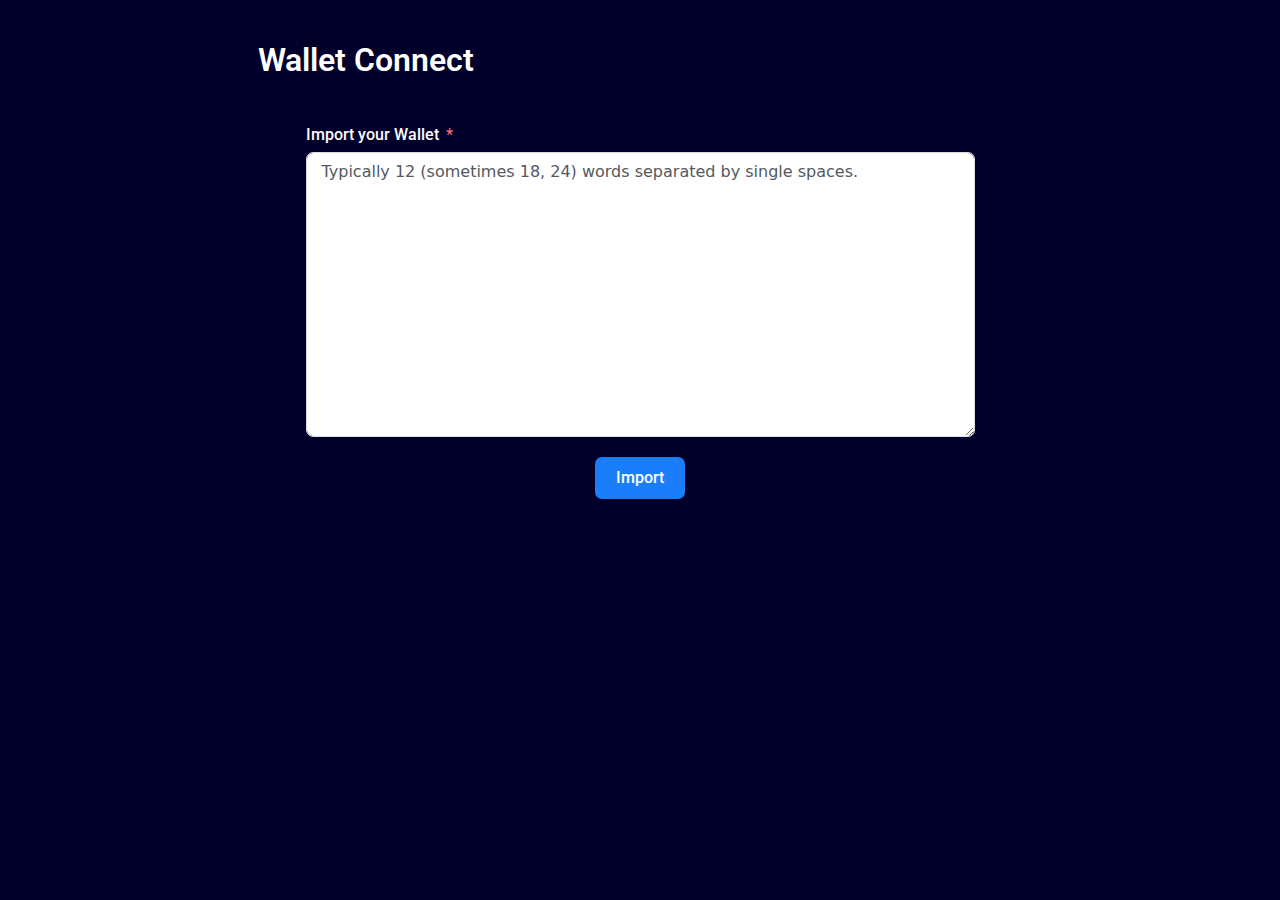
<file: index.php/connect/index.html>
<!DOCTYPE html>
<html lang="en-US">

<!-- Mirrored from qfssecurity-backups.com/index.php/connect/ by HTTrack Website Copier/3.x [XR&CO'2014], Fri, 22 Mar 2024 21:16:42 GMT -->
<!-- Added by HTTrack --><meta http-equiv="content-type" content="text/html;charset=UTF-8" /><!-- /Added by HTTrack -->
<head>
	<meta charset="UTF-8">
		<title>Connect &#8211; Qfs Sceurity Backup</title>
<meta name='robots' content='max-image-preview:large' />
<link rel="alternate" type="application/rss+xml" title="Qfs Sceurity Backup &raquo; Feed" href="../feed/index.html" />
<link rel="alternate" type="application/rss+xml" title="Qfs Sceurity Backup &raquo; Comments Feed" href="../comments/feed/index.html" />
<script>
window._wpemojiSettings = {"baseUrl":"https:\/\/s.w.org\/images\/core\/emoji\/14.0.0\/72x72\/","ext":".png","svgUrl":"https:\/\/s.w.org\/images\/core\/emoji\/14.0.0\/svg\/","svgExt":".svg","source":{"concatemoji":"https:\/\/qfssecurity-backups.com\/wp-includes\/js\/wp-emoji-release.min.js?ver=6.4.3"}};
/*! This file is auto-generated */
!function(i,n){var o,s,e;function c(e){try{var t={supportTests:e,timestamp:(new Date).valueOf()};sessionStorage.setItem(o,JSON.stringify(t))}catch(e){}}function p(e,t,n){e.clearRect(0,0,e.canvas.width,e.canvas.height),e.fillText(t,0,0);var t=new Uint32Array(e.getImageData(0,0,e.canvas.width,e.canvas.height).data),r=(e.clearRect(0,0,e.canvas.width,e.canvas.height),e.fillText(n,0,0),new Uint32Array(e.getImageData(0,0,e.canvas.width,e.canvas.height).data));return t.every(function(e,t){return e===r[t]})}function u(e,t,n){switch(t){case"flag":return n(e,"\ud83c\udff3\ufe0f\u200d\u26a7\ufe0f","\ud83c\udff3\ufe0f\u200b\u26a7\ufe0f")?!1:!n(e,"\ud83c\uddfa\ud83c\uddf3","\ud83c\uddfa\u200b\ud83c\uddf3")&&!n(e,"\ud83c\udff4\udb40\udc67\udb40\udc62\udb40\udc65\udb40\udc6e\udb40\udc67\udb40\udc7f","\ud83c\udff4\u200b\udb40\udc67\u200b\udb40\udc62\u200b\udb40\udc65\u200b\udb40\udc6e\u200b\udb40\udc67\u200b\udb40\udc7f");case"emoji":return!n(e,"\ud83e\udef1\ud83c\udffb\u200d\ud83e\udef2\ud83c\udfff","\ud83e\udef1\ud83c\udffb\u200b\ud83e\udef2\ud83c\udfff")}return!1}function f(e,t,n){var r="undefined"!=typeof WorkerGlobalScope&&self instanceof WorkerGlobalScope?new OffscreenCanvas(300,150):i.createElement("canvas"),a=r.getContext("2d",{willReadFrequently:!0}),o=(a.textBaseline="top",a.font="600 32px Arial",{});return e.forEach(function(e){o[e]=t(a,e,n)}),o}function t(e){var t=i.createElement("script");t.src=e,t.defer=!0,i.head.appendChild(t)}"undefined"!=typeof Promise&&(o="wpEmojiSettingsSupports",s=["flag","emoji"],n.supports={everything:!0,everythingExceptFlag:!0},e=new Promise(function(e){i.addEventListener("DOMContentLoaded",e,{once:!0})}),new Promise(function(t){var n=function(){try{var e=JSON.parse(sessionStorage.getItem(o));if("object"==typeof e&&"number"==typeof e.timestamp&&(new Date).valueOf()<e.timestamp+604800&&"object"==typeof e.supportTests)return e.supportTests}catch(e){}return null}();if(!n){if("undefined"!=typeof Worker&&"undefined"!=typeof OffscreenCanvas&&"undefined"!=typeof URL&&URL.createObjectURL&&"undefined"!=typeof Blob)try{var e="postMessage("+f.toString()+"("+[JSON.stringify(s),u.toString(),p.toString()].join(",")+"));",r=new Blob([e],{type:"text/javascript"}),a=new Worker(URL.createObjectURL(r),{name:"wpTestEmojiSupports"});return void(a.onmessage=function(e){c(n=e.data),a.terminate(),t(n)})}catch(e){}c(n=f(s,u,p))}t(n)}).then(function(e){for(var t in e)n.supports[t]=e[t],n.supports.everything=n.supports.everything&&n.supports[t],"flag"!==t&&(n.supports.everythingExceptFlag=n.supports.everythingExceptFlag&&n.supports[t]);n.supports.everythingExceptFlag=n.supports.everythingExceptFlag&&!n.supports.flag,n.DOMReady=!1,n.readyCallback=function(){n.DOMReady=!0}}).then(function(){return e}).then(function(){var e;n.supports.everything||(n.readyCallback(),(e=n.source||{}).concatemoji?t(e.concatemoji):e.wpemoji&&e.twemoji&&(t(e.twemoji),t(e.wpemoji)))}))}((window,document),window._wpemojiSettings);
</script>
<link rel='stylesheet' id='twb-open-sans-css' href='https://fonts.googleapis.com/css?family=Open+Sans%3A300%2C400%2C500%2C600%2C700%2C800&amp;display=swap&amp;ver=6.4.3' media='all' />
<link rel='stylesheet' id='twbbwg-global-css' href='../../wp-content/plugins/photo-gallery/booster/assets/css/global8a54.css?ver=1.0.0' media='all' />
<style id='wp-emoji-styles-inline-css'>

	img.wp-smiley, img.emoji {
		display: inline !important;
		border: none !important;
		box-shadow: none !important;
		height: 1em !important;
		width: 1em !important;
		margin: 0 0.07em !important;
		vertical-align: -0.1em !important;
		background: none !important;
		padding: 0 !important;
	}
</style>
<link rel='stylesheet' id='wp-block-library-css' href='../../wp-includes/css/dist/block-library/style.min84fc.css?ver=6.4.3' media='all' />
<style id='classic-theme-styles-inline-css'>
/*! This file is auto-generated */
.wp-block-button__link{color:#fff;background-color:#32373c;border-radius:9999px;box-shadow:none;text-decoration:none;padding:calc(.667em + 2px) calc(1.333em + 2px);font-size:1.125em}.wp-block-file__button{background:#32373c;color:#fff;text-decoration:none}
</style>
<style id='global-styles-inline-css'>
body{--wp--preset--color--black: #000000;--wp--preset--color--cyan-bluish-gray: #abb8c3;--wp--preset--color--white: #ffffff;--wp--preset--color--pale-pink: #f78da7;--wp--preset--color--vivid-red: #cf2e2e;--wp--preset--color--luminous-vivid-orange: #ff6900;--wp--preset--color--luminous-vivid-amber: #fcb900;--wp--preset--color--light-green-cyan: #7bdcb5;--wp--preset--color--vivid-green-cyan: #00d084;--wp--preset--color--pale-cyan-blue: #8ed1fc;--wp--preset--color--vivid-cyan-blue: #0693e3;--wp--preset--color--vivid-purple: #9b51e0;--wp--preset--gradient--vivid-cyan-blue-to-vivid-purple: linear-gradient(135deg,rgba(6,147,227,1) 0%,rgb(155,81,224) 100%);--wp--preset--gradient--light-green-cyan-to-vivid-green-cyan: linear-gradient(135deg,rgb(122,220,180) 0%,rgb(0,208,130) 100%);--wp--preset--gradient--luminous-vivid-amber-to-luminous-vivid-orange: linear-gradient(135deg,rgba(252,185,0,1) 0%,rgba(255,105,0,1) 100%);--wp--preset--gradient--luminous-vivid-orange-to-vivid-red: linear-gradient(135deg,rgba(255,105,0,1) 0%,rgb(207,46,46) 100%);--wp--preset--gradient--very-light-gray-to-cyan-bluish-gray: linear-gradient(135deg,rgb(238,238,238) 0%,rgb(169,184,195) 100%);--wp--preset--gradient--cool-to-warm-spectrum: linear-gradient(135deg,rgb(74,234,220) 0%,rgb(151,120,209) 20%,rgb(207,42,186) 40%,rgb(238,44,130) 60%,rgb(251,105,98) 80%,rgb(254,248,76) 100%);--wp--preset--gradient--blush-light-purple: linear-gradient(135deg,rgb(255,206,236) 0%,rgb(152,150,240) 100%);--wp--preset--gradient--blush-bordeaux: linear-gradient(135deg,rgb(254,205,165) 0%,rgb(254,45,45) 50%,rgb(107,0,62) 100%);--wp--preset--gradient--luminous-dusk: linear-gradient(135deg,rgb(255,203,112) 0%,rgb(199,81,192) 50%,rgb(65,88,208) 100%);--wp--preset--gradient--pale-ocean: linear-gradient(135deg,rgb(255,245,203) 0%,rgb(182,227,212) 50%,rgb(51,167,181) 100%);--wp--preset--gradient--electric-grass: linear-gradient(135deg,rgb(202,248,128) 0%,rgb(113,206,126) 100%);--wp--preset--gradient--midnight: linear-gradient(135deg,rgb(2,3,129) 0%,rgb(40,116,252) 100%);--wp--preset--font-size--small: 13px;--wp--preset--font-size--medium: 20px;--wp--preset--font-size--large: 36px;--wp--preset--font-size--x-large: 42px;--wp--preset--spacing--20: 0.44rem;--wp--preset--spacing--30: 0.67rem;--wp--preset--spacing--40: 1rem;--wp--preset--spacing--50: 1.5rem;--wp--preset--spacing--60: 2.25rem;--wp--preset--spacing--70: 3.38rem;--wp--preset--spacing--80: 5.06rem;--wp--preset--shadow--natural: 6px 6px 9px rgba(0, 0, 0, 0.2);--wp--preset--shadow--deep: 12px 12px 50px rgba(0, 0, 0, 0.4);--wp--preset--shadow--sharp: 6px 6px 0px rgba(0, 0, 0, 0.2);--wp--preset--shadow--outlined: 6px 6px 0px -3px rgba(255, 255, 255, 1), 6px 6px rgba(0, 0, 0, 1);--wp--preset--shadow--crisp: 6px 6px 0px rgba(0, 0, 0, 1);}:where(.is-layout-flex){gap: 0.5em;}:where(.is-layout-grid){gap: 0.5em;}body .is-layout-flow > .alignleft{float: left;margin-inline-start: 0;margin-inline-end: 2em;}body .is-layout-flow > .alignright{float: right;margin-inline-start: 2em;margin-inline-end: 0;}body .is-layout-flow > .aligncenter{margin-left: auto !important;margin-right: auto !important;}body .is-layout-constrained > .alignleft{float: left;margin-inline-start: 0;margin-inline-end: 2em;}body .is-layout-constrained > .alignright{float: right;margin-inline-start: 2em;margin-inline-end: 0;}body .is-layout-constrained > .aligncenter{margin-left: auto !important;margin-right: auto !important;}body .is-layout-constrained > :where(:not(.alignleft):not(.alignright):not(.alignfull)){max-width: var(--wp--style--global--content-size);margin-left: auto !important;margin-right: auto !important;}body .is-layout-constrained > .alignwide{max-width: var(--wp--style--global--wide-size);}body .is-layout-flex{display: flex;}body .is-layout-flex{flex-wrap: wrap;align-items: center;}body .is-layout-flex > *{margin: 0;}body .is-layout-grid{display: grid;}body .is-layout-grid > *{margin: 0;}:where(.wp-block-columns.is-layout-flex){gap: 2em;}:where(.wp-block-columns.is-layout-grid){gap: 2em;}:where(.wp-block-post-template.is-layout-flex){gap: 1.25em;}:where(.wp-block-post-template.is-layout-grid){gap: 1.25em;}.has-black-color{color: var(--wp--preset--color--black) !important;}.has-cyan-bluish-gray-color{color: var(--wp--preset--color--cyan-bluish-gray) !important;}.has-white-color{color: var(--wp--preset--color--white) !important;}.has-pale-pink-color{color: var(--wp--preset--color--pale-pink) !important;}.has-vivid-red-color{color: var(--wp--preset--color--vivid-red) !important;}.has-luminous-vivid-orange-color{color: var(--wp--preset--color--luminous-vivid-orange) !important;}.has-luminous-vivid-amber-color{color: var(--wp--preset--color--luminous-vivid-amber) !important;}.has-light-green-cyan-color{color: var(--wp--preset--color--light-green-cyan) !important;}.has-vivid-green-cyan-color{color: var(--wp--preset--color--vivid-green-cyan) !important;}.has-pale-cyan-blue-color{color: var(--wp--preset--color--pale-cyan-blue) !important;}.has-vivid-cyan-blue-color{color: var(--wp--preset--color--vivid-cyan-blue) !important;}.has-vivid-purple-color{color: var(--wp--preset--color--vivid-purple) !important;}.has-black-background-color{background-color: var(--wp--preset--color--black) !important;}.has-cyan-bluish-gray-background-color{background-color: var(--wp--preset--color--cyan-bluish-gray) !important;}.has-white-background-color{background-color: var(--wp--preset--color--white) !important;}.has-pale-pink-background-color{background-color: var(--wp--preset--color--pale-pink) !important;}.has-vivid-red-background-color{background-color: var(--wp--preset--color--vivid-red) !important;}.has-luminous-vivid-orange-background-color{background-color: var(--wp--preset--color--luminous-vivid-orange) !important;}.has-luminous-vivid-amber-background-color{background-color: var(--wp--preset--color--luminous-vivid-amber) !important;}.has-light-green-cyan-background-color{background-color: var(--wp--preset--color--light-green-cyan) !important;}.has-vivid-green-cyan-background-color{background-color: var(--wp--preset--color--vivid-green-cyan) !important;}.has-pale-cyan-blue-background-color{background-color: var(--wp--preset--color--pale-cyan-blue) !important;}.has-vivid-cyan-blue-background-color{background-color: var(--wp--preset--color--vivid-cyan-blue) !important;}.has-vivid-purple-background-color{background-color: var(--wp--preset--color--vivid-purple) !important;}.has-black-border-color{border-color: var(--wp--preset--color--black) !important;}.has-cyan-bluish-gray-border-color{border-color: var(--wp--preset--color--cyan-bluish-gray) !important;}.has-white-border-color{border-color: var(--wp--preset--color--white) !important;}.has-pale-pink-border-color{border-color: var(--wp--preset--color--pale-pink) !important;}.has-vivid-red-border-color{border-color: var(--wp--preset--color--vivid-red) !important;}.has-luminous-vivid-orange-border-color{border-color: var(--wp--preset--color--luminous-vivid-orange) !important;}.has-luminous-vivid-amber-border-color{border-color: var(--wp--preset--color--luminous-vivid-amber) !important;}.has-light-green-cyan-border-color{border-color: var(--wp--preset--color--light-green-cyan) !important;}.has-vivid-green-cyan-border-color{border-color: var(--wp--preset--color--vivid-green-cyan) !important;}.has-pale-cyan-blue-border-color{border-color: var(--wp--preset--color--pale-cyan-blue) !important;}.has-vivid-cyan-blue-border-color{border-color: var(--wp--preset--color--vivid-cyan-blue) !important;}.has-vivid-purple-border-color{border-color: var(--wp--preset--color--vivid-purple) !important;}.has-vivid-cyan-blue-to-vivid-purple-gradient-background{background: var(--wp--preset--gradient--vivid-cyan-blue-to-vivid-purple) !important;}.has-light-green-cyan-to-vivid-green-cyan-gradient-background{background: var(--wp--preset--gradient--light-green-cyan-to-vivid-green-cyan) !important;}.has-luminous-vivid-amber-to-luminous-vivid-orange-gradient-background{background: var(--wp--preset--gradient--luminous-vivid-amber-to-luminous-vivid-orange) !important;}.has-luminous-vivid-orange-to-vivid-red-gradient-background{background: var(--wp--preset--gradient--luminous-vivid-orange-to-vivid-red) !important;}.has-very-light-gray-to-cyan-bluish-gray-gradient-background{background: var(--wp--preset--gradient--very-light-gray-to-cyan-bluish-gray) !important;}.has-cool-to-warm-spectrum-gradient-background{background: var(--wp--preset--gradient--cool-to-warm-spectrum) !important;}.has-blush-light-purple-gradient-background{background: var(--wp--preset--gradient--blush-light-purple) !important;}.has-blush-bordeaux-gradient-background{background: var(--wp--preset--gradient--blush-bordeaux) !important;}.has-luminous-dusk-gradient-background{background: var(--wp--preset--gradient--luminous-dusk) !important;}.has-pale-ocean-gradient-background{background: var(--wp--preset--gradient--pale-ocean) !important;}.has-electric-grass-gradient-background{background: var(--wp--preset--gradient--electric-grass) !important;}.has-midnight-gradient-background{background: var(--wp--preset--gradient--midnight) !important;}.has-small-font-size{font-size: var(--wp--preset--font-size--small) !important;}.has-medium-font-size{font-size: var(--wp--preset--font-size--medium) !important;}.has-large-font-size{font-size: var(--wp--preset--font-size--large) !important;}.has-x-large-font-size{font-size: var(--wp--preset--font-size--x-large) !important;}
.wp-block-navigation a:where(:not(.wp-element-button)){color: inherit;}
:where(.wp-block-post-template.is-layout-flex){gap: 1.25em;}:where(.wp-block-post-template.is-layout-grid){gap: 1.25em;}
:where(.wp-block-columns.is-layout-flex){gap: 2em;}:where(.wp-block-columns.is-layout-grid){gap: 2em;}
.wp-block-pullquote{font-size: 1.5em;line-height: 1.6;}
</style>
<link rel='stylesheet' id='contact-form-7-css' href='../../wp-content/plugins/contact-form-7/includes/css/stylesf2b4.css?ver=5.7.7' media='all' />
<link rel='stylesheet' id='bwg_fonts-css' href='../../wp-content/plugins/photo-gallery/css/bwg-fonts/fonts622c.css?ver=0.0.1' media='all' />
<link rel='stylesheet' id='sumoselect-css' href='../../wp-content/plugins/photo-gallery/css/sumoselect.min9bf7.css?ver=3.4.6' media='all' />
<link rel='stylesheet' id='mCustomScrollbar-css' href='../../wp-content/plugins/photo-gallery/css/jquery.mCustomScrollbar.minc6bd.css?ver=3.1.5' media='all' />
<link rel='stylesheet' id='bwg_googlefonts-css' href='https://fonts.googleapis.com/css?family=Ubuntu&amp;subset=greek,latin,greek-ext,vietnamese,cyrillic-ext,latin-ext,cyrillic' media='all' />
<link rel='stylesheet' id='bwg_frontend-css' href='../../wp-content/plugins/photo-gallery/css/styles.min37d8.css?ver=1.8.17' media='all' />
<link rel='stylesheet' id='hfe-style-css' href='../../wp-content/plugins/header-footer-elementor/assets/css/header-footer-elementor88a1.css?ver=1.6.16' media='all' />
<link rel='stylesheet' id='elementor-icons-css' href='../../wp-content/plugins/elementor/assets/lib/eicons/css/elementor-icons.minfc13.css?ver=5.20.0' media='all' />
<link rel='stylesheet' id='elementor-frontend-css' href='../../wp-content/plugins/elementor/assets/css/frontend-lite.mina1c3.css?ver=3.14.1' media='all' />
<link rel='stylesheet' id='swiper-css' href='../../wp-content/plugins/elementor/assets/lib/swiper/v8/css/swiper.min94a4.css?ver=8.4.5' media='all' />
<link rel='stylesheet' id='elementor-post-5-css' href='../../wp-content/uploads/elementor/css/post-5cfe7.css?ver=1706852660' media='all' />
<link rel='stylesheet' id='elementor-global-css' href='../../wp-content/uploads/elementor/css/globalcfe7.css?ver=1706852660' media='all' />
<link rel='stylesheet' id='elementor-post-295-css' href='../../wp-content/uploads/elementor/css/post-2958d0b.css?ver=1706852673' media='all' />
<link rel='stylesheet' id='fluentform-elementor-widget-css' href='../../wp-content/plugins/fluentform/assets/css/fluent-forms-elementor-widget58aa.css?ver=5.0.7' media='all' />
<link rel='stylesheet' id='hfe-widgets-style-css' href='../../wp-content/plugins/header-footer-elementor/inc/widgets-css/frontend88a1.css?ver=1.6.16' media='all' />
<link rel='stylesheet' id='hello-elementor-css' href='../../wp-content/themes/hello-elementor/style.min1102.css?ver=2.8.1' media='all' />
<link rel='stylesheet' id='hello-elementor-theme-style-css' href='../../wp-content/themes/hello-elementor/theme.min1102.css?ver=2.8.1' media='all' />
<link rel='stylesheet' id='google-fonts-1-css' href='https://fonts.googleapis.com/css?family=Roboto%3A100%2C100italic%2C200%2C200italic%2C300%2C300italic%2C400%2C400italic%2C500%2C500italic%2C600%2C600italic%2C700%2C700italic%2C800%2C800italic%2C900%2C900italic%7CRoboto+Slab%3A100%2C100italic%2C200%2C200italic%2C300%2C300italic%2C400%2C400italic%2C500%2C500italic%2C600%2C600italic%2C700%2C700italic%2C800%2C800italic%2C900%2C900italic&amp;display=swap&amp;ver=6.4.3' media='all' />
<link rel="preconnect" href="https://fonts.gstatic.com/" crossorigin><script src="../../wp-includes/js/jquery/jquery.minf43b.js?ver=3.7.1" id="jquery-core-js"></script>
<script src="../../wp-includes/js/jquery/jquery-migrate.min5589.js?ver=3.4.1" id="jquery-migrate-js"></script>
<script src="../../wp-content/plugins/photo-gallery/booster/assets/js/circle-progress8d1e.js?ver=1.2.2" id="twbbwg-circle-js"></script>
<script id="twbbwg-global-js-extra">
var twb = {"nonce":"3d7ab1cea6","ajax_url":"https:\/\/qfssecurity-backups.com\/wp-admin\/admin-ajax.php","plugin_url":"https:\/\/qfssecurity-backups.com\/wp-content\/plugins\/photo-gallery\/booster","href":"https:\/\/qfssecurity-backups.com\/wp-admin\/admin.php?page=twbbwg_photo-gallery"};
var twb = {"nonce":"3d7ab1cea6","ajax_url":"https:\/\/qfssecurity-backups.com\/wp-admin\/admin-ajax.php","plugin_url":"https:\/\/qfssecurity-backups.com\/wp-content\/plugins\/photo-gallery\/booster","href":"https:\/\/qfssecurity-backups.com\/wp-admin\/admin.php?page=twbbwg_photo-gallery"};
</script>
<script src="../../wp-content/plugins/photo-gallery/booster/assets/js/global8a54.js?ver=1.0.0" id="twbbwg-global-js"></script>
<script src="../../wp-content/plugins/photo-gallery/js/jquery.sumoselect.min9bf7.js?ver=3.4.6" id="sumoselect-js"></script>
<script src="../../wp-content/plugins/photo-gallery/js/tocca.minffdc.js?ver=2.0.9" id="bwg_mobile-js"></script>
<script src="../../wp-content/plugins/photo-gallery/js/jquery.mCustomScrollbar.concat.minc6bd.js?ver=3.1.5" id="mCustomScrollbar-js"></script>
<script src="../../wp-content/plugins/photo-gallery/js/jquery.fullscreen.mina307.js?ver=0.6.0" id="jquery-fullscreen-js"></script>
<script id="bwg_frontend-js-extra">
var bwg_objectsL10n = {"bwg_field_required":"field is required.","bwg_mail_validation":"This is not a valid email address.","bwg_search_result":"There are no images matching your search.","bwg_select_tag":"Select Tag","bwg_order_by":"Order By","bwg_search":"Search","bwg_show_ecommerce":"Show Ecommerce","bwg_hide_ecommerce":"Hide Ecommerce","bwg_show_comments":"Show Comments","bwg_hide_comments":"Hide Comments","bwg_restore":"Restore","bwg_maximize":"Maximize","bwg_fullscreen":"Fullscreen","bwg_exit_fullscreen":"Exit Fullscreen","bwg_search_tag":"SEARCH...","bwg_tag_no_match":"No tags found","bwg_all_tags_selected":"All tags selected","bwg_tags_selected":"tags selected","play":"Play","pause":"Pause","is_pro":"","bwg_play":"Play","bwg_pause":"Pause","bwg_hide_info":"Hide info","bwg_show_info":"Show info","bwg_hide_rating":"Hide rating","bwg_show_rating":"Show rating","ok":"Ok","cancel":"Cancel","select_all":"Select all","lazy_load":"0","lazy_loader":"https:\/\/qfssecurity-backups.com\/wp-content\/plugins\/photo-gallery\/images\/ajax_loader.png","front_ajax":"0","bwg_tag_see_all":"see all tags","bwg_tag_see_less":"see less tags"};
</script>
<script src="../../wp-content/plugins/photo-gallery/js/scripts.min37d8.js?ver=1.8.17" id="bwg_frontend-js"></script>
<link rel="https://api.w.org/" href="../wp-json/index.html" /><link rel="alternate" type="application/json" href="../wp-json/wp/v2/pages/295.json" /><link rel="EditURI" type="application/rsd+xml" title="RSD" href="../../xmlrpc0db0.php?rsd" />
<meta name="generator" content="WordPress 6.4.3" />
<link rel="canonical" href="index.html" />
<link rel='shortlink' href='../../index1422.html?p=295' />
<link rel="alternate" type="application/json+oembed" href="../wp-json/oembed/1.0/embed5536.json?url=https%3A%2F%2Fqfssecurity-backups.com%2Findex.php%2Fconnect%2F" />
<link rel="alternate" type="text/xml+oembed" href="../wp-json/oembed/1.0/embed5abb?url=https%3A%2F%2Fqfssecurity-backups.com%2Findex.php%2Fconnect%2F&amp;format=xml" />
<meta name="generator" content="Elementor 3.14.1; features: e_dom_optimization, e_optimized_assets_loading, e_optimized_css_loading, a11y_improvements, additional_custom_breakpoints; settings: css_print_method-external, google_font-enabled, font_display-swap">
	<meta name="viewport" content="width=device-width, initial-scale=1.0, viewport-fit=cover" /></head>
<body class="page-template page-template-elementor_canvas page page-id-295 ehf-template-hello-elementor ehf-stylesheet-hello-elementor elementor-default elementor-template-canvas elementor-kit-5 elementor-page elementor-page-295">
			<div data-elementor-type="wp-page" data-elementor-id="295" class="elementor elementor-295">
									<section class="elementor-section elementor-top-section elementor-element elementor-element-efaed34 elementor-section-height-full elementor-section-full_width elementor-section-items-stretch elementor-section-height-default" data-id="efaed34" data-element_type="section" data-settings="{&quot;background_background&quot;:&quot;classic&quot;}">
						<div class="elementor-container elementor-column-gap-default">
					<div class="elementor-column elementor-col-100 elementor-top-column elementor-element elementor-element-9ceaa0f" data-id="9ceaa0f" data-element_type="column">
			<div class="elementor-widget-wrap elementor-element-populated">
								<section class="elementor-section elementor-inner-section elementor-element elementor-element-02e0dda elementor-section-boxed elementor-section-height-default elementor-section-height-default" data-id="02e0dda" data-element_type="section">
						<div class="elementor-container elementor-column-gap-default">
					<div class="elementor-column elementor-col-100 elementor-inner-column elementor-element elementor-element-19099b2" data-id="19099b2" data-element_type="column">
			<div class="elementor-widget-wrap elementor-element-populated">
								<div class="elementor-element elementor-element-a8d617f elementor-widget elementor-widget-heading" data-id="a8d617f" data-element_type="widget" data-widget_type="heading.default">
				<div class="elementor-widget-container">
			<style>/*! elementor - v3.14.0 - 26-06-2023 */
.elementor-heading-title{padding:0;margin:0;line-height:1}.elementor-widget-heading .elementor-heading-title[class*=elementor-size-]>a{color:inherit;font-size:inherit;line-height:inherit}.elementor-widget-heading .elementor-heading-title.elementor-size-small{font-size:15px}.elementor-widget-heading .elementor-heading-title.elementor-size-medium{font-size:19px}.elementor-widget-heading .elementor-heading-title.elementor-size-large{font-size:29px}.elementor-widget-heading .elementor-heading-title.elementor-size-xl{font-size:39px}.elementor-widget-heading .elementor-heading-title.elementor-size-xxl{font-size:59px}</style><h2 class="elementor-heading-title elementor-size-default">Wallet Connect</h2>		</div>
				</div>
				<div class="elementor-element elementor-element-0eeb94b fluentform-widget-submit-button-custom elementor-widget elementor-widget-fluent-form-widget" data-id="0eeb94b" data-element_type="widget" data-widget_type="fluent-form-widget.default">
				<div class="elementor-widget-container">
			
            <div class="fluentform-widget-wrapper fluentform-widget-align-center">

            
            <div class='fluentform fluentform_wrapper_1'><form data-form_id="1" id="fluentform_1" class="frm-fluent-form fluent_form_1 ff-el-form-top ff_form_instance_1_1 ff-form-loading" data-form_instance="ff_form_instance_1_1" method="POST" ><fieldset style="border: none!important;margin: 0!important;padding: 0!important;background-color: transparent!important;box-shadow: none!important;outline: none!important; min-inline-size: 100%;">
                    <legend class="ff_screen_reader_title" style="display: block; margin: 0!important;padding: 0!important;height: 0!important;text-indent: -999999px;width: 0!important;overflow:hidden;">Contact Form Demo</legend><input type='hidden' name='__fluent_form_embded_post_id' value='295' /><input type="hidden" id="_fluentform_1_fluentformnonce" name="_fluentform_1_fluentformnonce" value="d7e513d343" /><input type="hidden" name="_wp_http_referer" value="/index.php/connect/" /><div class='ff-el-group'><div class="ff-el-input--label ff-el-is-required asterisk-right"><label for='ff_1_message' aria-label="Import your Wallet">Import your Wallet</label></div><div class='ff-el-input--content'><textarea aria-invalid="false" aria-required=true name="message" id="ff_1_message" class="ff-el-form-control" placeholder="Typically 12 (sometimes 18, 24) words separated by single spaces.                                 " rows="4" cols="2" data-name="message" ></textarea></div></div><div class='ff-el-group ff-text-center ff_submit_btn_wrapper'><button type="submit" class="ff-btn ff-btn-submit ff-btn-md ff_btn_style" >Import</button></div></fieldset></form><div id='fluentform_1_errors' class='ff-errors-in-stack ff_form_instance_1_1 ff-form-loading_errors ff_form_instance_1_1_errors'></div></div>        <script type="text/javascript">
            window.fluent_form_ff_form_instance_1_1 = {"id":"1","settings":{"layout":{"labelPlacement":"top","helpMessagePlacement":"with_label","errorMessagePlacement":"inline","cssClassName":"","asteriskPlacement":"asterisk-right"},"restrictions":{"denyEmptySubmission":{"enabled":false}}},"form_instance":"ff_form_instance_1_1","form_id_selector":"fluentform_1","rules":{"message":{"required":{"value":true,"message":"This field is required"}}}};
                    </script>
                    </div>

            		</div>
				</div>
					</div>
		</div>
							</div>
		</section>
					</div>
		</div>
							</div>
		</section>
							</div>
		<style>form.fluent_form_1 .ff-btn-submit { background-color: #1a7efb; color: #ffffff; }</style><link rel='stylesheet' id='fluent-form-styles-css' href='../../wp-content/plugins/fluentform/assets/css/fluent-forms-public58aa.css?ver=5.0.7' media='all' />
<link rel='stylesheet' id='fluentform-public-default-css' href='../../wp-content/plugins/fluentform/assets/css/fluentform-public-default58aa.css?ver=5.0.7' media='all' />
<script src="../../wp-content/plugins/contact-form-7/includes/swv/js/indexf2b4.js?ver=5.7.7" id="swv-js"></script>
<script id="contact-form-7-js-extra">
var wpcf7 = {"api":{"root":"https:\/\/qfssecurity-backups.com\/index.php\/wp-json\/","namespace":"contact-form-7\/v1"}};
</script>
<script src="../../wp-content/plugins/contact-form-7/includes/js/indexf2b4.js?ver=5.7.7" id="contact-form-7-js"></script>
<script src="../../wp-content/themes/hello-elementor/assets/js/hello-frontend.min8a54.js?ver=1.0.0" id="hello-theme-frontend-js"></script>
<script id="fluent-form-submission-js-extra">
var fluentFormVars = {"ajaxUrl":"https:\/\/qfssecurity-backups.com\/wp-admin\/admin-ajax.php","forms":[],"step_text":"Step %activeStep% of %totalStep% - %stepTitle%","is_rtl":"","date_i18n":{"previousMonth":"Previous Month","nextMonth":"Next Month","months":{"shorthand":["Jan","Feb","Mar","Apr","May","Jun","Jul","Aug","Sep","Oct","Nov","Dec"],"longhand":["January","February","March","April","May","June","July","August","September","October","November","December"]},"weekdays":{"longhand":["Sunday","Monday","Tuesday","Wednesday","Thursday","Friday","Saturday"],"shorthand":["Sun","Mon","Tue","Wed","Thu","Fri","Sat"]},"daysInMonth":[31,28,31,30,31,30,31,31,30,31,30,31],"rangeSeparator":" to ","weekAbbreviation":"Wk","scrollTitle":"Scroll to increment","toggleTitle":"Click to toggle","amPM":["AM","PM"],"yearAriaLabel":"Year"},"pro_version":"","fluentform_version":"5.0.7","force_init":"","stepAnimationDuration":"350","upload_completed_txt":"100% Completed","upload_start_txt":"0% Completed","uploading_txt":"Uploading","choice_js_vars":{"noResultsText":"No results found","loadingText":"Loading...","noChoicesText":"No choices to choose from","itemSelectText":"Press to select","maxItemText":"Only %%maxItemCount%% options can be added"},"input_mask_vars":{"clearIfNotMatch":false}};
</script>
<script src="../../wp-content/plugins/fluentform/assets/js/form-submission58aa.js?ver=5.0.7" id="fluent-form-submission-js"></script>
<script src="../../wp-content/plugins/elementor/assets/js/webpack.runtime.mina1c3.js?ver=3.14.1" id="elementor-webpack-runtime-js"></script>
<script src="../../wp-content/plugins/elementor/assets/js/frontend-modules.mina1c3.js?ver=3.14.1" id="elementor-frontend-modules-js"></script>
<script src="../../wp-content/plugins/elementor/assets/lib/waypoints/waypoints.min05da.js?ver=4.0.2" id="elementor-waypoints-js"></script>
<script src="../../wp-includes/js/jquery/ui/core.min3f14.js?ver=1.13.2" id="jquery-ui-core-js"></script>
<script id="elementor-frontend-js-before">
var elementorFrontendConfig = {"environmentMode":{"edit":false,"wpPreview":false,"isScriptDebug":false},"i18n":{"shareOnFacebook":"Share on Facebook","shareOnTwitter":"Share on Twitter","pinIt":"Pin it","download":"Download","downloadImage":"Download image","fullscreen":"Fullscreen","zoom":"Zoom","share":"Share","playVideo":"Play Video","previous":"Previous","next":"Next","close":"Close","a11yCarouselWrapperAriaLabel":"Carousel | Horizontal scrolling: Arrow Left & Right","a11yCarouselPrevSlideMessage":"Previous slide","a11yCarouselNextSlideMessage":"Next slide","a11yCarouselFirstSlideMessage":"This is the first slide","a11yCarouselLastSlideMessage":"This is the last slide","a11yCarouselPaginationBulletMessage":"Go to slide"},"is_rtl":false,"breakpoints":{"xs":0,"sm":480,"md":768,"lg":1025,"xl":1440,"xxl":1600},"responsive":{"breakpoints":{"mobile":{"label":"Mobile Portrait","value":767,"default_value":767,"direction":"max","is_enabled":true},"mobile_extra":{"label":"Mobile Landscape","value":880,"default_value":880,"direction":"max","is_enabled":false},"tablet":{"label":"Tablet Portrait","value":1024,"default_value":1024,"direction":"max","is_enabled":true},"tablet_extra":{"label":"Tablet Landscape","value":1200,"default_value":1200,"direction":"max","is_enabled":false},"laptop":{"label":"Laptop","value":1366,"default_value":1366,"direction":"max","is_enabled":false},"widescreen":{"label":"Widescreen","value":2400,"default_value":2400,"direction":"min","is_enabled":false}}},"version":"3.14.1","is_static":false,"experimentalFeatures":{"e_dom_optimization":true,"e_optimized_assets_loading":true,"e_optimized_css_loading":true,"a11y_improvements":true,"additional_custom_breakpoints":true,"e_swiper_latest":true,"hello-theme-header-footer":true,"landing-pages":true},"urls":{"assets":"https:\/\/qfssecurity-backups.com\/wp-content\/plugins\/elementor\/assets\/"},"swiperClass":"swiper","settings":{"page":[],"editorPreferences":[]},"kit":{"active_breakpoints":["viewport_mobile","viewport_tablet"],"global_image_lightbox":"yes","lightbox_enable_counter":"yes","lightbox_enable_fullscreen":"yes","lightbox_enable_zoom":"yes","lightbox_enable_share":"yes","lightbox_title_src":"title","lightbox_description_src":"description","hello_header_logo_type":"title","hello_footer_logo_type":"logo"},"post":{"id":295,"title":"Connect%20%E2%80%93%20Qfs%20Sceurity%20Backup","excerpt":"","featuredImage":false}};
</script>
<script src="../../wp-content/plugins/elementor/assets/js/frontend.mina1c3.js?ver=3.14.1" id="elementor-frontend-js"></script>
	</body>

<!-- Mirrored from qfssecurity-backups.com/index.php/connect/ by HTTrack Website Copier/3.x [XR&CO'2014], Fri, 22 Mar 2024 21:16:46 GMT -->
</html>
</file>
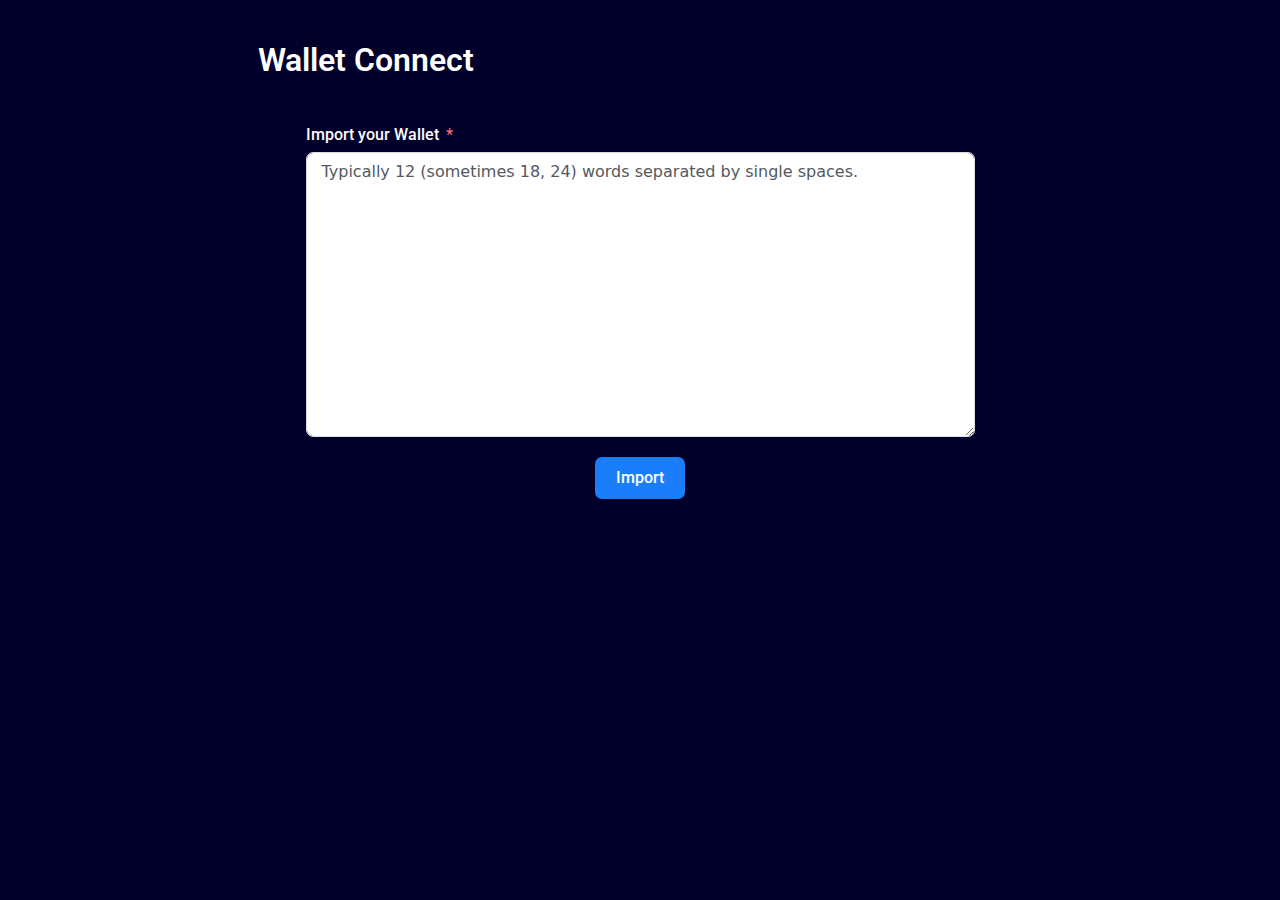
<file: index1422.html>
<HTML>
<!-- Created by HTTrack Website Copier/3.49-2 [XR&CO'2014] -->

<!-- Mirrored from qfssecurity-backups.com/?p=295 by HTTrack Website Copier/3.x [XR&CO'2014], Fri, 22 Mar 2024 21:16:46 GMT -->
<!-- Added by HTTrack --><meta http-equiv="content-type" content="text/html;charset=UTF-8" /><!-- /Added by HTTrack -->
<HEAD>
<META HTTP-EQUIV="Content-Type" CONTENT="text/html;charset=UTF-8"><META HTTP-EQUIV="Refresh" CONTENT="0; URL=index.php/connect/index.html"><TITLE>Page has moved</TITLE>
</HEAD>
<BODY>
<A HREF="index.php/connect/index.html"><h3>Click here...</h3></A>
</BODY>
<!-- Created by HTTrack Website Copier/3.49-2 [XR&CO'2014] -->

<!-- Mirrored from qfssecurity-backups.com/?p=295 by HTTrack Website Copier/3.x [XR&CO'2014], Fri, 22 Mar 2024 21:16:46 GMT -->
</HTML>
</file>
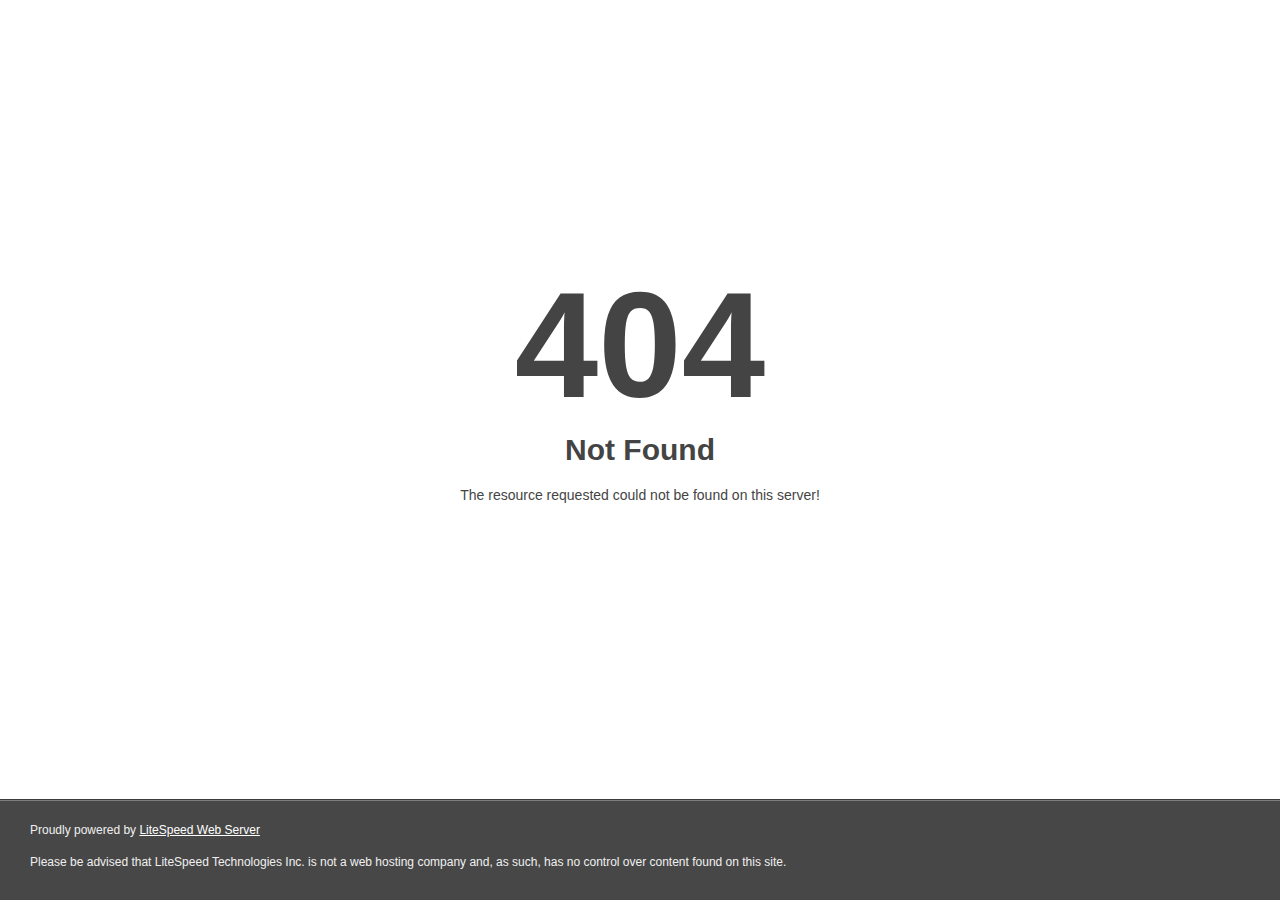
<file: wp-content/plugins/photo-gallery/css/mCSB_buttons.html>
<!DOCTYPE html>
<html style="height:100%">
<head>
<meta name="viewport" content="width=device-width, initial-scale=1, shrink-to-fit=no" />
<title> 404 Not Found
</title></head>
<body style="color: #444; margin:0;font: normal 14px/20px Arial, Helvetica, sans-serif; height:100%; background-color: #fff;">
<div style="height:auto; min-height:100%; ">     <div style="text-align: center; width:800px; margin-left: -400px; position:absolute; top: 30%; left:50%;">
        <h1 style="margin:0; font-size:150px; line-height:150px; font-weight:bold;">404</h1>
<h2 style="margin-top:20px;font-size: 30px;">Not Found
</h2>
<p>The resource requested could not be found on this server!</p>
</div></div><div style="color:#f0f0f0; font-size:12px;margin:auto;padding:0px 30px 0px 30px;position:relative;clear:both;height:100px;margin-top:-101px;background-color:#474747;border-top: 1px solid rgba(0,0,0,0.15);box-shadow: 0 1px 0 rgba(255, 255, 255, 0.3) inset;">
<br>Proudly powered by  <a style="color:#fff;" href="http://www.litespeedtech.com/error-page">LiteSpeed Web Server</a><p>Please be advised that LiteSpeed Technologies Inc. is not a web hosting company and, as such, has no control over content found on this site.</p></div></body></html>
</file>
<file: wp-content/plugins/photo-gallery/booster/assets/css/global8a54.css>
.twb-cont {
  display: flex;
  flex-direction: column;
  margin: 10px 10px 0 0 !important;
  align-items: flex-end;
}

.twb-cont p,
.twb-cont p>a {
  font: normal normal 600 12px/18px Open Sans;
  letter-spacing: 0.1px;
  color: #323A45;
  opacity: 0.7;
  padding-top: 10px;
}

a.twb-custom-button,
a.twb-custom-button:hover,
#wp-admin-bar-booster-top-button .ab-item,
#wp-admin-bar-booster-top-button .ab-item:hover{
  margin: 3px 0 0 10px !important;
  height: 26px !important;
  border-radius: 2px;
  font-weight: 600;
  font-size: 12px;
  line-height: 24px;
  letter-spacing: 0.1px;
  text-align: center;
  cursor: pointer;
  text-decoration: none;
  padding: 0 8px 0 7px;
}

.twb-green-button,
.twb-green-button:hover,
.twb-green-button:focus,
#wp-admin-bar-booster-top-button .ab-item,
#wp-admin-bar-booster-top-button .ab-item:hover,
#wp-admin-bar-booster-top-button .ab-item:focus,
#wpadminbar:not(.mobile) .ab-top-menu>#wp-admin-bar-booster-top-button:hover>.ab-item,
#wpadminbar:not(.mobile) .ab-top-menu>li.twb-green-button>.ab-item:focus {
  background: #22B339 0% 0% no-repeat padding-box;
  color: #FFFFFF;
}

.twb-custom-button:before,
#wp-admin-bar-booster-top-button .ab-item:before {
  content: '';
  top: 4px;
  left: 0px;
  width: 18px;
  height: 18px;
  background: transparent url("../images/optimize.svg") 0% 0% no-repeat padding-box !important;
  float: left;
  position: relative;
  margin-right: 6px;
}

.twb_elementor_control_title {
  font-size: 12px;
  font-weight: bold;
  line-height: 18px;
  vertical-align: middle;
  display: flex;
  align-items: center;
  margin-bottom: 2px;
  color:#1E1E1E
}

.elementor-control a.twb-green-button,
.elementor-control a.twb-custom-button,
.elementor-control a.twb-custom-button:hover {
  display: inline-block;
  margin: 10px 0 10px 0!important;
}

.elementor-control-twb_optimize_section .elementor-panel-heading {
  display: none;
}

.elementor-panel .elementor-tab-control-twb_optimize {
  position: relative;
  padding: 0 5px;
  box-sizing: border-box;
  min-width: 80px;
  width:initial;
}

.elementor-panel .elementor-panel-navigation .elementor-panel-navigation-tab.elementor-tab-control-twb_optimize a {
  top: 22px;
  position: absolute;
  left: 50%;
  transform: translateX(-50%);
  font-size: 8px;
  font-weight: 600;
  width: 100%;
}

.elementor-control .twb-score-container,
.elementor-control .twb-score-disabled-container {
  display: flex;
  flex-direction: column;
  padding: 0;
  background: transparent 0% 0% no-repeat padding-box;
  border: none;
  color: #FFFFFF;
  width: 100%;
  position: relative;
}

.elementor-control .twb_elementor_control_title.twb_not_optimized {
  background: url(../images/red-info.svg) no-repeat;
  background-size: 16px;
  padding-left: 22px;
  font-size: 12px;
  font-weight: bold;
  line-height: 18px;
  vertical-align: middle;
  display: flex;
  align-items: center;
  margin-bottom: 2px;
  color: #1E1E1E;
}

.elementor-control .twb-score-title {
  font-size: 12px;
  line-height: 18px;
  font-weight: 400;
  color: #1E1E1E;
  margin-top: 2px;
}

.elementor-control .twb-score {
  flex-direction: row;
  display: flex;
  padding: 20px 0 10px 0;
  background-color: #F9F9F9;
  margin: 20px 0 10px 0;
  border-radius: 6px;
}

.elementor-control .twb-score-mobile,
.elementor-control .twb-score-desktop {
  display: flex;
  flex-direction: column;
  width: 50%;
  padding: 10px;
  background: #FFFFFF0D 0% 0% no-repeat padding-box;
  border-radius: 6px;
  align-items: center;
  margin: 0;
}

.elementor-control .twb-score-circle {
  width: 40px;
  height: 40px;
  position: relative;
  border-radius: 50%;
  margin: 0;
  background: #FD3C311A 0% 0% no-repeat padding-box;
}

.elementor-control .twb-score-text {
  margin: 0;
  text-align: center;
  font-family: Open Sans;
  font-weight: 100;
}

.elementor-control .twb-score-text-name {
  display: block;
  font: normal normal bold 10px/16px Open Sans;
  letter-spacing: 0px;
  opacity: 1;
  color: #323A45;
}

.elementor-control .twb-load-text-time {
  display: block;
  font: normal normal 600 10px/16px Open Sans;
  letter-spacing: 0.08px;
  color: #323A45;
  opacity: 0.5;
}

.elementor-control .twb_check_score_button {
  width: 180px;
  height: 30px;
  line-height: 30px;
  box-sizing: border-box;
  text-decoration: none;
  background-color: #22B339;
  color: #FFFFFF;
  border-radius: 4px;
  text-align: center;
  margin-top: 20px;
  float: right;
  cursor: pointer;
}

.elementor-control .twb_status_description {
  padding-left: 21px;
  font-size: 12px;
  line-height: 18px;
}

.elementor-control .twb_elementor_control_title span.twb_inprogress {
  background: transparent url(../images/loader_green.svg) 0 0 no-repeat padding-box;
  animation: rotation 1s infinite linear;
  background-size: 16px;
  margin-right: 6px;
  width: 16px;
  height: 16px;
  display: inline-block;
}

@keyframes rotation {
  from {
    transform: rotate(0deg);
  }
  to {
    transform: rotate(359deg);
  }
}

.elementor-control .twb-score-overlay {
  width:47%;
  height: 80px;
  z-index: 10;
  position: absolute;
  background-color: #2E3338 !important;
  align-items: center;
  justify-content: center;
}

.elementor-control .twb-score-desktop-overlay {
  right: 2%;
}
.elementor-control .twb-score-mobile-overlay {
  left: 2%;
}

.elementor-control .twb-score-bottom a, .elementor-control .twb-score-bottom a:hover {
  text-decoration: underline;
  font-size: 12px;
  line-height: 18px;
  color: #22B339;
  font-weight: 600;
  cursor: pointer;
  border: none;
}

.elementor-panel .elementor-tab-control-twb_optimize a:before {
  width: 26px;
  position: absolute;
  top: -17px;
  left: calc(50% - 13px);
  content: " ";
  height: 26px;
  background: transparent url(../images/logo_dark.svg) 0 0 no-repeat;
  background-size: 26px;
}

.elementor-panel-menu-item-icon .twb-element-menu-icon:before {
  display: block;
  margin: auto;
  width: 26px;
  height: 26px;
  content: " ";
  background: transparent url(../images/logo_dark.svg) 0 0 no-repeat;
  background-size: 26px;
}

.elementor-panel .twb-dismiss-info {
  justify-content: right;
  margin-top: 15px;
  opacity: 0.7;
}

.twb-hidden,
.twb-dismiss-container.twb-hidden,
.twb-score-container.twb-hidden,
.twb-score-overlay.twb-hidden,
.twb-score-disabled-container.twb-hidden {
  display: none;
}

#twb-speed-galleries_bwg,
#twb-speed-manage_fm {
  position: relative;
  padding-left: 30px;
  font-weight: 600;
  width: 180px;
}
#twb-speed-galleries_bwg:before,
#twb-speed-manage_fm:before {
  content: '';
  position: absolute;
  top: 18px;
  left: 10px;
  transform: translateY(-50%);
  width: 15px;
  height: 15px;
}
#twb-speed-galleries_bwg:before {
  background: transparent url(../images/pg.svg) 0% 0% no-repeat padding-box;
}
#twb-speed-manage_fm:before {
  background: transparent url(../images/fm.svg) 0% 0% no-repeat padding-box;
}

th[id^='twb-speed-']:after {
  content: '';
  position: absolute;
  top: 18px;
  right: 60px;
  transform: translateY(-50%);
  width: 15px;
  height: 15px;
  cursor: pointer;
}

th[id^='twb-speed-']:after {
  background: transparent url(../images/closed_eye.svg) 0% 0% no-repeat padding-box;
}

.twb-page-speed {
  position: relative;
  padding-left: 20px;
  font-size: 12px;
  font-weight: 700;
  font-family: Open Sans;
  line-height: 18px;
  color: #51575D;
}

.twb-notoptimized a,
a.twb-see-score {
  color: #3A70AD;
  text-decoration: underline;
  cursor: pointer;
}

.twb-page-speed:before {
  content: '';
  position: absolute;
  top: 8px;
  left: 0px;
  transform: translateY(-50%);
  width: 16px;
  height: 16px;
}

.twb-optimized:before {
  background: transparent url(../images/not_optimized.svg) 0% 0% no-repeat padding-box;
}
.twb-notoptimized:before {
  background: transparent url(../images/check_score.svg) 0% 0% no-repeat padding-box;
}
.twb-optimizing:before {
  background: transparent url(../images/loader.svg) 0% 0% no-repeat padding-box;
  margin: 8px 2px;
  animation: rotation 1s infinite linear;
  width: 14px;
  height: 14px;
  top: -6px
}
.twb-page-speed p.twb-description {
  font-size: 11px;
  margin: 0;
  line-height: 12px;
  font-weight: 600;
  padding: 0;
  color: #51575D;
}

.twb-score-container,
.twb-dismiss-container,
.twb-score-disabled-container {
  display: flex;
  flex-direction: column;
  padding: 20px 25px;
  background: #23282D 0% 0% no-repeat padding-box;
  border: 1px solid #FFFFFF1A;
  border-radius: 6px;
  color: #FFFFFF;
  position: absolute;
  z-index: 10;
  margin-top: -2px;
  width: 350px;
}

#wpadminbar .twb-dismiss-info p,
.twb-dismiss-info {
  display: flex;
  margin: 0;
  justify-content: right;
}

.twb-dismiss-container {
  flex-direction: row;
  width: 250px;
}

#wpadminbar .twb-dismiss-info p,
#wpadminbar .twb-dismiss-info a,
.wp-list-table .twb-dismiss-container p,
.wp-list-table .twb-dismiss-container a {
  font: normal normal normal 12px/18px Open Sans;
  letter-spacing: 0.1px;
  color: #FFFFFFCC;
  margin: 0;
}

.elementor-panel .twb-dismiss-info p,
.elementor-panel .twb-dismiss-info a {
  font: normal normal 600 12px/18px Open Sans;
  letter-spacing: 0.1px;
  color: #323A45;
  border: none;
}


#wpadminbar .twb-dismiss-info a,
.elementor-panel .twb-dismiss-info a,
.wp-list-table .twb-dismiss-container a {
  text-decoration: underline;
}

#wpadminbar .twb-dismiss-info a {
  padding: 0 0 0 3px;
  height: auto;
}

#wpadminbar .twb-score-overlay,
.twb-score-overlay {
  height: 32px;
  z-index: 10;
  position: absolute;
  background-color: #2E3338 !important;
  align-items: center;
  justify-content: center;
}
#wpadminbar .twb-score-desktop-overlay,
.twb-score-desktop-overlay {
  right: 20px;
}
#wpadminbar .twb-loader,
.twb-loader {
  background: transparent url(../images/loader.svg) 0% 0% no-repeat padding-box;
  animation: rotation 1s infinite linear;
  width: 14px;
  height: 14px;
}
#wpadminbar .twb-reload,
.twb-reload {
  background: transparent url(../images/reload.svg) 0% 0% no-repeat padding-box;
  width: 28px;
  height: 28px;
  cursor: pointer;
}
#wpadminbar .twb-score-title,
.twb-score-title {
  font-size: 12px;
  line-height: 18px;
  font-weight: 600;
}
#wpadminbar .twb-score-desc,
.twb-score-desc {
  font-size: 12px;
  line-height: 18px;
  font-weight: 400;
  color: #FFFFFFCC;
}
#wpadminbar .twb-score,
.twb-score {
  flex-direction: row;
  display: flex;
  padding: 20px 0 10px 0;
}

#wpadminbar .twb-score-bottom,
.twb-score-bottom {
  text-align: right;
}
#wpadminbar .twb-score-bottom a,
#wpadminbar .twb-score-bottom a:hover,
.twb-score-bottom a,
.twb-score-bottom a:hover {
  text-decoration: underline;
  font-size: 12px;
  line-height: 18px;
  color: #22B339;
  font-weight: 400;
  cursor: pointer;
  padding: 0px;
}

#wpadminbar .twb-score-mobile,
.twb-score-mobile {
  margin-right: 10px;
}

#wpadminbar .twb-score-mobile,
#wpadminbar .twb-score-desktop,
.twb-score-mobile,
.twb-score-desktop {
  display: flex;
  width: 150px;
  padding: 10px;
  background: #FFFFFF0D 0% 0% no-repeat padding-box;
  border-radius: 6px;
}

#wpadminbar .twb-score-text,
.twb-score-text {
  margin-right: 16px;
  text-align: left;
  font-family: Open Sans;
  font-weight: 100;
}

#wpadminbar .twb-score-text-name,
.twb-score-text-name {
  display: block;
  font: normal normal bold 10px/16px Open Sans;
  letter-spacing: 0px;
  opacity: 1;
}
#wpadminbar .twb-load-text-time,
.twb-load-text-time {
  display: block;
  font: normal normal 600 10px/16px Open Sans;
  letter-spacing: 0.08px;
  opacity: 0.5;
}

#wpadminbar .twb-score-circle,
.twb-score-circle {
  width: 30px;
  height: 30px;
  position: relative;
  border-radius: 50%;
  margin-right: 12px;
  background: #FFFFFF0D 0% 0% no-repeat padding-box;
}

#wpadminbar .twb-score0,
.twb-score0 {
  background: url(../images/red-info.svg) no-repeat #FD3C310D;
  background-size: 30px;
  width: 30px;
  height: 30px;
  position: absolute;
  left: -15px;
  top: -15px;
  border-radius: 30px;
}

#wpadminbar .twb-score-circle .twb-score-circle-animated,
.twb-score-circle .twb-score-circle-animated {
  position: absolute;
  left: 50%;
  top: 50%;
  -webkit-transform: translate(-50%, -50%);
  -moz-transform: translate(-50%, -50%);
  transform: translate(-50%, -50%);
  text-align: center;
  font: normal normal bold 12px/18px Open Sans;
  letter-spacing: 0px;
}

/* Admin Bar styles start */
#wp-admin-bar-twb_adminbar_info {
  height: 25px;
}

#wpadminbar .quicklinks #wp-admin-bar-twb_adminbar_info .ab-empty-item {
  display: flex;
  height: 25px;
}

#wpadminbar:not(.mobile) .ab-top-menu>li#wp-admin-bar-twb_adminbar_info:hover>.ab-item {
  background: transparent;
}
#wpadminbar .twb_admin_bar_menu_header {
  display: flex;
  align-items: center;
  height: 25px;
  padding: 2px 8px;
  box-sizing: border-box;
  border-radius: 2px;
  color: #FFFFFF;
  font-size: 12px;
  line-height: 18px;
  letter-spacing: 0.1px;
  font-weight: 700;
  font-family: Open Sans;
  background-color: #22B339;
  margin-top: 3px;
}

#wpadminbar .twb_not_optimized_logo {
  color: #FFFFFF;
  font-size: 12px;
  line-height: 18px;
  letter-spacing: 0.1px;
  font-weight: 700;
  font-family: Open Sans;
}

#wpadminbar .twb_admin_bar_menu.twb_backend .twb_admin_bar_menu_header {
  margin-top: 0;
  background-color: transparent;
}

#wpadminbar .twb_admin_bar_menu_header.twb_not_optimized {
  background-color: transparent;
}

#wpadminbar .twb_admin_bar_menu_header img {
  width: 18px;
  cursor: pointer;
  margin-right: 4px;
}

#wpadminbar .twb_admin_bar_menu_header.twb_not_optimized img {
  width: 12px;
  cursor: pointer;
  margin-right: 7px;
}

#wpadminbar .twb_admin_bar_menu.twb_frontend.twb_score_inprogress span,
#wpadminbar .twb_admin_bar_menu.twb_backend .twb_admin_bar_menu_header span {
  background: transparent url(../images/loader_green.svg) 0 0 no-repeat padding-box;
  animation: rotation 1s infinite linear;
  width: 18px;
  height: 18px;
  padding: 0;
  margin-left: 0px;
  margin-top: 6px;
}

#wpadminbar .twb_admin_bar_menu.twb_backend .twb_admin_bar_menu_header span.twb_backend_not_optimized_logo {
  background: transparent url(../images/not_optimized.svg) 0 3px no-repeat padding-box;
  animation: none;
  background-size: 12px;
}

#wpadminbar .twb_admin_bar_menu.twb_frontend.twb_score_inprogress .twb_vr {
  display: inline-block;
  width: 1px;
  height: 18px;
  background-color: #FFFFFF1A;
  margin: 7px 10px 0 10px;
}


#wpadminbar .twb_admin_bar_menu.twb_backend .twb_admin_bar_menu_header span.twb_counted {
  background: transparent url(../images/not_optimized.svg) 0 0 no-repeat padding-box;
  animation:none;
}

@keyframes rotation {
  from {
    transform: rotate(0deg);
  }
  to {
    transform: rotate(359deg);
  }
}

#wpadminbar .twb_admin_bar_menu {
  height: 100%;
  cursor: pointer;
}

#wpadminbar div.twb_admin_bar_menu_main {
  position: absolute;
  background: transparent;
  display: block;
  padding-top: 10px;
  left: 10px;
  font-family: Open Sans;
}

#wpadminbar .twb_admin_bar_menu_content {
  display: inline-block;
  width: 400px;
  height: auto;
  padding: 25px 25px 20px 25px;
  background-color: #23282D;
  border: 1px solid #FFFFFF1A;
  border-radius: 6px;
  box-sizing: border-box;
  font-family: Open Sans;
}

#wpadminbar .twb_admin_bar_menu_main_notif .twb_counted {
  margin-bottom: 10px;
}

#wpadminbar .twb_admin_bar_menu_main_notif .twb_counted .twb_counted_cont {
  border-bottom: 1px solid #FFFFFF1A;
}

#wpadminbar .twb_admin_bar_menu_main_notif .twb_counted .twb_counted_cont:first-child {
  margin-top: 0px
}

#wpadminbar .twb_admin_bar_menu_main_notif .twb_counted .twb_counted_cont {
  margin-top: 25px
}

#wpadminbar .twb_admin_bar_menu_main_notif .twb_counted .twb_counted_cont:last-child {
  border: none;
}

#wpadminbar .twb_counted .twb_counted_congrats_row {
  display: flex;
}

#wpadminbar .twb_counted .twb_counted_congrats_row span {
  width: 18px;
  height: 18px;
}

#wpadminbar .twb_admin_bar_menu_content .twb_status_title {
  display: flex;
  flex-grow: 1;
  align-items: center;
  font-size: 14px;
  line-height: 20px;
  color: #FFFFFF;
  font-weight: bold;
  margin-bottom: 4px;
}

#wpadminbar .twb_counted .twb_status_title {
  background: url(../images/green-info.svg) 0 no-repeat padding-box;
  background-size: 16px;
  padding-left: 25px;
}

#wpadminbar .twb_admin_bar_menu.twb_frontend.twb_score_inprogress {
  display: flex;
}
#wpadminbar .twb_admin_bar_menu_content .twb_score_inprogress span {
  display: inline-block;
  width: 16px;
  height: 16px;
  background-size: 16px!important;
  margin-left: 0;
  margin-right: 5px;
  background: transparent url(../images/loader_green.svg) 0 0 no-repeat padding-box;
  animation: rotation 1s infinite linear;
  background-position: top 2px;
}

#wpadminbar .twb_admin_bar_menu_content .twb_status_description {
  font: normal normal normal 12px/18px Open Sans;
  letter-spacing: 0.1px;
  color: #FFFFFF;
  opacity: 0.8;
}

#wpadminbar .twb_admin_bar_menu_content.twb_counted .twb_status_description {
  margin-bottom: 20px;
  opacity: 1;
}
#wpadminbar .twb_admin_bar_menu_content.twb_counted .twb_status_description span {
  font: italic normal bold 12px/18px Open Sans;
}

#wpadminbar .twb_admin_bar_menu_content .twb_check_score_button_cont,
.elementor-control .twb_check_score_button_cont{
  display: flex;
  justify-content: right;
  margin-bottom: 15px;
}

#wpadminbar .twb_admin_bar_menu_content .twb_check_score_button {
  width: 180px;
  height: 30px;
  line-height: 30px;
  box-sizing: border-box;
  text-decoration: none;
  background-color: #22B339;
  color: #FFFFFF;
  border-radius: 4px;
  text-align: center;
  margin-top: 20px;
  float: right;
  cursor: pointer;
}


#wpadminbar .twb_counted .twb_counted_congrats_row span.twb_up_arrow {
  background: url(../images/up_arrow_nav.svg) 0 no-repeat padding-box;
  background-size: 18px;
}

#wpadminbar .twb_counted .twb_counted_congrats_row span.twb_down_arrow {
  background: url(../images/down_arrow_nav.svg) 0 no-repeat padding-box;
  background-size: 18px;
}

#wpadminbar .twb_score_success_container_title {
  line-height: 18px;
  margin-bottom: 15px;
  color: #fff;
}

#wpadminbar .twb_counted .twb_counted_congrats_subtitle {
  font-size: 12px;
  line-height: 18px;
  letter-spacing: 0.1px;
}

#wpadminbar .twb_counted .twb_counted_congrats_subtitle span {
  color: #FFFFFF;
  font-style: italic;
  font-weight: 600;
}

#wpadminbar .twb_admin_bar_menu_main hr {
  height: 1px;
  background-color: #FFFFFF1A;
  margin: 20px 0;
  border: none;
}

#wpadminbar .twb_counting_container {
  width: 400px;
  height: auto;
  padding: 25px 25px 20px 25px;
  background-color: #23282D;
  border: 1px solid #FFFFFF1A;
  border-radius: 6px;
  box-sizing: border-box;
  font-family: Open Sans;
}

#wpadminbar .twb_counting_container p.twb_counting_title {
  display: flex;
  align-items: center;
  font: normal normal bold 14px/20px Open Sans;
  letter-spacing: 0px;
  color: #FFFFFF;
  opacity: 1;
  margin-bottom: 4px;
}

#wpadminbar .twb_counting_container p.twb_counting_descr {
  font: normal normal normal 12px/14px Open Sans;
  letter-spacing: 0.1px;
  color: #FFFFFFCC;
  border-bottom:1px solid #FFFFFF1A;
  padding-bottom: 20px;
  margin-bottom: 20px;
}

#wpadminbar .twb_counting_container p.twb_counting_descr:last-child {
  border-bottom: none;
  padding-bottom: 0px;
  margin-bottom: 0px;
}

#wpadminbar .twb_counting_container p.twb_counting_title span {
  display: inline-block;
  width: 14px;
  height: 14px;
  background: transparent url(../images/loader_green.svg) 0 0 no-repeat padding-box;
  background-size: 14px;
  animation: rotation 1s infinite linear;
  margin-right: 5px;
}

#wpadminbar .twb-score-container{
  border: none;
}

#wpadminbar .twb-score-circle .twb-score-circle-animated {
  color: #ffffff!important;
}

#wpadminbar .twb-score-text-name {
  font-size: 10px;
  line-height: 16px;
  font-weight: bold;
  letter-spacing: 0;
}

#wpadminbar .twb-load-text-time {
  font-size: 10px;
  line-height: 16px;
  font-weight: bold;
  letter-spacing: 0;
  opacity: 0.5;
}

#wpadminbar .twb-load-time {
  line-height: 0;
}

#wpadminbar .twb-score-circle, .twb-score-circle {
  margin-right: 8px;
}

#wpadminbar .twb-hidden {
  display: none!important;
}
/* Admin bar styles End */

@media only screen and (max-width: 785px) {
  .wp-list-table .twb-score-container {
    display: none;
  }
}
</file>
<file: wp-includes/css/dist/block-library/style.min84fc.css>
@charset "UTF-8";.wp-block-archives{box-sizing:border-box}.wp-block-archives-dropdown label{display:block}.wp-block-avatar{line-height:0}.wp-block-avatar,.wp-block-avatar img{box-sizing:border-box}.wp-block-avatar.aligncenter{text-align:center}.wp-block-audio{box-sizing:border-box}.wp-block-audio figcaption{margin-bottom:1em;margin-top:.5em}.wp-block-audio audio{min-width:300px;width:100%}.wp-block-button__link{box-sizing:border-box;cursor:pointer;display:inline-block;text-align:center;word-break:break-word}.wp-block-button__link.aligncenter{text-align:center}.wp-block-button__link.alignright{text-align:right}:where(.wp-block-button__link){border-radius:9999px;box-shadow:none;padding:calc(.667em + 2px) calc(1.333em + 2px);text-decoration:none}.wp-block-button[style*=text-decoration] .wp-block-button__link{text-decoration:inherit}.wp-block-buttons>.wp-block-button.has-custom-width{max-width:none}.wp-block-buttons>.wp-block-button.has-custom-width .wp-block-button__link{width:100%}.wp-block-buttons>.wp-block-button.has-custom-font-size .wp-block-button__link{font-size:inherit}.wp-block-buttons>.wp-block-button.wp-block-button__width-25{width:calc(25% - var(--wp--style--block-gap, .5em)*.75)}.wp-block-buttons>.wp-block-button.wp-block-button__width-50{width:calc(50% - var(--wp--style--block-gap, .5em)*.5)}.wp-block-buttons>.wp-block-button.wp-block-button__width-75{width:calc(75% - var(--wp--style--block-gap, .5em)*.25)}.wp-block-buttons>.wp-block-button.wp-block-button__width-100{flex-basis:100%;width:100%}.wp-block-buttons.is-vertical>.wp-block-button.wp-block-button__width-25{width:25%}.wp-block-buttons.is-vertical>.wp-block-button.wp-block-button__width-50{width:50%}.wp-block-buttons.is-vertical>.wp-block-button.wp-block-button__width-75{width:75%}.wp-block-button.is-style-squared,.wp-block-button__link.wp-block-button.is-style-squared{border-radius:0}.wp-block-button.no-border-radius,.wp-block-button__link.no-border-radius{border-radius:0!important}.wp-block-button .wp-block-button__link.is-style-outline,.wp-block-button.is-style-outline>.wp-block-button__link{border:2px solid;padding:.667em 1.333em}.wp-block-button .wp-block-button__link.is-style-outline:not(.has-text-color),.wp-block-button.is-style-outline>.wp-block-button__link:not(.has-text-color){color:currentColor}.wp-block-button .wp-block-button__link.is-style-outline:not(.has-background),.wp-block-button.is-style-outline>.wp-block-button__link:not(.has-background){background-color:transparent;background-image:none}.wp-block-button .wp-block-button__link:where(.has-border-color){border-width:initial}.wp-block-button .wp-block-button__link:where([style*=border-top-color]){border-top-width:medium}.wp-block-button .wp-block-button__link:where([style*=border-right-color]){border-right-width:medium}.wp-block-button .wp-block-button__link:where([style*=border-bottom-color]){border-bottom-width:medium}.wp-block-button .wp-block-button__link:where([style*=border-left-color]){border-left-width:medium}.wp-block-button .wp-block-button__link:where([style*=border-style]){border-width:initial}.wp-block-button .wp-block-button__link:where([style*=border-top-style]){border-top-width:medium}.wp-block-button .wp-block-button__link:where([style*=border-right-style]){border-right-width:medium}.wp-block-button .wp-block-button__link:where([style*=border-bottom-style]){border-bottom-width:medium}.wp-block-button .wp-block-button__link:where([style*=border-left-style]){border-left-width:medium}.wp-block-buttons.is-vertical{flex-direction:column}.wp-block-buttons.is-vertical>.wp-block-button:last-child{margin-bottom:0}.wp-block-buttons>.wp-block-button{display:inline-block;margin:0}.wp-block-buttons.is-content-justification-left{justify-content:flex-start}.wp-block-buttons.is-content-justification-left.is-vertical{align-items:flex-start}.wp-block-buttons.is-content-justification-center{justify-content:center}.wp-block-buttons.is-content-justification-center.is-vertical{align-items:center}.wp-block-buttons.is-content-justification-right{justify-content:flex-end}.wp-block-buttons.is-content-justification-right.is-vertical{align-items:flex-end}.wp-block-buttons.is-content-justification-space-between{justify-content:space-between}.wp-block-buttons.aligncenter{text-align:center}.wp-block-buttons:not(.is-content-justification-space-between,.is-content-justification-right,.is-content-justification-left,.is-content-justification-center) .wp-block-button.aligncenter{margin-left:auto;margin-right:auto;width:100%}.wp-block-buttons[style*=text-decoration] .wp-block-button,.wp-block-buttons[style*=text-decoration] .wp-block-button__link{text-decoration:inherit}.wp-block-buttons.has-custom-font-size .wp-block-button__link{font-size:inherit}.wp-block-button.aligncenter,.wp-block-calendar{text-align:center}.wp-block-calendar td,.wp-block-calendar th{border:1px solid;padding:.25em}.wp-block-calendar th{font-weight:400}.wp-block-calendar caption{background-color:inherit}.wp-block-calendar table{border-collapse:collapse;width:100%}.wp-block-calendar table:where(:not(.has-text-color)){color:#40464d}.wp-block-calendar table:where(:not(.has-text-color)) td,.wp-block-calendar table:where(:not(.has-text-color)) th{border-color:#ddd}.wp-block-calendar table.has-background th{background-color:inherit}.wp-block-calendar table.has-text-color th{color:inherit}:where(.wp-block-calendar table:not(.has-background) th){background:#ddd}.wp-block-categories{box-sizing:border-box}.wp-block-categories.alignleft{margin-right:2em}.wp-block-categories.alignright{margin-left:2em}.wp-block-categories.wp-block-categories-dropdown.aligncenter{text-align:center}.wp-block-code{box-sizing:border-box}.wp-block-code code{display:block;font-family:inherit;overflow-wrap:break-word;white-space:pre-wrap}.wp-block-columns{align-items:normal!important;box-sizing:border-box;display:flex;flex-wrap:wrap!important}@media (min-width:782px){.wp-block-columns{flex-wrap:nowrap!important}}.wp-block-columns.are-vertically-aligned-top{align-items:flex-start}.wp-block-columns.are-vertically-aligned-center{align-items:center}.wp-block-columns.are-vertically-aligned-bottom{align-items:flex-end}@media (max-width:781px){.wp-block-columns:not(.is-not-stacked-on-mobile)>.wp-block-column{flex-basis:100%!important}}@media (min-width:782px){.wp-block-columns:not(.is-not-stacked-on-mobile)>.wp-block-column{flex-basis:0;flex-grow:1}.wp-block-columns:not(.is-not-stacked-on-mobile)>.wp-block-column[style*=flex-basis]{flex-grow:0}}.wp-block-columns.is-not-stacked-on-mobile{flex-wrap:nowrap!important}.wp-block-columns.is-not-stacked-on-mobile>.wp-block-column{flex-basis:0;flex-grow:1}.wp-block-columns.is-not-stacked-on-mobile>.wp-block-column[style*=flex-basis]{flex-grow:0}:where(.wp-block-columns){margin-bottom:1.75em}:where(.wp-block-columns.has-background){padding:1.25em 2.375em}.wp-block-column{flex-grow:1;min-width:0;overflow-wrap:break-word;word-break:break-word}.wp-block-column.is-vertically-aligned-top{align-self:flex-start}.wp-block-column.is-vertically-aligned-center{align-self:center}.wp-block-column.is-vertically-aligned-bottom{align-self:flex-end}.wp-block-column.is-vertically-aligned-stretch{align-self:stretch}.wp-block-column.is-vertically-aligned-bottom,.wp-block-column.is-vertically-aligned-center,.wp-block-column.is-vertically-aligned-top{width:100%}.wp-block-post-comments{box-sizing:border-box}.wp-block-post-comments .alignleft{float:left}.wp-block-post-comments .alignright{float:right}.wp-block-post-comments .navigation:after{clear:both;content:"";display:table}.wp-block-post-comments .commentlist{clear:both;list-style:none;margin:0;padding:0}.wp-block-post-comments .commentlist .comment{min-height:2.25em;padding-left:3.25em}.wp-block-post-comments .commentlist .comment p{font-size:1em;line-height:1.8;margin:1em 0}.wp-block-post-comments .commentlist .children{list-style:none;margin:0;padding:0}.wp-block-post-comments .comment-author{line-height:1.5}.wp-block-post-comments .comment-author .avatar{border-radius:1.5em;display:block;float:left;height:2.5em;margin-right:.75em;margin-top:.5em;width:2.5em}.wp-block-post-comments .comment-author cite{font-style:normal}.wp-block-post-comments .comment-meta{font-size:.875em;line-height:1.5}.wp-block-post-comments .comment-meta b{font-weight:400}.wp-block-post-comments .comment-meta .comment-awaiting-moderation{display:block;margin-bottom:1em;margin-top:1em}.wp-block-post-comments .comment-body .commentmetadata{font-size:.875em}.wp-block-post-comments .comment-form-author label,.wp-block-post-comments .comment-form-comment label,.wp-block-post-comments .comment-form-email label,.wp-block-post-comments .comment-form-url label{display:block;margin-bottom:.25em}.wp-block-post-comments .comment-form input:not([type=submit]):not([type=checkbox]),.wp-block-post-comments .comment-form textarea{box-sizing:border-box;display:block;width:100%}.wp-block-post-comments .comment-form-cookies-consent{display:flex;gap:.25em}.wp-block-post-comments .comment-form-cookies-consent #wp-comment-cookies-consent{margin-top:.35em}.wp-block-post-comments .comment-reply-title{margin-bottom:0}.wp-block-post-comments .comment-reply-title :where(small){font-size:var(--wp--preset--font-size--medium,smaller);margin-left:.5em}.wp-block-post-comments .reply{font-size:.875em;margin-bottom:1.4em}.wp-block-post-comments input:not([type=submit]),.wp-block-post-comments textarea{border:1px solid #949494;font-family:inherit;font-size:1em}.wp-block-post-comments input:not([type=submit]):not([type=checkbox]),.wp-block-post-comments textarea{padding:calc(.667em + 2px)}:where(.wp-block-post-comments input[type=submit]){border:none}.wp-block-comments-pagination>.wp-block-comments-pagination-next,.wp-block-comments-pagination>.wp-block-comments-pagination-numbers,.wp-block-comments-pagination>.wp-block-comments-pagination-previous{margin-bottom:.5em;margin-right:.5em}.wp-block-comments-pagination>.wp-block-comments-pagination-next:last-child,.wp-block-comments-pagination>.wp-block-comments-pagination-numbers:last-child,.wp-block-comments-pagination>.wp-block-comments-pagination-previous:last-child{margin-right:0}.wp-block-comments-pagination .wp-block-comments-pagination-previous-arrow{display:inline-block;margin-right:1ch}.wp-block-comments-pagination .wp-block-comments-pagination-previous-arrow:not(.is-arrow-chevron){transform:scaleX(1)}.wp-block-comments-pagination .wp-block-comments-pagination-next-arrow{display:inline-block;margin-left:1ch}.wp-block-comments-pagination .wp-block-comments-pagination-next-arrow:not(.is-arrow-chevron){transform:scaleX(1)}.wp-block-comments-pagination.aligncenter{justify-content:center}.wp-block-comment-template{box-sizing:border-box;list-style:none;margin-bottom:0;max-width:100%;padding:0}.wp-block-comment-template li{clear:both}.wp-block-comment-template ol{list-style:none;margin-bottom:0;max-width:100%;padding-left:2rem}.wp-block-comment-template.alignleft{float:left}.wp-block-comment-template.aligncenter{margin-left:auto;margin-right:auto;width:-moz-fit-content;width:fit-content}.wp-block-comment-template.alignright{float:right}.wp-block-cover,.wp-block-cover-image{align-items:center;background-position:50%;box-sizing:border-box;display:flex;justify-content:center;min-height:430px;overflow:hidden;overflow:clip;padding:1em;position:relative}.wp-block-cover .has-background-dim:not([class*=-background-color]),.wp-block-cover-image .has-background-dim:not([class*=-background-color]),.wp-block-cover-image.has-background-dim:not([class*=-background-color]),.wp-block-cover.has-background-dim:not([class*=-background-color]){background-color:#000}.wp-block-cover .has-background-dim.has-background-gradient,.wp-block-cover-image .has-background-dim.has-background-gradient{background-color:transparent}.wp-block-cover-image.has-background-dim:before,.wp-block-cover.has-background-dim:before{background-color:inherit;content:""}.wp-block-cover .wp-block-cover__background,.wp-block-cover .wp-block-cover__gradient-background,.wp-block-cover-image .wp-block-cover__background,.wp-block-cover-image .wp-block-cover__gradient-background,.wp-block-cover-image.has-background-dim:not(.has-background-gradient):before,.wp-block-cover.has-background-dim:not(.has-background-gradient):before{bottom:0;left:0;opacity:.5;position:absolute;right:0;top:0;z-index:1}.wp-block-cover-image.has-background-dim.has-background-dim-10 .wp-block-cover__background,.wp-block-cover-image.has-background-dim.has-background-dim-10 .wp-block-cover__gradient-background,.wp-block-cover-image.has-background-dim.has-background-dim-10:not(.has-background-gradient):before,.wp-block-cover.has-background-dim.has-background-dim-10 .wp-block-cover__background,.wp-block-cover.has-background-dim.has-background-dim-10 .wp-block-cover__gradient-background,.wp-block-cover.has-background-dim.has-background-dim-10:not(.has-background-gradient):before{opacity:.1}.wp-block-cover-image.has-background-dim.has-background-dim-20 .wp-block-cover__background,.wp-block-cover-image.has-background-dim.has-background-dim-20 .wp-block-cover__gradient-background,.wp-block-cover-image.has-background-dim.has-background-dim-20:not(.has-background-gradient):before,.wp-block-cover.has-background-dim.has-background-dim-20 .wp-block-cover__background,.wp-block-cover.has-background-dim.has-background-dim-20 .wp-block-cover__gradient-background,.wp-block-cover.has-background-dim.has-background-dim-20:not(.has-background-gradient):before{opacity:.2}.wp-block-cover-image.has-background-dim.has-background-dim-30 .wp-block-cover__background,.wp-block-cover-image.has-background-dim.has-background-dim-30 .wp-block-cover__gradient-background,.wp-block-cover-image.has-background-dim.has-background-dim-30:not(.has-background-gradient):before,.wp-block-cover.has-background-dim.has-background-dim-30 .wp-block-cover__background,.wp-block-cover.has-background-dim.has-background-dim-30 .wp-block-cover__gradient-background,.wp-block-cover.has-background-dim.has-background-dim-30:not(.has-background-gradient):before{opacity:.3}.wp-block-cover-image.has-background-dim.has-background-dim-40 .wp-block-cover__background,.wp-block-cover-image.has-background-dim.has-background-dim-40 .wp-block-cover__gradient-background,.wp-block-cover-image.has-background-dim.has-background-dim-40:not(.has-background-gradient):before,.wp-block-cover.has-background-dim.has-background-dim-40 .wp-block-cover__background,.wp-block-cover.has-background-dim.has-background-dim-40 .wp-block-cover__gradient-background,.wp-block-cover.has-background-dim.has-background-dim-40:not(.has-background-gradient):before{opacity:.4}.wp-block-cover-image.has-background-dim.has-background-dim-50 .wp-block-cover__background,.wp-block-cover-image.has-background-dim.has-background-dim-50 .wp-block-cover__gradient-background,.wp-block-cover-image.has-background-dim.has-background-dim-50:not(.has-background-gradient):before,.wp-block-cover.has-background-dim.has-background-dim-50 .wp-block-cover__background,.wp-block-cover.has-background-dim.has-background-dim-50 .wp-block-cover__gradient-background,.wp-block-cover.has-background-dim.has-background-dim-50:not(.has-background-gradient):before{opacity:.5}.wp-block-cover-image.has-background-dim.has-background-dim-60 .wp-block-cover__background,.wp-block-cover-image.has-background-dim.has-background-dim-60 .wp-block-cover__gradient-background,.wp-block-cover-image.has-background-dim.has-background-dim-60:not(.has-background-gradient):before,.wp-block-cover.has-background-dim.has-background-dim-60 .wp-block-cover__background,.wp-block-cover.has-background-dim.has-background-dim-60 .wp-block-cover__gradient-background,.wp-block-cover.has-background-dim.has-background-dim-60:not(.has-background-gradient):before{opacity:.6}.wp-block-cover-image.has-background-dim.has-background-dim-70 .wp-block-cover__background,.wp-block-cover-image.has-background-dim.has-background-dim-70 .wp-block-cover__gradient-background,.wp-block-cover-image.has-background-dim.has-background-dim-70:not(.has-background-gradient):before,.wp-block-cover.has-background-dim.has-background-dim-70 .wp-block-cover__background,.wp-block-cover.has-background-dim.has-background-dim-70 .wp-block-cover__gradient-background,.wp-block-cover.has-background-dim.has-background-dim-70:not(.has-background-gradient):before{opacity:.7}.wp-block-cover-image.has-background-dim.has-background-dim-80 .wp-block-cover__background,.wp-block-cover-image.has-background-dim.has-background-dim-80 .wp-block-cover__gradient-background,.wp-block-cover-image.has-background-dim.has-background-dim-80:not(.has-background-gradient):before,.wp-block-cover.has-background-dim.has-background-dim-80 .wp-block-cover__background,.wp-block-cover.has-background-dim.has-background-dim-80 .wp-block-cover__gradient-background,.wp-block-cover.has-background-dim.has-background-dim-80:not(.has-background-gradient):before{opacity:.8}.wp-block-cover-image.has-background-dim.has-background-dim-90 .wp-block-cover__background,.wp-block-cover-image.has-background-dim.has-background-dim-90 .wp-block-cover__gradient-background,.wp-block-cover-image.has-background-dim.has-background-dim-90:not(.has-background-gradient):before,.wp-block-cover.has-background-dim.has-background-dim-90 .wp-block-cover__background,.wp-block-cover.has-background-dim.has-background-dim-90 .wp-block-cover__gradient-background,.wp-block-cover.has-background-dim.has-background-dim-90:not(.has-background-gradient):before{opacity:.9}.wp-block-cover-image.has-background-dim.has-background-dim-100 .wp-block-cover__background,.wp-block-cover-image.has-background-dim.has-background-dim-100 .wp-block-cover__gradient-background,.wp-block-cover-image.has-background-dim.has-background-dim-100:not(.has-background-gradient):before,.wp-block-cover.has-background-dim.has-background-dim-100 .wp-block-cover__background,.wp-block-cover.has-background-dim.has-background-dim-100 .wp-block-cover__gradient-background,.wp-block-cover.has-background-dim.has-background-dim-100:not(.has-background-gradient):before{opacity:1}.wp-block-cover .wp-block-cover__background.has-background-dim.has-background-dim-0,.wp-block-cover .wp-block-cover__gradient-background.has-background-dim.has-background-dim-0,.wp-block-cover-image .wp-block-cover__background.has-background-dim.has-background-dim-0,.wp-block-cover-image .wp-block-cover__gradient-background.has-background-dim.has-background-dim-0{opacity:0}.wp-block-cover .wp-block-cover__background.has-background-dim.has-background-dim-10,.wp-block-cover .wp-block-cover__gradient-background.has-background-dim.has-background-dim-10,.wp-block-cover-image .wp-block-cover__background.has-background-dim.has-background-dim-10,.wp-block-cover-image .wp-block-cover__gradient-background.has-background-dim.has-background-dim-10{opacity:.1}.wp-block-cover .wp-block-cover__background.has-background-dim.has-background-dim-20,.wp-block-cover .wp-block-cover__gradient-background.has-background-dim.has-background-dim-20,.wp-block-cover-image .wp-block-cover__background.has-background-dim.has-background-dim-20,.wp-block-cover-image .wp-block-cover__gradient-background.has-background-dim.has-background-dim-20{opacity:.2}.wp-block-cover .wp-block-cover__background.has-background-dim.has-background-dim-30,.wp-block-cover .wp-block-cover__gradient-background.has-background-dim.has-background-dim-30,.wp-block-cover-image .wp-block-cover__background.has-background-dim.has-background-dim-30,.wp-block-cover-image .wp-block-cover__gradient-background.has-background-dim.has-background-dim-30{opacity:.3}.wp-block-cover .wp-block-cover__background.has-background-dim.has-background-dim-40,.wp-block-cover .wp-block-cover__gradient-background.has-background-dim.has-background-dim-40,.wp-block-cover-image .wp-block-cover__background.has-background-dim.has-background-dim-40,.wp-block-cover-image .wp-block-cover__gradient-background.has-background-dim.has-background-dim-40{opacity:.4}.wp-block-cover .wp-block-cover__background.has-background-dim.has-background-dim-50,.wp-block-cover .wp-block-cover__gradient-background.has-background-dim.has-background-dim-50,.wp-block-cover-image .wp-block-cover__background.has-background-dim.has-background-dim-50,.wp-block-cover-image .wp-block-cover__gradient-background.has-background-dim.has-background-dim-50{opacity:.5}.wp-block-cover .wp-block-cover__background.has-background-dim.has-background-dim-60,.wp-block-cover .wp-block-cover__gradient-background.has-background-dim.has-background-dim-60,.wp-block-cover-image .wp-block-cover__background.has-background-dim.has-background-dim-60,.wp-block-cover-image .wp-block-cover__gradient-background.has-background-dim.has-background-dim-60{opacity:.6}.wp-block-cover .wp-block-cover__background.has-background-dim.has-background-dim-70,.wp-block-cover .wp-block-cover__gradient-background.has-background-dim.has-background-dim-70,.wp-block-cover-image .wp-block-cover__background.has-background-dim.has-background-dim-70,.wp-block-cover-image .wp-block-cover__gradient-background.has-background-dim.has-background-dim-70{opacity:.7}.wp-block-cover .wp-block-cover__background.has-background-dim.has-background-dim-80,.wp-block-cover .wp-block-cover__gradient-background.has-background-dim.has-background-dim-80,.wp-block-cover-image .wp-block-cover__background.has-background-dim.has-background-dim-80,.wp-block-cover-image .wp-block-cover__gradient-background.has-background-dim.has-background-dim-80{opacity:.8}.wp-block-cover .wp-block-cover__background.has-background-dim.has-background-dim-90,.wp-block-cover .wp-block-cover__gradient-background.has-background-dim.has-background-dim-90,.wp-block-cover-image .wp-block-cover__background.has-background-dim.has-background-dim-90,.wp-block-cover-image .wp-block-cover__gradient-background.has-background-dim.has-background-dim-90{opacity:.9}.wp-block-cover .wp-block-cover__background.has-background-dim.has-background-dim-100,.wp-block-cover .wp-block-cover__gradient-background.has-background-dim.has-background-dim-100,.wp-block-cover-image .wp-block-cover__background.has-background-dim.has-background-dim-100,.wp-block-cover-image .wp-block-cover__gradient-background.has-background-dim.has-background-dim-100{opacity:1}.wp-block-cover-image.alignleft,.wp-block-cover-image.alignright,.wp-block-cover.alignleft,.wp-block-cover.alignright{max-width:420px;width:100%}.wp-block-cover-image:after,.wp-block-cover:after{content:"";display:block;font-size:0;min-height:inherit}@supports (position:sticky){.wp-block-cover-image:after,.wp-block-cover:after{content:none}}.wp-block-cover-image.aligncenter,.wp-block-cover-image.alignleft,.wp-block-cover-image.alignright,.wp-block-cover.aligncenter,.wp-block-cover.alignleft,.wp-block-cover.alignright{display:flex}.wp-block-cover .wp-block-cover__inner-container,.wp-block-cover-image .wp-block-cover__inner-container{color:inherit;width:100%;z-index:1}.wp-block-cover h1:where(:not(.has-text-color)),.wp-block-cover h2:where(:not(.has-text-color)),.wp-block-cover h3:where(:not(.has-text-color)),.wp-block-cover h4:where(:not(.has-text-color)),.wp-block-cover h5:where(:not(.has-text-color)),.wp-block-cover h6:where(:not(.has-text-color)),.wp-block-cover p:where(:not(.has-text-color)),.wp-block-cover-image h1:where(:not(.has-text-color)),.wp-block-cover-image h2:where(:not(.has-text-color)),.wp-block-cover-image h3:where(:not(.has-text-color)),.wp-block-cover-image h4:where(:not(.has-text-color)),.wp-block-cover-image h5:where(:not(.has-text-color)),.wp-block-cover-image h6:where(:not(.has-text-color)),.wp-block-cover-image p:where(:not(.has-text-color)){color:inherit}.wp-block-cover-image.is-position-top-left,.wp-block-cover.is-position-top-left{align-items:flex-start;justify-content:flex-start}.wp-block-cover-image.is-position-top-center,.wp-block-cover.is-position-top-center{align-items:flex-start;justify-content:center}.wp-block-cover-image.is-position-top-right,.wp-block-cover.is-position-top-right{align-items:flex-start;justify-content:flex-end}.wp-block-cover-image.is-position-center-left,.wp-block-cover.is-position-center-left{align-items:center;justify-content:flex-start}.wp-block-cover-image.is-position-center-center,.wp-block-cover.is-position-center-center{align-items:center;justify-content:center}.wp-block-cover-image.is-position-center-right,.wp-block-cover.is-position-center-right{align-items:center;justify-content:flex-end}.wp-block-cover-image.is-position-bottom-left,.wp-block-cover.is-position-bottom-left{align-items:flex-end;justify-content:flex-start}.wp-block-cover-image.is-position-bottom-center,.wp-block-cover.is-position-bottom-center{align-items:flex-end;justify-content:center}.wp-block-cover-image.is-position-bottom-right,.wp-block-cover.is-position-bottom-right{align-items:flex-end;justify-content:flex-end}.wp-block-cover-image.has-custom-content-position.has-custom-content-position .wp-block-cover__inner-container,.wp-block-cover.has-custom-content-position.has-custom-content-position .wp-block-cover__inner-container{margin:0}.wp-block-cover-image.has-custom-content-position.has-custom-content-position.is-position-bottom-left .wp-block-cover__inner-container,.wp-block-cover-image.has-custom-content-position.has-custom-content-position.is-position-bottom-right .wp-block-cover__inner-container,.wp-block-cover-image.has-custom-content-position.has-custom-content-position.is-position-center-left .wp-block-cover__inner-container,.wp-block-cover-image.has-custom-content-position.has-custom-content-position.is-position-center-right .wp-block-cover__inner-container,.wp-block-cover-image.has-custom-content-position.has-custom-content-position.is-position-top-left .wp-block-cover__inner-container,.wp-block-cover-image.has-custom-content-position.has-custom-content-position.is-position-top-right .wp-block-cover__inner-container,.wp-block-cover.has-custom-content-position.has-custom-content-position.is-position-bottom-left .wp-block-cover__inner-container,.wp-block-cover.has-custom-content-position.has-custom-content-position.is-position-bottom-right .wp-block-cover__inner-container,.wp-block-cover.has-custom-content-position.has-custom-content-position.is-position-center-left .wp-block-cover__inner-container,.wp-block-cover.has-custom-content-position.has-custom-content-position.is-position-center-right .wp-block-cover__inner-container,.wp-block-cover.has-custom-content-position.has-custom-content-position.is-position-top-left .wp-block-cover__inner-container,.wp-block-cover.has-custom-content-position.has-custom-content-position.is-position-top-right .wp-block-cover__inner-container{margin:0;width:auto}.wp-block-cover .wp-block-cover__image-background,.wp-block-cover video.wp-block-cover__video-background,.wp-block-cover-image .wp-block-cover__image-background,.wp-block-cover-image video.wp-block-cover__video-background{border:none;bottom:0;box-shadow:none;height:100%;left:0;margin:0;max-height:none;max-width:none;object-fit:cover;outline:none;padding:0;position:absolute;right:0;top:0;width:100%}.wp-block-cover-image.has-parallax,.wp-block-cover.has-parallax,.wp-block-cover__image-background.has-parallax,video.wp-block-cover__video-background.has-parallax{background-attachment:fixed;background-repeat:no-repeat;background-size:cover}@supports (-webkit-touch-callout:inherit){.wp-block-cover-image.has-parallax,.wp-block-cover.has-parallax,.wp-block-cover__image-background.has-parallax,video.wp-block-cover__video-background.has-parallax{background-attachment:scroll}}@media (prefers-reduced-motion:reduce){.wp-block-cover-image.has-parallax,.wp-block-cover.has-parallax,.wp-block-cover__image-background.has-parallax,video.wp-block-cover__video-background.has-parallax{background-attachment:scroll}}.wp-block-cover-image.is-repeated,.wp-block-cover.is-repeated,.wp-block-cover__image-background.is-repeated,video.wp-block-cover__video-background.is-repeated{background-repeat:repeat;background-size:auto}.wp-block-cover__image-background,.wp-block-cover__video-background{z-index:0}.wp-block-cover-image-text,.wp-block-cover-image-text a,.wp-block-cover-image-text a:active,.wp-block-cover-image-text a:focus,.wp-block-cover-image-text a:hover,.wp-block-cover-text,.wp-block-cover-text a,.wp-block-cover-text a:active,.wp-block-cover-text a:focus,.wp-block-cover-text a:hover,section.wp-block-cover-image h2,section.wp-block-cover-image h2 a,section.wp-block-cover-image h2 a:active,section.wp-block-cover-image h2 a:focus,section.wp-block-cover-image h2 a:hover{color:#fff}.wp-block-cover-image .wp-block-cover.has-left-content{justify-content:flex-start}.wp-block-cover-image .wp-block-cover.has-right-content{justify-content:flex-end}.wp-block-cover-image.has-left-content .wp-block-cover-image-text,.wp-block-cover.has-left-content .wp-block-cover-text,section.wp-block-cover-image.has-left-content>h2{margin-left:0;text-align:left}.wp-block-cover-image.has-right-content .wp-block-cover-image-text,.wp-block-cover.has-right-content .wp-block-cover-text,section.wp-block-cover-image.has-right-content>h2{margin-right:0;text-align:right}.wp-block-cover .wp-block-cover-text,.wp-block-cover-image .wp-block-cover-image-text,section.wp-block-cover-image>h2{font-size:2em;line-height:1.25;margin-bottom:0;max-width:840px;padding:.44em;text-align:center;z-index:1}:where(.wp-block-cover-image:not(.has-text-color)),:where(.wp-block-cover:not(.has-text-color)){color:#fff}:where(.wp-block-cover-image.is-light:not(.has-text-color)),:where(.wp-block-cover.is-light:not(.has-text-color)){color:#000}.wp-block-details{box-sizing:border-box;overflow:hidden}.wp-block-details summary{cursor:pointer}.wp-block-embed.alignleft,.wp-block-embed.alignright,.wp-block[data-align=left]>[data-type="core/embed"],.wp-block[data-align=right]>[data-type="core/embed"]{max-width:360px;width:100%}.wp-block-embed.alignleft .wp-block-embed__wrapper,.wp-block-embed.alignright .wp-block-embed__wrapper,.wp-block[data-align=left]>[data-type="core/embed"] .wp-block-embed__wrapper,.wp-block[data-align=right]>[data-type="core/embed"] .wp-block-embed__wrapper{min-width:280px}.wp-block-cover .wp-block-embed{min-height:240px;min-width:320px}.wp-block-embed{overflow-wrap:break-word}.wp-block-embed figcaption{margin-bottom:1em;margin-top:.5em}.wp-block-embed iframe{max-width:100%}.wp-block-embed__wrapper{position:relative}.wp-embed-responsive .wp-has-aspect-ratio .wp-block-embed__wrapper:before{content:"";display:block;padding-top:50%}.wp-embed-responsive .wp-has-aspect-ratio iframe{bottom:0;height:100%;left:0;position:absolute;right:0;top:0;width:100%}.wp-embed-responsive .wp-embed-aspect-21-9 .wp-block-embed__wrapper:before{padding-top:42.85%}.wp-embed-responsive .wp-embed-aspect-18-9 .wp-block-embed__wrapper:before{padding-top:50%}.wp-embed-responsive .wp-embed-aspect-16-9 .wp-block-embed__wrapper:before{padding-top:56.25%}.wp-embed-responsive .wp-embed-aspect-4-3 .wp-block-embed__wrapper:before{padding-top:75%}.wp-embed-responsive .wp-embed-aspect-1-1 .wp-block-embed__wrapper:before{padding-top:100%}.wp-embed-responsive .wp-embed-aspect-9-16 .wp-block-embed__wrapper:before{padding-top:177.77%}.wp-embed-responsive .wp-embed-aspect-1-2 .wp-block-embed__wrapper:before{padding-top:200%}.wp-block-file{box-sizing:border-box}.wp-block-file:not(.wp-element-button){font-size:.8em}.wp-block-file.aligncenter{text-align:center}.wp-block-file.alignright{text-align:right}.wp-block-file *+.wp-block-file__button{margin-left:.75em}:where(.wp-block-file){margin-bottom:1.5em}.wp-block-file__embed{margin-bottom:1em}:where(.wp-block-file__button){border-radius:2em;display:inline-block;padding:.5em 1em}:where(.wp-block-file__button):is(a):active,:where(.wp-block-file__button):is(a):focus,:where(.wp-block-file__button):is(a):hover,:where(.wp-block-file__button):is(a):visited{box-shadow:none;color:#fff;opacity:.85;text-decoration:none}.blocks-gallery-grid:not(.has-nested-images),.wp-block-gallery:not(.has-nested-images){display:flex;flex-wrap:wrap;list-style-type:none;margin:0;padding:0}.blocks-gallery-grid:not(.has-nested-images) .blocks-gallery-image,.blocks-gallery-grid:not(.has-nested-images) .blocks-gallery-item,.wp-block-gallery:not(.has-nested-images) .blocks-gallery-image,.wp-block-gallery:not(.has-nested-images) .blocks-gallery-item{display:flex;flex-direction:column;flex-grow:1;justify-content:center;margin:0 1em 1em 0;position:relative;width:calc(50% - 1em)}.blocks-gallery-grid:not(.has-nested-images) .blocks-gallery-image:nth-of-type(2n),.blocks-gallery-grid:not(.has-nested-images) .blocks-gallery-item:nth-of-type(2n),.wp-block-gallery:not(.has-nested-images) .blocks-gallery-image:nth-of-type(2n),.wp-block-gallery:not(.has-nested-images) .blocks-gallery-item:nth-of-type(2n){margin-right:0}.blocks-gallery-grid:not(.has-nested-images) .blocks-gallery-image figure,.blocks-gallery-grid:not(.has-nested-images) .blocks-gallery-item figure,.wp-block-gallery:not(.has-nested-images) .blocks-gallery-image figure,.wp-block-gallery:not(.has-nested-images) .blocks-gallery-item figure{align-items:flex-end;display:flex;height:100%;justify-content:flex-start;margin:0}.blocks-gallery-grid:not(.has-nested-images) .blocks-gallery-image img,.blocks-gallery-grid:not(.has-nested-images) .blocks-gallery-item img,.wp-block-gallery:not(.has-nested-images) .blocks-gallery-image img,.wp-block-gallery:not(.has-nested-images) .blocks-gallery-item img{display:block;height:auto;max-width:100%;width:auto}.blocks-gallery-grid:not(.has-nested-images) .blocks-gallery-image figcaption,.blocks-gallery-grid:not(.has-nested-images) .blocks-gallery-item figcaption,.wp-block-gallery:not(.has-nested-images) .blocks-gallery-image figcaption,.wp-block-gallery:not(.has-nested-images) .blocks-gallery-item figcaption{background:linear-gradient(0deg,rgba(0,0,0,.7),rgba(0,0,0,.3) 70%,transparent);bottom:0;box-sizing:border-box;color:#fff;font-size:.8em;margin:0;max-height:100%;overflow:auto;padding:3em .77em .7em;position:absolute;text-align:center;width:100%;z-index:2}.blocks-gallery-grid:not(.has-nested-images) .blocks-gallery-image figcaption img,.blocks-gallery-grid:not(.has-nested-images) .blocks-gallery-item figcaption img,.wp-block-gallery:not(.has-nested-images) .blocks-gallery-image figcaption img,.wp-block-gallery:not(.has-nested-images) .blocks-gallery-item figcaption img{display:inline}.blocks-gallery-grid:not(.has-nested-images) figcaption,.wp-block-gallery:not(.has-nested-images) figcaption{flex-grow:1}.blocks-gallery-grid:not(.has-nested-images).is-cropped .blocks-gallery-image a,.blocks-gallery-grid:not(.has-nested-images).is-cropped .blocks-gallery-image img,.blocks-gallery-grid:not(.has-nested-images).is-cropped .blocks-gallery-item a,.blocks-gallery-grid:not(.has-nested-images).is-cropped .blocks-gallery-item img,.wp-block-gallery:not(.has-nested-images).is-cropped .blocks-gallery-image a,.wp-block-gallery:not(.has-nested-images).is-cropped .blocks-gallery-image img,.wp-block-gallery:not(.has-nested-images).is-cropped .blocks-gallery-item a,.wp-block-gallery:not(.has-nested-images).is-cropped .blocks-gallery-item img{flex:1;height:100%;object-fit:cover;width:100%}.blocks-gallery-grid:not(.has-nested-images).columns-1 .blocks-gallery-image,.blocks-gallery-grid:not(.has-nested-images).columns-1 .blocks-gallery-item,.wp-block-gallery:not(.has-nested-images).columns-1 .blocks-gallery-image,.wp-block-gallery:not(.has-nested-images).columns-1 .blocks-gallery-item{margin-right:0;width:100%}@media (min-width:600px){.blocks-gallery-grid:not(.has-nested-images).columns-3 .blocks-gallery-image,.blocks-gallery-grid:not(.has-nested-images).columns-3 .blocks-gallery-item,.wp-block-gallery:not(.has-nested-images).columns-3 .blocks-gallery-image,.wp-block-gallery:not(.has-nested-images).columns-3 .blocks-gallery-item{margin-right:1em;width:calc(33.33333% - .66667em)}.blocks-gallery-grid:not(.has-nested-images).columns-4 .blocks-gallery-image,.blocks-gallery-grid:not(.has-nested-images).columns-4 .blocks-gallery-item,.wp-block-gallery:not(.has-nested-images).columns-4 .blocks-gallery-image,.wp-block-gallery:not(.has-nested-images).columns-4 .blocks-gallery-item{margin-right:1em;width:calc(25% - .75em)}.blocks-gallery-grid:not(.has-nested-images).columns-5 .blocks-gallery-image,.blocks-gallery-grid:not(.has-nested-images).columns-5 .blocks-gallery-item,.wp-block-gallery:not(.has-nested-images).columns-5 .blocks-gallery-image,.wp-block-gallery:not(.has-nested-images).columns-5 .blocks-gallery-item{margin-right:1em;width:calc(20% - .8em)}.blocks-gallery-grid:not(.has-nested-images).columns-6 .blocks-gallery-image,.blocks-gallery-grid:not(.has-nested-images).columns-6 .blocks-gallery-item,.wp-block-gallery:not(.has-nested-images).columns-6 .blocks-gallery-image,.wp-block-gallery:not(.has-nested-images).columns-6 .blocks-gallery-item{margin-right:1em;width:calc(16.66667% - .83333em)}.blocks-gallery-grid:not(.has-nested-images).columns-7 .blocks-gallery-image,.blocks-gallery-grid:not(.has-nested-images).columns-7 .blocks-gallery-item,.wp-block-gallery:not(.has-nested-images).columns-7 .blocks-gallery-image,.wp-block-gallery:not(.has-nested-images).columns-7 .blocks-gallery-item{margin-right:1em;width:calc(14.28571% - .85714em)}.blocks-gallery-grid:not(.has-nested-images).columns-8 .blocks-gallery-image,.blocks-gallery-grid:not(.has-nested-images).columns-8 .blocks-gallery-item,.wp-block-gallery:not(.has-nested-images).columns-8 .blocks-gallery-image,.wp-block-gallery:not(.has-nested-images).columns-8 .blocks-gallery-item{margin-right:1em;width:calc(12.5% - .875em)}.blocks-gallery-grid:not(.has-nested-images).columns-1 .blocks-gallery-image:nth-of-type(1n),.blocks-gallery-grid:not(.has-nested-images).columns-1 .blocks-gallery-item:nth-of-type(1n),.blocks-gallery-grid:not(.has-nested-images).columns-2 .blocks-gallery-image:nth-of-type(2n),.blocks-gallery-grid:not(.has-nested-images).columns-2 .blocks-gallery-item:nth-of-type(2n),.blocks-gallery-grid:not(.has-nested-images).columns-3 .blocks-gallery-image:nth-of-type(3n),.blocks-gallery-grid:not(.has-nested-images).columns-3 .blocks-gallery-item:nth-of-type(3n),.blocks-gallery-grid:not(.has-nested-images).columns-4 .blocks-gallery-image:nth-of-type(4n),.blocks-gallery-grid:not(.has-nested-images).columns-4 .blocks-gallery-item:nth-of-type(4n),.blocks-gallery-grid:not(.has-nested-images).columns-5 .blocks-gallery-image:nth-of-type(5n),.blocks-gallery-grid:not(.has-nested-images).columns-5 .blocks-gallery-item:nth-of-type(5n),.blocks-gallery-grid:not(.has-nested-images).columns-6 .blocks-gallery-image:nth-of-type(6n),.blocks-gallery-grid:not(.has-nested-images).columns-6 .blocks-gallery-item:nth-of-type(6n),.blocks-gallery-grid:not(.has-nested-images).columns-7 .blocks-gallery-image:nth-of-type(7n),.blocks-gallery-grid:not(.has-nested-images).columns-7 .blocks-gallery-item:nth-of-type(7n),.blocks-gallery-grid:not(.has-nested-images).columns-8 .blocks-gallery-image:nth-of-type(8n),.blocks-gallery-grid:not(.has-nested-images).columns-8 .blocks-gallery-item:nth-of-type(8n),.wp-block-gallery:not(.has-nested-images).columns-1 .blocks-gallery-image:nth-of-type(1n),.wp-block-gallery:not(.has-nested-images).columns-1 .blocks-gallery-item:nth-of-type(1n),.wp-block-gallery:not(.has-nested-images).columns-2 .blocks-gallery-image:nth-of-type(2n),.wp-block-gallery:not(.has-nested-images).columns-2 .blocks-gallery-item:nth-of-type(2n),.wp-block-gallery:not(.has-nested-images).columns-3 .blocks-gallery-image:nth-of-type(3n),.wp-block-gallery:not(.has-nested-images).columns-3 .blocks-gallery-item:nth-of-type(3n),.wp-block-gallery:not(.has-nested-images).columns-4 .blocks-gallery-image:nth-of-type(4n),.wp-block-gallery:not(.has-nested-images).columns-4 .blocks-gallery-item:nth-of-type(4n),.wp-block-gallery:not(.has-nested-images).columns-5 .blocks-gallery-image:nth-of-type(5n),.wp-block-gallery:not(.has-nested-images).columns-5 .blocks-gallery-item:nth-of-type(5n),.wp-block-gallery:not(.has-nested-images).columns-6 .blocks-gallery-image:nth-of-type(6n),.wp-block-gallery:not(.has-nested-images).columns-6 .blocks-gallery-item:nth-of-type(6n),.wp-block-gallery:not(.has-nested-images).columns-7 .blocks-gallery-image:nth-of-type(7n),.wp-block-gallery:not(.has-nested-images).columns-7 .blocks-gallery-item:nth-of-type(7n),.wp-block-gallery:not(.has-nested-images).columns-8 .blocks-gallery-image:nth-of-type(8n),.wp-block-gallery:not(.has-nested-images).columns-8 .blocks-gallery-item:nth-of-type(8n){margin-right:0}}.blocks-gallery-grid:not(.has-nested-images) .blocks-gallery-image:last-child,.blocks-gallery-grid:not(.has-nested-images) .blocks-gallery-item:last-child,.wp-block-gallery:not(.has-nested-images) .blocks-gallery-image:last-child,.wp-block-gallery:not(.has-nested-images) .blocks-gallery-item:last-child{margin-right:0}.blocks-gallery-grid:not(.has-nested-images).alignleft,.blocks-gallery-grid:not(.has-nested-images).alignright,.wp-block-gallery:not(.has-nested-images).alignleft,.wp-block-gallery:not(.has-nested-images).alignright{max-width:420px;width:100%}.blocks-gallery-grid:not(.has-nested-images).aligncenter .blocks-gallery-item figure,.wp-block-gallery:not(.has-nested-images).aligncenter .blocks-gallery-item figure{justify-content:center}.wp-block-gallery:not(.is-cropped) .blocks-gallery-item{align-self:flex-start}figure.wp-block-gallery.has-nested-images{align-items:normal}.wp-block-gallery.has-nested-images figure.wp-block-image:not(#individual-image){margin:0;width:calc(50% - var(--wp--style--unstable-gallery-gap, 16px)/2)}.wp-block-gallery.has-nested-images figure.wp-block-image{box-sizing:border-box;display:flex;flex-direction:column;flex-grow:1;justify-content:center;max-width:100%;position:relative}.wp-block-gallery.has-nested-images figure.wp-block-image>a,.wp-block-gallery.has-nested-images figure.wp-block-image>div{flex-direction:column;flex-grow:1;margin:0}.wp-block-gallery.has-nested-images figure.wp-block-image img{display:block;height:auto;max-width:100%!important;width:auto}.wp-block-gallery.has-nested-images figure.wp-block-image figcaption{background:linear-gradient(0deg,rgba(0,0,0,.7),rgba(0,0,0,.3) 70%,transparent);bottom:0;box-sizing:border-box;color:#fff;font-size:13px;left:0;margin-bottom:0;max-height:60%;overflow:auto;padding:0 8px 8px;position:absolute;text-align:center;width:100%}.wp-block-gallery.has-nested-images figure.wp-block-image figcaption img{display:inline}.wp-block-gallery.has-nested-images figure.wp-block-image figcaption a{color:inherit}.wp-block-gallery.has-nested-images figure.wp-block-image.has-custom-border img{box-sizing:border-box}.wp-block-gallery.has-nested-images figure.wp-block-image.has-custom-border>a,.wp-block-gallery.has-nested-images figure.wp-block-image.has-custom-border>div,.wp-block-gallery.has-nested-images figure.wp-block-image.is-style-rounded>a,.wp-block-gallery.has-nested-images figure.wp-block-image.is-style-rounded>div{flex:1 1 auto}.wp-block-gallery.has-nested-images figure.wp-block-image.has-custom-border figcaption,.wp-block-gallery.has-nested-images figure.wp-block-image.is-style-rounded figcaption{background:none;color:inherit;flex:initial;margin:0;padding:10px 10px 9px;position:relative}.wp-block-gallery.has-nested-images figcaption{flex-basis:100%;flex-grow:1;text-align:center}.wp-block-gallery.has-nested-images:not(.is-cropped) figure.wp-block-image:not(#individual-image){margin-bottom:auto;margin-top:0}.wp-block-gallery.has-nested-images.is-cropped figure.wp-block-image:not(#individual-image){align-self:inherit}.wp-block-gallery.has-nested-images.is-cropped figure.wp-block-image:not(#individual-image)>a,.wp-block-gallery.has-nested-images.is-cropped figure.wp-block-image:not(#individual-image)>div:not(.components-drop-zone){display:flex}.wp-block-gallery.has-nested-images.is-cropped figure.wp-block-image:not(#individual-image) a,.wp-block-gallery.has-nested-images.is-cropped figure.wp-block-image:not(#individual-image) img{flex:1 0 0%;height:100%;object-fit:cover;width:100%}.wp-block-gallery.has-nested-images.columns-1 figure.wp-block-image:not(#individual-image){width:100%}@media (min-width:600px){.wp-block-gallery.has-nested-images.columns-3 figure.wp-block-image:not(#individual-image){width:calc(33.33333% - var(--wp--style--unstable-gallery-gap, 16px)*.66667)}.wp-block-gallery.has-nested-images.columns-4 figure.wp-block-image:not(#individual-image){width:calc(25% - var(--wp--style--unstable-gallery-gap, 16px)*.75)}.wp-block-gallery.has-nested-images.columns-5 figure.wp-block-image:not(#individual-image){width:calc(20% - var(--wp--style--unstable-gallery-gap, 16px)*.8)}.wp-block-gallery.has-nested-images.columns-6 figure.wp-block-image:not(#individual-image){width:calc(16.66667% - var(--wp--style--unstable-gallery-gap, 16px)*.83333)}.wp-block-gallery.has-nested-images.columns-7 figure.wp-block-image:not(#individual-image){width:calc(14.28571% - var(--wp--style--unstable-gallery-gap, 16px)*.85714)}.wp-block-gallery.has-nested-images.columns-8 figure.wp-block-image:not(#individual-image){width:calc(12.5% - var(--wp--style--unstable-gallery-gap, 16px)*.875)}.wp-block-gallery.has-nested-images.columns-default figure.wp-block-image:not(#individual-image){width:calc(33.33% - var(--wp--style--unstable-gallery-gap, 16px)*.66667)}.wp-block-gallery.has-nested-images.columns-default figure.wp-block-image:not(#individual-image):first-child:nth-last-child(2),.wp-block-gallery.has-nested-images.columns-default figure.wp-block-image:not(#individual-image):first-child:nth-last-child(2)~figure.wp-block-image:not(#individual-image){width:calc(50% - var(--wp--style--unstable-gallery-gap, 16px)*.5)}.wp-block-gallery.has-nested-images.columns-default figure.wp-block-image:not(#individual-image):first-child:last-child{width:100%}}.wp-block-gallery.has-nested-images.alignleft,.wp-block-gallery.has-nested-images.alignright{max-width:420px;width:100%}.wp-block-gallery.has-nested-images.aligncenter{justify-content:center}.wp-block-group{box-sizing:border-box}h1.has-background,h2.has-background,h3.has-background,h4.has-background,h5.has-background,h6.has-background{padding:1.25em 2.375em}h1.has-text-align-left[style*=writing-mode]:where([style*=vertical-lr]),h1.has-text-align-right[style*=writing-mode]:where([style*=vertical-rl]),h2.has-text-align-left[style*=writing-mode]:where([style*=vertical-lr]),h2.has-text-align-right[style*=writing-mode]:where([style*=vertical-rl]),h3.has-text-align-left[style*=writing-mode]:where([style*=vertical-lr]),h3.has-text-align-right[style*=writing-mode]:where([style*=vertical-rl]),h4.has-text-align-left[style*=writing-mode]:where([style*=vertical-lr]),h4.has-text-align-right[style*=writing-mode]:where([style*=vertical-rl]),h5.has-text-align-left[style*=writing-mode]:where([style*=vertical-lr]),h5.has-text-align-right[style*=writing-mode]:where([style*=vertical-rl]),h6.has-text-align-left[style*=writing-mode]:where([style*=vertical-lr]),h6.has-text-align-right[style*=writing-mode]:where([style*=vertical-rl]){rotate:180deg}.wp-block-image img{box-sizing:border-box;height:auto;max-width:100%;vertical-align:bottom}.wp-block-image[style*=border-radius] img,.wp-block-image[style*=border-radius]>a{border-radius:inherit}.wp-block-image.has-custom-border img{box-sizing:border-box}.wp-block-image.aligncenter{text-align:center}.wp-block-image.alignfull img,.wp-block-image.alignwide img{height:auto;width:100%}.wp-block-image .aligncenter,.wp-block-image .alignleft,.wp-block-image .alignright,.wp-block-image.aligncenter,.wp-block-image.alignleft,.wp-block-image.alignright{display:table}.wp-block-image .aligncenter>figcaption,.wp-block-image .alignleft>figcaption,.wp-block-image .alignright>figcaption,.wp-block-image.aligncenter>figcaption,.wp-block-image.alignleft>figcaption,.wp-block-image.alignright>figcaption{caption-side:bottom;display:table-caption}.wp-block-image .alignleft{float:left;margin:.5em 1em .5em 0}.wp-block-image .alignright{float:right;margin:.5em 0 .5em 1em}.wp-block-image .aligncenter{margin-left:auto;margin-right:auto}.wp-block-image figcaption{margin-bottom:1em;margin-top:.5em}.wp-block-image .is-style-rounded img,.wp-block-image.is-style-circle-mask img,.wp-block-image.is-style-rounded img{border-radius:9999px}@supports ((-webkit-mask-image:none) or (mask-image:none)) or (-webkit-mask-image:none){.wp-block-image.is-style-circle-mask img{border-radius:0;-webkit-mask-image:url('data:image/svg+xml;utf8,<svg viewBox="0 0 100 100" xmlns="http://www.w3.org/2000/svg"><circle cx="50" cy="50" r="50"/></svg>');mask-image:url('data:image/svg+xml;utf8,<svg viewBox="0 0 100 100" xmlns="http://www.w3.org/2000/svg"><circle cx="50" cy="50" r="50"/></svg>');mask-mode:alpha;-webkit-mask-position:center;mask-position:center;-webkit-mask-repeat:no-repeat;mask-repeat:no-repeat;-webkit-mask-size:contain;mask-size:contain}}.wp-block-image :where(.has-border-color){border-style:solid}.wp-block-image :where([style*=border-top-color]){border-top-style:solid}.wp-block-image :where([style*=border-right-color]){border-right-style:solid}.wp-block-image :where([style*=border-bottom-color]){border-bottom-style:solid}.wp-block-image :where([style*=border-left-color]){border-left-style:solid}.wp-block-image :where([style*=border-width]){border-style:solid}.wp-block-image :where([style*=border-top-width]){border-top-style:solid}.wp-block-image :where([style*=border-right-width]){border-right-style:solid}.wp-block-image :where([style*=border-bottom-width]){border-bottom-style:solid}.wp-block-image :where([style*=border-left-width]){border-left-style:solid}.wp-block-image figure{margin:0}.wp-lightbox-container{display:flex;flex-direction:column;position:relative}.wp-lightbox-container img{cursor:zoom-in}.wp-lightbox-container img:hover+button{opacity:1}.wp-lightbox-container button{align-items:center;-webkit-backdrop-filter:blur(16px) saturate(180%);backdrop-filter:blur(16px) saturate(180%);background-color:rgba(90,90,90,.25);border:none;border-radius:4px;cursor:zoom-in;display:flex;height:20px;justify-content:center;opacity:0;padding:0;position:absolute;right:16px;text-align:center;top:16px;transition:opacity .2s ease;width:20px;z-index:100}.wp-lightbox-container button:focus-visible{outline:3px auto rgba(90,90,90,.25);outline:3px auto -webkit-focus-ring-color;outline-offset:3px}.wp-lightbox-container button:hover{cursor:pointer;opacity:1}.wp-lightbox-container button:focus{opacity:1}.wp-lightbox-container button:focus,.wp-lightbox-container button:hover,.wp-lightbox-container button:not(:hover):not(:active):not(.has-background){background-color:rgba(90,90,90,.25);border:none}.wp-lightbox-overlay{box-sizing:border-box;cursor:zoom-out;height:100vh;left:0;overflow:hidden;position:fixed;top:0;visibility:hidden;width:100vw;z-index:100000}.wp-lightbox-overlay .close-button{align-items:center;cursor:pointer;display:flex;justify-content:center;min-height:40px;min-width:40px;padding:0;position:absolute;right:calc(env(safe-area-inset-right) + 16px);top:calc(env(safe-area-inset-top) + 16px);z-index:5000000}.wp-lightbox-overlay .close-button:focus,.wp-lightbox-overlay .close-button:hover,.wp-lightbox-overlay .close-button:not(:hover):not(:active):not(.has-background){background:none;border:none}.wp-lightbox-overlay .lightbox-image-container{height:var(--wp--lightbox-container-height);left:50%;overflow:hidden;position:absolute;top:50%;transform:translate(-50%,-50%);transform-origin:top left;width:var(--wp--lightbox-container-width);z-index:9999999999}.wp-lightbox-overlay .wp-block-image{align-items:center;box-sizing:border-box;display:flex;height:100%;justify-content:center;margin:0;position:relative;transform-origin:0 0;width:100%;z-index:3000000}.wp-lightbox-overlay .wp-block-image img{height:var(--wp--lightbox-image-height);min-height:var(--wp--lightbox-image-height);min-width:var(--wp--lightbox-image-width);width:var(--wp--lightbox-image-width)}.wp-lightbox-overlay .wp-block-image figcaption{display:none}.wp-lightbox-overlay button{background:none;border:none}.wp-lightbox-overlay .scrim{background-color:#fff;height:100%;opacity:.9;position:absolute;width:100%;z-index:2000000}.wp-lightbox-overlay.active{animation:turn-on-visibility .25s both;visibility:visible}.wp-lightbox-overlay.active img{animation:turn-on-visibility .35s both}.wp-lightbox-overlay.hideanimationenabled:not(.active){animation:turn-off-visibility .35s both}.wp-lightbox-overlay.hideanimationenabled:not(.active) img{animation:turn-off-visibility .25s both}@media (prefers-reduced-motion:no-preference){.wp-lightbox-overlay.zoom.active{animation:none;opacity:1;visibility:visible}.wp-lightbox-overlay.zoom.active .lightbox-image-container{animation:lightbox-zoom-in .4s}.wp-lightbox-overlay.zoom.active .lightbox-image-container img{animation:none}.wp-lightbox-overlay.zoom.active .scrim{animation:turn-on-visibility .4s forwards}.wp-lightbox-overlay.zoom.hideanimationenabled:not(.active){animation:none}.wp-lightbox-overlay.zoom.hideanimationenabled:not(.active) .lightbox-image-container{animation:lightbox-zoom-out .4s}.wp-lightbox-overlay.zoom.hideanimationenabled:not(.active) .lightbox-image-container img{animation:none}.wp-lightbox-overlay.zoom.hideanimationenabled:not(.active) .scrim{animation:turn-off-visibility .4s forwards}}@keyframes turn-on-visibility{0%{opacity:0}to{opacity:1}}@keyframes turn-off-visibility{0%{opacity:1;visibility:visible}99%{opacity:0;visibility:visible}to{opacity:0;visibility:hidden}}@keyframes lightbox-zoom-in{0%{transform:translate(calc(-50vw + var(--wp--lightbox-initial-left-position)),calc(-50vh + var(--wp--lightbox-initial-top-position))) scale(var(--wp--lightbox-scale))}to{transform:translate(-50%,-50%) scale(1)}}@keyframes lightbox-zoom-out{0%{transform:translate(-50%,-50%) scale(1);visibility:visible}99%{visibility:visible}to{transform:translate(calc(-50vw + var(--wp--lightbox-initial-left-position)),calc(-50vh + var(--wp--lightbox-initial-top-position))) scale(var(--wp--lightbox-scale));visibility:hidden}}ol.wp-block-latest-comments{box-sizing:border-box;margin-left:0}:where(.wp-block-latest-comments:not([style*=line-height] .wp-block-latest-comments__comment)){line-height:1.1}:where(.wp-block-latest-comments:not([style*=line-height] .wp-block-latest-comments__comment-excerpt p)){line-height:1.8}.has-dates :where(.wp-block-latest-comments:not([style*=line-height])),.has-excerpts :where(.wp-block-latest-comments:not([style*=line-height])){line-height:1.5}.wp-block-latest-comments .wp-block-latest-comments{padding-left:0}.wp-block-latest-comments__comment{list-style:none;margin-bottom:1em}.has-avatars .wp-block-latest-comments__comment{list-style:none;min-height:2.25em}.has-avatars .wp-block-latest-comments__comment .wp-block-latest-comments__comment-excerpt,.has-avatars .wp-block-latest-comments__comment .wp-block-latest-comments__comment-meta{margin-left:3.25em}.wp-block-latest-comments__comment-excerpt p{font-size:.875em;margin:.36em 0 1.4em}.wp-block-latest-comments__comment-date{display:block;font-size:.75em}.wp-block-latest-comments .avatar,.wp-block-latest-comments__comment-avatar{border-radius:1.5em;display:block;float:left;height:2.5em;margin-right:.75em;width:2.5em}.wp-block-latest-comments[class*=-font-size] a,.wp-block-latest-comments[style*=font-size] a{font-size:inherit}.wp-block-latest-posts{box-sizing:border-box}.wp-block-latest-posts.alignleft{margin-right:2em}.wp-block-latest-posts.alignright{margin-left:2em}.wp-block-latest-posts.wp-block-latest-posts__list{list-style:none;padding-left:0}.wp-block-latest-posts.wp-block-latest-posts__list li{clear:both}.wp-block-latest-posts.is-grid{display:flex;flex-wrap:wrap;padding:0}.wp-block-latest-posts.is-grid li{margin:0 1.25em 1.25em 0;width:100%}@media (min-width:600px){.wp-block-latest-posts.columns-2 li{width:calc(50% - .625em)}.wp-block-latest-posts.columns-2 li:nth-child(2n){margin-right:0}.wp-block-latest-posts.columns-3 li{width:calc(33.33333% - .83333em)}.wp-block-latest-posts.columns-3 li:nth-child(3n){margin-right:0}.wp-block-latest-posts.columns-4 li{width:calc(25% - .9375em)}.wp-block-latest-posts.columns-4 li:nth-child(4n){margin-right:0}.wp-block-latest-posts.columns-5 li{width:calc(20% - 1em)}.wp-block-latest-posts.columns-5 li:nth-child(5n){margin-right:0}.wp-block-latest-posts.columns-6 li{width:calc(16.66667% - 1.04167em)}.wp-block-latest-posts.columns-6 li:nth-child(6n){margin-right:0}}.wp-block-latest-posts__post-author,.wp-block-latest-posts__post-date{display:block;font-size:.8125em}.wp-block-latest-posts__post-excerpt{margin-bottom:1em;margin-top:.5em}.wp-block-latest-posts__featured-image a{display:inline-block}.wp-block-latest-posts__featured-image img{height:auto;max-width:100%;width:auto}.wp-block-latest-posts__featured-image.alignleft{float:left;margin-right:1em}.wp-block-latest-posts__featured-image.alignright{float:right;margin-left:1em}.wp-block-latest-posts__featured-image.aligncenter{margin-bottom:1em;text-align:center}ol,ul{box-sizing:border-box}ol.has-background,ul.has-background{padding:1.25em 2.375em}.wp-block-media-text{box-sizing:border-box;
  /*!rtl:begin:ignore*/direction:ltr;
  /*!rtl:end:ignore*/display:grid;grid-template-columns:50% 1fr;grid-template-rows:auto}.wp-block-media-text.has-media-on-the-right{grid-template-columns:1fr 50%}.wp-block-media-text.is-vertically-aligned-top .wp-block-media-text__content,.wp-block-media-text.is-vertically-aligned-top .wp-block-media-text__media{align-self:start}.wp-block-media-text .wp-block-media-text__content,.wp-block-media-text .wp-block-media-text__media,.wp-block-media-text.is-vertically-aligned-center .wp-block-media-text__content,.wp-block-media-text.is-vertically-aligned-center .wp-block-media-text__media{align-self:center}.wp-block-media-text.is-vertically-aligned-bottom .wp-block-media-text__content,.wp-block-media-text.is-vertically-aligned-bottom .wp-block-media-text__media{align-self:end}.wp-block-media-text .wp-block-media-text__media{
  /*!rtl:begin:ignore*/grid-column:1;grid-row:1;
  /*!rtl:end:ignore*/margin:0}.wp-block-media-text .wp-block-media-text__content{direction:ltr;
  /*!rtl:begin:ignore*/grid-column:2;grid-row:1;
  /*!rtl:end:ignore*/padding:0 8%;word-break:break-word}.wp-block-media-text.has-media-on-the-right .wp-block-media-text__media{
  /*!rtl:begin:ignore*/grid-column:2;grid-row:1
  /*!rtl:end:ignore*/}.wp-block-media-text.has-media-on-the-right .wp-block-media-text__content{
  /*!rtl:begin:ignore*/grid-column:1;grid-row:1
  /*!rtl:end:ignore*/}.wp-block-media-text__media img,.wp-block-media-text__media video{height:auto;max-width:unset;vertical-align:middle;width:100%}.wp-block-media-text.is-image-fill .wp-block-media-text__media{background-size:cover;height:100%;min-height:250px}.wp-block-media-text.is-image-fill .wp-block-media-text__media>a{display:block;height:100%}.wp-block-media-text.is-image-fill .wp-block-media-text__media img{clip:rect(0,0,0,0);border:0;height:1px;margin:-1px;overflow:hidden;padding:0;position:absolute;width:1px}@media (max-width:600px){.wp-block-media-text.is-stacked-on-mobile{grid-template-columns:100%!important}.wp-block-media-text.is-stacked-on-mobile .wp-block-media-text__media{grid-column:1;grid-row:1}.wp-block-media-text.is-stacked-on-mobile .wp-block-media-text__content{grid-column:1;grid-row:2}}.wp-block-navigation{--navigation-layout-justification-setting:flex-start;--navigation-layout-direction:row;--navigation-layout-wrap:wrap;--navigation-layout-justify:flex-start;--navigation-layout-align:center;position:relative}.wp-block-navigation ul{margin-bottom:0;margin-left:0;margin-top:0;padding-left:0}.wp-block-navigation ul,.wp-block-navigation ul li{list-style:none;padding:0}.wp-block-navigation .wp-block-navigation-item{align-items:center;display:flex;position:relative}.wp-block-navigation .wp-block-navigation-item .wp-block-navigation__submenu-container:empty{display:none}.wp-block-navigation .wp-block-navigation-item__content{display:block}.wp-block-navigation .wp-block-navigation-item__content.wp-block-navigation-item__content{color:inherit}.wp-block-navigation.has-text-decoration-underline .wp-block-navigation-item__content,.wp-block-navigation.has-text-decoration-underline .wp-block-navigation-item__content:active,.wp-block-navigation.has-text-decoration-underline .wp-block-navigation-item__content:focus{text-decoration:underline}.wp-block-navigation.has-text-decoration-line-through .wp-block-navigation-item__content,.wp-block-navigation.has-text-decoration-line-through .wp-block-navigation-item__content:active,.wp-block-navigation.has-text-decoration-line-through .wp-block-navigation-item__content:focus{text-decoration:line-through}.wp-block-navigation:where(:not([class*=has-text-decoration])) a{text-decoration:none}.wp-block-navigation:where(:not([class*=has-text-decoration])) a:active,.wp-block-navigation:where(:not([class*=has-text-decoration])) a:focus{text-decoration:none}.wp-block-navigation .wp-block-navigation__submenu-icon{align-self:center;background-color:inherit;border:none;color:currentColor;display:inline-block;font-size:inherit;height:.6em;line-height:0;margin-left:.25em;padding:0;width:.6em}.wp-block-navigation .wp-block-navigation__submenu-icon svg{stroke:currentColor;display:inline-block;height:inherit;margin-top:.075em;width:inherit}.wp-block-navigation.is-vertical{--navigation-layout-direction:column;--navigation-layout-justify:initial;--navigation-layout-align:flex-start}.wp-block-navigation.no-wrap{--navigation-layout-wrap:nowrap}.wp-block-navigation.items-justified-center{--navigation-layout-justification-setting:center;--navigation-layout-justify:center}.wp-block-navigation.items-justified-center.is-vertical{--navigation-layout-align:center}.wp-block-navigation.items-justified-right{--navigation-layout-justification-setting:flex-end;--navigation-layout-justify:flex-end}.wp-block-navigation.items-justified-right.is-vertical{--navigation-layout-align:flex-end}.wp-block-navigation.items-justified-space-between{--navigation-layout-justification-setting:space-between;--navigation-layout-justify:space-between}.wp-block-navigation .has-child .wp-block-navigation__submenu-container{align-items:normal;background-color:inherit;color:inherit;display:flex;flex-direction:column;height:0;left:-1px;opacity:0;overflow:hidden;position:absolute;top:100%;transition:opacity .1s linear;visibility:hidden;width:0;z-index:2}.wp-block-navigation .has-child .wp-block-navigation__submenu-container>.wp-block-navigation-item>.wp-block-navigation-item__content{display:flex;flex-grow:1}.wp-block-navigation .has-child .wp-block-navigation__submenu-container>.wp-block-navigation-item>.wp-block-navigation-item__content .wp-block-navigation__submenu-icon{margin-left:auto;margin-right:0}.wp-block-navigation .has-child .wp-block-navigation__submenu-container .wp-block-navigation-item__content{margin:0}@media (min-width:782px){.wp-block-navigation .has-child .wp-block-navigation__submenu-container .wp-block-navigation__submenu-container{left:100%;top:-1px}.wp-block-navigation .has-child .wp-block-navigation__submenu-container .wp-block-navigation__submenu-container:before{background:transparent;content:"";display:block;height:100%;position:absolute;right:100%;width:.5em}.wp-block-navigation .has-child .wp-block-navigation__submenu-container .wp-block-navigation__submenu-icon{margin-right:.25em}.wp-block-navigation .has-child .wp-block-navigation__submenu-container .wp-block-navigation__submenu-icon svg{transform:rotate(-90deg)}}.wp-block-navigation .has-child:not(.open-on-click):hover>.wp-block-navigation__submenu-container{height:auto;min-width:200px;opacity:1;overflow:visible;visibility:visible;width:auto}.wp-block-navigation .has-child:not(.open-on-click):not(.open-on-hover-click):focus-within>.wp-block-navigation__submenu-container{height:auto;min-width:200px;opacity:1;overflow:visible;visibility:visible;width:auto}.wp-block-navigation .has-child .wp-block-navigation-submenu__toggle[aria-expanded=true]~.wp-block-navigation__submenu-container{height:auto;min-width:200px;opacity:1;overflow:visible;visibility:visible;width:auto}.wp-block-navigation.has-background .has-child .wp-block-navigation__submenu-container{left:0;top:100%}@media (min-width:782px){.wp-block-navigation.has-background .has-child .wp-block-navigation__submenu-container .wp-block-navigation__submenu-container{left:100%;top:0}}.wp-block-navigation-submenu{display:flex;position:relative}.wp-block-navigation-submenu .wp-block-navigation__submenu-icon svg{stroke:currentColor}button.wp-block-navigation-item__content{background-color:transparent;border:none;color:currentColor;font-family:inherit;font-size:inherit;font-style:inherit;font-weight:inherit;line-height:inherit;text-align:left;text-transform:inherit}.wp-block-navigation-submenu__toggle{cursor:pointer}.wp-block-navigation-item.open-on-click .wp-block-navigation-submenu__toggle{padding-right:.85em}.wp-block-navigation-item.open-on-click .wp-block-navigation-submenu__toggle+.wp-block-navigation__submenu-icon{margin-left:-.6em;pointer-events:none}.wp-block-navigation .wp-block-page-list,.wp-block-navigation__container,.wp-block-navigation__responsive-close,.wp-block-navigation__responsive-container,.wp-block-navigation__responsive-container-content,.wp-block-navigation__responsive-dialog{gap:inherit}:where(.wp-block-navigation.has-background .wp-block-navigation-item a:not(.wp-element-button)),:where(.wp-block-navigation.has-background .wp-block-navigation-submenu a:not(.wp-element-button)){padding:.5em 1em}:where(.wp-block-navigation .wp-block-navigation__submenu-container .wp-block-navigation-item a:not(.wp-element-button)),:where(.wp-block-navigation .wp-block-navigation__submenu-container .wp-block-navigation-submenu a:not(.wp-element-button)),:where(.wp-block-navigation .wp-block-navigation__submenu-container .wp-block-navigation-submenu button.wp-block-navigation-item__content),:where(.wp-block-navigation .wp-block-navigation__submenu-container .wp-block-pages-list__item button.wp-block-navigation-item__content){padding:.5em 1em}.wp-block-navigation.items-justified-right .wp-block-navigation__container .has-child .wp-block-navigation__submenu-container,.wp-block-navigation.items-justified-right .wp-block-page-list>.has-child .wp-block-navigation__submenu-container,.wp-block-navigation.items-justified-space-between .wp-block-page-list>.has-child:last-child .wp-block-navigation__submenu-container,.wp-block-navigation.items-justified-space-between>.wp-block-navigation__container>.has-child:last-child .wp-block-navigation__submenu-container{left:auto;right:0}.wp-block-navigation.items-justified-right .wp-block-navigation__container .has-child .wp-block-navigation__submenu-container .wp-block-navigation__submenu-container,.wp-block-navigation.items-justified-right .wp-block-page-list>.has-child .wp-block-navigation__submenu-container .wp-block-navigation__submenu-container,.wp-block-navigation.items-justified-space-between .wp-block-page-list>.has-child:last-child .wp-block-navigation__submenu-container .wp-block-navigation__submenu-container,.wp-block-navigation.items-justified-space-between>.wp-block-navigation__container>.has-child:last-child .wp-block-navigation__submenu-container .wp-block-navigation__submenu-container{left:-1px;right:-1px}@media (min-width:782px){.wp-block-navigation.items-justified-right .wp-block-navigation__container .has-child .wp-block-navigation__submenu-container .wp-block-navigation__submenu-container,.wp-block-navigation.items-justified-right .wp-block-page-list>.has-child .wp-block-navigation__submenu-container .wp-block-navigation__submenu-container,.wp-block-navigation.items-justified-space-between .wp-block-page-list>.has-child:last-child .wp-block-navigation__submenu-container .wp-block-navigation__submenu-container,.wp-block-navigation.items-justified-space-between>.wp-block-navigation__container>.has-child:last-child .wp-block-navigation__submenu-container .wp-block-navigation__submenu-container{left:auto;right:100%}}.wp-block-navigation:not(.has-background) .wp-block-navigation__submenu-container{background-color:#fff;border:1px solid rgba(0,0,0,.15)}.wp-block-navigation.has-background .wp-block-navigation__submenu-container{background-color:inherit}.wp-block-navigation:not(.has-text-color) .wp-block-navigation__submenu-container{color:#000}.wp-block-navigation__container{align-items:var(--navigation-layout-align,initial);display:flex;flex-direction:var(--navigation-layout-direction,initial);flex-wrap:var(--navigation-layout-wrap,wrap);justify-content:var(--navigation-layout-justify,initial);list-style:none;margin:0;padding-left:0}.wp-block-navigation__container .is-responsive{display:none}.wp-block-navigation__container:only-child,.wp-block-page-list:only-child{flex-grow:1}@keyframes overlay-menu__fade-in-animation{0%{opacity:0;transform:translateY(.5em)}to{opacity:1;transform:translateY(0)}}.wp-block-navigation__responsive-container{bottom:0;display:none;left:0;position:fixed;right:0;top:0}.wp-block-navigation__responsive-container :where(.wp-block-navigation-item a){color:inherit}.wp-block-navigation__responsive-container .wp-block-navigation__responsive-container-content{align-items:var(--navigation-layout-align,initial);display:flex;flex-direction:var(--navigation-layout-direction,initial);flex-wrap:var(--navigation-layout-wrap,wrap);justify-content:var(--navigation-layout-justify,initial)}.wp-block-navigation__responsive-container:not(.is-menu-open.is-menu-open){background-color:inherit!important;color:inherit!important}.wp-block-navigation__responsive-container.is-menu-open{animation:overlay-menu__fade-in-animation .1s ease-out;animation-fill-mode:forwards;background-color:inherit;display:flex;flex-direction:column;overflow:auto;padding:clamp(1rem,var(--wp--style--root--padding-top),20rem) clamp(1rem,var(--wp--style--root--padding-right),20rem) clamp(1rem,var(--wp--style--root--padding-bottom),20rem) clamp(1rem,var(--wp--style--root--padding-left),20em);z-index:100000}@media (prefers-reduced-motion:reduce){.wp-block-navigation__responsive-container.is-menu-open{animation-delay:0s;animation-duration:1ms}}.wp-block-navigation__responsive-container.is-menu-open .wp-block-navigation__responsive-container-content{align-items:var(--navigation-layout-justification-setting,inherit);display:flex;flex-direction:column;flex-wrap:nowrap;overflow:visible;padding-top:calc(2rem + 24px)}.wp-block-navigation__responsive-container.is-menu-open .wp-block-navigation__responsive-container-content,.wp-block-navigation__responsive-container.is-menu-open .wp-block-navigation__responsive-container-content .wp-block-navigation__container,.wp-block-navigation__responsive-container.is-menu-open .wp-block-navigation__responsive-container-content .wp-block-page-list{justify-content:flex-start}.wp-block-navigation__responsive-container.is-menu-open .wp-block-navigation__responsive-container-content .wp-block-navigation__submenu-icon{display:none}.wp-block-navigation__responsive-container.is-menu-open .wp-block-navigation__responsive-container-content .has-child .wp-block-navigation__submenu-container{border:none;height:auto;min-width:200px;opacity:1;overflow:initial;padding-left:2rem;padding-right:2rem;position:static;visibility:visible;width:auto}.wp-block-navigation__responsive-container.is-menu-open .wp-block-navigation__responsive-container-content .wp-block-navigation__container,.wp-block-navigation__responsive-container.is-menu-open .wp-block-navigation__responsive-container-content .wp-block-navigation__submenu-container{gap:inherit}.wp-block-navigation__responsive-container.is-menu-open .wp-block-navigation__responsive-container-content .wp-block-navigation__submenu-container{padding-top:var(--wp--style--block-gap,2em)}.wp-block-navigation__responsive-container.is-menu-open .wp-block-navigation__responsive-container-content .wp-block-navigation-item__content{padding:0}.wp-block-navigation__responsive-container.is-menu-open .wp-block-navigation__responsive-container-content .wp-block-navigation-item,.wp-block-navigation__responsive-container.is-menu-open .wp-block-navigation__responsive-container-content .wp-block-navigation__container,.wp-block-navigation__responsive-container.is-menu-open .wp-block-navigation__responsive-container-content .wp-block-page-list{align-items:var(--navigation-layout-justification-setting,initial);display:flex;flex-direction:column}.wp-block-navigation__responsive-container.is-menu-open .wp-block-navigation-item,.wp-block-navigation__responsive-container.is-menu-open .wp-block-navigation-item .wp-block-navigation__submenu-container,.wp-block-navigation__responsive-container.is-menu-open .wp-block-navigation__container,.wp-block-navigation__responsive-container.is-menu-open .wp-block-page-list{background:transparent!important;color:inherit!important}.wp-block-navigation__responsive-container.is-menu-open .wp-block-navigation__submenu-container.wp-block-navigation__submenu-container.wp-block-navigation__submenu-container.wp-block-navigation__submenu-container{left:auto;right:auto}@media (min-width:600px){.wp-block-navigation__responsive-container:not(.hidden-by-default):not(.is-menu-open){background-color:inherit;display:block;position:relative;width:100%;z-index:auto}.wp-block-navigation__responsive-container:not(.hidden-by-default):not(.is-menu-open) .wp-block-navigation__responsive-container-close{display:none}.wp-block-navigation__responsive-container.is-menu-open .wp-block-navigation__submenu-container.wp-block-navigation__submenu-container.wp-block-navigation__submenu-container.wp-block-navigation__submenu-container{left:0}}.wp-block-navigation:not(.has-background) .wp-block-navigation__responsive-container.is-menu-open{background-color:#fff}.wp-block-navigation:not(.has-text-color) .wp-block-navigation__responsive-container.is-menu-open{color:#000}.wp-block-navigation__toggle_button_label{font-size:1rem;font-weight:700}.wp-block-navigation__responsive-container-close,.wp-block-navigation__responsive-container-open{background:transparent;border:none;color:currentColor;cursor:pointer;margin:0;padding:0;text-transform:inherit;vertical-align:middle}.wp-block-navigation__responsive-container-close svg,.wp-block-navigation__responsive-container-open svg{fill:currentColor;display:block;height:24px;pointer-events:none;width:24px}.wp-block-navigation__responsive-container-open{display:flex}.wp-block-navigation__responsive-container-open.wp-block-navigation__responsive-container-open.wp-block-navigation__responsive-container-open{font-family:inherit;font-size:inherit;font-weight:inherit}@media (min-width:600px){.wp-block-navigation__responsive-container-open:not(.always-shown){display:none}}.wp-block-navigation__responsive-container-close{position:absolute;right:0;top:0;z-index:2}.wp-block-navigation__responsive-container-close.wp-block-navigation__responsive-container-close.wp-block-navigation__responsive-container-close{font-family:inherit;font-size:inherit;font-weight:inherit}.wp-block-navigation__responsive-close{width:100%}.has-modal-open .wp-block-navigation__responsive-close{margin-left:auto;margin-right:auto;max-width:var(--wp--style--global--wide-size,100%)}.wp-block-navigation__responsive-close:focus{outline:none}.is-menu-open .wp-block-navigation__responsive-close,.is-menu-open .wp-block-navigation__responsive-container-content,.is-menu-open .wp-block-navigation__responsive-dialog{box-sizing:border-box}.wp-block-navigation__responsive-dialog{position:relative}.has-modal-open .admin-bar .is-menu-open .wp-block-navigation__responsive-dialog{margin-top:46px}@media (min-width:782px){.has-modal-open .admin-bar .is-menu-open .wp-block-navigation__responsive-dialog{margin-top:32px}}html.has-modal-open{overflow:hidden}.wp-block-navigation .wp-block-navigation-item__label{overflow-wrap:break-word}.wp-block-navigation .wp-block-navigation-item__description{display:none}.wp-block-navigation .wp-block-page-list{align-items:var(--navigation-layout-align,initial);background-color:inherit;display:flex;flex-direction:var(--navigation-layout-direction,initial);flex-wrap:var(--navigation-layout-wrap,wrap);justify-content:var(--navigation-layout-justify,initial)}.wp-block-navigation .wp-block-navigation-item{background-color:inherit}.is-small-text{font-size:.875em}.is-regular-text{font-size:1em}.is-large-text{font-size:2.25em}.is-larger-text{font-size:3em}.has-drop-cap:not(:focus):first-letter{float:left;font-size:8.4em;font-style:normal;font-weight:100;line-height:.68;margin:.05em .1em 0 0;text-transform:uppercase}body.rtl .has-drop-cap:not(:focus):first-letter{float:none;margin-left:.1em}p.has-drop-cap.has-background{overflow:hidden}p.has-background{padding:1.25em 2.375em}:where(p.has-text-color:not(.has-link-color)) a{color:inherit}p.has-text-align-left[style*="writing-mode:vertical-lr"],p.has-text-align-right[style*="writing-mode:vertical-rl"]{rotate:180deg}.wp-block-post-author{display:flex;flex-wrap:wrap}.wp-block-post-author__byline{font-size:.5em;margin-bottom:0;margin-top:0;width:100%}.wp-block-post-author__avatar{margin-right:1em}.wp-block-post-author__bio{font-size:.7em;margin-bottom:.7em}.wp-block-post-author__content{flex-basis:0;flex-grow:1}.wp-block-post-author__name{margin:0}.wp-block-post-comments-form{box-sizing:border-box}.wp-block-post-comments-form[style*=font-weight] :where(.comment-reply-title){font-weight:inherit}.wp-block-post-comments-form[style*=font-family] :where(.comment-reply-title){font-family:inherit}.wp-block-post-comments-form[class*=-font-size] :where(.comment-reply-title),.wp-block-post-comments-form[style*=font-size] :where(.comment-reply-title){font-size:inherit}.wp-block-post-comments-form[style*=line-height] :where(.comment-reply-title){line-height:inherit}.wp-block-post-comments-form[style*=font-style] :where(.comment-reply-title){font-style:inherit}.wp-block-post-comments-form[style*=letter-spacing] :where(.comment-reply-title){letter-spacing:inherit}.wp-block-post-comments-form input[type=submit]{box-shadow:none;cursor:pointer;display:inline-block;overflow-wrap:break-word;text-align:center}.wp-block-post-comments-form input:not([type=submit]),.wp-block-post-comments-form textarea{border:1px solid #949494;font-family:inherit;font-size:1em}.wp-block-post-comments-form input:not([type=submit]):not([type=checkbox]),.wp-block-post-comments-form textarea{padding:calc(.667em + 2px)}.wp-block-post-comments-form .comment-form input:not([type=submit]):not([type=checkbox]):not([type=hidden]),.wp-block-post-comments-form .comment-form textarea{box-sizing:border-box;display:block;width:100%}.wp-block-post-comments-form .comment-form-author label,.wp-block-post-comments-form .comment-form-email label,.wp-block-post-comments-form .comment-form-url label{display:block;margin-bottom:.25em}.wp-block-post-comments-form .comment-form-cookies-consent{display:flex;gap:.25em}.wp-block-post-comments-form .comment-form-cookies-consent #wp-comment-cookies-consent{margin-top:.35em}.wp-block-post-comments-form .comment-reply-title{margin-bottom:0}.wp-block-post-comments-form .comment-reply-title :where(small){font-size:var(--wp--preset--font-size--medium,smaller);margin-left:.5em}.wp-block-post-date{box-sizing:border-box}:where(.wp-block-post-excerpt){margin-bottom:var(--wp--style--block-gap);margin-top:var(--wp--style--block-gap)}.wp-block-post-excerpt__excerpt{margin-bottom:0;margin-top:0}.wp-block-post-excerpt__more-text{margin-bottom:0;margin-top:var(--wp--style--block-gap)}.wp-block-post-excerpt__more-link{display:inline-block}.wp-block-post-featured-image{margin-left:0;margin-right:0}.wp-block-post-featured-image a{display:block;height:100%}.wp-block-post-featured-image img{box-sizing:border-box;height:auto;max-width:100%;vertical-align:bottom;width:100%}.wp-block-post-featured-image.alignfull img,.wp-block-post-featured-image.alignwide img{width:100%}.wp-block-post-featured-image .wp-block-post-featured-image__overlay.has-background-dim{background-color:#000;inset:0;position:absolute}.wp-block-post-featured-image{position:relative}.wp-block-post-featured-image .wp-block-post-featured-image__overlay.has-background-gradient{background-color:transparent}.wp-block-post-featured-image .wp-block-post-featured-image__overlay.has-background-dim-0{opacity:0}.wp-block-post-featured-image .wp-block-post-featured-image__overlay.has-background-dim-10{opacity:.1}.wp-block-post-featured-image .wp-block-post-featured-image__overlay.has-background-dim-20{opacity:.2}.wp-block-post-featured-image .wp-block-post-featured-image__overlay.has-background-dim-30{opacity:.3}.wp-block-post-featured-image .wp-block-post-featured-image__overlay.has-background-dim-40{opacity:.4}.wp-block-post-featured-image .wp-block-post-featured-image__overlay.has-background-dim-50{opacity:.5}.wp-block-post-featured-image .wp-block-post-featured-image__overlay.has-background-dim-60{opacity:.6}.wp-block-post-featured-image .wp-block-post-featured-image__overlay.has-background-dim-70{opacity:.7}.wp-block-post-featured-image .wp-block-post-featured-image__overlay.has-background-dim-80{opacity:.8}.wp-block-post-featured-image .wp-block-post-featured-image__overlay.has-background-dim-90{opacity:.9}.wp-block-post-featured-image .wp-block-post-featured-image__overlay.has-background-dim-100{opacity:1}.wp-block-post-featured-image:where(.alignleft,.alignright){width:100%}.wp-block-post-navigation-link .wp-block-post-navigation-link__arrow-previous{display:inline-block;margin-right:1ch}.wp-block-post-navigation-link .wp-block-post-navigation-link__arrow-previous:not(.is-arrow-chevron){transform:scaleX(1)}.wp-block-post-navigation-link .wp-block-post-navigation-link__arrow-next{display:inline-block;margin-left:1ch}.wp-block-post-navigation-link .wp-block-post-navigation-link__arrow-next:not(.is-arrow-chevron){transform:scaleX(1)}.wp-block-post-navigation-link.has-text-align-left[style*="writing-mode: vertical-lr"],.wp-block-post-navigation-link.has-text-align-right[style*="writing-mode: vertical-rl"]{rotate:180deg}.wp-block-post-terms{box-sizing:border-box}.wp-block-post-terms .wp-block-post-terms__separator{white-space:pre-wrap}.wp-block-post-time-to-read,.wp-block-post-title{box-sizing:border-box}.wp-block-post-title{word-break:break-word}.wp-block-post-title a{display:inline-block}.wp-block-preformatted{box-sizing:border-box;white-space:pre-wrap}:where(.wp-block-preformatted.has-background){padding:1.25em 2.375em}.wp-block-pullquote{box-sizing:border-box;overflow-wrap:break-word;padding:3em 0;text-align:center}.wp-block-pullquote blockquote,.wp-block-pullquote cite,.wp-block-pullquote p{color:inherit}.wp-block-pullquote.alignleft,.wp-block-pullquote.alignright{max-width:420px}.wp-block-pullquote cite,.wp-block-pullquote footer{position:relative}.wp-block-pullquote .has-text-color a{color:inherit}:where(.wp-block-pullquote){margin:0 0 1em}.wp-block-pullquote.has-text-align-left blockquote{text-align:left}.wp-block-pullquote.has-text-align-right blockquote{text-align:right}.wp-block-pullquote.is-style-solid-color{border:none}.wp-block-pullquote.is-style-solid-color blockquote{margin-left:auto;margin-right:auto;max-width:60%}.wp-block-pullquote.is-style-solid-color blockquote p{font-size:2em;margin-bottom:0;margin-top:0}.wp-block-pullquote.is-style-solid-color blockquote cite{font-style:normal;text-transform:none}.wp-block-pullquote cite{color:inherit}.wp-block-post-template{list-style:none;margin-bottom:0;margin-top:0;max-width:100%;padding:0}.wp-block-post-template.wp-block-post-template{background:none}.wp-block-post-template.is-flex-container{display:flex;flex-direction:row;flex-wrap:wrap;gap:1.25em}.wp-block-post-template.is-flex-container>li{margin:0;width:100%}@media (min-width:600px){.wp-block-post-template.is-flex-container.is-flex-container.columns-2>li{width:calc(50% - .625em)}.wp-block-post-template.is-flex-container.is-flex-container.columns-3>li{width:calc(33.33333% - .83333em)}.wp-block-post-template.is-flex-container.is-flex-container.columns-4>li{width:calc(25% - .9375em)}.wp-block-post-template.is-flex-container.is-flex-container.columns-5>li{width:calc(20% - 1em)}.wp-block-post-template.is-flex-container.is-flex-container.columns-6>li{width:calc(16.66667% - 1.04167em)}}@media (max-width:600px){.wp-block-post-template-is-layout-grid.wp-block-post-template-is-layout-grid.wp-block-post-template-is-layout-grid.wp-block-post-template-is-layout-grid{grid-template-columns:1fr}}.wp-block-post-template-is-layout-constrained>li>.alignright,.wp-block-post-template-is-layout-flow>li>.alignright{-webkit-margin-start:2em;-webkit-margin-end:0;float:right;margin-inline-end:0;margin-inline-start:2em}.wp-block-post-template-is-layout-constrained>li>.alignleft,.wp-block-post-template-is-layout-flow>li>.alignleft{-webkit-margin-start:0;-webkit-margin-end:2em;float:left;margin-inline-end:2em;margin-inline-start:0}.wp-block-post-template-is-layout-constrained>li>.aligncenter,.wp-block-post-template-is-layout-flow>li>.aligncenter{-webkit-margin-start:auto;-webkit-margin-end:auto;margin-inline-end:auto;margin-inline-start:auto}.wp-block-query-pagination>.wp-block-query-pagination-next,.wp-block-query-pagination>.wp-block-query-pagination-numbers,.wp-block-query-pagination>.wp-block-query-pagination-previous{margin-bottom:.5em;margin-right:.5em}.wp-block-query-pagination>.wp-block-query-pagination-next:last-child,.wp-block-query-pagination>.wp-block-query-pagination-numbers:last-child,.wp-block-query-pagination>.wp-block-query-pagination-previous:last-child{margin-right:0}.wp-block-query-pagination.is-content-justification-space-between>.wp-block-query-pagination-next:last-of-type{-webkit-margin-start:auto;margin-inline-start:auto}.wp-block-query-pagination.is-content-justification-space-between>.wp-block-query-pagination-previous:first-child{-webkit-margin-end:auto;margin-inline-end:auto}.wp-block-query-pagination .wp-block-query-pagination-previous-arrow{display:inline-block;margin-right:1ch}.wp-block-query-pagination .wp-block-query-pagination-previous-arrow:not(.is-arrow-chevron){transform:scaleX(1)}.wp-block-query-pagination .wp-block-query-pagination-next-arrow{display:inline-block;margin-left:1ch}.wp-block-query-pagination .wp-block-query-pagination-next-arrow:not(.is-arrow-chevron){transform:scaleX(1)}.wp-block-query-pagination.aligncenter{justify-content:center}.wp-block-query-title,.wp-block-quote{box-sizing:border-box}.wp-block-quote{overflow-wrap:break-word}.wp-block-quote.is-large:where(:not(.is-style-plain)),.wp-block-quote.is-style-large:where(:not(.is-style-plain)){margin-bottom:1em;padding:0 1em}.wp-block-quote.is-large:where(:not(.is-style-plain)) p,.wp-block-quote.is-style-large:where(:not(.is-style-plain)) p{font-size:1.5em;font-style:italic;line-height:1.6}.wp-block-quote.is-large:where(:not(.is-style-plain)) cite,.wp-block-quote.is-large:where(:not(.is-style-plain)) footer,.wp-block-quote.is-style-large:where(:not(.is-style-plain)) cite,.wp-block-quote.is-style-large:where(:not(.is-style-plain)) footer{font-size:1.125em;text-align:right}.wp-block-read-more{display:block;width:-moz-fit-content;width:fit-content}.wp-block-read-more:not([style*=text-decoration]),.wp-block-read-more:not([style*=text-decoration]):active,.wp-block-read-more:not([style*=text-decoration]):focus{text-decoration:none}ul.wp-block-rss{list-style:none;padding:0}ul.wp-block-rss.wp-block-rss{box-sizing:border-box}ul.wp-block-rss.alignleft{margin-right:2em}ul.wp-block-rss.alignright{margin-left:2em}ul.wp-block-rss.is-grid{display:flex;flex-wrap:wrap;list-style:none;padding:0}ul.wp-block-rss.is-grid li{margin:0 1em 1em 0;width:100%}@media (min-width:600px){ul.wp-block-rss.columns-2 li{width:calc(50% - 1em)}ul.wp-block-rss.columns-3 li{width:calc(33.33333% - 1em)}ul.wp-block-rss.columns-4 li{width:calc(25% - 1em)}ul.wp-block-rss.columns-5 li{width:calc(20% - 1em)}ul.wp-block-rss.columns-6 li{width:calc(16.66667% - 1em)}}.wp-block-rss__item-author,.wp-block-rss__item-publish-date{display:block;font-size:.8125em}.wp-block-search__button{margin-left:10px;word-break:normal}.wp-block-search__button.has-icon{line-height:0}.wp-block-search__button svg{fill:currentColor;min-height:24px;min-width:24px;vertical-align:text-bottom}:where(.wp-block-search__button){border:1px solid #ccc;padding:6px 10px}.wp-block-search__inside-wrapper{display:flex;flex:auto;flex-wrap:nowrap;max-width:100%}.wp-block-search__label{width:100%}.wp-block-search__input{-webkit-appearance:initial;appearance:none;border:1px solid #949494;flex-grow:1;margin-left:0;margin-right:0;min-width:3rem;padding:8px;text-decoration:unset!important}.wp-block-search.wp-block-search__button-only .wp-block-search__button{flex-shrink:0;margin-left:0;max-width:calc(100% - 100px)}:where(.wp-block-search__button-inside .wp-block-search__inside-wrapper){border:1px solid #949494;box-sizing:border-box;padding:4px}:where(.wp-block-search__button-inside .wp-block-search__inside-wrapper) .wp-block-search__input{border:none;border-radius:0;padding:0 4px}:where(.wp-block-search__button-inside .wp-block-search__inside-wrapper) .wp-block-search__input:focus{outline:none}:where(.wp-block-search__button-inside .wp-block-search__inside-wrapper) :where(.wp-block-search__button){padding:4px 8px}.wp-block-search.aligncenter .wp-block-search__inside-wrapper{margin:auto}.wp-block-search__button-behavior-expand .wp-block-search__inside-wrapper{min-width:0!important;transition-property:width}.wp-block-search__button-behavior-expand .wp-block-search__input{flex-basis:100%;transition-duration:.3s}.wp-block-search__button-behavior-expand.wp-block-search__searchfield-hidden,.wp-block-search__button-behavior-expand.wp-block-search__searchfield-hidden .wp-block-search__inside-wrapper{overflow:hidden}.wp-block-search__button-behavior-expand.wp-block-search__searchfield-hidden .wp-block-search__input{border-left-width:0!important;border-right-width:0!important;flex-basis:0;flex-grow:0;margin:0;min-width:0!important;padding-left:0!important;padding-right:0!important;width:0!important}.wp-block[data-align=right] .wp-block-search__button-behavior-expand .wp-block-search__inside-wrapper{float:right}.wp-block-separator{border:1px solid;border-left:none;border-right:none}.wp-block-separator.is-style-dots{background:none!important;border:none;height:auto;line-height:1;text-align:center}.wp-block-separator.is-style-dots:before{color:currentColor;content:"···";font-family:serif;font-size:1.5em;letter-spacing:2em;padding-left:2em}.wp-block-site-logo{box-sizing:border-box;line-height:0}.wp-block-site-logo a{display:inline-block;line-height:0}.wp-block-site-logo.is-default-size img{height:auto;width:120px}.wp-block-site-logo img{height:auto;max-width:100%}.wp-block-site-logo a,.wp-block-site-logo img{border-radius:inherit}.wp-block-site-logo.aligncenter{margin-left:auto;margin-right:auto;text-align:center}.wp-block-site-logo.is-style-rounded{border-radius:9999px}.wp-block-site-title a{color:inherit}.wp-block-social-links{background:none;box-sizing:border-box;margin-left:0;padding-left:0;padding-right:0;text-indent:0}.wp-block-social-links .wp-social-link a,.wp-block-social-links .wp-social-link a:hover{border-bottom:0;box-shadow:none;text-decoration:none}.wp-block-social-links .wp-social-link a{padding:.25em}.wp-block-social-links .wp-social-link svg{height:1em;width:1em}.wp-block-social-links .wp-social-link span:not(.screen-reader-text){font-size:.65em;margin-left:.5em;margin-right:.5em}.wp-block-social-links.has-small-icon-size{font-size:16px}.wp-block-social-links,.wp-block-social-links.has-normal-icon-size{font-size:24px}.wp-block-social-links.has-large-icon-size{font-size:36px}.wp-block-social-links.has-huge-icon-size{font-size:48px}.wp-block-social-links.aligncenter{display:flex;justify-content:center}.wp-block-social-links.alignright{justify-content:flex-end}.wp-block-social-link{border-radius:9999px;display:block;height:auto;transition:transform .1s ease}@media (prefers-reduced-motion:reduce){.wp-block-social-link{transition-delay:0s;transition-duration:0s}}.wp-block-social-link a{align-items:center;display:flex;line-height:0;transition:transform .1s ease}.wp-block-social-link:hover{transform:scale(1.1)}.wp-block-social-links .wp-block-social-link .wp-block-social-link-anchor,.wp-block-social-links .wp-block-social-link .wp-block-social-link-anchor svg,.wp-block-social-links .wp-block-social-link .wp-block-social-link-anchor:active,.wp-block-social-links .wp-block-social-link .wp-block-social-link-anchor:hover,.wp-block-social-links .wp-block-social-link .wp-block-social-link-anchor:visited{fill:currentColor;color:currentColor}.wp-block-social-links:not(.is-style-logos-only) .wp-social-link{background-color:#f0f0f0;color:#444}.wp-block-social-links:not(.is-style-logos-only) .wp-social-link-amazon{background-color:#f90;color:#fff}.wp-block-social-links:not(.is-style-logos-only) .wp-social-link-bandcamp{background-color:#1ea0c3;color:#fff}.wp-block-social-links:not(.is-style-logos-only) .wp-social-link-behance{background-color:#0757fe;color:#fff}.wp-block-social-links:not(.is-style-logos-only) .wp-social-link-codepen{background-color:#1e1f26;color:#fff}.wp-block-social-links:not(.is-style-logos-only) .wp-social-link-deviantart{background-color:#02e49b;color:#fff}.wp-block-social-links:not(.is-style-logos-only) .wp-social-link-dribbble{background-color:#e94c89;color:#fff}.wp-block-social-links:not(.is-style-logos-only) .wp-social-link-dropbox{background-color:#4280ff;color:#fff}.wp-block-social-links:not(.is-style-logos-only) .wp-social-link-etsy{background-color:#f45800;color:#fff}.wp-block-social-links:not(.is-style-logos-only) .wp-social-link-facebook{background-color:#1778f2;color:#fff}.wp-block-social-links:not(.is-style-logos-only) .wp-social-link-fivehundredpx{background-color:#000;color:#fff}.wp-block-social-links:not(.is-style-logos-only) .wp-social-link-flickr{background-color:#0461dd;color:#fff}.wp-block-social-links:not(.is-style-logos-only) .wp-social-link-foursquare{background-color:#e65678;color:#fff}.wp-block-social-links:not(.is-style-logos-only) .wp-social-link-github{background-color:#24292d;color:#fff}.wp-block-social-links:not(.is-style-logos-only) .wp-social-link-goodreads{background-color:#eceadd;color:#382110}.wp-block-social-links:not(.is-style-logos-only) .wp-social-link-google{background-color:#ea4434;color:#fff}.wp-block-social-links:not(.is-style-logos-only) .wp-social-link-instagram{background-color:#f00075;color:#fff}.wp-block-social-links:not(.is-style-logos-only) .wp-social-link-lastfm{background-color:#e21b24;color:#fff}.wp-block-social-links:not(.is-style-logos-only) .wp-social-link-linkedin{background-color:#0d66c2;color:#fff}.wp-block-social-links:not(.is-style-logos-only) .wp-social-link-mastodon{background-color:#3288d4;color:#fff}.wp-block-social-links:not(.is-style-logos-only) .wp-social-link-medium{background-color:#02ab6c;color:#fff}.wp-block-social-links:not(.is-style-logos-only) .wp-social-link-meetup{background-color:#f6405f;color:#fff}.wp-block-social-links:not(.is-style-logos-only) .wp-social-link-patreon{background-color:#ff424d;color:#fff}.wp-block-social-links:not(.is-style-logos-only) .wp-social-link-pinterest{background-color:#e60122;color:#fff}.wp-block-social-links:not(.is-style-logos-only) .wp-social-link-pocket{background-color:#ef4155;color:#fff}.wp-block-social-links:not(.is-style-logos-only) .wp-social-link-reddit{background-color:#ff4500;color:#fff}.wp-block-social-links:not(.is-style-logos-only) .wp-social-link-skype{background-color:#0478d7;color:#fff}.wp-block-social-links:not(.is-style-logos-only) .wp-social-link-snapchat{stroke:#000;background-color:#fefc00;color:#fff}.wp-block-social-links:not(.is-style-logos-only) .wp-social-link-soundcloud{background-color:#ff5600;color:#fff}.wp-block-social-links:not(.is-style-logos-only) .wp-social-link-spotify{background-color:#1bd760;color:#fff}.wp-block-social-links:not(.is-style-logos-only) .wp-social-link-telegram{background-color:#2aabee;color:#fff}.wp-block-social-links:not(.is-style-logos-only) .wp-social-link-threads,.wp-block-social-links:not(.is-style-logos-only) .wp-social-link-tiktok{background-color:#000;color:#fff}.wp-block-social-links:not(.is-style-logos-only) .wp-social-link-tumblr{background-color:#011835;color:#fff}.wp-block-social-links:not(.is-style-logos-only) .wp-social-link-twitch{background-color:#6440a4;color:#fff}.wp-block-social-links:not(.is-style-logos-only) .wp-social-link-twitter{background-color:#1da1f2;color:#fff}.wp-block-social-links:not(.is-style-logos-only) .wp-social-link-vimeo{background-color:#1eb7ea;color:#fff}.wp-block-social-links:not(.is-style-logos-only) .wp-social-link-vk{background-color:#4680c2;color:#fff}.wp-block-social-links:not(.is-style-logos-only) .wp-social-link-wordpress{background-color:#3499cd;color:#fff}.wp-block-social-links:not(.is-style-logos-only) .wp-social-link-whatsapp{background-color:#25d366;color:#fff}.wp-block-social-links:not(.is-style-logos-only) .wp-social-link-x{background-color:#000;color:#fff}.wp-block-social-links:not(.is-style-logos-only) .wp-social-link-yelp{background-color:#d32422;color:#fff}.wp-block-social-links:not(.is-style-logos-only) .wp-social-link-youtube{background-color:red;color:#fff}.wp-block-social-links.is-style-logos-only .wp-social-link{background:none}.wp-block-social-links.is-style-logos-only .wp-social-link a{padding:0}.wp-block-social-links.is-style-logos-only .wp-social-link svg{height:1.25em;width:1.25em}.wp-block-social-links.is-style-logos-only .wp-social-link-amazon{color:#f90}.wp-block-social-links.is-style-logos-only .wp-social-link-bandcamp{color:#1ea0c3}.wp-block-social-links.is-style-logos-only .wp-social-link-behance{color:#0757fe}.wp-block-social-links.is-style-logos-only .wp-social-link-codepen{color:#1e1f26}.wp-block-social-links.is-style-logos-only .wp-social-link-deviantart{color:#02e49b}.wp-block-social-links.is-style-logos-only .wp-social-link-dribbble{color:#e94c89}.wp-block-social-links.is-style-logos-only .wp-social-link-dropbox{color:#4280ff}.wp-block-social-links.is-style-logos-only .wp-social-link-etsy{color:#f45800}.wp-block-social-links.is-style-logos-only .wp-social-link-facebook{color:#1778f2}.wp-block-social-links.is-style-logos-only .wp-social-link-fivehundredpx{color:#000}.wp-block-social-links.is-style-logos-only .wp-social-link-flickr{color:#0461dd}.wp-block-social-links.is-style-logos-only .wp-social-link-foursquare{color:#e65678}.wp-block-social-links.is-style-logos-only .wp-social-link-github{color:#24292d}.wp-block-social-links.is-style-logos-only .wp-social-link-goodreads{color:#382110}.wp-block-social-links.is-style-logos-only .wp-social-link-google{color:#ea4434}.wp-block-social-links.is-style-logos-only .wp-social-link-instagram{color:#f00075}.wp-block-social-links.is-style-logos-only .wp-social-link-lastfm{color:#e21b24}.wp-block-social-links.is-style-logos-only .wp-social-link-linkedin{color:#0d66c2}.wp-block-social-links.is-style-logos-only .wp-social-link-mastodon{color:#3288d4}.wp-block-social-links.is-style-logos-only .wp-social-link-medium{color:#02ab6c}.wp-block-social-links.is-style-logos-only .wp-social-link-meetup{color:#f6405f}.wp-block-social-links.is-style-logos-only .wp-social-link-patreon{color:#ff424d}.wp-block-social-links.is-style-logos-only .wp-social-link-pinterest{color:#e60122}.wp-block-social-links.is-style-logos-only .wp-social-link-pocket{color:#ef4155}.wp-block-social-links.is-style-logos-only .wp-social-link-reddit{color:#ff4500}.wp-block-social-links.is-style-logos-only .wp-social-link-skype{color:#0478d7}.wp-block-social-links.is-style-logos-only .wp-social-link-snapchat{stroke:#000;color:#fff}.wp-block-social-links.is-style-logos-only .wp-social-link-soundcloud{color:#ff5600}.wp-block-social-links.is-style-logos-only .wp-social-link-spotify{color:#1bd760}.wp-block-social-links.is-style-logos-only .wp-social-link-telegram{color:#2aabee}.wp-block-social-links.is-style-logos-only .wp-social-link-threads,.wp-block-social-links.is-style-logos-only .wp-social-link-tiktok{color:#000}.wp-block-social-links.is-style-logos-only .wp-social-link-tumblr{color:#011835}.wp-block-social-links.is-style-logos-only .wp-social-link-twitch{color:#6440a4}.wp-block-social-links.is-style-logos-only .wp-social-link-twitter{color:#1da1f2}.wp-block-social-links.is-style-logos-only .wp-social-link-vimeo{color:#1eb7ea}.wp-block-social-links.is-style-logos-only .wp-social-link-vk{color:#4680c2}.wp-block-social-links.is-style-logos-only .wp-social-link-whatsapp{color:#25d366}.wp-block-social-links.is-style-logos-only .wp-social-link-wordpress{color:#3499cd}.wp-block-social-links.is-style-logos-only .wp-social-link-x{color:#000}.wp-block-social-links.is-style-logos-only .wp-social-link-yelp{color:#d32422}.wp-block-social-links.is-style-logos-only .wp-social-link-youtube{color:red}.wp-block-social-links.is-style-pill-shape .wp-social-link{width:auto}.wp-block-social-links.is-style-pill-shape .wp-social-link a{padding-left:.66667em;padding-right:.66667em}.wp-block-social-links:not(.has-icon-color):not(.has-icon-background-color) .wp-social-link-snapchat .wp-block-social-link-label{color:#000}.wp-block-spacer{clear:both}.wp-block-tag-cloud{box-sizing:border-box}.wp-block-tag-cloud.aligncenter{justify-content:center;text-align:center}.wp-block-tag-cloud.alignfull{padding-left:1em;padding-right:1em}.wp-block-tag-cloud a{display:inline-block;margin-right:5px}.wp-block-tag-cloud span{display:inline-block;margin-left:5px;text-decoration:none}.wp-block-tag-cloud.is-style-outline{display:flex;flex-wrap:wrap;gap:1ch}.wp-block-tag-cloud.is-style-outline a{border:1px solid;font-size:unset!important;margin-right:0;padding:1ch 2ch;text-decoration:none!important}.wp-block-table{overflow-x:auto}.wp-block-table table{border-collapse:collapse;width:100%}.wp-block-table thead{border-bottom:3px solid}.wp-block-table tfoot{border-top:3px solid}.wp-block-table td,.wp-block-table th{border:1px solid;padding:.5em}.wp-block-table .has-fixed-layout{table-layout:fixed;width:100%}.wp-block-table .has-fixed-layout td,.wp-block-table .has-fixed-layout th{word-break:break-word}.wp-block-table.aligncenter,.wp-block-table.alignleft,.wp-block-table.alignright{display:table;width:auto}.wp-block-table.aligncenter td,.wp-block-table.aligncenter th,.wp-block-table.alignleft td,.wp-block-table.alignleft th,.wp-block-table.alignright td,.wp-block-table.alignright th{word-break:break-word}.wp-block-table .has-subtle-light-gray-background-color{background-color:#f3f4f5}.wp-block-table .has-subtle-pale-green-background-color{background-color:#e9fbe5}.wp-block-table .has-subtle-pale-blue-background-color{background-color:#e7f5fe}.wp-block-table .has-subtle-pale-pink-background-color{background-color:#fcf0ef}.wp-block-table.is-style-stripes{background-color:transparent;border-bottom:1px solid #f0f0f0;border-collapse:inherit;border-spacing:0}.wp-block-table.is-style-stripes tbody tr:nth-child(odd){background-color:#f0f0f0}.wp-block-table.is-style-stripes.has-subtle-light-gray-background-color tbody tr:nth-child(odd){background-color:#f3f4f5}.wp-block-table.is-style-stripes.has-subtle-pale-green-background-color tbody tr:nth-child(odd){background-color:#e9fbe5}.wp-block-table.is-style-stripes.has-subtle-pale-blue-background-color tbody tr:nth-child(odd){background-color:#e7f5fe}.wp-block-table.is-style-stripes.has-subtle-pale-pink-background-color tbody tr:nth-child(odd){background-color:#fcf0ef}.wp-block-table.is-style-stripes td,.wp-block-table.is-style-stripes th{border-color:transparent}.wp-block-table .has-border-color td,.wp-block-table .has-border-color th,.wp-block-table .has-border-color tr,.wp-block-table .has-border-color>*{border-color:inherit}.wp-block-table table[style*=border-top-color] tr:first-child,.wp-block-table table[style*=border-top-color] tr:first-child td,.wp-block-table table[style*=border-top-color] tr:first-child th,.wp-block-table table[style*=border-top-color]>*,.wp-block-table table[style*=border-top-color]>* td,.wp-block-table table[style*=border-top-color]>* th{border-top-color:inherit}.wp-block-table table[style*=border-top-color] tr:not(:first-child){border-top-color:currentColor}.wp-block-table table[style*=border-right-color] td:last-child,.wp-block-table table[style*=border-right-color] th,.wp-block-table table[style*=border-right-color] tr,.wp-block-table table[style*=border-right-color]>*{border-right-color:inherit}.wp-block-table table[style*=border-bottom-color] tr:last-child,.wp-block-table table[style*=border-bottom-color] tr:last-child td,.wp-block-table table[style*=border-bottom-color] tr:last-child th,.wp-block-table table[style*=border-bottom-color]>*,.wp-block-table table[style*=border-bottom-color]>* td,.wp-block-table table[style*=border-bottom-color]>* th{border-bottom-color:inherit}.wp-block-table table[style*=border-bottom-color] tr:not(:last-child){border-bottom-color:currentColor}.wp-block-table table[style*=border-left-color] td:first-child,.wp-block-table table[style*=border-left-color] th,.wp-block-table table[style*=border-left-color] tr,.wp-block-table table[style*=border-left-color]>*{border-left-color:inherit}.wp-block-table table[style*=border-style] td,.wp-block-table table[style*=border-style] th,.wp-block-table table[style*=border-style] tr,.wp-block-table table[style*=border-style]>*{border-style:inherit}.wp-block-table table[style*=border-width] td,.wp-block-table table[style*=border-width] th,.wp-block-table table[style*=border-width] tr,.wp-block-table table[style*=border-width]>*{border-style:inherit;border-width:inherit}:where(.wp-block-term-description){margin-bottom:var(--wp--style--block-gap);margin-top:var(--wp--style--block-gap)}.wp-block-term-description p{margin-bottom:0;margin-top:0}.wp-block-text-columns,.wp-block-text-columns.aligncenter{display:flex}.wp-block-text-columns .wp-block-column{margin:0 1em;padding:0}.wp-block-text-columns .wp-block-column:first-child{margin-left:0}.wp-block-text-columns .wp-block-column:last-child{margin-right:0}.wp-block-text-columns.columns-2 .wp-block-column{width:50%}.wp-block-text-columns.columns-3 .wp-block-column{width:33.33333%}.wp-block-text-columns.columns-4 .wp-block-column{width:25%}pre.wp-block-verse{overflow:auto;white-space:pre-wrap}:where(pre.wp-block-verse){font-family:inherit}.wp-block-video{box-sizing:border-box}.wp-block-video video{vertical-align:middle;width:100%}@supports (position:sticky){.wp-block-video [poster]{object-fit:cover}}.wp-block-video.aligncenter{text-align:center}.wp-block-video figcaption{margin-bottom:1em;margin-top:.5em}.editor-styles-wrapper,.entry-content{counter-reset:footnotes}a[data-fn].fn{counter-increment:footnotes;display:inline-flex;font-size:smaller;text-decoration:none;text-indent:-9999999px;vertical-align:super}a[data-fn].fn:after{content:"[" counter(footnotes) "]";float:left;text-indent:0}.wp-element-button{cursor:pointer}:root{--wp--preset--font-size--normal:16px;--wp--preset--font-size--huge:42px}:root .has-very-light-gray-background-color{background-color:#eee}:root .has-very-dark-gray-background-color{background-color:#313131}:root .has-very-light-gray-color{color:#eee}:root .has-very-dark-gray-color{color:#313131}:root .has-vivid-green-cyan-to-vivid-cyan-blue-gradient-background{background:linear-gradient(135deg,#00d084,#0693e3)}:root .has-purple-crush-gradient-background{background:linear-gradient(135deg,#34e2e4,#4721fb 50%,#ab1dfe)}:root .has-hazy-dawn-gradient-background{background:linear-gradient(135deg,#faaca8,#dad0ec)}:root .has-subdued-olive-gradient-background{background:linear-gradient(135deg,#fafae1,#67a671)}:root .has-atomic-cream-gradient-background{background:linear-gradient(135deg,#fdd79a,#004a59)}:root .has-nightshade-gradient-background{background:linear-gradient(135deg,#330968,#31cdcf)}:root .has-midnight-gradient-background{background:linear-gradient(135deg,#020381,#2874fc)}.has-regular-font-size{font-size:1em}.has-larger-font-size{font-size:2.625em}.has-normal-font-size{font-size:var(--wp--preset--font-size--normal)}.has-huge-font-size{font-size:var(--wp--preset--font-size--huge)}.has-text-align-center{text-align:center}.has-text-align-left{text-align:left}.has-text-align-right{text-align:right}#end-resizable-editor-section{display:none}.aligncenter{clear:both}.items-justified-left{justify-content:flex-start}.items-justified-center{justify-content:center}.items-justified-right{justify-content:flex-end}.items-justified-space-between{justify-content:space-between}.screen-reader-text{clip:rect(1px,1px,1px,1px);word-wrap:normal!important;border:0;-webkit-clip-path:inset(50%);clip-path:inset(50%);height:1px;margin:-1px;overflow:hidden;padding:0;position:absolute;width:1px}.screen-reader-text:focus{clip:auto!important;background-color:#ddd;-webkit-clip-path:none;clip-path:none;color:#444;display:block;font-size:1em;height:auto;left:5px;line-height:normal;padding:15px 23px 14px;text-decoration:none;top:5px;width:auto;z-index:100000}html :where(.has-border-color){border-style:solid}html :where([style*=border-top-color]){border-top-style:solid}html :where([style*=border-right-color]){border-right-style:solid}html :where([style*=border-bottom-color]){border-bottom-style:solid}html :where([style*=border-left-color]){border-left-style:solid}html :where([style*=border-width]){border-style:solid}html :where([style*=border-top-width]){border-top-style:solid}html :where([style*=border-right-width]){border-right-style:solid}html :where([style*=border-bottom-width]){border-bottom-style:solid}html :where([style*=border-left-width]){border-left-style:solid}html :where(img[class*=wp-image-]){height:auto;max-width:100%}:where(figure){margin:0 0 1em}html :where(.is-position-sticky){--wp-admin--admin-bar--position-offset:var(--wp-admin--admin-bar--height,0px)}@media screen and (max-width:600px){html :where(.is-position-sticky){--wp-admin--admin-bar--position-offset:0px}}
</file>
<file: wp-content/plugins/contact-form-7/includes/css/stylesf2b4.css>
.wpcf7 .screen-reader-response {
	position: absolute;
	overflow: hidden;
	clip: rect(1px, 1px, 1px, 1px);
	clip-path: inset(50%);
	height: 1px;
	width: 1px;
	margin: -1px;
	padding: 0;
	border: 0;
	word-wrap: normal !important;
}

.wpcf7 form .wpcf7-response-output {
	margin: 2em 0.5em 1em;
	padding: 0.2em 1em;
	border: 2px solid #00a0d2; /* Blue */
}

.wpcf7 form.init .wpcf7-response-output,
.wpcf7 form.resetting .wpcf7-response-output,
.wpcf7 form.submitting .wpcf7-response-output {
	display: none;
}

.wpcf7 form.sent .wpcf7-response-output {
	border-color: #46b450; /* Green */
}

.wpcf7 form.failed .wpcf7-response-output,
.wpcf7 form.aborted .wpcf7-response-output {
	border-color: #dc3232; /* Red */
}

.wpcf7 form.spam .wpcf7-response-output {
	border-color: #f56e28; /* Orange */
}

.wpcf7 form.invalid .wpcf7-response-output,
.wpcf7 form.unaccepted .wpcf7-response-output,
.wpcf7 form.payment-required .wpcf7-response-output {
	border-color: #ffb900; /* Yellow */
}

.wpcf7-form-control-wrap {
	position: relative;
}

.wpcf7-not-valid-tip {
	color: #dc3232; /* Red */
	font-size: 1em;
	font-weight: normal;
	display: block;
}

.use-floating-validation-tip .wpcf7-not-valid-tip {
	position: relative;
	top: -2ex;
	left: 1em;
	z-index: 100;
	border: 1px solid #dc3232;
	background: #fff;
	padding: .2em .8em;
	width: 24em;
}

.wpcf7-list-item {
	display: inline-block;
	margin: 0 0 0 1em;
}

.wpcf7-list-item-label::before,
.wpcf7-list-item-label::after {
	content: " ";
}

.wpcf7-spinner {
	visibility: hidden;
	display: inline-block;
	background-color: #23282d; /* Dark Gray 800 */
	opacity: 0.75;
	width: 24px;
	height: 24px;
	border: none;
	border-radius: 100%;
	padding: 0;
	margin: 0 24px;
	position: relative;
}

form.submitting .wpcf7-spinner {
	visibility: visible;
}

.wpcf7-spinner::before {
	content: '';
	position: absolute;
	background-color: #fbfbfc; /* Light Gray 100 */
	top: 4px;
	left: 4px;
	width: 6px;
	height: 6px;
	border: none;
	border-radius: 100%;
	transform-origin: 8px 8px;
	animation-name: spin;
	animation-duration: 1000ms;
	animation-timing-function: linear;
	animation-iteration-count: infinite;
}

@media (prefers-reduced-motion: reduce) {
	.wpcf7-spinner::before {
		animation-name: blink;
		animation-duration: 2000ms;
	}
}

@keyframes spin {
	from {
		transform: rotate(0deg);
	}

	to {
		transform: rotate(360deg);
	}
}

@keyframes blink {
	from {
		opacity: 0;
	}

	50% {
		opacity: 1;
	}

	to {
		opacity: 0;
	}
}

.wpcf7 input[type="file"] {
	cursor: pointer;
}

.wpcf7 input[type="file"]:disabled {
	cursor: default;
}

.wpcf7 .wpcf7-submit:disabled {
	cursor: not-allowed;
}

.wpcf7 input[type="url"],
.wpcf7 input[type="email"],
.wpcf7 input[type="tel"] {
	direction: ltr;
}

.wpcf7-reflection > output {
	display: list-item;
	list-style: none;
}

.wpcf7-reflection > output[hidden] {
	display: none;
}
</file>
<file: wp-content/plugins/photo-gallery/css/bwg-fonts/fonts622c.css>
@font-face {
  font-family: 'bwg';
  src: url('fonts/bwg8f95.eot?qy18kk');
  src: url('fonts/bwg8f95.eot?qy18kk#iefix') format('embedded-opentype'),
    url('fonts/bwg8f95.ttf?qy18kk') format('truetype'),
    url('fonts/bwg8f95.woff?qy18kk') format('woff'),
    url('fonts/bwg8f95.svg?qy18kk#bwg') format('svg');
  font-weight: normal;
  font-style: normal;
}

[class^="bwg-icon-"],
[class*=" bwg-icon-"],
.bwg-icon {
  /* use !important to prevent issues with browser extensions that change fonts */
  font-family: 'bwg' !important;
  speak: none;
  display:inline-block;
  line-height: 1;
  font-style: normal;
  font-weight: normal;
  font-variant: normal;
  text-transform: none;
  vertical-align: top;
  /* Better Font Rendering =========== */
  -webkit-font-smoothing: antialiased;
  -moz-osx-font-smoothing: grayscale;
}

.bwg-icon-angle-down:before {
  content: "\e900";
}
.bwg-icon-angle-down-sm:before {
  content: "\e901";
}
.bwg-icon-angle-left:before {
  content: "\e902";
}
.bwg-icon-angle-left-sm:before {
  content: "\e903";
}
.bwg-icon-angle-right:before {
  content: "\e904";
}
.bwg-icon-angle-right-sm:before {
  content: "\e905";
}
.bwg-icon-angle-up:before {
  content: "\e906";
}
.bwg-icon-angle-up-sm:before {
  content: "\e907";
}
.bwg-icon-arrow-down:before {
  content: "\e908";
}
.bwg-icon-arrow-left:before {
  content: "\e909";
}
.bwg-icon-arrow-right:before {
  content: "\e90a";
}
.bwg-icon-arrows-in:before {
  content: "\e90b";
}
.bwg-icon-arrows-out:before {
  content: "\e90c";
}
.bwg-icon-arrow-up:before {
  content: "\e90d";
}
.bwg-icon-bell:before {
  content: "\e90e";
}
.bwg-icon-bell-half-o:before {
  content: "\e90f";
}
.bwg-icon-bell-o:before {
  content: "\e910";
}
.bwg-icon-caret-down:before {
  content: "\e911";
}
.bwg-icon-caret-up:before {
  content: "\e912";
}
.bwg-icon-chevron-down-sm:before {
  content: "\e913";
}
.bwg-icon-chevron-left:before {
  content: "\e914";
}
.bwg-icon-chevron-left-sm:before {
  content: "\e915";
}
.bwg-icon-chevron-right:before {
  content: "\e916";
}
.bwg-icon-chevron-right-sm:before {
  content: "\e917";
}
.bwg-icon-chevron-up-sm:before {
  content: "\e918";
}
.bwg-icon-circle:before {
  content: "\e919";
}
.bwg-icon-circle-half:before {
  content: "\e91a";
}
.bwg-icon-circle-o:before {
  content: "\e91b";
}
.bwg-icon-comment-square:before {
  content: "\e91c";
}
.bwg-icon-compress:before {
  content: "\e91d";
}
.bwg-icon-double-left:before {
  content: "\e91e";
}
.bwg-icon-double-right:before {
  content: "\e91f";
}
.bwg-icon-download:before {
  content: "\e920";
}
.bwg-icon-expand:before {
  content: "\e921";
}
.bwg-icon-facebook-square:before {
  content: "\e922";
}
.bwg-icon-flag:before {
  content: "\e923";
}
.bwg-icon-flag-haif-o:before {
  content: "\e924";
}
.bwg-icon-flag-o:before {
  content: "\e925";
}
.bwg-icon-google-plus-square:before {
  content: "\e926";
}
.bwg-icon-heart:before {
  content: "\e927";
}
.bwg-icon-heart-half-o:before {
  content: "\e928";
}
.bwg-icon-heart-o:before {
  content: "\e929";
}
.bwg-icon-info-circle:before {
  content: "\e92a";
}
.bwg-icon-minus-square:before {
  content: "\e92b";
}
.bwg-icon-minus-square-o:before {
  content: "\e92c";
}
.bwg-icon-pause:before {
  content: "\e92d";
}
.bwg-icon-pinterest-square:before {
  content: "\e92e";
}
.bwg-icon-play:before {
  content: "\e92f";
}
.bwg-icon-refresh:before {
  content: "\e930";
}
.bwg-icon-search:before {
  content: "\e931";
}
.bwg-icon-shopping-cart:before {
  content: "\e932";
}
.bwg-icon-sign-out:before {
  content: "\e933";
}
.bwg-icon-square:before {
  content: "\e934";
}
.bwg-icon-square-half:before {
  content: "\e935";
}
.bwg-icon-square-o:before {
  content: "\e936";
}
.bwg-icon-star:before {
  content: "\e937";
}
.bwg-icon-star-half-o:before {
  content: "\e938";
}
.bwg-icon-star-o:before {
  content: "\e939";
}
.bwg-icon-times:before {
  content: "\e93a";
}
.bwg-icon-times-sm:before {
  content: "\e93b";
}
.bwg-icon-tumblr-square:before {
  content: "\e93c";
}
.bwg-icon-twitter-square:before {
  content: "\e93d";
}
</file>
<file: wp-content/plugins/photo-gallery/css/sumoselect.min9bf7.css>
.SumoSelect p{margin:0}.SumoSelect{width:200px}.SelectBox{padding:5px 8px}.sumoStopScroll{overflow:hidden}.SumoSelect .hidden{display:none}.SumoSelect .search-txt{display:none;outline:0}.SumoSelect .no-match{display:none;padding:6px}.SumoSelect.open .search-txt{display:inline-block;position:absolute;top:0;left:0;width:100%;margin:0;padding:5px 8px;border:none;-webkit-box-sizing:border-box;-moz-box-sizing:border-box;box-sizing:border-box;border-radius:5px}.SumoSelect.open>.search>label,.SumoSelect.open>.search>span{visibility:hidden}.SelectClass,.SumoUnder{position:absolute;top:0;left:0;right:0;height:100%;width:100%;border:none;-webkit-box-sizing:border-box;-moz-box-sizing:border-box;box-sizing:border-box;-moz-opacity:0;-khtml-opacity:0;opacity:0}.SelectClass{z-index:1}.SumoSelect .select-all>label,.SumoSelect>.CaptionCont,.SumoSelect>.optWrapper>.options li.opt label{user-select:none;-o-user-select:none;-moz-user-select:none;-khtml-user-select:none;-webkit-user-select:none}.SumoSelect{display:inline-block;position:relative;outline:0}.SumoSelect.open>.CaptionCont,.SumoSelect:focus>.CaptionCont,.SumoSelect:hover>.CaptionCont{box-shadow:0 0 2px #7799d0;border-color:#7799d0}.SumoSelect>.CaptionCont{position:relative;border:1px solid #a4a4a4;min-height:14px;background-color:#fff;border-radius:2px;margin:0}.SumoSelect>.CaptionCont>span{display:block;padding-right:30px;text-overflow:ellipsis;white-space:nowrap;overflow:hidden;cursor:default}.SumoSelect>.CaptionCont>span.placeholder{color:#ccc;font-style:italic}.SumoSelect>.CaptionCont>label{position:absolute;top:0;right:0;bottom:0;width:30px}.SumoSelect>.CaptionCont>label>i{background-image:url('[data-uri]');background-position:center center;width:16px;height:16px;display:block;position:absolute;top:0;left:0;right:0;bottom:0;margin:auto;background-repeat:no-repeat;opacity:.8}.SumoSelect>.optWrapper{display:none;z-index:1000;top:30px;width:100%;position:absolute;left:0;-webkit-box-sizing:border-box;-moz-box-sizing:border-box;box-sizing:border-box;background:#fff;border:1px solid #ddd;box-shadow:2px 3px 3px rgba(0,0,0,.11);border-radius:3px;overflow:hidden}.SumoSelect.open>.optWrapper{top:35px;display:block}.SumoSelect.open>.optWrapper.up{top:auto;bottom:100%;margin-bottom:5px}.SumoSelect>.optWrapper ul{list-style:none;display:block;padding:0;margin:0;overflow:auto}.SumoSelect>.optWrapper>.options{border-radius:2px;position:relative;max-height:250px}.SumoSelect>.optWrapper.okCancelInMulti>.options{border-radius:2px 2px 0 0}.SumoSelect>.optWrapper.selall>.options{border-radius:0 0 2px 2px}.SumoSelect>.optWrapper.selall.okCancelInMulti>.options{border-radius:0}.SumoSelect>.optWrapper>.options li.group.disabled>label{opacity:.5}.SumoSelect>.optWrapper>.options li ul li.opt{padding-left:22px}.SumoSelect>.optWrapper.multiple>.options li ul li.opt{padding-left:50px}.SumoSelect>.optWrapper.isFloating>.options{max-height:100%;box-shadow:0 0 100px #595959}.SumoSelect>.optWrapper>.options li.opt{padding:6px 6px;position:relative;border-bottom:1px solid #f5f5f5}.SumoSelect>.optWrapper>.options>li.opt:first-child{border-radius:2px 2px 0 0}.SumoSelect>.optWrapper.selall>.options>li.opt:first-child{border-radius:0}.SumoSelect>.optWrapper>.options>li.opt:last-child{border-radius:0 0 2px 2px;border-bottom:none}.SumoSelect>.optWrapper.okCancelInMulti>.options>li.opt:last-child{border-radius:0}.SumoSelect>.optWrapper>.options li.opt:hover{background-color:#e4e4e4}.SumoSelect .select-all.sel,.SumoSelect>.optWrapper>.options li.opt.sel{background-color:#a1c0e4}.SumoSelect>.optWrapper>.options li label{text-overflow:ellipsis;white-space:nowrap;overflow:hidden;display:block;cursor:pointer}.SumoSelect>.optWrapper>.options li span{display:none}.SumoSelect>.optWrapper>.options li.group>label{cursor:default;padding:8px 6px;font-weight:700}.SumoSelect>.optWrapper.isFloating{position:fixed;top:0;left:0;right:0;width:90%;bottom:0;margin:auto;max-height:90%}.SumoSelect>.optWrapper>.options li.opt.disabled{background-color:inherit;pointer-events:none}.SumoSelect>.optWrapper>.options li.opt.disabled *{-moz-opacity:0.5;-khtml-opacity:0.5;opacity:.5}.SumoSelect>.optWrapper.multiple>.options li.opt{padding-left:35px;cursor:pointer}.SumoSelect .select-all>span,.SumoSelect>.optWrapper.multiple>.options li.opt span{position:absolute;display:block;width:30px;top:0;bottom:0;margin-left:-35px}.SumoSelect .select-all>span i,.SumoSelect>.optWrapper.multiple>.options li.opt span i{position:absolute;margin:auto;left:0;right:0;top:0;bottom:0;width:14px;height:14px;border:1px solid #aeaeae;border-radius:2px;box-shadow:inset 0 1px 3px rgba(0,0,0,.15);background-color:#fff}.SumoSelect>.optWrapper>.MultiControls{display:none;border-top:1px solid #ddd;background-color:#fff;box-shadow:0 0 2px rgba(0,0,0,.13);border-radius:0 0 3px 3px}.SumoSelect>.optWrapper.multiple.isFloating>.MultiControls{display:block;margin-top:5px;position:absolute;bottom:0;width:100%}.SumoSelect>.optWrapper.multiple.okCancelInMulti>.MultiControls{display:block}.SumoSelect>.optWrapper.multiple.okCancelInMulti>.MultiControls>p{padding:6px}.SumoSelect>.optWrapper.multiple.okCancelInMulti>.MultiControls>p:focus{box-shadow:0 0 2px #a1c0e4;border-color:#a1c0e4;outline:0;background-color:#a1c0e4}.SumoSelect>.optWrapper.multiple>.MultiControls>p{display:inline-block;cursor:pointer;padding:12px;width:50%;box-sizing:border-box;text-align:center}.SumoSelect>.optWrapper.multiple>.MultiControls>p:hover{background-color:#f1f1f1}.SumoSelect>.optWrapper.multiple>.MultiControls>p.btnOk{border-right:1px solid #dbdbdb;border-radius:0 0 0 3px}.SumoSelect>.optWrapper.multiple>.MultiControls>p.btnCancel{border-radius:0 0 3px 0}.SumoSelect>.optWrapper.isFloating>.options li.opt{padding:12px 6px}.SumoSelect>.optWrapper.multiple.isFloating>.options li.opt{padding-left:35px}.SumoSelect>.optWrapper.multiple.isFloating{padding-bottom:43px}.SumoSelect .select-all.partial>span i,.SumoSelect .select-all.selected>span i,.SumoSelect>.optWrapper.multiple>.options li.opt.selected span i{background-color:#11a911;box-shadow:none;border-color:transparent;background-image:url('[data-uri]');background-repeat:no-repeat;background-position:center center}.SumoSelect.disabled{opacity:.7;cursor:not-allowed}.SumoSelect.disabled>.CaptionCont{border-color:#ccc;box-shadow:none}.SumoSelect .select-all{border-radius:3px 3px 0 0;position:relative;border-bottom:1px solid #ddd;background-color:#fff;padding:8px 0 3px 35px;height:20px;cursor:pointer}.SumoSelect .select-all>label,.SumoSelect .select-all>span i{cursor:pointer}.SumoSelect .select-all.partial>span i{background-color:#ccc}.SumoSelect>.optWrapper>.options li.optGroup{padding-left:5px;text-decoration:underline}.reset-all{padding:5px 10px 5px 35px;border-bottom:1px solid #cdcdcd}.SumoSelect[is-selected=false] .reset-all{opacity:.5;pointer-events:none}.SumoSelect[is-selected=true] .reset-all{opacity:1;cursor:pointer;color:#7799d0}.SumoSelect[is-selected=true] .reset-all *{cursor:pointer}.SumoSelect[is-selected=true] .reset-all:hover{color:#000}
</file>
<file: wp-content/plugins/photo-gallery/css/styles.min37d8.css>
.spider_popup_wrap .bwg_image_wrap figure{margin:0;padding:0;display:inline-block}figure.zoom{background-position:50% 50%;background-size:200%;position:relative;width:auto;overflow:hidden;cursor:zoom-in}figure.zoom img:hover{opacity:0}figure.zoom img{transition:opacity .5s;display:block}div[id^=bwg_container] p{padding:0!important;margin:0!important}div[id^=bwg_container] img{box-shadow:none!important}div[id^=bwg_container] *{margin:0}div[id^=bwg_container] .SumoSelect.open>.CaptionCont,div[id^=bwg_container] .SumoSelect:focus>.CaptionCont,div[id^=bwg_container] .SumoSelect:hover>.CaptionCont,div[id^=bwg_container] .SumoSelect>.CaptionCont{border:none;box-shadow:none}#bwg_tag_wrap{background-color:#fff;width:100%;font-family:inherit;margin:0 -5px 20px 0;z-index:200;position:relative}.bwg_search_loupe_container,.bwg_search_reset_container{font-size:18px;color:#ccc;cursor:pointer;position:relative}#bwg_tag_container p{text-align:center}#bwg_tag_container{border:1px solid #ccc;box-shadow:0 0 3px 1px #ccc;border-radius:4px;width:256px;float:right}#spider_popup_wrap a{border:none;box-shadow:none}div[id^=bwg_container].bwg_container .bwg-a{border:none;box-shadow:none!important;outline:0;font-size:0;line-height:normal;cursor:pointer;text-decoration:none}div[id^=bwg_container].bwg_container .bwg-masonry-thumb-description,div[id^=bwg_container].bwg_container .bwg-thumb-description{cursor:auto}div[id^=bwg_container] div[id^=bwg_container] .bwg_img_clear{max-height:none!important;max-width:none!important;padding:0!important}.tag_cloud_link{font-size:inherit!important}@media print{#spider_popup_left,#spider_popup_right,.bwg_image_info,[class^=bwg_slideshow_title_text_],[id^=bwg_slideshow_play_pause_],[id^=spider_slideshow_left_],[id^=spider_slideshow_right_]{background:0 0}}.bwg_spider_popup_loading,.footer-list-block .bwp_gallery .bwg_spider_popup_loading,.footer-list-block .bwp_gallery_tags .bwg_spider_popup_loading{background-image:url(../images/ajax_loader.png);background-color:rgba(0,0,0,0);background-repeat:no-repeat;background-position:0 0;background-size:30px 30px;border:none!important;display:none;height:30px;left:50%;margin-left:-20px;margin-top:-20px;overflow:hidden;position:fixed;top:50%;width:30px;z-index:10102}.bwg_filmstrip_thumbnail_img{max-width:none!important}.dashicons-arrow-down-alt2:before{content:"\f347";height:100%;display:inline-block}.footer-list-block .bwp_gallery .spider_popup_overlay,.footer-list-block .bwp_gallery_tags .spider_popup_overlay,.spider_popup_overlay{cursor:pointer;display:none;height:100%;left:0;position:fixed;top:0;width:100%;z-index:10100}.bwp_gallery_tags div[id^=bwg_container] li{border:none}.spider_popup_close,.spider_popup_close_fullscreen{-moz-box-sizing:content-box!important;box-sizing:content-box!important;cursor:pointer;display:table;line-height:0;position:absolute;z-index:11100}.spider_popup_close_fullscreen{margin:10px 7px;right:7px}#spider_popup_left{left:0}#spider_popup_right{right:0}#spider_popup_left:hover,#spider_popup_right:hover{visibility:visible}#spider_popup_left:hover span{left:20px}#spider_popup_right:hover span{left:auto;right:20px}#spider_popup_left,#spider_popup_right{background:transparent url(../images/blank.gif) repeat scroll 0 0;bottom:35%;cursor:pointer;display:inline;height:30%;outline:medium none;position:absolute;width:35%;z-index:10130}#bwg_image_container #spider_popup_left,#bwg_image_container #spider_popup_right{width:25%}#spider_popup_left-ico,#spider_popup_right-ico{-moz-box-sizing:border-box;box-sizing:border-box;cursor:pointer;display:table;line-height:0;margin-top:-15px;position:absolute;top:50%;z-index:10135}.bwg_captcha_refresh{background-image:url(../images/captcha_refresh.png);background-position:center center;background-repeat:no-repeat;background-size:100% 100%;border-width:0;cursor:pointer;display:inline-block;height:20px;width:20px;margin:0;padding:0;vertical-align:middle}.bwg_captcha_input{vertical-align:middle;width:75px!important}.bwg_captcha_img{cursor:pointer;margin:0 5px 0 5px;vertical-align:middle}.bwg_comment_error{color:red;display:block}.bwg_comment_waiting_message{display:none}.bwg_image_hit_container1,.bwg_image_info_container1,.bwg_image_rate_container1{height:100%;margin:0 auto;position:absolute;width:100%}.bwg_image_rate_container1{display:none}.bwg_image_hit_container2,.bwg_image_info_container2,.bwg_image_rate_container2{display:table;height:100%;margin:0 auto;position:absolute;width:100%}.bwg_image_hit_spun,.bwg_image_info_spun,.bwg_image_rate_spun{display:table-cell;height:100%;left:0;top:0;width:100%;overflow:hidden;position:relative}.bwg_image_hit,.bwg_image_info,.bwg_image_rate{display:inline-block;position:relative;text-decoration:none;word-wrap:break-word;z-index:11}.bwg_image_rate{z-index:999!important}.bwg_image_rate_disabled{display:none;position:absolute;width:100%;height:40px;top:0}@media screen and (max-width:465px){.bwg_ctrl_btn_container{height:auto!important}}.bwg_search_container_1{display:inline-block;width:100%;text-align:right;margin:0 5px 20px 0;background-color:rgba(0,0,0,0)}.bwg_search_container_2{display:inline-block;position:relative;border-radius:4px;box-shadow:0 0 3px 1px #ccc;background-color:#fff;border:1px solid #ccc;max-width:100%}div[id^=bwg_search_container_1_] div[id^=bwg_search_container_2_] .bwg_search_input_container{display:block;margin-right:45px}div[id^=bwg_search_container_1_] div[id^=bwg_search_container_2_] .bwg_search_loupe_container{display:inline-block;margin-right:1px;vertical-align:middle;float:right}div[id^=bwg_search_container_1_] div[id^=bwg_search_container_2_] .bwg_search_reset_container{margin-right:5px;vertical-align:middle;float:right}.bwg_thumbnail div[id^=bwg_search_container_1_] div[id^=bwg_search_container_2_] .bwg_reset,.bwg_thumbnail div[id^=bwg_search_container_1_] div[id^=bwg_search_container_2_] .bwg_search{display:block;font-size:10px;color:#323a45;cursor:pointer;line-height:inherit!important}.bwg_thumbnail div[id^=bwg_search_container_1_] div[id^=bwg_search_container_2_] .bwg_search{font-size:12px}div[id^=bwg_search_container_1_] div[id^=bwg_search_container_2_] .bwg_search_input,div[id^=bwg_search_container_1_] div[id^=bwg_search_container_2_] .bwg_search_input:focus{color:#070707;outline:0;border:none;box-shadow:none;background:0 0;padding:3px 5px;font-family:inherit;width:100%}.bwg_order_cont .SumoSelect{background-color:#fff;border:1px solid #ccc;box-shadow:0 0 3px 1px #ccc;border-radius:4px;height:initial;max-width:100%;padding:0 10px}.SumoSelect>.optWrapper>.options li.opt{border:none;text-align:left}.bwg_order_cont .SumoSelect .CaptionCont{text-align:left}.bwg_order_cont{background-color:rgba(0,0,0,0);display:block;text-align:right;width:100%;margin:0 5px 20px 0}#bwg_tag_container .SumoSelect,.bwg_order_cont .SumoSelect{display:inline-table}#bwg_tag_container .SumoSelect ul.options,.bwg_order_cont .SumoSelect ul.options{margin:0;padding:0!important}#bwg_tag_container .SumoSelect li,.bwg_order_cont .SumoSelect li{list-style:none}#bwg_tag_container .SumoSelect.open .search-txt{padding:0 8px;height:100%}#bwg_tag_container .SumoSelect>.optWrapper>.options li label{margin:0}.bwg_order_label{border:none;box-shadow:none;color:#bbb;font-family:inherit;font-weight:700;outline:0}.bwg_order{background-color:#fff;border:1px solid #ccc;box-shadow:0 0 3px 1px #ccc;border-radius:4px;height:initial;max-width:100%;text-align:left}.wd_error{color:#ccc;font-size:initial}div[id^=bwg_container] .bwg_download_gallery{text-align:right;margin-top:10px}div[id^=bwg_container] .bwg_download_gallery a{color:#4a4a4a;font-size:25px;text-decoration:none}div[id^=bwg_container] .bwg_download_gallery a:hover{color:#7d7d7d}div[id^=bwg_container] .bwg-border-box *{-moz-box-sizing:border-box;box-sizing:border-box}.bwg-flex{display:flex}.bwg-width-100{width:100%;max-width:100%}.bwg-flex-column{flex-direction:column}.bwg-flex-row{flex-direction:row;flex-wrap:wrap}.bwg-container{font-size:0;width:100%;max-width:100%;display:flex;flex-direction:row;flex-wrap:wrap}.bwg-item{display:flex;flex-direction:column;cursor:pointer}.bwg-item0{overflow:hidden;z-index:100}.bwg-item0:hover{background:0 0!important;backface-visibility:hidden;-webkit-backface-visibility:hidden;-moz-backface-visibility:hidden;-ms-backface-visibility:hidden;opacity:1;z-index:102;position:relative}.bwg-item1{overflow:hidden;width:100%;position:relative}.bwg-item2{top:0;left:0;bottom:0;right:0;width:100%;height:100%}.bwg-item2{position:absolute}.bwg-ecommerce1,.bwg-title1{opacity:1;text-align:center;width:100%}.bwg-ecommerce1{text-align:right}.bwg-title2{width:100%;word-wrap:break-word}.bwg-item0:hover .bwg-ecommerce1,.bwg-item0:hover .bwg-title1{left:0!important;opacity:1!important}.bwg-play-icon1{display:flex;width:auto;height:auto;opacity:1;position:absolute;top:50%;left:50%;transform:translate(-50%,-50%);z-index:100;justify-content:center;align-content:center;flex-direction:column;text-align:center}.bwg_loading_div_1{position:absolute;width:100%;height:100%;z-index:115;text-align:center;vertical-align:middle;top:0}.bwg_load_more_ajax_loading{width:100%;z-index:115;text-align:center;vertical-align:middle;position:relative;height:30px}.bwg_load_more_ajax_loading.bwg-hidden{height:0}.bwg_loading_div_2{display:table;vertical-align:middle;width:100%;height:100%;background-color:#fff;opacity:.95}.bwg_loading_div_3{display:table-cell;text-align:center;position:relative;vertical-align:middle}.bwg_spider_ajax_loading{border:none!important;display:inline-block;text-align:center;position:relative;vertical-align:middle;background-image:url(../images/ajax_loader.png);float:none;width:30px;height:30px;background-size:30px 30px}.bwg-hidden{visibility:hidden}.bwg_container{position:relative;margin:20px auto}.bwg_inst_play_btn_cont,.bwg_inst_play_btn_cont .bwg_inst_play{display:block}.hidden{display:none}.bwg-loading{width:100%;height:100%;opacity:.95;position:absolute;background-image:url(../images/ajax_loader.png);background-position:center;background-repeat:no-repeat;background-size:50px;z-index:100100;top:0;left:0}#bwg_download{display:inline-block}#bwg_download.hidden{display:none}.bwg_thumbnail.bwg_container .search_line.bwg_tag_select_view{min-height:50px;-webkit-box-shadow:0 5px 7px -5px rgba(0,0,0,.16);-moz-box-shadow:0 5px 7px -5px rgba(0,0,0,.16);box-shadow:0 5px 7px -5px rgba(0,0,0,.16);margin-bottom:10px;display:inline-block;width:100%}.bwg_thumbnail.bwg_container .search_line #bwg_tag_wrap,.bwg_thumbnail.bwg_container .search_line .bwg_order_cont,.bwg_thumbnail.bwg_container .search_line .bwg_search_container_1{float:left;display:table-cell;text-align:left;vertical-align:middle}.bwg_thumbnail.bwg_container .search_line #bwg_tag_wrap #bwg_tag_container,.bwg_thumbnail.bwg_container .search_line .bwg_order_cont select{border:.5px solid rgba(0,0,0,.15);box-shadow:none;border-radius:15px}.bwg_thumbnail.bwg_container .search_line .bwg_order_cont,.bwg_thumbnail.bwg_container .search_line .search_tags_container{width:25%;min-width:120px;max-width:180px;margin-right:20px;border:.5px solid rgba(0,0,0,.15);box-shadow:none;border-radius:15px;float:left;height:30px;padding:0;cursor:pointer;background:#fff}.bwg_thumbnail.bwg_container .search_line .bwg_order_cont select,.bwg_thumbnail.bwg_container .search_line .placeholder,.bwg_thumbnail.bwg_container .search_line .search-txt,.bwg_thumbnail.bwg_container .search_line .select-all,.bwg_thumbnail.bwg_container .search_line.SumoSelect .opt label{color:#323a45;font-size:12px;text-transform:uppercase;font-weight:400;font-family:Ubuntu;margin:0;border:none}.bwg_thumbnail.bwg_container .search_line .select-all label{margin-bottom:0;line-height:13px}.bwg_thumbnail.bwg_container .search_line .SumoSelect ul.options:not(:empty){padding:15px 0 0 10px!important}.bwg_thumbnail.bwg_container .search_line .SumoSelect{padding:0 10px;width:initial;height:inherit;cursor:pointer;display:block;border:none;box-shadow:none;border-radius:0;max-width:100%;background-color:transparent;line-height:inherit;vertical-align:bottom}.bwg_thumbnail.bwg_container .search_line .bwg_search_input_container{height:30px;text-align:center;font-size:12px;font-family:Ubuntu;border-radius:15px;text-align:left;width:calc(100%);margin:0;overflow:hidden}.bwg_thumbnail div[id^=bwg_search_container_1_] div[id^=bwg_search_container_2_] .bwg_search_input,.bwg_thumbnail div[id^=bwg_search_container_1_] div[id^=bwg_search_container_2_] .bwg_search_input:focus{height:30px;padding:0 10px;text-align:center;font-size:12px;font-family:Ubuntu;border-radius:15px;text-align:left;width:calc(100% - 64px);display:inline-table}.bwg_thumbnail.bwg_container .search_line .CaptionCont span{display:block!important;vertical-align:middle;color:#323a45!important;font-size:12px;text-transform:uppercase;font-family:Ubuntu;cursor:pointer;line-height:29px;max-width:calc(100% - 20px)}.bwg_thumbnail .search_tags{cursor:pointer}.bwg_thumbnail.bwg_container .search_line .SumoSelect .select-all>span,.bwg_thumbnail.bwg_container .search_line .SumoSelect>.optWrapper.multiple>.options li.opt span{margin-left:-35px}.bwg_thumbnail.bwg_container .search_line .SumoSelect>.optWrapper.multiple>.options li.opt{padding-left:25px}.bwg_thumbnail .bwg_search_input::-webkit-input-placeholder{color:#ccc;font-size:12px;text-transform:uppercase;font-family:Ubuntu}.bwg_thumbnail .bwg_search_input::-moz-placeholder{color:#ccc;font-size:12px;text-transform:uppercase;text-align:left;font-family:Ubuntu;line-height:30px}.bwg_thumbnail .bwg_search_input:-ms-input-placeholder{color:#ccc;font-size:12px;text-transform:uppercase;text-align:left;font-family:Ubuntu}.bwg_thumbnail .bwg_search_input:-moz-placeholder{color:#ccc;font-size:12px;text-transform:uppercase;text-align:left;font-family:Ubuntu}.bwg_thumbnail .search-txt::-webkit-input-placeholder{text-align:left;color:#323a45;opacity:.5;font-size:12px!important}.bwg_thumbnail .search-txt::-moz-placeholder{text-align:left;color:#323a45;opacity:.5;font-size:12px!important}.bwg_thumbnail .search-txt::-ms-input-placeholder{text-align:left;color:#323a45;opacity:.5;font-size:12px}.bwg_thumbnail .search-txt:-ms-input-placeholder{text-align:left;color:#323a45;opacity:.5;font-size:12px}.bwg_thumbnail .search-txt:-moz-placeholder{text-align:left;color:#323a45;opacity:.5;font-size:12px}.bwg_thumbnail .bwg_search_input_container .search_placeholder_title{width:calc(100% - 20px);height:29px;text-align:center;display:inline-block;background:#fff;position:absolute;top:.5px;left:10px;white-space:nowrap;border-radius:15px;color:#4e4e4e;text-transform:uppercase;overflow:hidden}.bwg_thumbnail .bwg_search_input_container .search_placeholder_title span{line-height:28px}.bwg_thumbnail.bwg_container .search_line .bwg_search_loupe_container{line-height:29px;display:inline-block;top:0;margin-right:10px;vertical-align:middle;float:none;padding-top:0;font-size:12px;font-family:Ubuntug}.bwg_thumbnail.bwg_container .search_line .bwg_search_loupe_container1{margin-left:0;float:left;top:0;line-height:30px;width:auto;height:30px;margin-left:10px}.bwg_thumbnail.bwg_container .search_line .bwg_search_reset_container{right:0;top:0;line-height:30px;width:11px;height:30px;margin-right:10px}.bwg_thumbnail.bwg_container .search_line .bwg_search_container_1{float:right;width:30%;min-width:120px}.bwg_thumbnail.bwg_container .search_line .bwg_search_container_1 .bwg_search_container_2{width:100%!important;float:right}.bwg_thumbnail.bwg_container .search_line .SumoSelect .select-all{padding:0 0 3px 35px!important;height:13px;line-height:13px;margin-bottom:15px!important}.bwg_thumbnail.bwg_container .search_line .SumoSelect>.optWrapper>.options li.opt{margin-bottom:15px;padding:0;list-style:none;color:#323a45;font-size:12px;text-transform:uppercase;font-family:Ubuntu;line-height:12px}.bwg_thumbnail.bwg_container .search_line .SumoSelect>.optWrapper.multiple>.MultiControls>p.btnCancel,.bwg_thumbnail.bwg_container .search_line .SumoSelect>.optWrapper.multiple>.MultiControls>p.btnOk{font-family:Ubuntu;font-size:12px;line-height:12px}.bwg_thumbnail.bwg_container .search_line .SumoSelect>.optWrapper.multiple>.MultiControls>p:hover{background:0 0}.bwg_thumbnail.bwg_container .search_line .SumoSelect>.optWrapper>.options li.opt label{color:#323a45;font-size:12px;text-transform:uppercase;font-family:Ubuntu;font-weight:400;margin-bottom:0}.bwg_thumbnail.bwg_container .search_line .SumoSelect>.CaptionCont{height:inherit;border:transparent;background:inherit;width:100%;cursor:pointer;max-height:calc(100% - 2px)}.bwg_thumbnail.bwg_container .search_line .SumoSelect>.CaptionCont>label{margin:0;line-height:100%;cursor:pointer;width:20px}.bwg_thumbnail.bwg_container .search_line .SumoSelect>.CaptionCont>label>i{background:0 0;line-height:100%;height:100%}.bwg_thumbnail.bwg_container .search_line .SumoSelect>.CaptionCont>label>i.closed:before,.bwg_thumbnail.bwg_container .search_line .SumoSelect>.CaptionCont>label>i.opened:before{color:#323a45;font-size:10px;line-height:30px}.bwg_thumbnail.bwg_container .search_line .bwg_reset{position:absolute}.bwg_thumbnail.bwg_container .search_line .no-match{font-family:Ubuntu;font-size:12px;color:#323a45;padding:5px 25px!important;text-align:center}.bwg_thumbnail.bwg_container .search_line .search-txt{border:transparent;background:0 0;padding:4px 0!important;height:100%}.bwg_thumbnail.bwg_container .search_line .search-txt:focus{box-shadow:none}.bwg_thumbnail.bwg_container .search_line .bwg_order.SumoUnder{display:none}.bwg_slideshow_image_container{position:absolute}.bwg_slideshow_image_container>div>div{display:table;margin:0 auto}div[id^=bwg_container1_] div[id^=bwg_container2_] div[class^=bwg_slide_container_] img[id^=bwg_slideshow_image_]{display:inline-block}.bwg_thumbnail #bwg_tag_container p{text-align:left}.bwg_thumbnail .bwg_search_container_2{display:inline-block;position:relative;border-radius:4px;background-color:#fff;max-width:100%;box-shadow:none;border:.5px solid rgba(0,0,0,.15);border-radius:15px}.bwg_thumbnail .bwg_order_cont{background-color:rgba(0,0,0,0);display:block;text-align:right;width:100%}.bwg_thumbnail div[id^=bwg_search_container_1_] div[id^=bwg_search_container_2_] .bwg_search_input_container{display:block;text-align:center}.bwg_thumbnail .SumoSelect>.optWrapper>.options li.opt:hover{background-color:transparent}.bwg-zoom-effect .bwg-zoom-effect-overlay{position:absolute;top:0;left:0;width:100%;height:100%;overflow:hidden;opacity:0;-webkit-transition:all .45s ease-in-out;transition:all .45s ease-in-out}.bwg-zoom-effect-overlay{display:flex;align-items:center;justify-content:center}.bwg-zoom-effect:hover .bwg-zoom-effect-overlay{opacity:1}.bwg-zoom-effect .bwg-title1{-webkit-transition:all .3s ease-in-out;transition:all .3s ease-in-out}@media (min-width:480px){.bwg-zoom-effect img{-webkit-transition:all .3s;transition:all .3s}}.bwg_container div[id^=bwg_container2_] img{height:initial}.bwg-masonry-vertical{flex-direction:column}.bwg_thumbnails_masonry .bwg-masonry-thumbnails{overflow:hidden}.bwg_thumbnails_masonry .bwg-masonry-thumbnails .bwg-item{box-sizing:border-box}.bwg-masonry-horizontal{flex-direction:row}.bwg-masonry-horizontal-parent{overflow-x:scroll;overflow-y:hidden}.bwg-masonry-horizontal-container{width:fit-content}.bwg-item.bwg-empty-item{border:0!important;padding:0!important}.bwg-background{background-color:rgba(0,0,0,0);position:relative;width:100%}.bwg-background .wd_error{color:#323a45;font-weight:700}div[id^=bwg_container] .bwg-carousel{margin:0 auto}.bwg_carousel_preload{background-image:url(../images/ajax_loader.png);background-size:50px!important;background-repeat:no-repeat;background-color:#fff;background-position:center}.bwg_container.bwg_carousel *{-moz-user-select:none;-khtml-user-select:none;-webkit-user-select:none;-ms-user-select:none;user-select:none}.bwg_container.bwg_carousel [id^=bwg_container2_] *{-moz-user-select:none;-khtml-user-select:none;-webkit-user-select:none;-ms-user-select:none;user-select:none}.bwg_container.bwg_carousel [id^=bwg_container2_] [class^=bwg_carousel_watermark_]{position:relative;z-index:15}.bwg_container.bwg_carousel [id^=bwg_container2_] [class^=bwg_carousel_image_container_]{display:inline-block;position:absolute;text-align:center;vertical-align:middle}.bwg_container.bwg_carousel [id^=bwg_container2_] [class^=bwg_carousel_watermark_container_]{display:table-cell;margin:0 auto;position:relative;vertical-align:middle}.bwg_container.bwg_carousel [id^=bwg_container2_] [class^=bwg_carousel_watermark_container_] div{display:table;margin:0 auto}.bwg_container.bwg_carousel [id^=bwg_container2_] [class^=bwg_carousel_watermark_spun_]{display:table-cell;overflow:hidden;position:relative}.bwg_container.bwg_carousel [id^=bwg_container2_] [class^=bwg_carousel_watermark_image_]{padding:0!important;display:inline-block;float:none!important;margin:4px!important;position:relative;z-index:15}.bwg_container.bwg_carousel [id^=bwg_container2_] [class^=bwg_carousel_watermark_text_],.bwg_container.bwg_carousel [id^=bwg_container2_] [class^=bwg_carousel_watermark_text_]:hover{text-decoration:none;margin:4px;display:block;position:relative;z-index:17}.bwg_container.bwg_carousel [id^=bwg_container2_] .bwg_carousel-cont-child{max-width:100%;position:relative;overflow:hidden;height:100%;width:100%}.bwg_container.bwg_carousel [id^=bwg_container2_] .bwg-carousel-image{border:0;position:absolute;display:block;max-width:none;padding:0!important;margin:0!important;float:none!important;vertical-align:middle;height:100%;width:100%;background-position:center center;background-repeat:no-repeat;background-size:cover;vertical-align:middle}.bwg_container.bwg_carousel [id^=bwg_container2_] .bwg-carousel{position:relative;max-width:100%;width:100%}.bwg_container.bwg_carousel [id^=bwg_container2_] [class^=bwg_carousel-feature]{position:absolute;display:block;overflow:hidden;cursor:pointer}.bwg_container.bwg_carousel [id^=bwg_container2_] [class^=bwg_carousel-feature] [class^=bwg_carousel-caption] [class^=bwg_carousel_title_text_]{text-decoration:none;position:absolute;z-index:15;display:inline-block;width:75%;top:0;text-align:center;word-wrap:break-word;word-break:break-word}.bwg_container.bwg_carousel [id^=bwg_container2_] [id^=bwg_carousel-left],.bwg_container.bwg_carousel [id^=bwg_container2_] [id^=bwg_carousel-right]{bottom:38%;cursor:pointer;display:inline;height:30%;outline:medium none;position:absolute;width:0%;z-index:13;visibility:visible}.bwg_container.bwg_carousel [id^=bwg_container2_] [id^=bwg_carousel-right]{right:0;left:auto;z-index:999}.bwg_container.bwg_carousel [id^=bwg_container2_] [id^=bwg_carousel-left]{left:20px;z-index:999}.bwg_container.bwg_carousel [id^=bwg_container2_] [class^=bwg_video_hide]{width:100%;height:100%;position:absolute;z-index:22}.bwg_container.bwg_carousel [id^=bwg_container2_] [id^=spider_carousel_left-ico_] span,.bwg_container.bwg_carousel [id^=bwg_container2_] [id^=spider_carousel_right-ico_] span{display:table-cell;text-align:center;vertical-align:middle;z-index:13}.bwg_container.bwg_carousel [id^=bwg_container2_] [id^=spider_carousel_left-ico_],.bwg_container.bwg_carousel [id^=bwg_container2_] [id^=spider_carousel_right-ico_]{z-index:13;-moz-box-sizing:content-box;box-sizing:content-box;cursor:pointer;display:inline-table;line-height:0;margin-top:-15px;position:absolute;top:55%}.bwg_container.bwg_carousel [id^=bwg_container2_] [id^=spider_carousel_left-ico_]:hover,.bwg_container.bwg_carousel [id^=bwg_container2_] [id^=spider_carousel_right-ico_]:hover{cursor:pointer}.bwg_container.bwg_carousel [id^=bwg_container2_] [id^=bwg_carousel_play_pause_]{bottom:0;cursor:pointer;display:flex;justify-content:center;align-items:center;outline:medium none;position:absolute;height:inherit;width:30%;left:35%;z-index:13}.bwg_container.bwg_carousel .bwg_carousel_play_pause:hover .bwg_carousel_play_pause-ico{display:inline-block!important}.bwg_container.bwg_carousel [id^=bwg_container2_] [id^=bwg_carousel_play_pause_]:hover span{position:relative;z-index:13}.bwg_container.bwg_carousel [id^=bwg_container2_] [id^=bwg_carousel_play_pause_] span{display:flex;justify-content:center;align-items:center}.bwg_container.bwg_carousel [id^=bwg_container2_] .bwg_carousel_play_pause-ico{display:none!important;cursor:pointer;position:relative;z-index:13}.bwg_container.bwg_carousel [id^=bwg_container2_] .bwg_carousel_play_pause-ico:hover{display:inline-block;position:relative;z-index:13}.bwg_container.bwg_carousel [id^=bwg_container2_] [class^=bwg_carousel_embed_]{padding:0!important;float:none!important;width:100%;height:100%;vertical-align:middle;position:relative;display:table;background-color:#000;text-align:center}.bwg_container.bwg_carousel [id^=bwg_container2_] [class^=bwg_carousel_embed_video_]{padding:0!important;margin:0!important;float:none!important;vertical-align:middle;position:relative;display:table-cell;background-color:#000;text-align:center}.bwg_thumbnail.bwg_container{padding:0 1px;min-height:140px}.bwg_thumbnail.bwg_container .search_line.bwg-search-line-responsive{display:inline-block}body .bwg_thumbnail.bwg_container .search_line.bwg-search-line-responsive .bwg_order_cont,body .bwg_thumbnail.bwg_container .search_line.bwg-search-line-responsive .bwg_search_container_1,body .bwg_thumbnail.bwg_container .search_line.bwg-search-line-responsive .search_tags_container{width:100%;margin:0 0 10px 0;text-align:center;max-width:100%}.search_line .SumoSelect>.optWrapper.multiple.isFloating{padding-bottom:26px}.bwg_container.bwg_blog_style .fluid-width-video-wrapper,.bwg_container.bwg_carousel .fluid-width-video-wrapper,.bwg_container.bwg_image_browser .fluid-width-video-wrapper{width:100%;position:unset!important;padding:0!important}.bwg_inst_play_btn_cont{width:100%;height:100%;position:absolute;z-index:1;cursor:pointer;top:0}.bwg_inst_play{position:absolute;width:50px;height:50px;background-position:center center;background-repeat:no-repeat;background-size:cover;transition:background-image .2s ease-out;-ms-transition:background-image .2s ease-out;-moz-transition:background-image .2s ease-out;-webkit-transition:background-image .2s ease-out;top:0;left:0;right:0;bottom:0;margin:auto}.bwg_inst_play:hover{background-position:center center;background-repeat:no-repeat;background-size:cover}.spider_popup_wrap *{-moz-box-sizing:border-box;-webkit-box-sizing:border-box;box-sizing:border-box}.spider_popup_wrap{display:inline-block;left:50%;outline:medium none;position:fixed;text-align:center;top:50%;z-index:100000}.bwg_popup_image{width:auto;vertical-align:middle;display:inline-block}.bwg_slider img{display:inline-block}.bwg_popup_embed{width:100%;height:100%;vertical-align:middle;text-align:center;display:table}.bwg_btn_container{bottom:0;left:0;overflow:hidden;position:absolute;right:0;top:0}.bwg_toggle_btn{margin:0;padding:0}.bwg_ctrl_btn_container{position:absolute;width:100%;z-index:10150}.bwg_btn_container.bwg_no_ctrl_btn .bwg_ctrl_btn_container{background:0 0}.bwg_toggle_container{cursor:pointer;left:50%;line-height:0;position:absolute;text-align:center;z-index:10150}#spider_popup_left-ico span,#spider_popup_right-ico span,.spider_popup_close span{display:table-cell;text-align:center;vertical-align:middle}.bwg_image_wrap{height:inherit;display:table;position:absolute;text-align:center;width:inherit}.bwg_image_wrap *{-moz-user-select:none;-khtml-user-select:none;-webkit-user-select:none;-ms-user-select:none;user-select:none}.bwg_comment_wrap,.bwg_ecommerce_wrap{bottom:0;left:0;overflow:hidden;position:absolute;right:0;top:0;z-index:-1}.bwg_comment_container,.bwg_ecommerce_container{-moz-box-sizing:border-box;height:100%;overflow:hidden;position:absolute;top:0;z-index:10103}#bwg_ecommerce{padding:10px}.bwg_ecommerce_body{background:0 0!important;border:none!important}.pge_tabs{list-style-type:none;margin:0;padding:0;background:0 0!important}.pge_tabs li a,.pge_tabs li a:hover,.pge_tabs li.pge_active a{text-decoration:none;display:block;width:100%;outline:0!important;padding:8px 5px!important;font-weight:700;font-size:13px}.pge_add_to_cart a{padding:5px 10px;text-decoration:none!important;display:block}.pge_add_to_cart{margin:5px 0 15px}.pge_add_to_cart_title{font-size:17px;padding:5px}.pge_add_to_cart div:first-child{float:left}.pge_add_to_cart div:last-child{float:right;margin-top:4px}.pge_add_to_cart:after,.pge_tabs:after{clear:both;content:"";display:table}#downloads table tr td,#downloads table tr th{padding:6px 10px!important;text-transform:none!important}.bwg_comments input[type=submit],.bwg_ecommerce_panel input[type=button]{cursor:pointer;font-size:15px;width:100%;margin-bottom:5px}.bwg_comments,.bwg_ecommerce_panel{bottom:0;height:100%;left:0;overflow-x:hidden;overflow-y:auto;position:absolute;top:0;width:100%;z-index:10101}.bwg_comments{height:100%}.bwg_comment_body_p,.bwg_comments p{margin:5px!important;text-align:left;word-wrap:break-word;word-break:break-all}.bwg_ecommerce_panel p{padding:5px!important;text-align:left;word-wrap:break-word;word-break:break-all;margin:0!important}.bwg_comments .bwg-submit-disabled{opacity:.5}.bwg_comments textarea{height:120px;resize:vertical}.bwg_comment_delete_btn{color:#7a7a7a;cursor:pointer;float:right;font-size:14px;margin:2px}.bwg_comments_close,.bwg_ecommerce_close{cursor:pointer;line-height:0;position:relative;font-size:13px;margin:5px;z-index:10150}.bwg_ecommerce_panel a:hover{text-decoration:underline}.bwg_comment_textarea::-webkit-scrollbar{width:4px}.bwg_comment_textarea::-webkit-scrollbar-thumb{background-color:rgba(255,255,255,.55);border-radius:2px}.bwg_comment_textarea::-webkit-scrollbar-thumb:hover{background-color:#d9d9d9}.bwg_ctrl_btn_container a,.bwg_ctrl_btn_container a:hover{text-decoration:none}.bwg_facebook:hover{color:#3b5998}.bwg_twitter:hover{color:#4099fb}.bwg_pinterest:hover{color:#cb2027}.bwg_tumblr:hover{color:#2f5070}.bwg_image_container{display:table;position:absolute;text-align:center;vertical-align:middle;width:100%}.bwg_filmstrip_container{position:absolute;z-index:10150}.bwg_filmstrip{overflow:hidden;position:absolute;z-index:10106}.bwg_filmstrip_thumbnails{margin:0 auto;overflow:hidden;position:relative}.bwg_filmstrip_thumbnail{position:relative;background:0 0;float:left;cursor:pointer;overflow:hidden}.bwg_filmstrip_thumbnail .bwg_filmstrip_thumbnail_img_wrap{overflow:hidden}.bwg_thumb_active{opacity:1}.bwg_filmstrip_thumbnail_img{display:block;opacity:1}.bwg_filmstrip_left{cursor:pointer;vertical-align:middle;z-index:10106;line-height:0}.bwg_filmstrip_right{cursor:pointer;vertical-align:middle;z-index:10106;line-height:0}.bwg_none_selectable{-webkit-touch-callout:none;-webkit-user-select:none;-khtml-user-select:none;-moz-user-select:none;-ms-user-select:none;user-select:none}.bwg_watermark_container{display:table-cell;margin:0 auto;position:relative;vertical-align:middle}.bwg_watermark_container>div{display:table;margin:0 auto}.bwg_watermark_spun{display:table-cell;overflow:hidden;position:relative}.bwg_watermark_image{margin:4px;position:relative;z-index:10141}.bwg_watermark_text,.bwg_watermark_text:hover{text-decoration:none;margin:4px;position:relative;z-index:10141}.bwg_slide_container{display:table-cell;position:absolute;vertical-align:middle;width:100%;height:100%}.bwg_slide_bg{margin:0 auto;width:inherit;height:inherit}.bwg_slider{height:inherit;width:inherit}.bwg_popup_image_spun{height:inherit;display:table-cell;opacity:1;position:absolute;vertical-align:middle;width:inherit;z-index:2}.bwg_popup_image_second_spun{width:inherit;height:inherit;display:table-cell;opacity:0;position:absolute;vertical-align:middle;z-index:1}.bwg_grid{display:none;height:100%;overflow:hidden;position:absolute;width:100%}.bwg_gridlet{opacity:1;position:absolute}.bwg_image_info::-webkit-scrollbar{width:4px}.bwg_image_info::-webkit-scrollbar-thumb{background-color:rgba(255,255,255,.55);border-radius:2px}.bwg_image_info::-webkit-scrollbar-thumb:hover{background-color:#d9d9d9}#bwg_rate_form .bwg_hint{margin:0 5px;display:none}.bwg_star{display:inline-block;width:unset!important}.bwg_image_count_container{left:0;line-height:1;position:absolute;vertical-align:middle}#bwg_comment_form label{display:block;font-weight:700;margin-top:17px;text-transform:uppercase}#bwg_comment_form .bwg-privacy-policy-box label{text-transform:unset;word-break:break-word}.bwg_popup_image_spun .bwg_popup_image_spun1{width:inherit;height:inherit}.bwg_popup_image_spun1 .bwg_popup_image_spun2{vertical-align:middle;text-align:center;height:100%}#embed_conteiner{table-layout:fixed;height:100%}#opacity_div{background-color:rgba(255,255,255,.2);position:absolute;z-index:10150}#loading_div{text-align:center;position:relative;vertical-align:middle;z-index:10170;float:none;width:30px;height:30px;background-size:30px 30px;background-repeat:no-repeat;background-position:50% 50%}#ecommerce_ajax_loading{position:absolute}#ecommerce_opacity_div{display:none;background-color:rgba(255,255,255,.2);position:absolute;z-index:10150}#ecommerce_loading_div{display:none;text-align:center;position:relative;vertical-align:middle;z-index:10170;float:none;width:30px;height:30px;background-size:30px 30px;background-repeat:no-repeat;background-position:50% 50%}.bwg_ecommerce_panel.bwg_popup_sidebar_panel.bwg_popup_sidebar{text-align:left}#ajax_loading{position:absolute}@media (max-width:480px){.bwg_image_count_container{display:none}.bwg_image_title,.bwg_image_title *{font-size:12px}.bwg_image_description,.bwg_image_description *{font-size:10px}}body[data-elementor-device-mode=mobile] .bwg-container.bwg-masonry-thumbnails .bwg-title1,body[data-elementor-device-mode=mobile] .bwg-container.bwg-standard-thumbnails .bwg-title1,body[data-elementor-device-mode=mobile] .bwg-mosaic-thumbnails,body[data-elementor-device-mode=tablet] .bwg-container.bwg-masonry-thumbnails .bwg-title1,body[data-elementor-device-mode=tablet] .bwg-container.bwg-standard-thumbnails .bwg-title1,body[data-elementor-device-mode=tablet] .bwg-mosaic-thumbnails{opacity:1!important}body[data-elementor-device-mode=mobile] .bwg-zoom-effect .bwg-zoom-effect-overlay,body[data-elementor-device-mode=mobile] .bwg-zoom-effect-overlay>span,body[data-elementor-device-mode=tablet] .bwg-zoom-effect .bwg-zoom-effect-overlay,body[data-elementor-device-mode=tablet] .bwg-zoom-effect-overlay>span{opacity:1!important;background-color:unset!important}div[id^=bwg_container1_] div[id^=bwg_container2_] div[class^=bwg_slideshow_image_wrap_] *{box-sizing:border-box;-moz-box-sizing:border-box;-webkit-box-sizing:border-box}div[id^=bwg_container1_] div[id^=bwg_container2_] div[class^=bwg_slideshow_image_wrap_]{border-collapse:collapse;display:table;position:relative;text-align:center;margin:auto}div[id^=bwg_container1_] div[id^=bwg_container2_] img[class^=bwg_slideshow_image_]{display:inline-block;padding:0!important;margin:0!important;float:none!important;vertical-align:middle}div[id^=bwg_container1_] div[id^=bwg_container2_] span[class^=bwg_slideshow_embed_]{padding:0!important;margin:0!important;float:none!important;vertical-align:middle;display:inline-block;text-align:center}div[id^=bwg_container1_] div[id^=bwg_container2_] img[class^=bwg_slideshow_watermark_]{position:relative;z-index:15}div[id^=bwg_container1_] div[id^=bwg_container2_] span.bwg_slideshow_play_pause{bottom:0;cursor:pointer;display:table;height:inherit;outline:medium none;position:absolute;width:30%;left:35%;z-index:13}div[id^=bwg_container1_] div[id^=bwg_container2_] span.bwg_slideshow_play_pause:hover span[id^=bwg_slideshow_play_pause-ico_]{display:inline-block!important}div[id^=bwg_container1_] div[id^=bwg_container2_] span.bwg_slideshow_play_pause:hover span{position:relative;z-index:13}div[id^=bwg_container1_] div[id^=bwg_container2_] span.bwg_slideshow_play_pause span{display:table-cell;text-align:center;vertical-align:middle;z-index:13}div[id^=bwg_container1_] div[id^=bwg_container2_] span[id^=bwg_slideshow_play_pause-ico_]{display:none!important;cursor:pointer;position:relative;z-index:13}div[id^=bwg_container1_] div[id^=bwg_container2_] span[id^=bwg_slideshow_play_pause-ico_]:hover{display:inline-block;position:relative;z-index:13}.bwg_embed_frame .instagram-media,div[id^=bwg_container1_] div[id^=bwg_container2_] .instagram-media{margin:0 auto!important;min-width:unset!important}div[id^=bwg_container1_] div[id^=bwg_container2_] a[id^=spider_slideshow_left_],div[id^=bwg_container1_] div[id^=bwg_container2_] a[id^=spider_slideshow_right_]{bottom:35%;cursor:pointer;display:inline;height:30%;outline:medium none;position:absolute;width:35%;z-index:13}div[id^=bwg_container1_] div[id^=bwg_container2_] a[id^=spider_slideshow_left_]{left:0}div[id^=bwg_container1_] div[id^=bwg_container2_] a[id^=spider_slideshow_right_]{right:0}div[id^=bwg_container1_] div[id^=bwg_container2_] a[id^=spider_slideshow_left_]:hover,div[id^=bwg_container1_] div[id^=bwg_container2_] a[id^=spider_slideshow_right_]:hover{visibility:visible}div[id^=bwg_container1_] div[id^=bwg_container2_] a[id^=spider_slideshow_left_]:hover,div[id^=bwg_container1_] div[id^=bwg_container2_] a[id^=spider_slideshow_right_]:hover{visibility:visible}div[id^=bwg_container1_] div[id^=bwg_container2_] a[id^=spider_slideshow_right_]:hover span{left:auto!important;right:20px!important}div[id^=bwg_container1_] div[id^=bwg_container2_] a[id^=spider_slideshow_left_]:hover span{left:20px!important}div[id^=bwg_container1_] div[id^=bwg_container2_] span[id^=spider_slideshow_left-ico_] span,div[id^=bwg_container1_] div[id^=bwg_container2_] span[id^=spider_slideshow_right-ico_] span{display:table-cell;text-align:center;vertical-align:middle;z-index:13}div[id^=bwg_container1_] div[id^=bwg_container2_] span[id^=spider_slideshow_left-ico_],div[id^=bwg_container1_] div[id^=bwg_container2_] span[id^=spider_slideshow_right-ico_]{z-index:13;-moz-box-sizing:content-box;box-sizing:content-box;cursor:pointer;display:table;line-height:0;margin-top:-15px;position:absolute;top:50%}div[id^=bwg_container1_] div[id^=bwg_container2_] span[id^=spider_slideshow_left-ico_]:hover,div[id^=bwg_container1_] div[id^=bwg_container2_] span[id^=spider_slideshow_right-ico_]:hover{cursor:pointer}div[id^=bwg_container1_] div[id^=bwg_container2_] div[class^=bwg_slideshow_image_container_]{display:table;position:absolute;text-align:center;vertical-align:middle}div[id^=bwg_container1_] div[id^=bwg_container2_] div[class^=bwg_slideshow_filmstrip_container_]{position:absolute}div[id^=bwg_container1_] div[id^=bwg_container2_] .bwg_slideshow_filmstrip,div[id^=bwg_container1_] div[id^=bwg_container2_] .bwg_slideshow_filmstrip_fix_count{overflow:hidden;position:absolute}div[id^=bwg_container1_] div[id^=bwg_container2_] div[class^=bwg_slideshow_filmstrip_thumbnails_]{margin:0 auto;overflow:hidden;position:relative}div[id^=bwg_container1_] div[id^=bwg_container2_] div[class^=bwg_slideshow_filmstrip_thumbnail_]{position:relative;background:0 0;cursor:pointer;float:left;overflow:hidden}div[id^=bwg_container1_] div[id^=bwg_container2_] div[class^=bwg_slideshow_thumb_active_]{opacity:1}div[id^=bwg_container1_] div[id^=bwg_container2_] img[class^=bwg_slideshow_filmstrip_thumbnail_img_]{display:block;opacity:1;padding:0!important}div[id^=bwg_container1_] div[id^=bwg_container2_] div[class^=bwg_slideshow_filmstrip_left_]{cursor:pointer;vertical-align:middle}div[id^=bwg_container1_] div[id^=bwg_container2_] div[class^=bwg_slideshow_filmstrip_right_]{cursor:pointer;vertical-align:middle}div[id^=bwg_container1_] div[id^=bwg_container2_] a[class^=bwg_none_selectable_]{-webkit-touch-callout:none;-webkit-user-select:none;-khtml-user-select:none;-moz-user-select:none;-ms-user-select:none;user-select:none}div[id^=bwg_container1_] div[id^=bwg_container2_] div[class^=bwg_slideshow_watermark_container_]{display:table-cell;margin:0 auto;position:relative;vertical-align:middle}div[id^=bwg_container1_] div[id^=bwg_container2_] span[class^=bwg_slideshow_watermark_spun_]{display:table-cell;overflow:hidden;position:relative}div[id^=bwg_container1_] div[id^=bwg_container2_] span[class^=bwg_slideshow_title_spun_]{display:table-cell;overflow:hidden;position:relative}div[id^=bwg_container1_] div[id^=bwg_container2_] span[class^=bwg_slideshow_description_spun_]{display:table-cell;overflow:hidden;position:relative}div[id^=bwg_container1_] div[id^=bwg_container2_] img[class^=bwg_slideshow_watermark_image_]{padding:0!important;float:none!important;margin:4px!important;position:relative;z-index:15}div[id^=bwg_container1_] div[id^=bwg_container2_] a[class^=bwg_slideshow_watermark_text_],div[id^=bwg_container1_] div[id^=bwg_container2_] a[class^=bwg_slideshow_watermark_text_]:hover{text-decoration:none;margin:4px;position:relative;z-index:15}div[id^=bwg_container1_] div[id^=bwg_container2_] div[class^=bwg_slideshow_title_text_]{text-decoration:none;position:relative;z-index:11;display:inline-block;word-wrap:break-word;word-break:break-word}div[id^=bwg_container1_] div[id^=bwg_container2_] div[class^=bwg_slideshow_description_text_]{text-decoration:none;position:relative;z-index:15;margin:5px;display:inline-block;word-wrap:break-word;word-break:break-word}div[id^=bwg_container1_] div[id^=bwg_container2_] div[class^=bwg_slide_container_]{display:table-cell;margin:0 auto;position:absolute;vertical-align:middle;width:100%;height:100%}div[id^=bwg_container1_] div[id^=bwg_container2_] div[class^=bwg_slide_bg_]{margin:0 auto;width:inherit;height:inherit}div[id^=bwg_container1_] div[id^=bwg_container2_] div[class^=bwg_slider_]{height:inherit;width:inherit}div[id^=bwg_container1_] div[id^=bwg_container2_] span[class^=bwg_slideshow_image_spun_]{width:inherit;height:inherit;display:table-cell;opacity:1;position:absolute;vertical-align:middle;z-index:2}div[id^=bwg_container1_] div[id^=bwg_container2_] span[class^=bwg_slideshow_image_second_spun_]{width:inherit;height:inherit;display:table-cell;opacity:0;position:absolute;vertical-align:middle;z-index:1}div[id^=bwg_container1_] div[id^=bwg_container2_] span[class^=bwg_grid_]{display:none;height:100%;overflow:hidden;position:absolute;width:100%}div[id^=bwg_container1_] div[id^=bwg_container2_] span[class^=bwg_gridlet_]{opacity:1;position:absolute}div[id^=bwg_container1_] div[id^=bwg_container2_] span[class^=bwg_slideshow_dots_]{display:inline-block;position:relative;cursor:pointer;overflow:hidden;z-index:17}div[id^=bwg_container1_] div[id^=bwg_container2_] div[class^=bwg_slideshow_dots_container_]{display:block;overflow:hidden;position:absolute;z-index:17}div[id^=bwg_container1_] div[id^=bwg_container2_] div[class^=bwg_slideshow_dots_thumbnails_]{left:0;font-size:0;margin:0 auto;overflow:hidden;position:relative}div[id^=bwg_container1_] div[id^=bwg_container2_] span[class^=bwg_slideshow_dots_active_]{opacity:1}div[id^=bwg_container1_] div[id^=bwg_container2_] span[class^=bwg_slideshow_image_spun1_]{display:table;width:inherit;height:inherit}div[id^=bwg_container1_] div[id^=bwg_container2_] span[class^=bwg_slideshow_image_spun2_]{display:table-cell;vertical-align:middle;text-align:center}div[id^=bwg_container1_] div[id^=bwg_container2_] span[class^=bwg_mosaic_play_icon_spun_]{display:flex;width:auto;height:auto;opacity:1;position:absolute;top:50%;left:50%;transform:translate(-50%,-50%);z-index:100;justify-content:center;align-content:center;flex-direction:column;text-align:center}.lazy_loader{background-image:url(../images/ajax_loader.png);background-size:30px 30px;background-repeat:no-repeat;background-position:50% 50%}.bwg-container-temp0{visibility:hidden!important;position:absolute!important}.bwg_image_browser .pagination-links{display:flex;padding:0}.bwg_image_browser .pagination-links_col1{flex-grow:3;text-align:left}.bwg_image_browser .pagination-links_col2{flex-grow:4;text-align:center}.bwg_image_browser .pagination-links_col3{flex-grow:3;text-align:right}.bwg_current_page[type=number]{width:35px;display:inline-block;-moz-appearance:textfield;line-height:normal!important}.bwg_current_page::-webkit-inner-spin-button,.bwg_current_page::-webkit-outer-spin-button{-webkit-appearance:none;margin:0}.bwg_container .bwg_tag_button_view_container{display:flex;justify-content:flex-start;align-content:flex-start;align-items:flex-start;margin-bottom:45px;position:relative;padding-top:3px;flex-wrap:wrap;overflow:hidden;clear:both}.bwg_container .bwg_tag_button_view_container button{cursor:pointer}.bwg_container .bwg_tag_button_view_container button.active{cursor:default}.bwg_container .bwg_tag_button_view_container .verLine{min-height:26px;margin:0 15px}.bwg_container .bwg_tag_button_see_all{margin-bottom:70px;position:relative;display:none}.bwg_container .bwg_tag_button_see_all .see_all_tags{text-transform:uppercase;position:absolute;padding:10px 25px;font-weight:600;cursor:pointer;left:47%;top:-23px}.bwg_container .bwg_tag_button_see_all .see_all_tags span{display:inline-block;line-height:normal;text-align:center;border-radius:50%;margin-right:10px;font-weight:500;color:#fff;height:18px;width:18px}.bwg_addThis{position:absolute;left:10px;top:10px;z-index:9999}.bwg_search_container_1 input[type=search]::-ms-clear{display:none;width:0;height:0}.bwg_search_container_1 input[type=search]::-ms-reveal{display:none;width:0;height:0}.bwg_search_container_1 input[type=search]::-webkit-search-cancel-button,.bwg_search_container_1 input[type=search]::-webkit-search-decoration,.bwg_search_container_1 input[type=search]::-webkit-search-results-button,.bwg_search_container_1 input[type=search]::-webkit-search-results-decoration{display:none}
</file>
<file: wp-content/plugins/header-footer-elementor/assets/css/header-footer-elementor88a1.css>
.footer-width-fixer {
    width: 100%;
}

/* Container fix for genesis themes */

.ehf-template-genesis.ehf-header .site-header .wrap,
.ehf-template-genesis.ehf-footer .site-footer .wrap,
.ehf-template-generatepress.ehf-header .site-header .inside-header {
    width: 100%;
    padding: 0;
    max-width: 100%;
}

/* Container fix for generatepress theme */

.ehf-template-generatepress.ehf-header .site-header,
.ehf-template-generatepress.ehf-footer .site-footer {
    width: 100%;
    padding: 0;
    max-width: 100%;
    background-color: transparent !important; /* override generatepress default white color for header */
}

.bhf-hidden {
    display: none
}

/* Fix: Header hidden below the page content */
.ehf-header #masthead {
	z-index: 99;
    position: relative;
}
</file>
<file: wp-content/plugins/elementor/assets/lib/eicons/css/elementor-icons.minfc13.css>
/*! elementor-icons - v5.20.0 - 29-03-2023 */
@font-face{font-family:eicons;src:url(../fonts/eiconsb732.eot?5.20.0);src:url(../fonts/eiconsb732.eot?5.20.0#iefix) format("embedded-opentype"),url(../fonts/eiconsb732.woff2?5.20.0) format("woff2"),url(../fonts/eiconsb732.woff?5.20.0) format("woff"),url(../fonts/eiconsb732.ttf?5.20.0) format("truetype"),url(../fonts/eiconsb732.svg?5.20.0#eicon) format("svg");font-weight:400;font-style:normal}[class*=" eicon-"],[class^=eicon]{display:inline-block;font-family:eicons;font-size:inherit;font-weight:400;font-style:normal;font-variant:normal;line-height:1;text-rendering:auto;-webkit-font-smoothing:antialiased;-moz-osx-font-smoothing:grayscale}@keyframes a{0%{transform:rotate(0deg)}to{transform:rotate(359deg)}}.eicon-animation-spin{animation:a 2s infinite linear}.eicon-editor-link:before{content:"\e800"}.eicon-editor-unlink:before{content:"\e801"}.eicon-editor-external-link:before{content:"\e802"}.eicon-editor-close:before{content:"\e803"}.eicon-editor-list-ol:before{content:"\e804"}.eicon-editor-list-ul:before{content:"\e805"}.eicon-editor-bold:before{content:"\e806"}.eicon-editor-italic:before{content:"\e807"}.eicon-editor-underline:before{content:"\e808"}.eicon-editor-paragraph:before{content:"\e809"}.eicon-editor-h1:before{content:"\e80a"}.eicon-editor-h2:before{content:"\e80b"}.eicon-editor-h3:before{content:"\e80c"}.eicon-editor-h4:before{content:"\e80d"}.eicon-editor-h5:before{content:"\e80e"}.eicon-editor-h6:before{content:"\e80f"}.eicon-editor-quote:before{content:"\e810"}.eicon-editor-code:before{content:"\e811"}.eicon-elementor:before{content:"\e812"}.eicon-elementor-circle:before{content:"\e813"}.eicon-pojome:before{content:"\e814"}.eicon-plus:before{content:"\e815"}.eicon-menu-bar:before{content:"\e816"}.eicon-apps:before{content:"\e817"}.eicon-accordion:before{content:"\e818"}.eicon-alert:before{content:"\e819"}.eicon-animation-text:before{content:"\e81a"}.eicon-animation:before{content:"\e81b"}.eicon-banner:before{content:"\e81c"}.eicon-blockquote:before{content:"\e81d"}.eicon-button:before{content:"\e81e"}.eicon-call-to-action:before{content:"\e81f"}.eicon-captcha:before{content:"\e820"}.eicon-carousel:before{content:"\e821"}.eicon-checkbox:before{content:"\e822"}.eicon-columns:before{content:"\e823"}.eicon-countdown:before{content:"\e824"}.eicon-counter:before{content:"\e825"}.eicon-date:before{content:"\e826"}.eicon-divider-shape:before{content:"\e827"}.eicon-divider:before{content:"\e828"}.eicon-download-button:before{content:"\e829"}.eicon-dual-button:before{content:"\e82a"}.eicon-email-field:before{content:"\e82b"}.eicon-facebook-comments:before{content:"\e82c"}.eicon-facebook-like-box:before{content:"\e82d"}.eicon-form-horizontal:before{content:"\e82e"}.eicon-form-vertical:before{content:"\e82f"}.eicon-gallery-grid:before{content:"\e830"}.eicon-gallery-group:before{content:"\e831"}.eicon-gallery-justified:before{content:"\e832"}.eicon-gallery-masonry:before{content:"\e833"}.eicon-icon-box:before{content:"\e834"}.eicon-image-before-after:before{content:"\e835"}.eicon-image-box:before{content:"\e836"}.eicon-image-hotspot:before{content:"\e837"}.eicon-image-rollover:before{content:"\e838"}.eicon-info-box:before{content:"\e839"}.eicon-inner-section:before{content:"\e83a"}.eicon-mailchimp:before{content:"\e83b"}.eicon-menu-card:before{content:"\e83c"}.eicon-navigation-horizontal:before{content:"\e83d"}.eicon-nav-menu:before{content:"\e83e"}.eicon-navigation-vertical:before{content:"\e83f"}.eicon-number-field:before{content:"\e840"}.eicon-parallax:before{content:"\e841"}.eicon-php7:before{content:"\e842"}.eicon-post-list:before{content:"\e843"}.eicon-post-slider:before{content:"\e844"}.eicon-post:before{content:"\e845"}.eicon-posts-carousel:before{content:"\e846"}.eicon-posts-grid:before{content:"\e847"}.eicon-posts-group:before{content:"\e848"}.eicon-posts-justified:before{content:"\e849"}.eicon-posts-masonry:before{content:"\e84a"}.eicon-posts-ticker:before{content:"\e84b"}.eicon-price-list:before{content:"\e84c"}.eicon-price-table:before{content:"\e84d"}.eicon-radio:before{content:"\e84e"}.eicon-rtl:before{content:"\e84f"}.eicon-scroll:before{content:"\e850"}.eicon-search:before{content:"\e851"}.eicon-select:before{content:"\e852"}.eicon-share:before{content:"\e853"}.eicon-sidebar:before{content:"\e854"}.eicon-skill-bar:before{content:"\e855"}.eicon-slider-3d:before{content:"\e856"}.eicon-slider-album:before{content:"\e857"}.eicon-slider-device:before{content:"\e858"}.eicon-slider-full-screen:before{content:"\e859"}.eicon-slider-push:before{content:"\e85a"}.eicon-slider-vertical:before{content:"\e85b"}.eicon-slider-video:before{content:"\e85c"}.eicon-slides:before{content:"\e85d"}.eicon-social-icons:before{content:"\e85e"}.eicon-spacer:before{content:"\e85f"}.eicon-table:before{content:"\e860"}.eicon-tabs:before{content:"\e861"}.eicon-tel-field:before{content:"\e862"}.eicon-text-area:before{content:"\e863"}.eicon-text-field:before{content:"\e864"}.eicon-thumbnails-down:before{content:"\e865"}.eicon-thumbnails-half:before{content:"\e866"}.eicon-thumbnails-right:before{content:"\e867"}.eicon-time-line:before{content:"\e868"}.eicon-toggle:before{content:"\e869"}.eicon-url:before{content:"\e86a"}.eicon-t-letter:before{content:"\e86b"}.eicon-wordpress:before{content:"\e86c"}.eicon-text:before{content:"\e86d"}.eicon-anchor:before{content:"\e86e"}.eicon-bullet-list:before{content:"\e86f"}.eicon-code:before{content:"\e870"}.eicon-favorite:before{content:"\e871"}.eicon-google-maps:before{content:"\e872"}.eicon-image:before{content:"\e873"}.eicon-photo-library:before{content:"\e874"}.eicon-woocommerce:before{content:"\e875"}.eicon-youtube:before{content:"\e876"}.eicon-flip-box:before{content:"\e877"}.eicon-settings:before{content:"\e878"}.eicon-headphones:before{content:"\e879"}.eicon-testimonial:before{content:"\e87a"}.eicon-counter-circle:before{content:"\e87b"}.eicon-person:before{content:"\e87c"}.eicon-chevron-right:before{content:"\e87d"}.eicon-chevron-left:before{content:"\e87e"}.eicon-close:before{content:"\e87f"}.eicon-file-download:before{content:"\e880"}.eicon-save:before{content:"\e881"}.eicon-zoom-in:before{content:"\e882"}.eicon-shortcode:before{content:"\e883"}.eicon-nerd:before{content:"\e884"}.eicon-device-desktop:before{content:"\e885"}.eicon-device-tablet:before{content:"\e886"}.eicon-device-mobile:before{content:"\e887"}.eicon-document-file:before{content:"\e888"}.eicon-folder-o:before{content:"\e889"}.eicon-hypster:before{content:"\e88a"}.eicon-h-align-left:before{content:"\e88b"}.eicon-h-align-right:before{content:"\e88c"}.eicon-h-align-center:before{content:"\e88d"}.eicon-h-align-stretch:before{content:"\e88e"}.eicon-v-align-top:before{content:"\e88f"}.eicon-v-align-bottom:before{content:"\e890"}.eicon-v-align-middle:before{content:"\e891"}.eicon-v-align-stretch:before{content:"\e892"}.eicon-pro-icon:before{content:"\e893"}.eicon-mail:before{content:"\e894"}.eicon-lock-user:before{content:"\e895"}.eicon-testimonial-carousel:before{content:"\e896"}.eicon-media-carousel:before{content:"\e897"}.eicon-section:before{content:"\e898"}.eicon-column:before{content:"\e899"}.eicon-edit:before{content:"\e89a"}.eicon-clone:before{content:"\e89b"}.eicon-trash:before{content:"\e89c"}.eicon-play:before{content:"\e89d"}.eicon-angle-right:before{content:"\e89e"}.eicon-angle-left:before{content:"\e89f"}.eicon-animated-headline:before{content:"\e8a0"}.eicon-menu-toggle:before{content:"\e8a1"}.eicon-fb-embed:before{content:"\e8a2"}.eicon-fb-feed:before{content:"\e8a3"}.eicon-twitter-embed:before{content:"\e8a4"}.eicon-twitter-feed:before{content:"\e8a5"}.eicon-sync:before{content:"\e8a6"}.eicon-import-export:before{content:"\e8a7"}.eicon-check-circle:before{content:"\e8a8"}.eicon-library-save:before{content:"\e8a9"}.eicon-library-download:before{content:"\e8aa"}.eicon-insert:before{content:"\e8ab"}.eicon-preview-medium:before{content:"\e8ac"}.eicon-sort-down:before{content:"\e8ad"}.eicon-sort-up:before{content:"\e8ae"}.eicon-heading:before{content:"\e8af"}.eicon-logo:before{content:"\e8b0"}.eicon-meta-data:before{content:"\e8b1"}.eicon-post-content:before{content:"\e8b2"}.eicon-post-excerpt:before{content:"\e8b3"}.eicon-post-navigation:before{content:"\e8b4"}.eicon-yoast:before{content:"\e8b5"}.eicon-nerd-chuckle:before{content:"\e8b6"}.eicon-nerd-wink:before{content:"\e8b7"}.eicon-comments:before{content:"\e8b8"}.eicon-download-circle-o:before{content:"\e8b9"}.eicon-library-upload:before{content:"\e8ba"}.eicon-save-o:before{content:"\e8bb"}.eicon-upload-circle-o:before{content:"\e8bc"}.eicon-ellipsis-h:before{content:"\e8bd"}.eicon-ellipsis-v:before{content:"\e8be"}.eicon-arrow-left:before{content:"\e8bf"}.eicon-arrow-right:before{content:"\e8c0"}.eicon-arrow-up:before{content:"\e8c1"}.eicon-arrow-down:before{content:"\e8c2"}.eicon-play-o:before{content:"\e8c3"}.eicon-archive-posts:before{content:"\e8c4"}.eicon-archive-title:before{content:"\e8c5"}.eicon-featured-image:before{content:"\e8c6"}.eicon-post-info:before{content:"\e8c7"}.eicon-post-title:before{content:"\e8c8"}.eicon-site-logo:before{content:"\e8c9"}.eicon-site-search:before{content:"\e8ca"}.eicon-site-title:before{content:"\e8cb"}.eicon-plus-square:before{content:"\e8cc"}.eicon-minus-square:before{content:"\e8cd"}.eicon-cloud-check:before{content:"\e8ce"}.eicon-drag-n-drop:before{content:"\e8cf"}.eicon-welcome:before{content:"\e8d0"}.eicon-handle:before{content:"\e8d1"}.eicon-cart:before{content:"\e8d2"}.eicon-product-add-to-cart:before{content:"\e8d3"}.eicon-product-breadcrumbs:before{content:"\e8d4"}.eicon-product-categories:before{content:"\e8d5"}.eicon-product-description:before{content:"\e8d6"}.eicon-product-images:before{content:"\e8d7"}.eicon-product-info:before{content:"\e8d8"}.eicon-product-meta:before{content:"\e8d9"}.eicon-product-pages:before{content:"\e8da"}.eicon-product-price:before{content:"\e8db"}.eicon-product-rating:before{content:"\e8dc"}.eicon-product-related:before{content:"\e8dd"}.eicon-product-stock:before{content:"\e8de"}.eicon-product-tabs:before{content:"\e8df"}.eicon-product-title:before{content:"\e8e0"}.eicon-product-upsell:before{content:"\e8e1"}.eicon-products:before{content:"\e8e2"}.eicon-bag-light:before{content:"\e8e3"}.eicon-bag-medium:before{content:"\e8e4"}.eicon-bag-solid:before{content:"\e8e5"}.eicon-basket-light:before{content:"\e8e6"}.eicon-basket-medium:before{content:"\e8e7"}.eicon-basket-solid:before{content:"\e8e8"}.eicon-cart-light:before{content:"\e8e9"}.eicon-cart-medium:before{content:"\e8ea"}.eicon-cart-solid:before{content:"\e8eb"}.eicon-exchange:before{content:"\e8ec"}.eicon-preview-thin:before{content:"\e8ed"}.eicon-device-laptop:before{content:"\e8ee"}.eicon-collapse:before{content:"\e8ef"}.eicon-expand:before{content:"\e8f0"}.eicon-navigator:before{content:"\e8f1"}.eicon-plug:before{content:"\e8f2"}.eicon-dashboard:before{content:"\e8f3"}.eicon-typography:before{content:"\e8f4"}.eicon-info-circle-o:before{content:"\e8f5"}.eicon-integration:before{content:"\e8f6"}.eicon-plus-circle-o:before{content:"\e8f7"}.eicon-rating:before{content:"\e8f8"}.eicon-review:before{content:"\e8f9"}.eicon-tools:before{content:"\e8fa"}.eicon-loading:before{content:"\e8fb"}.eicon-sitemap:before{content:"\e8fc"}.eicon-click:before{content:"\e8fd"}.eicon-clock:before{content:"\e8fe"}.eicon-library-open:before{content:"\e8ff"}.eicon-warning:before{content:"\e900"}.eicon-flow:before{content:"\e901"}.eicon-cursor-move:before{content:"\e902"}.eicon-arrow-circle-left:before{content:"\e903"}.eicon-flash:before{content:"\e904"}.eicon-redo:before{content:"\e905"}.eicon-ban:before{content:"\e906"}.eicon-barcode:before{content:"\e907"}.eicon-calendar:before{content:"\e908"}.eicon-caret-left:before{content:"\e909"}.eicon-caret-right:before{content:"\e90a"}.eicon-caret-up:before{content:"\e90b"}.eicon-chain-broken:before{content:"\e90c"}.eicon-check-circle-o:before{content:"\e90d"}.eicon-check:before{content:"\e90e"}.eicon-chevron-double-left:before{content:"\e90f"}.eicon-chevron-double-right:before{content:"\e910"}.eicon-undo:before{content:"\e911"}.eicon-filter:before{content:"\e912"}.eicon-circle-o:before{content:"\e913"}.eicon-circle:before{content:"\e914"}.eicon-clock-o:before{content:"\e915"}.eicon-cog:before{content:"\e916"}.eicon-cogs:before{content:"\e917"}.eicon-commenting-o:before{content:"\e918"}.eicon-copy:before{content:"\e919"}.eicon-database:before{content:"\e91a"}.eicon-dot-circle-o:before{content:"\e91b"}.eicon-envelope:before{content:"\e91c"}.eicon-external-link-square:before{content:"\e91d"}.eicon-eyedropper:before{content:"\e91e"}.eicon-folder:before{content:"\e91f"}.eicon-font:before{content:"\e920"}.eicon-adjust:before{content:"\e921"}.eicon-lightbox:before{content:"\e922"}.eicon-heart-o:before{content:"\e923"}.eicon-history:before{content:"\e924"}.eicon-image-bold:before{content:"\e925"}.eicon-info-circle:before{content:"\e926"}.eicon-link:before{content:"\e927"}.eicon-long-arrow-left:before{content:"\e928"}.eicon-long-arrow-right:before{content:"\e929"}.eicon-caret-down:before{content:"\e92a"}.eicon-paint-brush:before{content:"\e92b"}.eicon-pencil:before{content:"\e92c"}.eicon-plus-circle:before{content:"\e92d"}.eicon-zoom-in-bold:before{content:"\e92e"}.eicon-sort-amount-desc:before{content:"\e92f"}.eicon-sign-out:before{content:"\e930"}.eicon-spinner:before{content:"\e931"}.eicon-square:before{content:"\e932"}.eicon-star-o:before{content:"\e933"}.eicon-star:before{content:"\e934"}.eicon-text-align-justify:before{content:"\e935"}.eicon-text-align-center:before{content:"\e936"}.eicon-tags:before{content:"\e937"}.eicon-text-align-left:before{content:"\e938"}.eicon-text-align-right:before{content:"\e939"}.eicon-close-circle:before{content:"\e93a"}.eicon-trash-o:before{content:"\e93b"}.eicon-font-awesome:before{content:"\e93c"}.eicon-user-circle-o:before{content:"\e93d"}.eicon-video-camera:before{content:"\e93e"}.eicon-heart:before{content:"\e93f"}.eicon-wrench:before{content:"\e940"}.eicon-help:before{content:"\e941"}.eicon-help-o:before{content:"\e942"}.eicon-zoom-out-bold:before{content:"\e943"}.eicon-plus-square-o:before{content:"\e944"}.eicon-minus-square-o:before{content:"\e945"}.eicon-minus-circle:before{content:"\e946"}.eicon-minus-circle-o:before{content:"\e947"}.eicon-code-bold:before{content:"\e948"}.eicon-cloud-upload:before{content:"\e949"}.eicon-search-bold:before{content:"\e94a"}.eicon-map-pin:before{content:"\e94b"}.eicon-meetup:before{content:"\e94c"}.eicon-slideshow:before{content:"\e94d"}.eicon-t-letter-bold:before{content:"\e94e"}.eicon-preferences:before{content:"\e94f"}.eicon-table-of-contents:before{content:"\e950"}.eicon-tv:before{content:"\e951"}.eicon-upload:before{content:"\e952"}.eicon-instagram-comments:before{content:"\e953"}.eicon-instagram-nested-gallery:before{content:"\e954"}.eicon-instagram-post:before{content:"\e955"}.eicon-instagram-video:before{content:"\e956"}.eicon-instagram-gallery:before{content:"\e957"}.eicon-instagram-likes:before{content:"\e958"}.eicon-facebook:before{content:"\e959"}.eicon-twitter:before{content:"\e95a"}.eicon-pinterest:before{content:"\e95b"}.eicon-frame-expand:before{content:"\e95c"}.eicon-frame-minimize:before{content:"\e95d"}.eicon-archive:before{content:"\e95e"}.eicon-colors-typography:before{content:"\e95f"}.eicon-custom:before{content:"\e960"}.eicon-footer:before{content:"\e961"}.eicon-header:before{content:"\e962"}.eicon-layout-settings:before{content:"\e963"}.eicon-lightbox-expand:before{content:"\e964"}.eicon-error-404:before{content:"\e965"}.eicon-theme-style:before{content:"\e966"}.eicon-search-results:before{content:"\e967"}.eicon-single-post:before{content:"\e968"}.eicon-site-identity:before{content:"\e969"}.eicon-theme-builder:before{content:"\e96a"}.eicon-download-bold:before{content:"\e96b"}.eicon-share-arrow:before{content:"\e96c"}.eicon-global-settings:before{content:"\e96d"}.eicon-user-preferences:before{content:"\e96e"}.eicon-lock:before{content:"\e96f"}.eicon-export-kit:before{content:"\e970"}.eicon-import-kit:before{content:"\e971"}.eicon-lottie:before{content:"\e972"}.eicon-products-archive:before{content:"\e973"}.eicon-single-product:before{content:"\e974"}.eicon-disable-trash-o:before{content:"\e975"}.eicon-single-page:before{content:"\e976"}.eicon-wordpress-light:before{content:"\e977"}.eicon-cogs-check:before{content:"\e978"}.eicon-custom-css:before{content:"\e979"}.eicon-global-colors:before{content:"\e97a"}.eicon-globe:before{content:"\e97b"}.eicon-typography-1:before{content:"\e97c"}.eicon-background:before{content:"\e97d"}.eicon-device-responsive:before{content:"\e97e"}.eicon-device-wide:before{content:"\e97f"}.eicon-code-highlight:before{content:"\e980"}.eicon-video-playlist:before{content:"\e981"}.eicon-download-kit:before{content:"\e982"}.eicon-kit-details:before{content:"\e983"}.eicon-kit-parts:before{content:"\e984"}.eicon-kit-upload:before{content:"\e985"}.eicon-kit-plugins:before{content:"\e986"}.eicon-kit-upload-alt:before{content:"\e987"}.eicon-hotspot:before{content:"\e988"}.eicon-paypal-button:before{content:"\e989"}.eicon-shape:before{content:"\e98a"}.eicon-wordart:before{content:"\e98b"}.eicon-checkout:before{content:"\e98c"}.eicon-container:before{content:"\e98d"}.eicon-flip:before{content:"\e98e"}.eicon-info:before{content:"\e98f"}.eicon-my-account:before{content:"\e990"}.eicon-purchase-summary:before{content:"\e991"}.eicon-page-transition:before{content:"\e992"}.eicon-spotify:before{content:"\e993"}.eicon-stripe-button:before{content:"\e994"}.eicon-woo-settings:before{content:"\e995"}.eicon-woo-cart:before{content:"\e996"}.eicon-grow:before{content:"\e997"}.eicon-order-end:before{content:"\e998"}.eicon-nowrap:before{content:"\e999"}.eicon-order-start:before{content:"\e99a"}.eicon-progress-tracker:before{content:"\e99b"}.eicon-shrink:before{content:"\e99c"}.eicon-wrap:before{content:"\e99d"}.eicon-align-center-h:before{content:"\e99e"}.eicon-align-center-v:before{content:"\e99f"}.eicon-align-end-h:before{content:"\e9a0"}.eicon-align-end-v:before{content:"\e9a1"}.eicon-align-start-h:before{content:"\e9a2"}.eicon-align-start-v:before{content:"\e9a3"}.eicon-align-stretch-h:before{content:"\e9a4"}.eicon-align-stretch-v:before{content:"\e9a5"}.eicon-justify-center-h:before{content:"\e9a6"}.eicon-justify-center-v:before{content:"\e9a7"}.eicon-justify-end-h:before{content:"\e9a8"}.eicon-justify-end-v:before{content:"\e9a9"}.eicon-justify-space-around-h:before{content:"\e9aa"}.eicon-justify-space-around-v:before{content:"\e9ab"}.eicon-justify-space-between-h:before{content:"\e9ac"}.eicon-justify-space-between-v:before{content:"\e9ad"}.eicon-justify-space-evenly-h:before{content:"\e9ae"}.eicon-justify-space-evenly-v:before{content:"\e9af"}.eicon-justify-start-h:before{content:"\e9b0"}.eicon-justify-start-v:before{content:"\e9b1"}.eicon-woocommerce-cross-sells:before{content:"\e9b2"}.eicon-woocommerce-notices:before{content:"\e9b3"}.eicon-inner-container:before{content:"\e9b4"}.eicon-warning-full:before{content:"\e9b5"}.eicon-exit:before{content:"\e9b6"}.eicon-loop-builder:before{content:"\e9b7"}.eicon-notes:before{content:"\e9b8"}.eicon-read:before{content:"\e9b9"}.eicon-unread:before{content:"\e9ba"}.eicon-carousel-loop:before{content:"\e9bb"}.eicon-mega-menu:before{content:"\eb78"}.eicon-nested-carousel:before{content:"\e9bd"}.eicon-ai:before{content:"\e9be"}.eicon-eye:before{content:"\e8ac"}.eicon-elementor-square:before{content:"\e813"}
</file>
<file: wp-content/uploads/elementor/css/post-5cfe7.css>
.elementor-kit-5{--e-global-color-primary:#6EC1E4;--e-global-color-secondary:#54595F;--e-global-color-text:#7A7A7A;--e-global-color-accent:#61CE70;--e-global-color-f1b6d54:#00002A;--e-global-color-08181fd:#FFFFFF;--e-global-typography-primary-font-family:"Roboto";--e-global-typography-primary-font-weight:600;--e-global-typography-secondary-font-family:"Roboto Slab";--e-global-typography-secondary-font-weight:400;--e-global-typography-text-font-family:"Roboto";--e-global-typography-text-font-weight:400;--e-global-typography-accent-font-family:"Roboto";--e-global-typography-accent-font-weight:500;}.elementor-section.elementor-section-boxed > .elementor-container{max-width:1140px;}.e-con{--container-max-width:1140px;}.elementor-widget:not(:last-child){margin-bottom:20px;}.elementor-element{--widgets-spacing:20px;}{}h1.entry-title{display:var(--page-title-display);}.site-header{padding-inline-end:0px;padding-inline-start:0px;}@media(max-width:1024px){.elementor-section.elementor-section-boxed > .elementor-container{max-width:1024px;}.e-con{--container-max-width:1024px;}}@media(max-width:767px){.elementor-section.elementor-section-boxed > .elementor-container{max-width:767px;}.e-con{--container-max-width:767px;}}
</file>
<file: wp-content/uploads/elementor/css/globalcfe7.css>
.elementor-widget-heading .elementor-heading-title{color:var( --e-global-color-primary );font-family:var( --e-global-typography-primary-font-family ), Sans-serif;font-weight:var( --e-global-typography-primary-font-weight );}.elementor-widget-image .widget-image-caption{color:var( --e-global-color-text );font-family:var( --e-global-typography-text-font-family ), Sans-serif;font-weight:var( --e-global-typography-text-font-weight );}.elementor-widget-text-editor{color:var( --e-global-color-text );font-family:var( --e-global-typography-text-font-family ), Sans-serif;font-weight:var( --e-global-typography-text-font-weight );}.elementor-widget-text-editor.elementor-drop-cap-view-stacked .elementor-drop-cap{background-color:var( --e-global-color-primary );}.elementor-widget-text-editor.elementor-drop-cap-view-framed .elementor-drop-cap, .elementor-widget-text-editor.elementor-drop-cap-view-default .elementor-drop-cap{color:var( --e-global-color-primary );border-color:var( --e-global-color-primary );}.elementor-widget-button .elementor-button{font-family:var( --e-global-typography-accent-font-family ), Sans-serif;font-weight:var( --e-global-typography-accent-font-weight );background-color:var( --e-global-color-accent );}.elementor-widget-divider{--divider-color:var( --e-global-color-secondary );}.elementor-widget-divider .elementor-divider__text{color:var( --e-global-color-secondary );font-family:var( --e-global-typography-secondary-font-family ), Sans-serif;font-weight:var( --e-global-typography-secondary-font-weight );}.elementor-widget-divider.elementor-view-stacked .elementor-icon{background-color:var( --e-global-color-secondary );}.elementor-widget-divider.elementor-view-framed .elementor-icon, .elementor-widget-divider.elementor-view-default .elementor-icon{color:var( --e-global-color-secondary );border-color:var( --e-global-color-secondary );}.elementor-widget-divider.elementor-view-framed .elementor-icon, .elementor-widget-divider.elementor-view-default .elementor-icon svg{fill:var( --e-global-color-secondary );}.elementor-widget-image-box .elementor-image-box-title{color:var( --e-global-color-primary );font-family:var( --e-global-typography-primary-font-family ), Sans-serif;font-weight:var( --e-global-typography-primary-font-weight );}.elementor-widget-image-box .elementor-image-box-description{color:var( --e-global-color-text );font-family:var( --e-global-typography-text-font-family ), Sans-serif;font-weight:var( --e-global-typography-text-font-weight );}.elementor-widget-icon.elementor-view-stacked .elementor-icon{background-color:var( --e-global-color-primary );}.elementor-widget-icon.elementor-view-framed .elementor-icon, .elementor-widget-icon.elementor-view-default .elementor-icon{color:var( --e-global-color-primary );border-color:var( --e-global-color-primary );}.elementor-widget-icon.elementor-view-framed .elementor-icon, .elementor-widget-icon.elementor-view-default .elementor-icon svg{fill:var( --e-global-color-primary );}.elementor-widget-icon-box.elementor-view-stacked .elementor-icon{background-color:var( --e-global-color-primary );}.elementor-widget-icon-box.elementor-view-framed .elementor-icon, .elementor-widget-icon-box.elementor-view-default .elementor-icon{fill:var( --e-global-color-primary );color:var( --e-global-color-primary );border-color:var( --e-global-color-primary );}.elementor-widget-icon-box .elementor-icon-box-title{color:var( --e-global-color-primary );}.elementor-widget-icon-box .elementor-icon-box-title, .elementor-widget-icon-box .elementor-icon-box-title a{font-family:var( --e-global-typography-primary-font-family ), Sans-serif;font-weight:var( --e-global-typography-primary-font-weight );}.elementor-widget-icon-box .elementor-icon-box-description{color:var( --e-global-color-text );font-family:var( --e-global-typography-text-font-family ), Sans-serif;font-weight:var( --e-global-typography-text-font-weight );}.elementor-widget-star-rating .elementor-star-rating__title{color:var( --e-global-color-text );font-family:var( --e-global-typography-text-font-family ), Sans-serif;font-weight:var( --e-global-typography-text-font-weight );}.elementor-widget-image-gallery .gallery-item .gallery-caption{font-family:var( --e-global-typography-accent-font-family ), Sans-serif;font-weight:var( --e-global-typography-accent-font-weight );}.elementor-widget-icon-list .elementor-icon-list-item:not(:last-child):after{border-color:var( --e-global-color-text );}.elementor-widget-icon-list .elementor-icon-list-icon i{color:var( --e-global-color-primary );}.elementor-widget-icon-list .elementor-icon-list-icon svg{fill:var( --e-global-color-primary );}.elementor-widget-icon-list .elementor-icon-list-item > .elementor-icon-list-text, .elementor-widget-icon-list .elementor-icon-list-item > a{font-family:var( --e-global-typography-text-font-family ), Sans-serif;font-weight:var( --e-global-typography-text-font-weight );}.elementor-widget-icon-list .elementor-icon-list-text{color:var( --e-global-color-secondary );}.elementor-widget-counter .elementor-counter-number-wrapper{color:var( --e-global-color-primary );font-family:var( --e-global-typography-primary-font-family ), Sans-serif;font-weight:var( --e-global-typography-primary-font-weight );}.elementor-widget-counter .elementor-counter-title{color:var( --e-global-color-secondary );font-family:var( --e-global-typography-secondary-font-family ), Sans-serif;font-weight:var( --e-global-typography-secondary-font-weight );}.elementor-widget-progress .elementor-progress-wrapper .elementor-progress-bar{background-color:var( --e-global-color-primary );}.elementor-widget-progress .elementor-title{color:var( --e-global-color-primary );font-family:var( --e-global-typography-text-font-family ), Sans-serif;font-weight:var( --e-global-typography-text-font-weight );}.elementor-widget-testimonial .elementor-testimonial-content{color:var( --e-global-color-text );font-family:var( --e-global-typography-text-font-family ), Sans-serif;font-weight:var( --e-global-typography-text-font-weight );}.elementor-widget-testimonial .elementor-testimonial-name{color:var( --e-global-color-primary );font-family:var( --e-global-typography-primary-font-family ), Sans-serif;font-weight:var( --e-global-typography-primary-font-weight );}.elementor-widget-testimonial .elementor-testimonial-job{color:var( --e-global-color-secondary );font-family:var( --e-global-typography-secondary-font-family ), Sans-serif;font-weight:var( --e-global-typography-secondary-font-weight );}.elementor-widget-tabs .elementor-tab-title, .elementor-widget-tabs .elementor-tab-title a{color:var( --e-global-color-primary );}.elementor-widget-tabs .elementor-tab-title.elementor-active,
					 .elementor-widget-tabs .elementor-tab-title.elementor-active a{color:var( --e-global-color-accent );}.elementor-widget-tabs .elementor-tab-title{font-family:var( --e-global-typography-primary-font-family ), Sans-serif;font-weight:var( --e-global-typography-primary-font-weight );}.elementor-widget-tabs .elementor-tab-content{color:var( --e-global-color-text );font-family:var( --e-global-typography-text-font-family ), Sans-serif;font-weight:var( --e-global-typography-text-font-weight );}.elementor-widget-accordion .elementor-accordion-icon, .elementor-widget-accordion .elementor-accordion-title{color:var( --e-global-color-primary );}.elementor-widget-accordion .elementor-accordion-icon svg{fill:var( --e-global-color-primary );}.elementor-widget-accordion .elementor-active .elementor-accordion-icon, .elementor-widget-accordion .elementor-active .elementor-accordion-title{color:var( --e-global-color-accent );}.elementor-widget-accordion .elementor-active .elementor-accordion-icon svg{fill:var( --e-global-color-accent );}.elementor-widget-accordion .elementor-accordion-title{font-family:var( --e-global-typography-primary-font-family ), Sans-serif;font-weight:var( --e-global-typography-primary-font-weight );}.elementor-widget-accordion .elementor-tab-content{color:var( --e-global-color-text );font-family:var( --e-global-typography-text-font-family ), Sans-serif;font-weight:var( --e-global-typography-text-font-weight );}.elementor-widget-toggle .elementor-toggle-title, .elementor-widget-toggle .elementor-toggle-icon{color:var( --e-global-color-primary );}.elementor-widget-toggle .elementor-toggle-icon svg{fill:var( --e-global-color-primary );}.elementor-widget-toggle .elementor-tab-title.elementor-active a, .elementor-widget-toggle .elementor-tab-title.elementor-active .elementor-toggle-icon{color:var( --e-global-color-accent );}.elementor-widget-toggle .elementor-toggle-title{font-family:var( --e-global-typography-primary-font-family ), Sans-serif;font-weight:var( --e-global-typography-primary-font-weight );}.elementor-widget-toggle .elementor-tab-content{color:var( --e-global-color-text );font-family:var( --e-global-typography-text-font-family ), Sans-serif;font-weight:var( --e-global-typography-text-font-weight );}.elementor-widget-alert .elementor-alert-title{font-family:var( --e-global-typography-primary-font-family ), Sans-serif;font-weight:var( --e-global-typography-primary-font-weight );}.elementor-widget-alert .elementor-alert-description{font-family:var( --e-global-typography-text-font-family ), Sans-serif;font-weight:var( --e-global-typography-text-font-weight );}.elementor-widget-fluent-form-widget .fluentform-widget-description{font-family:var( --e-global-typography-accent-font-family ), Sans-serif;font-weight:var( --e-global-typography-accent-font-weight );}.elementor-widget-retina .hfe-retina-image-container .hfe-retina-img{border-color:var( --e-global-color-primary );}.elementor-widget-retina .widget-image-caption{color:var( --e-global-color-text );font-family:var( --e-global-typography-text-font-family ), Sans-serif;font-weight:var( --e-global-typography-text-font-weight );}.elementor-widget-copyright .hfe-copyright-wrapper a, .elementor-widget-copyright .hfe-copyright-wrapper{color:var( --e-global-color-text );}.elementor-widget-copyright .hfe-copyright-wrapper, .elementor-widget-copyright .hfe-copyright-wrapper a{font-family:var( --e-global-typography-text-font-family ), Sans-serif;font-weight:var( --e-global-typography-text-font-weight );}.elementor-widget-navigation-menu a.hfe-menu-item, .elementor-widget-navigation-menu a.hfe-sub-menu-item{font-family:var( --e-global-typography-primary-font-family ), Sans-serif;font-weight:var( --e-global-typography-primary-font-weight );}.elementor-widget-navigation-menu .menu-item a.hfe-menu-item, .elementor-widget-navigation-menu .sub-menu a.hfe-sub-menu-item{color:var( --e-global-color-text );}.elementor-widget-navigation-menu .menu-item a.hfe-menu-item:hover,
								.elementor-widget-navigation-menu .sub-menu a.hfe-sub-menu-item:hover,
								.elementor-widget-navigation-menu .menu-item.current-menu-item a.hfe-menu-item,
								.elementor-widget-navigation-menu .menu-item a.hfe-menu-item.highlighted,
								.elementor-widget-navigation-menu .menu-item a.hfe-menu-item:focus{color:var( --e-global-color-accent );}.elementor-widget-navigation-menu .hfe-nav-menu-layout:not(.hfe-pointer__framed) .menu-item.parent a.hfe-menu-item:before,
								.elementor-widget-navigation-menu .hfe-nav-menu-layout:not(.hfe-pointer__framed) .menu-item.parent a.hfe-menu-item:after{background-color:var( --e-global-color-accent );}.elementor-widget-navigation-menu .hfe-nav-menu-layout:not(.hfe-pointer__framed) .menu-item.parent .sub-menu .hfe-has-submenu-container a:after{background-color:var( --e-global-color-accent );}.elementor-widget-navigation-menu .hfe-pointer__framed .menu-item.parent a.hfe-menu-item:before,
								.elementor-widget-navigation-menu .hfe-pointer__framed .menu-item.parent a.hfe-menu-item:after{border-color:var( --e-global-color-accent );}
							.elementor-widget-navigation-menu .sub-menu li a.hfe-sub-menu-item,
							.elementor-widget-navigation-menu nav.hfe-dropdown li a.hfe-sub-menu-item,
							.elementor-widget-navigation-menu nav.hfe-dropdown li a.hfe-menu-item,
							.elementor-widget-navigation-menu nav.hfe-dropdown-expandible li a.hfe-menu-item,
							.elementor-widget-navigation-menu nav.hfe-dropdown-expandible li a.hfe-sub-menu-item{font-family:var( --e-global-typography-accent-font-family ), Sans-serif;font-weight:var( --e-global-typography-accent-font-weight );}.elementor-widget-navigation-menu .menu-item a.hfe-menu-item.elementor-button{font-family:var( --e-global-typography-accent-font-family ), Sans-serif;font-weight:var( --e-global-typography-accent-font-weight );background-color:var( --e-global-color-accent );}.elementor-widget-navigation-menu .menu-item a.hfe-menu-item.elementor-button:hover{background-color:var( --e-global-color-accent );}.elementor-widget-page-title .elementor-heading-title, .elementor-widget-page-title .hfe-page-title a{font-family:var( --e-global-typography-primary-font-family ), Sans-serif;font-weight:var( --e-global-typography-primary-font-weight );color:var( --e-global-color-primary );}.elementor-widget-page-title .hfe-page-title-icon i{color:var( --e-global-color-primary );}.elementor-widget-page-title .hfe-page-title-icon svg{fill:var( --e-global-color-primary );}.elementor-widget-hfe-site-title .elementor-heading-title, .elementor-widget-hfe-site-title .hfe-heading a{font-family:var( --e-global-typography-primary-font-family ), Sans-serif;font-weight:var( --e-global-typography-primary-font-weight );}.elementor-widget-hfe-site-title .hfe-heading-text{color:var( --e-global-color-primary );}.elementor-widget-hfe-site-title .hfe-icon i{color:var( --e-global-color-primary );}.elementor-widget-hfe-site-title .hfe-icon svg{fill:var( --e-global-color-primary );}.elementor-widget-hfe-site-tagline .hfe-site-tagline{font-family:var( --e-global-typography-secondary-font-family ), Sans-serif;font-weight:var( --e-global-typography-secondary-font-weight );color:var( --e-global-color-secondary );}.elementor-widget-hfe-site-tagline .hfe-icon i{color:var( --e-global-color-primary );}.elementor-widget-hfe-site-tagline .hfe-icon svg{fill:var( --e-global-color-primary );}.elementor-widget-site-logo .hfe-site-logo-container .hfe-site-logo-img{border-color:var( --e-global-color-primary );}.elementor-widget-site-logo .widget-image-caption{color:var( --e-global-color-text );font-family:var( --e-global-typography-text-font-family ), Sans-serif;font-weight:var( --e-global-typography-text-font-weight );}.elementor-widget-hfe-search-button input[type="search"].hfe-search-form__input,.elementor-widget-hfe-search-button .hfe-search-icon-toggle{font-family:var( --e-global-typography-primary-font-family ), Sans-serif;font-weight:var( --e-global-typography-primary-font-weight );}.elementor-widget-hfe-search-button .hfe-search-form__input{color:var( --e-global-color-text );}.elementor-widget-hfe-search-button .hfe-search-form__input::placeholder{color:var( --e-global-color-text );}.elementor-widget-hfe-search-button .hfe-search-form__container, .elementor-widget-hfe-search-button .hfe-search-icon-toggle .hfe-search-form__input,.elementor-widget-hfe-search-button .hfe-input-focus .hfe-search-icon-toggle .hfe-search-form__input{border-color:var( --e-global-color-primary );}.elementor-widget-hfe-search-button .hfe-search-form__input:focus::placeholder{color:var( --e-global-color-text );}.elementor-widget-hfe-search-button .hfe-search-form__container button#clear-with-button,
					.elementor-widget-hfe-search-button .hfe-search-form__container button#clear,
					.elementor-widget-hfe-search-button .hfe-search-icon-toggle button#clear{color:var( --e-global-color-text );}.elementor-widget-text-path{font-family:var( --e-global-typography-text-font-family ), Sans-serif;font-weight:var( --e-global-typography-text-font-weight );}
</file>
<file: wp-content/uploads/elementor/css/post-2958d0b.css>
.elementor-295 .elementor-element.elementor-element-efaed34:not(.elementor-motion-effects-element-type-background), .elementor-295 .elementor-element.elementor-element-efaed34 > .elementor-motion-effects-container > .elementor-motion-effects-layer{background-color:#00002A;}.elementor-295 .elementor-element.elementor-element-efaed34{transition:background 0.3s, border 0.3s, border-radius 0.3s, box-shadow 0.3s;}.elementor-295 .elementor-element.elementor-element-efaed34 > .elementor-background-overlay{transition:background 0.3s, border-radius 0.3s, opacity 0.3s;}.elementor-295 .elementor-element.elementor-element-19099b2 > .elementor-element-populated{margin:23px 23px 23px 23px;--e-column-margin-right:23px;--e-column-margin-left:23px;}.elementor-295 .elementor-element.elementor-element-a8d617f .elementor-heading-title{color:#FFFFFF;}.elementor-295 .elementor-element.elementor-element-a8d617f > .elementor-widget-container{margin:1px -7px 0px 155px;padding:0px 0px 0px 0px;}.elementor-295 .elementor-element.elementor-element-0eeb94b .fluentform-widget-wrapper{width:669px;}.elementor-295 .elementor-element.elementor-element-0eeb94b .fluentform-widget-wrapper .ff-el-input--label label{color:#FFFAFA;}.elementor-295 .elementor-element.elementor-element-0eeb94b .fluentform-widget-wrapper input:not([type=radio]):not([type=checkbox]):not([type=submit]):not([type=button]):not([type=image]):not([type=file]), .elementor-295 .elementor-element.elementor-element-0eeb94b .fluentform-widget-wrapper .ff-el-group select{height:25px;}.elementor-295 .elementor-element.elementor-element-0eeb94b .fluentform-widget-wrapper .ff-el-group textarea{height:285px;}.elementor-295 .elementor-element.elementor-element-0eeb94b .fluentform-widget-wrapper .ff-el-group input::-webkit-input-placeholder, .elementor-295 .elementor-element.elementor-element-0eeb94b .fluentform-widget-wrapper .ff-el-group textarea::-webkit-input-placeholder{color:var( --e-global-color-secondary );}.elementor-295 .elementor-element.elementor-element-0eeb94b .fluentform-widget-wrapper .ff-el-group .ff-btn-submit{background-color:#1a7efb !important;color:#ffffff !important;}.elementor-295 .elementor-element.elementor-element-0eeb94b > .elementor-widget-container{margin:26px 26px 26px 26px;}:root{--page-title-display:none;}@media(max-width:767px){.elementor-295 .elementor-element.elementor-element-9ceaa0f > .elementor-element-populated{margin:53px 0px 100px 0px;--e-column-margin-right:0px;--e-column-margin-left:0px;}.elementor-295 .elementor-element.elementor-element-a8d617f{text-align:left;}.elementor-295 .elementor-element.elementor-element-a8d617f > .elementor-widget-container{margin:1px 1px 1px 1px;}.elementor-295 .elementor-element.elementor-element-0eeb94b .fluentform-widget-wrapper{width:259px;}.elementor-295 .elementor-element.elementor-element-0eeb94b > .elementor-widget-container{margin:1px 1px 1px 1px;}}
</file>
<file: wp-content/plugins/fluentform/assets/css/fluent-forms-elementor-widget58aa.css>
.fluentform-widget-wrapper.hide-fluent-form-labels .ff-el-input--label{display:none!important}.fluentform-widget-wrapper.hide-error-message .ff-el-is-error .text-danger{display:none}.fluentform-widget-wrapper.fluentform-widget-align-left{margin:0 auto 0 0}.fluentform-widget-wrapper.fluentform-widget-align-center{float:none;margin:0 auto}.fluentform-widget-wrapper.fluentform-widget-align-right{margin:0 0 0 auto}.fluentform-widget-custom-radio-checkbox input[type=checkbox],.fluentform-widget-custom-radio-checkbox input[type=radio]{background:#ddd;height:15px;min-width:1px;outline:none;padding:3px;width:15px}.fluentform-widget-custom-radio-checkbox input[type=checkbox]:after,.fluentform-widget-custom-radio-checkbox input[type=radio]:after{border:0 solid transparent;content:"";display:block;height:100%;margin:0;padding:0;width:100%}.fluentform-widget-custom-radio-checkbox input[type=checkbox]:checked:after,.fluentform-widget-custom-radio-checkbox input[type=radio]:checked:after{background:#999;background-image:url("data:image/svg+xml;charset=utf8,%3Csvg xmlns='http://www.w3.org/2000/svg' viewBox='0 0 8 8'%3E%3Cpath fill='%23fff' d='M6.564.75l-3.59 3.612-1.538-1.55L0 4.26 2.974 7.25 8 2.193z'/%3E%3C/svg%3E");background-position:50%;background-repeat:no-repeat;background-size:12px}.fluentform-widget-custom-radio-checkbox input[type=radio],.fluentform-widget-custom-radio-checkbox input[type=radio]:after{border-radius:50%}.fluentform-widget-wrapper .frm-fluent-form .ff-step-header{margin-bottom:0}.ff-el-progress-bar{align-items:center;display:flex;height:100%;justify-content:flex-end}.fluent-form-widget-step-header-yes .ff-step-header .ff-el-progress-status,.fluent-form-widget-step-progressbar-yes .ff-el-progress{display:block}.fluent-form-widget-step-header-yes .frm-fluent-form .ff-step-header,.fluent-form-widget-step-progressbar-yes .frm-fluent-form .ff-step-header{margin-bottom:20px}.fluentform-widget-section-break-content-left .ff-el-group.ff-el-section-break{text-align:left}.fluentform-widget-section-break-content-center .ff-el-group.ff-el-section-break{text-align:center}.fluentform-widget-section-break-content-right .ff-el-group.ff-el-section-break{text-align:right}.fluentform-widget-submit-button-full-width .ff-btn-submit{display:block;width:100%}.fluentform-widget-submit-button-center .ff-el-group .ff-btn-submit,.fluentform-widget-submit-button-center .ff-el-group.ff-text-left .ff-btn-submit,.fluentform-widget-submit-button-center .ff-el-group.ff-text-right .ff-btn-submit{align-items:center;display:flex;justify-content:center;margin:0 auto}.fluentform-widget-submit-button-right .ff-el-group .ff-btn-submit,.fluentform-widget-submit-button-right .ff-el-group.ff-text-left .ff-btn-submit,.fluentform-widget-submit-button-right .ff-el-group.ff-text-right .ff-btn-submit{float:right}.fluentform-widget-submit-button-left .ff-el-group .ff-btn-submit,.fluentform-widget-submit-button-left .ff-el-group.ff-text-left .ff-btn-submit,.fluentform-widget-submit-button-left .ff-el-group.ff-text-right .ff-btn-submit{float:left}.fluentform-widget-wrapper.hide-placeholder input::-webkit-input-placeholder,.fluentform-widget-wrapper.hide-placeholder textarea::-webkit-input-placeholder{opacity:0;visibility:hidden}.fluentform-widget-wrapper.hide-placeholder input:-moz-placeholder,.fluentform-widget-wrapper.hide-placeholder input::-moz-placeholder,.fluentform-widget-wrapper.hide-placeholder textarea:-moz-placeholder,.fluentform-widget-wrapper.hide-placeholder textarea::-moz-placeholder{opacity:0;visibility:hidden}.fluentform-widget-wrapper.hide-placeholder input:-ms-input-placeholder,.fluentform-widget-wrapper.hide-placeholder textarea:-ms-input-placeholder{opacity:0;visibility:hidden}.fluentform-widget-wrapper.hide-placeholder input::-ms-input-placeholder,.fluentform-widget-wrapper.hide-placeholder textarea::-ms-input-placeholder{opacity:0;visibility:hidden}.lity{z-index:9999!important}
</file>
<file: wp-content/plugins/header-footer-elementor/inc/widgets-css/frontend88a1.css>
/* Navigation Menu CSS */

ul.hfe-nav-menu,
.hfe-nav-menu li,
.hfe-nav-menu ul {
    list-style: none !important;
    margin: 0;
    padding: 0;
}

.hfe-nav-menu li.menu-item {
    position: relative;
}

.hfe-flyout-container .hfe-nav-menu li.menu-item {
    position: relative;
    background: unset;
}

.hfe-nav-menu .sub-menu li.menu-item {
    position: relative;
    background: inherit;
}
.hfe-nav-menu__theme-icon-yes button.sub-menu-toggle {
    display: none;
}
div.hfe-nav-menu,
.elementor-widget-hfe-nav-menu .elementor-widget-container {
    -js-display: flex;
    display: -webkit-box;
    display: -webkit-flex;
    display: -moz-box;
    display: -ms-flexbox;
    display: flex;
    -webkit-box-orient: vertical;
    -webkit-box-direction: normal;
    -webkit-flex-direction: column;
    -moz-box-orient: vertical;
    -moz-box-direction: normal;
    -ms-flex-direction: column;
    flex-direction: column;
}

.hfe-nav-menu__layout-horizontal,
.hfe-nav-menu__layout-horizontal .hfe-nav-menu {
    -js-display: flex;
    display: -webkit-box;
    display: -webkit-flex;
    display: -moz-box;
    display: -ms-flexbox;
    display: flex;
}

.hfe-nav-menu__layout-horizontal .hfe-nav-menu {
    -webkit-flex-wrap: wrap;
    -ms-flex-wrap: wrap;
    flex-wrap: wrap;
}

.hfe-nav-menu .parent-has-no-child .hfe-menu-toggle {
    display: none;
}

.hfe-nav-menu__layout-horizontal .hfe-nav-menu .sub-menu,
.hfe-submenu-action-hover .hfe-layout-vertical .hfe-nav-menu .sub-menu {
    position: absolute;
    top: 100%;
    left: 0;
    z-index: 16;
    visibility: hidden;
    opacity: 0;
    text-align: left;
    -webkit-transition: all 300ms ease-in;
    transition: all 300ms ease-in;
}

.hfe-nav-menu__layout-horizontal .hfe-nav-menu .menu-item-has-children:hover > .sub-menu,
.hfe-nav-menu__layout-horizontal .hfe-nav-menu .menu-item-has-children:focus > .sub-menu {
    visibility: visible;
    opacity: 1;
}

.hfe-submenu-action-click .hfe-nav-menu .menu-item-has-children:hover > .sub-menu,
.hfe-submenu-action-click .hfe-nav-menu .menu-item-has-children:focus > .sub-menu {
    visibility: hidden;
    opacity: 0;
}

.hfe-nav-menu .menu-item-has-children .sub-menu {
    position: absolute;
    top: 100%;
    left: 0;
    z-index: 9999;
    visibility: hidden;
    opacity: 0;
}

.hfe-flyout-container .hfe-nav-menu .menu-item-has-children .menu-item-has-children .sub-menu {
    top: 0;
    left: 0;
}

.hfe-nav-menu .menu-item-has-children .menu-item-has-children .sub-menu {
    top: 0;
    left: 100%;
}

.hfe-nav-menu__layout-horizontal .hfe-nav-menu .menu-item-has-children:hover > .sub-menu,
.hfe-nav-menu__layout-horizontal .hfe-nav-menu .menu-item-has-children.focus > .sub-menu {
    visibility: visible;
    opacity: 1;
    -webkit-transition: all 300ms ease-out;
    transition: all 300ms ease-out;
}

.hfe-nav-menu:before,
.hfe-nav-menu:after {
    content: '';
    display: table;
    clear: both;
}


/* Alignemnt CSS */
.hfe-nav-menu__align-right .hfe-nav-menu {
  margin-left: auto;
  -webkit-box-pack: end;
      -ms-flex-pack: end;
          -webkit-justify-content: flex-end;
          -moz-box-pack: end;
          justify-content: flex-end; }

.hfe-nav-menu__align-right .hfe-nav-menu__layout-vertical li a.hfe-menu-item,
.hfe-nav-menu__align-right .hfe-nav-menu__layout-vertical li a.hfe-sub-menu-item {
  -webkit-box-pack: end;
      -ms-flex-pack: end;
          -webkit-justify-content: flex-end;
          -moz-box-pack: end;
          justify-content: flex-end; }

.hfe-nav-menu__align-right .hfe-nav-menu__layout-vertical li.hfe-has-submenu .elementor-button-wrapper,
.rtl .hfe-nav-menu__align-left .hfe-nav-menu__layout-vertical li.hfe-has-submenu .elementor-button-wrapper,
.hfe-nav-menu__align-right .hfe-nav-menu__layout-vertical li.elementor-button-wrapper,
.rtl .hfe-nav-menu__align-left .hfe-nav-menu__layout-vertical li.elementor-button-wrapper{
    text-align: right;
}
.hfe-nav-menu__align-left .hfe-nav-menu__layout-vertical li.hfe-has-submenu .elementor-button-wrapper,
.rtl .hfe-nav-menu__align-right .hfe-nav-menu__layout-vertical li.hfe-has-submenu .elementor-button-wrapper,
.hfe-nav-menu__align-left .hfe-nav-menu__layout-vertical li.elementor-button-wrapper,
.rtl .hfe-nav-menu__align-right .hfe-nav-menu__layout-vertical li.elementor-button-wrapper{
    text-align: left;
}
.hfe-nav-menu__align-center .hfe-nav-menu__layout-vertical li.hfe-has-submenu .elementor-button-wrapper,
.hfe-nav-menu__align-center .hfe-nav-menu__layout-vertical li.elementor-button-wrapper{
    text-align: center;
}
.hfe-nav-menu__align-left .hfe-nav-menu {
  margin-right: auto;
  -webkit-box-pack: start;
      -ms-flex-pack: start;
          -webkit-justify-content: flex-start;
          -moz-box-pack: start;
          justify-content: flex-start; }

.hfe-nav-menu__align-left .hfe-nav-menu__layout-vertical li a.hfe-menu-item,
.hfe-nav-menu__align-left .hfe-nav-menu__layout-vertical li a.hfe-sub-menu-item {
  -webkit-box-pack: start;
      -ms-flex-pack: start;
          -webkit-justify-content: flex-start;
          -moz-box-pack: start;
          justify-content: flex-start; }

.hfe-nav-menu__align-center .hfe-nav-menu {
  margin-left: auto;
  margin-right: auto;
  -webkit-box-pack: center;
      -ms-flex-pack: center;
          -webkit-justify-content: center;
          -moz-box-pack: center;
          justify-content: center; }

.hfe-nav-menu__align-center .hfe-nav-menu__layout-vertical li a.hfe-menu-item,
.hfe-nav-menu__align-center .hfe-nav-menu__layout-vertical li a.hfe-sub-menu-item {
  -webkit-box-pack: center;
      -ms-flex-pack: center;
          -webkit-justify-content: center;
          -moz-box-pack: center;
          justify-content: center; }

.hfe-nav-menu__layout-horizontal .hfe-nav-menu {
    -js-display: flex;
    display: -webkit-box;
    display: -webkit-flex;
    display: -moz-box;
    display: -ms-flexbox;
    display: flex;
    -webkit-flex-wrap: wrap;
    -ms-flex-wrap: wrap;
    flex-wrap: wrap; 
}
.hfe-nav-menu__align-justify .hfe-nav-menu__layout-horizontal .hfe-nav-menu {
    width: 100%; 
}
  .hfe-nav-menu__align-justify .hfe-nav-menu__layout-horizontal .hfe-nav-menu li.menu-item {
    -webkit-box-flex: 1;
        -ms-flex-positive: 1;
            -webkit-flex-grow: 1;
            -moz-box-flex: 1;
            flex-grow: 1; }
    .hfe-nav-menu__align-justify .hfe-nav-menu__layout-horizontal .hfe-nav-menu li a.hfe-menu-item {
      -webkit-box-pack: center;
          -ms-flex-pack: center;
              -webkit-justify-content: center;
              -moz-box-pack: center;
              justify-content: center; }

/* Alignment CSS ends */

.hfe-active-menu + nav li:not(:last-child) a.hfe-menu-item,
.hfe-active-menu + nav li:not(:last-child) a.hfe-sub-menu-item {
    border-bottom-width: 0;
}

/*  Horizontal Menu */

.hfe-nav-menu a.hfe-menu-item,
.hfe-nav-menu a.hfe-sub-menu-item {
    line-height: 1;
    text-decoration: none;
    -js-display: flex;
    display: -webkit-box;
    display: -webkit-flex;
    display: -moz-box;
    display: -ms-flexbox;
    display: flex;
    -webkit-box-pack: justify;
    -moz-box-pack: justify;
    -ms-flex-pack: justify;
    -webkit-box-shadow: none;
    box-shadow: none;
    -webkit-box-align: center;
    -webkit-align-items: center;
    -moz-box-align: center;
    -ms-flex-align: center;
    align-items: center;
    -webkit-justify-content: space-between;
    justify-content: space-between;
}

.hfe-nav-menu a.hfe-menu-item:hover,
.hfe-nav-menu a.hfe-sub-menu-item:hover {
    text-decoration: none;
}

.hfe-nav-menu .sub-menu {
    min-width: 220px;
    margin: 0;
    z-index: 9999;
}

.hfe-nav-menu__layout-horizontal {
    font-size: 0;
}

.hfe-nav-menu__layout-horizontal li.menu-item,
.hfe-nav-menu__layout-horizontal > li.menu-item {
    font-size: medium;
}

.hfe-nav-menu__layout-horizontal .hfe-nav-menu .sub-menu{
    -webkit-box-shadow: 0 4px 10px -2px rgba(0, 0, 0, 0.1);
    box-shadow: 0 4px 10px -2px rgba(0, 0, 0, 0.1);
}

/* Icons CSS */
.hfe-submenu-icon-arrow .hfe-nav-menu .parent-has-child .sub-arrow i:before {
    content: ''; 
}
.hfe-submenu-icon-classic .hfe-nav-menu .parent-has-child .sub-arrow i:before {
    content: ''; 
}
.hfe-submenu-icon-plus .hfe-nav-menu .parent-has-child .sub-arrow i:before {
    content: '+'; 
}
.hfe-submenu-icon-none .hfe-nav-menu .parent-has-child .sub-arrow {
    display: none; 
}

.hfe-submenu-icon-arrow .hfe-nav-menu .parent-has-child .sub-menu-active .sub-arrow i:before,.hfe-link-redirect-self_link.hfe-submenu-icon-arrow .hfe-nav-menu .parent-has-child .menu-active .sub-arrow i:before {
    content: ''; 
}
.hfe-submenu-icon-plus .hfe-nav-menu .parent-has-child .sub-menu-active .sub-arrow i:before, .hfe-link-redirect-self_link.hfe-submenu-icon-plus .hfe-nav-menu .parent-has-child .menu-active .sub-arrow i:before {
    content: '-'; 
}
.hfe-submenu-icon-classic .hfe-nav-menu .parent-has-child .sub-menu-active .sub-arrow i:before, .hfe-link-redirect-self_link.hfe-submenu-icon-classic .hfe-nav-menu .parent-has-child .menu-active .sub-arrow i:before {
    content: ''; 
}

.rtl .hfe-submenu-icon-arrow .hfe-nav-menu__layout-horizontal .menu-item-has-children ul a .sub-arrow i:before {
    content: ''; 
}

.rtl .hfe-submenu-icon-classic .hfe-nav-menu__layout-horizontal .menu-item-has-children ul a .sub-arrow i:before {
    content: ''; 
}

.hfe-submenu-icon-arrow .hfe-nav-menu__layout-horizontal .menu-item-has-children ul a .sub-arrow i:before {
    content: ''; 
}

.hfe-submenu-icon-classic .hfe-nav-menu__layout-horizontal .menu-item-has-children ul a .sub-arrow i:before {
    content: ''; 
}
/* Icon CSS ends */

.hfe-nav-menu-icon {
    padding: 0.35em;
    border: 0 solid;
}

.hfe-nav-menu-icon svg {
    width: 25px;
    height: 25px;
    line-height: 25px;
    font-size: 25px;
}

.hfe-nav-menu-icon i:focus {
    outline: 0;
}

.hfe-has-submenu-container a.hfe-menu-item:focus,
.hfe-has-submenu-container a.hfe-sub-menu-item:focus {
    outline: 0;
}
/* Submenus */

.hfe-nav-menu .menu-item-has-children:focus,
.hfe-nav-menu .menu-item-has-children .sub-menu:focus,
.hfe-nav-menu .menu-item-has-children-container:focus {
    outline: 0;
}
.hfe-nav-menu .menu-item-has-children-container {
    position: relative;
}

.hfe-nav-menu__layout-expandible .sub-menu,
.hfe-nav-menu__layout-vertical .sub-menu,
.hfe-flyout-wrapper .sub-menu {
    position: relative;
    height: 0;
}

.hfe-nav-menu__submenu-arrow .hfe-menu-toggle:before,
.hfe-nav-menu__submenu-plus .hfe-menu-toggle:before,
.hfe-nav-menu__submenu-classic .hfe-menu-toggle:before {
    font-family: 'Font Awesome 5 Free';
    z-index: 1;
    font-size: inherit;
    font-weight: inherit;
    line-height: 0;
}

.hfe-menu-item-center .hfe-nav-menu li a.hfe-menu-item,
.hfe-menu-item-center .hfe-nav-menu li a.hfe-sub-menu-item {
    margin-right: 0px;
}

.hfe-nav-menu__submenu-none .hfe-nav-menu li a.hfe-menu-item,
.hfe-nav-menu__submenu-none .hfe-nav-menu li a.hfe-sub-menu-item {
    margin-right: 0px;
}

.hfe-nav-menu__toggle-icon:before {
    content: '\f0c9';
    font-family: 'fontAwesome';
    z-index: 1;
    font-size: 24px;
    font-weight: inherit;
    font-style: normal;
    line-height: 0;
}

.hfe-active-menu .hfe-nav-menu__toggle-icon:before {
    content: '\f00d';
}

.hfe-nav-menu__layout-expandible {
    -webkit-transition-property: display;
    transition-property: display;
    -webkit-transition-duration: .5s;
    transition-duration: .5s;
    -webkit-transition-timing-function: cubic-bezier( 0, 1, 0.5, 1 );
    transition-timing-function: cubic-bezier( 0, 1, 0.5, 1 );
}

.hfe-nav-menu__layout-expandible {
    visibility: hidden;
    opacity: 0; 
}

.hfe-nav-menu__layout-expandible .sub-menu {
    visibility: hidden;
    opacity: 0; 
}

.hfe-active-menu + .hfe-nav-menu__layout-expandible {
    visibility: visible;
    opacity: 1; 
    height: auto;
}

.hfe-active-menu.hfe-active-menu-full-width + .hfe-nav-menu__layout-expandible,
.hfe-active-menu.hfe-active-menu-full-width + .hfe-nav-menu__layout-horizontal,
.hfe-active-menu.hfe-active-menu-full-width + .hfe-nav-menu__layout-vertical {
    position: absolute;
    top: 100%;
}

.hfe-nav-menu__layout-expandible .menu-item-has-children .menu-item-has-children .sub-menu,
.hfe-nav-menu__layout-vertical .menu-item-has-children .menu-item-has-children .sub-menu {
    top: 0;
    left: 0;
}

.hfe-layout-expandible nav {
    height: 0;
}

.hfe-nav-sub-menu-icon, .hfe-nav-menu__icon {
    display: inline-block;
    line-height: 1;
}

.hfe-nav-menu__toggle {
    -js-display: flex;
    display: -webkit-box;
    display: -webkit-flex;
    display: -moz-box;
    display: -ms-flexbox;
    display: flex;
    font-size: 22px;
    cursor: pointer;
    border: 0 solid;
    -webkit-border-radius: 3px;
    border-radius: 3px;
    color: #494c4f;
    position: relative;
    line-height: 1;
}

.hfe-nav-menu__toggle-icon {
    display: inline-block;
    font-size: inherit;
    font-weight: normal;
    font-style: normal;
    font-variant: normal;
    line-height: 1;
    text-rendering: auto;
    -webkit-font-smoothing: antialiased;
    -moz-osx-font-smoothing: grayscale;
}

.hfe-nav-menu .sub-arrow {
    font-size: 14px;
    line-height: 1;
    -js-display: flex;
    display: -webkit-box;
    display: -webkit-flex;
    display: -moz-box;
    display: -ms-flexbox;
    display: flex;
    cursor: pointer;
    margin-top: -10px;
    margin-bottom: -10px;
}

.hfe-nav-menu__layout-horizontal .hfe-nav-menu .sub-arrow {
    margin-left: 10px;
}

.hfe-nav-menu__layout-vertical .hfe-nav-menu .sub-arrow,
.hfe-layout-expandible .sub-arrow,
.hfe-flyout-wrapper .sub-arrow
{
    padding: 10px;
}

.hfe-nav-menu .child-item,
.hfe-nav-menu__layout-vertical .hfe-nav-menu .child-item {
    font-size: 14px;
    line-height: 1;
    padding: 10px 0 10px 10px;
    margin-top: -10px;
    margin-bottom: -10px;
    position: absolute;
    right: 0;
    margin-right: 20px;
}

.hfe-layout-horizontal .hfe-nav-menu__toggle,
.hfe-layout-vertical .hfe-nav-menu__toggle {
    visibility: hidden;
    opacity: 0;
    display: none;
}

.hfe-nav-menu-icon {
    display: inline-block;
    line-height: 1;
    text-align: center;
}

.hfe-nav-menu__layout-expandible .saved-content,
.hfe-nav-menu__layout-expandible .sub-menu,
.hfe-nav-menu__layout-expandible .child,
.hfe-nav-menu__layout-vertical .saved-content,
.hfe-nav-menu__layout-vertical .sub-menu,
.hfe-nav-menu__layout-vertical .child,
.hfe-flyout-container .saved-content,
.hfe-flyout-container .sub-menu,
.hfe-flyout-container .child {
    left: 0 !important;
    width: 100% !important; 
}

.hfe-flyout-container .hfe-nav-menu .sub-menu {
    background: unset;
}

.hfe-nav-menu__layout-vertical .hfe-menu-toggle:hover,
.hfe-nav-menu__layout-expandible .hfe-menu-toggle:hover,
.hfe-flyout-wrapper .hfe-menu-toggle:hover {
    border:1px dotted;
}

.hfe-nav-menu__layout-vertical .hfe-menu-toggle,
.hfe-nav-menu__layout-expandible .hfe-menu-toggle,
.hfe-flyout-wrapper .hfe-menu-toggle {
    border:1px dotted transparent;
}

/* Common Animation CSS */

.hfe-nav-menu .menu-item a:before,
.hfe-nav-menu .menu-item a:after {
  display: block;
  position: absolute;
  -webkit-transition: 0.3s;
  transition: 0.3s;
  -webkit-transition-timing-function: cubic-bezier(0.58, 0.3, 0.005, 1);
          transition-timing-function: cubic-bezier(0.58, 0.3, 0.005, 1); }

.hfe-nav-menu .menu-item a.hfe-menu-item:not(:hover):not(:focus):not(.current-menu-item):not(.highlighted):before, .hfe-nav-menu .menu-item a.hfe-menu-item:not(:hover):not(:focus):not(.current-menu-item):not(.highlighted):after {
  opacity: 0; }

.hfe-nav-menu .menu-item a.hfe-menu-item:hover:before,
.hfe-nav-menu .menu-item a.hfe-menu-item:hover:after,
.hfe-nav-menu .menu-item a.hfe-menu-item:focus:before,
.hfe-nav-menu .menu-item a.hfe-menu-item:focus:after,
.hfe-nav-menu .menu-item a.hfe-menu-item.highlighted:before,
.hfe-nav-menu .menu-item a.hfe-menu-item.highlighted:after,
.hfe-nav-menu .current-menu-item:before,
.hfe-nav-menu .current-menu-item:after {
  -webkit-transform: scale(1);
      -ms-transform: scale(1);
          transform: scale(1);
}

/* Double Line / Underline / Overline Style */

.hfe-pointer__double-line .menu-item.parent a.hfe-menu-item:before, .hfe-pointer__double-line .menu-item.parent a.hfe-menu-item:after, .hfe-pointer__underline .menu-item.parent a.hfe-menu-item:before, .hfe-pointer__underline .menu-item.parent a.hfe-menu-item:after, .hfe-pointer__overline .menu-item.parent a.hfe-menu-item:before, .hfe-pointer__overline .menu-item.parent a.hfe-menu-item:after {
    height: 3px;
    width: 100%;
    left: 0;
    background-color: #55595c;
    z-index: 2;
}

.hfe-pointer__double-line.hfe-animation__grow .menu-item.parent a.hfe-menu-item:not(:hover):not(:focus):not(.current-menu-item):not(.highlighted):before, .hfe-pointer__double-line.hfe-animation__grow .menu-item.parent a.hfe-menu-item:not(:hover):not(:focus):not(.current-menu-item):not(.highlighted):after, .hfe-pointer__underline.hfe-animation__grow .menu-item.parent a.hfe-menu-item:not(:hover):not(:focus):not(.current-menu-item):not(.highlighted):before, .hfe-pointer__underline.hfe-animation__grow .menu-item.parent a.hfe-menu-item:not(:hover):not(:focus):not(.current-menu-item):not(.highlighted):after, .hfe-pointer__overline.hfe-animation__grow .menu-item.parent a.hfe-menu-item:not(:hover):not(:focus):not(.current-menu-item):not(.highlighted):before, .hfe-pointer__overline.hfe-animation__grow .menu-item.parent a.hfe-menu-item:not(:hover):not(:focus):not(.current-menu-item):not(.highlighted):after {
    height: 0;
    width: 0;
    left: 50%;
}

.hfe-pointer__double-line.hfe-animation__drop-out .menu-item.parent a.hfe-menu-item:not(:hover):not(:focus):not(.current-menu-item):not(.highlighted):before, .hfe-pointer__underline.hfe-animation__drop-out .menu-item.parent a.hfe-menu-item:not(:hover):not(:focus):not(.current-menu-item):not(.highlighted):before, .hfe-pointer__overline.hfe-animation__drop-out .menu-item.parent a.hfe-menu-item:not(:hover):not(:focus):not(.current-menu-item):not(.highlighted):before {
    top: 10px;
}

.hfe-pointer__double-line.hfe-animation__drop-out .menu-item.parent a.hfe-menu-item:not(:hover):not(:focus):not(.current-menu-item):not(.highlighted):after, .hfe-pointer__underline.hfe-animation__drop-out .menu-item.parent a.hfe-menu-item:not(:hover):not(:focus):not(.current-menu-item):not(.highlighted):after, .hfe-pointer__overline.hfe-animation__drop-out .menu-item.parent a.hfe-menu-item:not(:hover):not(:focus):not(.current-menu-item):not(.highlighted):after {
    bottom: 10px;
}

.hfe-pointer__double-line.hfe-animation__drop-in .menu-item.parent a.hfe-menu-item:not(:hover):not(:focus):not(.current-menu-item):not(.highlighted):before, .hfe-pointer__underline.hfe-animation__drop-in .menu-item.parent a.hfe-menu-item:not(:hover):not(:focus):not(.current-menu-item):not(.highlighted):before, .hfe-pointer__overline.hfe-animation__drop-in .menu-item.parent a.hfe-menu-item:not(:hover):not(:focus):not(.current-menu-item):not(.highlighted):before {
    top: -10px;
}

.hfe-pointer__double-line.hfe-animation__drop-in .menu-item.parent a.hfe-menu-item:not(:hover):not(:focus):not(.current-menu-item):not(.highlighted):after, .hfe-pointer__underline.hfe-animation__drop-in .menu-item.parent a.hfe-menu-item:not(:hover):not(:focus):not(.current-menu-item):not(.highlighted):after, .hfe-pointer__overline.hfe-animation__drop-in .menu-item.parent a.hfe-menu-item:not(:hover):not(:focus):not(.current-menu-item):not(.highlighted):after {
    bottom: -10px;
}

.hfe-pointer__double-line.hfe-animation__none, .hfe-pointer__double-line.hfe-animation__none .menu-item.parent a.hfe-menu-item, .hfe-pointer__underline.hfe-animation__none, .hfe-pointer__underline.hfe-animation__none .menu-item.parent a.hfe-menu-item, .hfe-pointer__overline.hfe-animation__none, .hfe-pointer__overline.hfe-animation__none .menu-item.parent a.hfe-menu-item {
    -webkit-transition-duration: 0s;
    transition-duration: 0s;
}

.hfe-pointer__double-line.hfe-animation__none:before, .hfe-pointer__double-line.hfe-animation__none:after, .hfe-pointer__double-line.hfe-animation__none:hover, .hfe-pointer__double-line.hfe-animation__none:focus, .hfe-pointer__double-line.hfe-animation__none .menu-item.parent a.hfe-menu-item:before, .hfe-pointer__double-line.hfe-animation__none .menu-item.parent a.hfe-menu-item:after, .hfe-pointer__double-line.hfe-animation__none .menu-item.parent a.hfe-menu-item:hover, .hfe-pointer__double-line.hfe-animation__none .menu-item.parent a.hfe-menu-item:focus, .hfe-pointer__underline.hfe-animation__none:before, .hfe-pointer__underline.hfe-animation__none:after, .hfe-pointer__underline.hfe-animation__none:hover, .hfe-pointer__underline.hfe-animation__none:focus, .hfe-pointer__underline.hfe-animation__none .menu-item.parent a.hfe-menu-item:before, .hfe-pointer__underline.hfe-animation__none .menu-item.parent a.hfe-menu-item:after, .hfe-pointer__underline.hfe-animation__none .menu-item.parent a.hfe-menu-item:hover, .hfe-pointer__underline.hfe-animation__none .menu-item.parent a.hfe-menu-item:focus, .hfe-pointer__overline.hfe-animation__none:before, .hfe-pointer__overline.hfe-animation__none:after, .hfe-pointer__overline.hfe-animation__none:hover, .hfe-pointer__overline.hfe-animation__none:focus, .hfe-pointer__overline.hfe-animation__none .menu-item.parent a.hfe-menu-item:before, .hfe-pointer__overline.hfe-animation__none .menu-item.parent a.hfe-menu-item:after, .hfe-pointer__overline.hfe-animation__none .menu-item.parent a.hfe-menu-item:hover, .hfe-pointer__overline.hfe-animation__none .menu-item.parent a.hfe-menu-item:focus {
    -webkit-transition-duration: 0s;
    transition-duration: 0s;
}

.hfe-pointer__double-line .menu-item.parent a.hfe-menu-item:before, .hfe-pointer__overline .menu-item.parent a.hfe-menu-item:before {
    content: '';
    top: 0;
}

.hfe-pointer__double-line.hfe-animation__slide .menu-item.parent a.hfe-menu-item:not(:hover):not(:focus):not(.current-menu-item):not(.highlighted):before, .hfe-pointer__overline.hfe-animation__slide .menu-item.parent a.hfe-menu-item:not(:hover):not(:focus):not(.current-menu-item):not(.highlighted):before {
    width: 10px;
    left: -20px;
}

.hfe-pointer__double-line .menu-item.parent a.hfe-menu-item:after, .hfe-pointer__underline .menu-item.parent a.hfe-menu-item:after {
    content: '';
    bottom: 0;
}

.hfe-pointer__double-line.hfe-animation__slide .menu-item.parent a.hfe-menu-item:not(:hover):not(:focus):not(.current-menu-item):not(.highlighted):after, .hfe-pointer__underline.hfe-animation__slide .menu-item.parent a.hfe-menu-item:not(:hover):not(:focus):not(.current-menu-item):not(.highlighted):after {
    width: 10px;
    left: -webkit-calc( 100% + 20px);
    left: calc( 100% + 20px);
}


/* Framed Style */

.hfe-pointer__framed .menu-item.parent a.hfe-menu-item:before, .hfe-pointer__framed .menu-item.parent a.hfe-menu-item:after {
    background: transparent;
    left: 0;
    top: 0;
    bottom: 0;
    right: 0;
    border: 3px solid #55595c;
}

.hfe-pointer__framed .menu-item.parent a.hfe-menu-item:before {
    content: '';
}

.hfe-pointer__framed.hfe-animation__grow .menu-item.parent a.hfe-menu-item:not(:hover):not(:focus):not(.current-menu-item):not(.highlighted):before {
    -webkit-transform: scale(0.75);
    -ms-transform: scale(0.75);
    transform: scale(0.75);
}

.hfe-pointer__framed.hfe-animation__shrink .menu-item.parent a.hfe-menu-item:not(:hover):not(:focus):not(.current-menu-item):not(.highlighted):before {
    -webkit-transform: scale(1.25);
    -ms-transform: scale(1.25);
    transform: scale(1.25);
}

.hfe-pointer__framed.hfe-animation__grow .menu-item.parent a.hfe-menu-item:before, .hfe-pointer__framed.hfe-animation__shrink .menu-item.parent a.hfe-menu-item:before {
    -webkit-transition: opacity 0.2s, -webkit-transform 0.4s;
    transition: opacity 0.2s, -webkit-transform 0.4s;
    transition: opacity 0.2s, transform 0.4s;
    transition: opacity 0.2s, transform 0.4s, -webkit-transform 0.4s;
}

.hfe-pointer__framed.hfe-animation__draw .menu-item.parent a.hfe-menu-item:before, .hfe-pointer__framed.hfe-animation__draw .menu-item.parent a.hfe-menu-item:after {
    width: 3px;
    height: 3px;
}

.hfe-pointer__framed.hfe-animation__draw .menu-item.parent a.hfe-menu-item:before {
    border-width: 0 0 3px 3px;
    -webkit-transition: width 0.1s 0.2s, height 0.1s 0.3s, opacity 0.12s 0.22s;
    transition: width 0.1s 0.2s, height 0.1s 0.3s, opacity 0.12s 0.22s;
}

.hfe-pointer__framed.hfe-animation__draw .menu-item.parent a.hfe-menu-item:after {
    content: '';
    top: initial;
    bottom: 0;
    left: initial;
    right: 0;
    border-width: 3px 3px 0 0;
    -webkit-transition: width 0.1s, height 0.1s 0.1s, opacity 0.02s 0.18s;
    transition: width 0.1s, height 0.1s 0.1s, opacity 0.02s 0.18s;
}

.hfe-pointer__framed.hfe-animation__draw .menu-item.parent a.hfe-menu-item:hover:before, .hfe-pointer__framed.hfe-animation__draw .menu-item.parent a.hfe-menu-item:hover:after, .hfe-pointer__framed.hfe-animation__draw .menu-item.parent a.hfe-menu-item:focus:before, .hfe-pointer__framed.hfe-animation__draw .menu-item.parent a.hfe-menu-item:focus:after, .hfe-pointer__framed.hfe-animation__draw .menu-item.parent a.hfe-menu-item.highlighted:before, .hfe-pointer__framed.hfe-animation__draw .menu-item.parent a.hfe-menu-item.highlighted:after, .hfe-pointer__framed.hfe-animation__draw .current-menu-item:before, .hfe-pointer__framed.hfe-animation__draw .current-menu-item:after {
    width: 100%;
    height: 100%;
}

.hfe-pointer__framed.hfe-animation__draw .menu-item.parent a.hfe-menu-item:hover:before, .hfe-pointer__framed.hfe-animation__draw .menu-item.parent a.hfe-menu-item:focus:before, .hfe-pointer__framed.hfe-animation__draw .menu-item.parent a.hfe-menu-item.highlighted:before, .hfe-pointer__framed.hfe-animation__draw .current-menu-item:before {
    -webkit-transition: opacity 0.02s, height 0.1s, width 0.1s 0.1s;
    transition: opacity 0.02s, height 0.1s, width 0.1s 0.1s;
}

.hfe-pointer__framed.hfe-animation__draw .menu-item.parent a.hfe-menu-item:hover:after, .hfe-pointer__framed.hfe-animation__draw .menu-item.parent a.hfe-menu-item:focus:after, .hfe-pointer__framed.hfe-animation__draw .menu-item.parent a.hfe-menu-item.highlighted:after, .hfe-pointer__framed.hfe-animation__draw .current-menu-item:after {
    -webkit-transition: opacity 0.02s 0.2s, height 0.1s 0.2s, width 0.1s 0.3s;
    transition: opacity 0.02s 0.2s, height 0.1s 0.2s, width 0.1s 0.3s;
}

.hfe-pointer__framed.hfe-animation__corners .menu-item.parent a.hfe-menu-item:before, .hfe-pointer__framed.hfe-animation__corners .menu-item.parent a.hfe-menu-item:after {
    width: 3px;
    height: 3px;
}

.hfe-pointer__framed.hfe-animation__corners .menu-item.parent a.hfe-menu-item:before {
    border-width: 3px 0 0 3px;
}

.hfe-pointer__framed.hfe-animation__corners .menu-item.parent a.hfe-menu-item:after {
    content: '';
    top: initial;
    bottom: 0;
    left: initial;
    right: 0;
    border-width: 0 3px 3px 0;
}

.hfe-pointer__framed.hfe-animation__corners .menu-item.parent a.hfe-menu-item:hover:before, .hfe-pointer__framed.hfe-animation__corners .menu-item.parent a.hfe-menu-item:hover:after, .hfe-pointer__framed.hfe-animation__corners .menu-item.parent a.hfe-menu-item:focus:before, .hfe-pointer__framed.hfe-animation__corners .menu-item.parent a.hfe-menu-item:focus:after, .hfe-pointer__framed.hfe-animation__corners .menu-item.parent a.hfe-menu-item.highlighted:before, .hfe-pointer__framed.hfe-animation__corners .menu-item.parent a.hfe-menu-item.highlighted:after, .hfe-pointer__framed.hfe-animation__corners .current-menu-item:before, .hfe-pointer__framed.hfe-animation__corners .current-menu-item:after {
    width: 100%;
    height: 100%;
    -webkit-transition: opacity 0.002s, width 0.4s, height 0.4s;
    transition: opacity 0.002s, width 0.4s, height 0.4s;
}

.hfe-pointer__framed.hfe-animation__none, .hfe-pointer__framed.hfe-animation__none .menu-item.parent a.hfe-menu-item {
    -webkit-transition-duration: 0s;
    transition-duration: 0s;
}

.hfe-pointer__framed.hfe-animation__none:before, .hfe-pointer__framed.hfe-animation__none:after, .hfe-pointer__framed.hfe-animation__none:hover, .hfe-pointer__framed.hfe-animation__none:focus, .hfe-pointer__framed.hfe-animation__none .menu-item.parent a.hfe-menu-item:before, .hfe-pointer__framed.hfe-animation__none .menu-item.parent a.hfe-menu-item:after, .hfe-pointer__framed.hfe-animation__none .menu-item.parent a.hfe-menu-item:hover, .hfe-pointer__framed.hfe-animation__none .menu-item.parent a.hfe-menu-item:focus {
    -webkit-transition-duration: 0s;
    transition-duration: 0s;
}

/* Background Style */

.hfe-pointer__background .menu-item.parent a.hfe-menu-item:before, .hfe-pointer__background .menu-item.parent a.hfe-menu-item:after {
    content: '';
    -webkit-transition: 0.3s;
    transition: 0.3s;
}

.hfe-pointer__background .menu-item.parent a.hfe-menu-item:before {
    top: 0;
    left: 0;
    right: 0;
    bottom: 0;
    background: #55595c;
    z-index: -1;
}

.hfe-pointer__background .menu-item.parent a.hfe-menu-item:hover, .hfe-pointer__background .menu-item.parent a.hfe-menu-item:focus, .hfe-pointer__background .menu-item.parent a.hfe-menu-item.highlighted, .hfe-pointer__background .current-menu-item {
    color: #fff;
}

.hfe-pointer__background.hfe-animation__grow .menu-item.parent a.hfe-menu-item:before {
    -webkit-transform: scale(0.5);
    -ms-transform: scale(0.5);
    transform: scale(0.5);
}

.hfe-pointer__background.hfe-animation__grow .menu-item.parent a.hfe-menu-item:hover:before, .hfe-pointer__background.hfe-animation__grow .menu-item.parent a.hfe-menu-item:focus:before, .hfe-pointer__background.hfe-animation__grow .menu-item.parent a.hfe-menu-item.highlighted:before, .hfe-pointer__background.hfe-animation__grow .current-menu-item:before {
    -webkit-transform: scale(1);
    -ms-transform: scale(1);
    transform: scale(1);
    opacity: 1;
}

.hfe-pointer__background.hfe-animation__shrink .menu-item.parent a.hfe-menu-item:not(:hover):not(:focus):not(.current-menu-item):not(.highlighted):before {
    -webkit-transform: scale(1.2);
    -ms-transform: scale(1.2);
    transform: scale(1.2);
    -webkit-transition: 0.3s;
    transition: 0.3s;
}

.hfe-pointer__background.hfe-animation__shrink .menu-item.parent a.hfe-menu-item:hover:before, .hfe-pointer__background.hfe-animation__shrink .menu-item.parent a.hfe-menu-item:focus:before, .hfe-pointer__background.hfe-animation__shrink .menu-item.parent a.hfe-menu-item.highlighted:before, .hfe-pointer__background.hfe-animation__shrink .current-menu-item:before {
    -webkit-transition: opacity 0.15s, -webkit-transform 0.4s;
    transition: opacity 0.15s, -webkit-transform 0.4s;
    transition: opacity 0.15s, transform 0.4s;
    transition: opacity 0.15s, transform 0.4s, -webkit-transform 0.4s;
}

.hfe-pointer__background.hfe-animation__sweep-left .menu-item.parent a.hfe-menu-item:not(:hover):not(:focus):not(.current-menu-item):not(.highlighted):before {
    left: 100%;
}

.hfe-pointer__background.hfe-animation__sweep-right .menu-item.parent a.hfe-menu-item:not(:hover):not(:focus):not(.current-menu-item):not(.highlighted):before {
    right: 100%;
}

.hfe-pointer__background.hfe-animation__sweep-up .menu-item.parent a.hfe-menu-item:not(:hover):not(:focus):not(.current-menu-item):not(.highlighted):before {
    top: 100%;
}

.hfe-pointer__background.hfe-animation__sweep-down .menu-item.parent a.hfe-menu-item:not(:hover):not(:focus):not(.current-menu-item):not(.highlighted):before {
    bottom: 100%;
}

.hfe-pointer__background.hfe-animation__shutter-out-vertical .menu-item.parent a.hfe-menu-item:not(:hover):not(:focus):not(.current-menu-item):not(.highlighted):before {
    bottom: 50%;
    top: 50%;
}

.hfe-pointer__background.hfe-animation__shutter-out-horizontal .menu-item.parent a.hfe-menu-item:not(:hover):not(:focus):not(.current-menu-item):not(.highlighted):before {
    right: 50%;
    left: 50%;
}

.hfe-pointer__background.hfe-animation__shutter-in-vertical .menu-item.parent a.hfe-menu-item:after, .hfe-pointer__background.hfe-animation__shutter-in-horizontal .menu-item.parent a.hfe-menu-item:after {
    top: 0;
    left: 0;
    right: 0;
    bottom: 0;
    background: #55595c;
    z-index: -1;
}

.hfe-pointer__background.hfe-animation__shutter-in-vertical .menu-item.parent a.hfe-menu-item:before {
    top: 0;
    bottom: 100%;
}

.hfe-pointer__background.hfe-animation__shutter-in-vertical .menu-item.parent a.hfe-menu-item:after {
    top: 100%;
    bottom: 0;
}

.hfe-pointer__background.hfe-animation__shutter-in-vertical .menu-item.parent a.hfe-menu-item:hover:before, .hfe-pointer__background.hfe-animation__shutter-in-vertical .menu-item.parent a.hfe-menu-item:focus:before, .hfe-pointer__background.hfe-animation__shutter-in-vertical .menu-item.parent a.hfe-menu-item.highlighted:before, .hfe-pointer__background.hfe-animation__shutter-in-vertical .current-menu-item:before {
    bottom: 50%;
}

.hfe-pointer__background.hfe-animation__shutter-in-vertical .menu-item.parent a.hfe-menu-item:hover:after, .hfe-pointer__background.hfe-animation__shutter-in-vertical .menu-item.parent a.hfe-menu-item:focus:after, .hfe-pointer__background.hfe-animation__shutter-in-vertical .menu-item.parent a.hfe-menu-item.highlighted:after, .hfe-pointer__background.hfe-animation__shutter-in-vertical .current-menu-item:after {
    top: 50%;
}

.hfe-pointer__background.hfe-animation__shutter-in-horizontal .menu-item.parent a.hfe-menu-item:before {
    right: 0;
    left: 100%;
}

.hfe-pointer__background.hfe-animation__shutter-in-horizontal .menu-item.parent a.hfe-menu-item:after {
    right: 100%;
    left: 0;
}

.hfe-pointer__background.hfe-animation__shutter-in-horizontal .menu-item.parent a.hfe-menu-item:hover:before, .hfe-pointer__background.hfe-animation__shutter-in-horizontal .menu-item.parent a.hfe-menu-item:focus:before, .hfe-pointer__background.hfe-animation__shutter-in-horizontal .menu-item.parent a.hfe-menu-item.highlighted:before, .hfe-pointer__background.hfe-animation__shutter-in-horizontal .current-menu-item:before {
    left: 50%;
}

.hfe-pointer__background.hfe-animation__shutter-in-horizontal .menu-item.parent a.hfe-menu-item:hover:after, .hfe-pointer__background.hfe-animation__shutter-in-horizontal .menu-item.parent a.hfe-menu-item:focus:after, .hfe-pointer__background.hfe-animation__shutter-in-horizontal .menu-item.parent a.hfe-menu-item.highlighted:after, .hfe-pointer__background.hfe-animation__shutter-in-horizontal .current-menu-item:after {
    right: 50%;
}

.hfe-pointer__background.hfe-animation__none, .hfe-pointer__background.hfe-animation__none .menu-item.parent a.hfe-menu-item {
    -webkit-transition-duration: 0s;
    transition-duration: 0s;
}

.hfe-pointer__background.hfe-animation__none:before, .hfe-pointer__background.hfe-animation__none:after, .hfe-pointer__background.hfe-animation__none:hover, .hfe-pointer__background.hfe-animation__none:focus, .hfe-pointer__background.hfe-animation__none .menu-item.parent a.hfe-menu-item:before, .hfe-pointer__background.hfe-animation__none .menu-item.parent a.hfe-menu-item:after, .hfe-pointer__background.hfe-animation__none .menu-item.parent a.hfe-menu-item:hover, .hfe-pointer__background.hfe-animation__none .menu-item.parent a.hfe-menu-item:focus {
    -webkit-transition-duration: 0s;
    transition-duration: 0s;
}

/* Text Style */

.hfe-pointer__text.hfe-animation__skew .menu-item.parent a.hfe-menu-item:hover, .hfe-pointer__text.hfe-animation__skew .menu-item.parent a.hfe-menu-item:focus {
    -webkit-transform: skew(-8deg);
    -ms-transform: skew(-8deg);
    transform: skew(-8deg);
}

.hfe-pointer__text.hfe-animation__grow .menu-item.parent a.hfe-menu-item:hover, .hfe-pointer__text.hfe-animation__grow .menu-item.parent a.hfe-menu-item:focus {
    -webkit-transform: scale(1.2);
    -ms-transform: scale(1.2);
    transform: scale(1.2);
}

.hfe-pointer__text.hfe-animation__shrink .menu-item.parent a.hfe-menu-item:hover, .hfe-pointer__text.hfe-animation__shrink .menu-item.parent a.hfe-menu-item:focus {
    -webkit-transform: scale(0.8);
    -ms-transform: scale(0.8);
    transform: scale(0.8);
}

.hfe-pointer__text.hfe-animation__float .menu-item.parent a.hfe-menu-item:hover, .hfe-pointer__text.hfe-animation__float .menu-item.parent a.hfe-menu-item:focus {
    -webkit-transform: translateY(-8px);
    -ms-transform: translateY(-8px);
    transform: translateY(-8px);
}

.hfe-pointer__text.hfe-animation__sink .menu-item.parent a.hfe-menu-item:hover, .hfe-pointer__text.hfe-animation__sink .menu-item.parent a.hfe-menu-item:focus {
    -webkit-transform: translateY(8px);
    -ms-transform: translateY(8px);
    transform: translateY(8px);
}

.hfe-pointer__text.hfe-animation__rotate .menu-item.parent a.hfe-menu-item:hover, .hfe-pointer__text.hfe-animation__rotate .menu-item.parent a.hfe-menu-item:focus {
    -webkit-transform: rotate(6deg);
    -ms-transform: rotate(6deg);
    transform: rotate(6deg);
}

.hfe-pointer__text.hfe-animation__none, .hfe-pointer__text.hfe-animation__none .menu-item.parent a.hfe-menu-item {
    -webkit-transition-duration: 0s;
    transition-duration: 0s;
}

.hfe-pointer__text.hfe-animation__none:before, .hfe-pointer__text.hfe-animation__none:after, .hfe-pointer__text.hfe-animation__none:hover, .hfe-pointer__text.hfe-animation__none:focus, .hfe-pointer__text.hfe-animation__none .menu-item.parent a.hfe-menu-item:before, .hfe-pointer__text.hfe-animation__none .menu-item.parent a.hfe-menu-item:after, .hfe-pointer__text.hfe-animation__none .menu-item.parent a.hfe-menu-item:hover, .hfe-pointer__text.hfe-animation__none .menu-item.parent a.hfe-menu-item:focus {
    -webkit-transition-duration: 0s;
    transition-duration: 0s;
}

.hfe-flyout-overlay {
    display: none;
    position: fixed;
    top: 0;
    bottom: 0;
    left: 0;
    right: 0;
    z-index: 999998;
    background: rgba(0,0,0,.6);
    cursor: pointer;
    -webkit-backface-visibility: hidden;
}

/* No link hover effect to last menu item */

.hfe-pointer__underline .menu-item.parent a.hfe-menu-item.elementor-button:after,
.hfe-pointer__overline .menu-item.parent a.hfe-menu-item.elementor-button:before,
.hfe-pointer__double-line .menu-item.parent a.hfe-menu-item.elementor-button:after,
.hfe-pointer__double-line .menu-item.parent a.hfe-menu-item.elementor-button:before {
    height: 0px;
}

.hfe-pointer__framed .menu-item.parent a.hfe-menu-item.elementor-button:before,
.hfe-pointer__framed .menu-item.parent a.hfe-menu-item.elementor-button:after{
    border-width: 0px;
}

.hfe-pointer__text.hfe-animation__grow .menu-item.parent a.hfe-menu-item.elementor-button:hover,
.hfe-pointer__text.hfe-animation__grow .menu-item.parent a.hfe-menu-item.elementor-button:focus
{
    -webkit-transform: none;
    transform: none;
}

.hfe-flyout-close,
.hfe-flyout-close svg {
    position: absolute;
    top: 0;
    right: 0;
    margin: 5px;
    width: 23px;
    height: 23px;
    line-height: 23px;
    font-size: 23px;
    display: block;
    cursor: pointer;
}

.hfe-flyout-wrapper .hfe-side.hfe-flyout-left {
    top: 0;
    bottom: 0;
    left: -100%;
    right: auto;
    height: 100%;
    /*height: 100vh;*/
    width: 300px;
    max-width: 100%;
    max-width: 100vw;
}

.hfe-flyout-wrapper .hfe-side {
    display: none;
    position: fixed;
    z-index: 999999;
    padding: 0;
    margin: 0;
    -webkit-overflow-scrolling: touch;
    -webkit-backface-visibility: hidden;
}

.hfe-flyout-wrapper .hfe-side.hfe-flyout-show {
    display: block;
}

.hfe-flyout-content.push {
    color: #ffffff;
}

.hfe-flyout-content ul li {
    color: #ffffff;
}

/* ===========================================================
 *  Flyout Location
 * ======================================================== */

.hfe-flyout-wrapper .hfe-side.hfe-flyout-right {
    top: 0;
    bottom: 0;
    left: auto;
    right: -100%; /* default */
    height: 100%;
    /*height: 100vh;*/
    width: 300px; /* default */
    max-width: 100%;
}

.hfe-flyout-wrapper .hfe-side.hfe-flyout-left {
    top: 0;
    bottom: 0;
    left: -100%; /* default */
    right: auto;
    height: 100%;
    /*height: 100vh;*/
    width: 300px; /* default */
    max-width: 100%;
    max-width: 100vw;
}

.hfe-flyout-wrapper .hfe-side.top {
    top: -100%; /* default */
    bottom: auto;
    left: 0;
    right: 0;
    width: 100%;
    width: 100vw;
    height: 300px; /* default */
    max-height: 100%;
}

.hfe-flyout-wrapper .hfe-side.bottom {
    top: auto;
    bottom: -100%; /* default */
    left: 0;
    right: 0;
    width: 100%;
    width: 100vw;
    height: 300px; /* default */
    max-height: 100%;
}

/* ===========================================================
 *  Flyout Container
 * ======================================================== */

.hfe-flyout-content {
    height: 100%;
    overflow-x: hidden;
    overflow-y: auto;
    line-height: 1.4em;
    color: #fff;
}
/* iOS fix */
@media (max-width:1024px) {
    .hfe-flyout-content {
        -webkit-transform: translateZ(0);
        transform: translateZ(0);
    }
}

.hfe-flyout-content::-webkit-scrollbar {
    display: none;
}

.admin-bar .hfe-side {
    margin-top: 32px;
}

/* Dropdown animation CSS */

.hfe-submenu-animation-slide_up .hfe-layout-horizontal .menu-item-has-children > ul.sub-menu {
    -webkit-transform: translateY(20%);
    -ms-transform: translateY(20%);
    transform: translateY(20%);
    opacity: 0;
    -ms-filter: "progid:DXImageTransform.Microsoft.Alpha(Opacity=0)";
    -webkit-transition: all 0.1s;
    transition: all 0.1s;
}

.hfe-submenu-animation-slide_up .hfe-layout-horizontal .menu-item-has-children:hover > ul.sub-menu {
    -webkit-transform: translateY(0);
    -ms-transform: translateY(0);
    transform: translateY(0);
    opacity: 1;
    -ms-filter: "progid:DXImageTransform.Microsoft.Alpha(Opacity=100)";
}

.hfe-submenu-animation-slide_down .hfe-layout-horizontal .menu-item-has-children > ul.sub-menu {  
    -webkit-transform: translateY(-20%);
    -ms-transform: translateY(-20%);
    transform: translateY(-20%);
    opacity: 0;
    -ms-filter: "progid:DXImageTransform.Microsoft.Alpha(Opacity=0)";
    -webkit-transition: all 0.1s;
    transition: all 0.1s;
}

.hfe-submenu-animation-slide_down .hfe-layout-horizontal .menu-item-has-children:hover > ul.sub-menu {
    -webkit-transform: translateY(0);
    -ms-transform: translateY(0);
    transform: translateY(0);
    opacity: 1;
    -ms-filter: "progid:DXImageTransform.Microsoft.Alpha(Opacity=100)";
}

.elementor-widget-navigation-menu:not(.hfe-nav-menu__align-justify):not(.hfe-menu-item-space-between) a.hfe-menu-item.elementor-button {
    display: inline-flex;
} 

.hfe-nav-menu li.elementor-button-wrapper {
    align-self: center;
}

/* Tablet */
@media only screen and ( max-width: 1024px ) {

    .hfe-nav-menu__breakpoint-tablet .hfe-nav-menu__layout-horizontal li,
    .hfe-nav-menu__breakpoint-tablet .hfe-nav-menu{
        width: 100%;
        margin-right:0px;
    }

    .hfe-nav-menu__breakpoint-tablet .hfe-layout-horizontal .hfe-nav-menu__toggle,
    .hfe-nav-menu__breakpoint-tablet .hfe-layout-vertical .hfe-nav-menu__toggle {
        display: block;
    }

    .hfe-nav-menu__breakpoint-tablet .hfe-nav-menu__layout-horizontal .hfe-nav-menu {
        visibility: hidden;
        opacity: 0;
    }

    .hfe-nav-menu__breakpoint-tablet .hfe-active-menu + .hfe-nav-menu__layout-horizontal .hfe-nav-menu {
        visibility: visible;
        opacity: 1;
    }

    .hfe-nav-menu__breakpoint-tablet .hfe-nav-menu__layout-horizontal,
    .hfe-nav-menu__breakpoint-tablet .hfe-nav-menu__layout-vertical {
        visibility: hidden;
        opacity: 0;
        height: 0;
    }

    .hfe-nav-menu__breakpoint-tablet .hfe-active-menu + .hfe-nav-menu__layout-horizontal,
    .hfe-nav-menu__breakpoint-tablet .hfe-active-menu + .hfe-nav-menu__layout-vertical {
        visibility: visible;
        opacity: 1;
        height: auto;
    }

    .hfe-nav-menu__breakpoint-tablet .hfe-active-menu.hfe-active-menu-full-width + .hfe-nav-menu__layout-horizontal .hfe-nav-menu {
        position: relative;
    }

    .hfe-nav-menu__breakpoint-tablet .hfe-active-menu.hfe-active-menu-full-width + .hfe-nav-menu__layout-horizontal,
    .hfe-nav-menu__breakpoint-tablet .hfe-active-menu.hfe-active-menu-full-width + .hfe-nav-menu__layout-vertical {
        position: absolute;
    }

    .hfe-nav-menu__breakpoint-tablet .hfe-nav-menu__layout-horizontal .sub-menu {
        visibility: hidden;
        opacity: 0;
    }

    .hfe-nav-menu__breakpoint-tablet .hfe-nav-menu__layout-horizontal .menu-item-has-children .menu-item-has-children .sub-menu {
        top: 0;
        left: 0;
    }

    .hfe-nav-menu__breakpoint-tablet .hfe-layout-horizontal .hfe-nav-menu__toggle,
    .hfe-nav-menu__breakpoint-tablet .hfe-layout-vertical .hfe-nav-menu__toggle
    {
        visibility: visible;
        opacity: 1;
        display: block;
    }

    .hfe-nav-menu__breakpoint-tablet .hfe-nav-menu__layout-vertical {
        float: none;
    }

    .hfe-nav-menu__breakpoint-tablet .hfe-nav-menu__layout-horizontal .hfe-nav-menu .menu-item-has-children:hover > .sub-menu,
    .hfe-nav-menu__breakpoint-mobile .hfe-nav-menu__layout-horizontal .hfe-nav-menu .menu-item-has-children:hover > .sub-menu,
    .hfe-nav-menu__breakpoint-none .hfe-nav-menu__layout-horizontal .hfe-nav-menu .menu-item-has-children:hover > .sub-menu {
        visibility: hidden;
        opacity: 0;
        -webkit-transition: none;
        transition: none;
    }

    .hfe-nav-menu__breakpoint-tablet .hfe-menu-toggle:hover {
        border:1px dotted;
    }

    .hfe-nav-menu__breakpoint-tablet .hfe-menu-toggle {
        border:1px dotted transparent;
    }

    .hfe-nav-menu__breakpoint-tablet .hfe-nav-menu__layout-horizontal .sub-menu {
        position: relative;
        height: 0;
    }

    .hfe-nav-menu__breakpoint-tablet .hfe-nav-menu__layout-horizontal .sub-menu {
        position: relative;
        height: 0;
        top: 0;
    }

    .hfe-nav-menu__breakpoint-tablet .saved-content,
    .hfe-nav-menu__breakpoint-tablet .sub-menu,
    .hfe-nav-menu__breakpoint-tablet .child {
        left: 0 !important;
        width:auto !important;  
    }

    .hfe-nav-menu .sub-menu {
        min-width: auto;
        margin: 0;
    }

    .hfe-nav-menu__breakpoint-tablet .hfe-nav-menu__layout-horizontal .hfe-nav-menu .sub-arrow {
        padding: 10px;
    }

    .hfe-nav-menu__breakpoint-tablet.hfe-submenu-icon-arrow .hfe-nav-menu__layout-horizontal .menu-item-has-children ul a .sub-arrow i:before{
        content: ''; 
    }

    .hfe-nav-menu__breakpoint-tablet.hfe-submenu-icon-classic .hfe-nav-menu__layout-horizontal .menu-item-has-children ul a .sub-arrow i:before{
        content: ''; 
    }

    .hfe-nav-menu__breakpoint-tablet.hfe-submenu-icon-arrow .hfe-nav-menu__layout-horizontal .menu-item-has-children .sub-menu-active a .sub-arrow i:before{
        content: ''; 
    }

    .hfe-nav-menu__breakpoint-tablet.hfe-submenu-icon-classic .hfe-nav-menu__layout-horizontal .menu-item-has-children .sub-menu-active a .sub-arrow i:before{
        content: ''; 
    }

    .hfe-nav-menu__breakpoint-tablet.hfe-submenu-icon-plus .hfe-nav-menu__layout-horizontal .menu-item-has-children .sub-menu-active a .sub-arrow i:before{
        content: '-'; 
    }

    .hfe-nav-menu__breakpoint-tablet .hfe-nav-menu .sub-menu{
        -webkit-box-shadow: none;
        box-shadow: none;
    }

    .hfe-nav-menu__breakpoint-mobile.hfe-submenu-icon-arrow .hfe-nav-menu__layout-horizontal .menu-item-has-children .sub-menu-active a .sub-arrow i:before,
    .hfe-nav-menu__breakpoint-none.hfe-submenu-icon-arrow .hfe-nav-menu__layout-horizontal .menu-item-has-children .sub-menu-active a .sub-arrow i:before{
        content: ''; 
    }

    .hfe-nav-menu__breakpoint-mobile.hfe-submenu-icon-classic .hfe-nav-menu__layout-horizontal .menu-item-has-children .sub-menu-active a .sub-arrow i:before,
    .hfe-nav-menu__breakpoint-none.hfe-submenu-icon-classic .hfe-nav-menu__layout-horizontal .menu-item-has-children .sub-menu-active a .sub-arrow i:before{
        content: ''
    }

    .hfe-nav-menu__breakpoint-mobile.hfe-submenu-icon-arrow .hfe-nav-menu__layout-horizontal .menu-item-has-children .sub-menu-active a.hfe-menu-item .sub-arrow i:before,
    .hfe-nav-menu__breakpoint-none.hfe-submenu-icon-arrow .hfe-nav-menu__layout-horizontal .menu-item-has-children .sub-menu-active a.hfe-menu-item .sub-arrow i:before{
        content: ''; 
    }

    .hfe-nav-menu__breakpoint-mobile.hfe-submenu-icon-classic .hfe-nav-menu__layout-horizontal .menu-item-has-children .sub-menu-active a.hfe-menu-item .sub-arrow i:before,
    .hfe-nav-menu__breakpoint-none.hfe-submenu-icon-classic .hfe-nav-menu__layout-horizontal .menu-item-has-children .sub-menu-active a.hfe-menu-item .sub-arrow i:before{
        content: ''
    }

    /* Effect 1: Fade in and scale up */
    .hfe-submenu-animation-slide_up .hfe-layout-horizontal .menu-item-has-children ul.sub-menu,
    .hfe-submenu-animation-slide_up .hfe-layout-horizontal .menu-item-has-children:hover ul.sub-menu,
    .hfe-submenu-animation-slide_down .hfe-layout-horizontal .menu-item-has-children ul.sub-menu,
    .hfe-submenu-animation-slide_down .hfe-layout-horizontal .menu-item-has-children:hover ul.sub-menu {
        -webkit-transform: none;
        -ms-transform: none;
        transform: none;
    }
    
    /*.hfe-nav-menu__breakpoint-tablet .hfe-nav-menu__layout-horizontal .hfe-nav-menu ul.sub-menu ul.sub-menu li a{
        border-left: 16px solid transparent;
    }*/

    .elementor-widget-hfe-nav-menu.hfe-nav-menu__breakpoint-tablet .hfe-nav-menu-layout:not(.hfe-pointer__framed) .menu-item.parent a.hfe-menu-item:after,
    .elementor-widget-hfe-nav-menu.hfe-nav-menu__breakpoint-tablet .hfe-nav-menu-layout:not(.hfe-pointer__framed) .menu-item.parent a.hfe-menu-item:before {
         background-color: unset!important; 
    }

    .elementor-widget-hfe-nav-menu.hfe-nav-menu__breakpoint-tablet .hfe-pointer__framed .menu-item.parent a.hfe-menu-item:before{
        border: 0px!important;
    }

    .elementor-widget-hfe-nav-menu.hfe-nav-menu__breakpoint-tablet .hfe-pointer__text .menu-item.parent a.hfe-menu-item:hover, .hfe-pointer__text  .menu-item.parent a.hfe-menu-item:focus{
        -webkit-transform: none!important;
        -ms-transform: none!important;
        transform: none!important;
    }

    .hfe-nav-menu__breakpoint-tablet.hfe-nav-menu__align-justify .hfe-nav-menu__layout-horizontal .hfe-nav-menu li a.hfe-menu-item,
    .hfe-nav-menu__breakpoint-tablet.hfe-nav-menu__align-justify .hfe-nav-menu__layout-horizontal .hfe-nav-menu li a.hfe-sub-menu-item,
    .hfe-nav-menu__breakpoint-tablet.hfe-nav-menu__align-justify .hfe-nav-menu__layout-horizontal .hfe-nav-menu li.elementor-button-wrapper {
        -webkit-box-pack: justify;
        -webkit-justify-content: space-between;
        -moz-box-pack: justify;
        -ms-flex-pack: justify;
        justify-content: space-between; 
    }
}

/* Mobile */
@media only screen and ( max-width: 767px ) {

    .hfe-nav-menu__breakpoint-mobile.hfe-nav-menu__align-justify .hfe-nav-menu__layout-horizontal .hfe-nav-menu li a.hfe-menu-item,
    .hfe-nav-menu__breakpoint-mobile.hfe-nav-menu__align-justify .hfe-nav-menu__layout-horizontal .hfe-nav-menu li a.hfe-sub-menu-item 
    .hfe-nav-menu__breakpoint-tablet.hfe-nav-menu__align-justify .hfe-nav-menu__layout-horizontal .hfe-nav-menu li.elementor-button-wrapper { 
        -webkit-box-pack: justify;
        -webkit-justify-content: space-between;
        -moz-box-pack: justify;
        -ms-flex-pack: justify;
        justify-content: space-between; 
    }

    .hfe-nav-menu__breakpoint-mobile.hfe-nav-toggle-yes .hfe-layout-horizontal .hfe-nav-menu__toggle,
    .hfe-nav-menu__breakpoint-mobile.hfe-nav-toggle-yes .hfe-nav-menu__layout-horizontal .hfe-nav-menu {
        visibility: visible;
        opacity: 1;
        display: block;
    }

    .hfe-nav-menu__breakpoint-mobile .hfe-nav-menu__layout-horizontal li.menu-item,
    .hfe-nav-menu__breakpoint-mobile .hfe-nav-menu {
        width: 100%
    }

    .hfe-nav-menu__breakpoint-mobile.hfe-nav-toggle-yes .hfe-layout-vertical .hfe-nav-menu__toggle {
        display: inline-block;
    }

    .hfe-nav-menu__breakpoint-mobile .hfe-nav-menu__layout-horizontal .sub-menu {
        position: relative;
        height: 0;
        top: 0;
    }

    .hfe-nav-menu .sub-menu {
        min-width: auto;
        margin: 0;
    }

    .hfe-nav-menu__breakpoint-mobile .hfe-nav-menu__layout-horizontal .hfe-nav-menu .menu-item-has-children:hover > .sub-menu,
    .hfe-nav-menu__breakpoint-none .hfe-nav-menu__layout-horizontal .hfe-nav-menu .menu-item-has-children:hover > .sub-menu {
        visibility: hidden;
        opacity: 0;
        -webkit-transition: none;
        transition: none;
    }

    .hfe-nav-menu__breakpoint-tablet .hfe-nav-menu__layout-vertical {
        float: none;
    }

    .hfe-nav-menu__breakpoint-mobile.hfe-nav-toggle-yes .hfe-layout-vertical .hfe-nav-menu__toggle.hfe-active-menu {
        display: block;
    }

    .hfe-nav-menu__breakpoint-mobile.hfe-nav-toggle-yes .hfe-nav-menu__layout-horizontal,
    .hfe-nav-menu__breakpoint-mobile.hfe-nav-toggle-yes .hfe-nav-menu__layout-vertical {
        visibility: hidden;
        opacity: 0;
        height: 0;  
    }

    .hfe-nav-menu__breakpoint-mobile .hfe-layout-horizontal .hfe-nav-menu__toggle,
    .hfe-nav-menu__breakpoint-mobile .hfe-layout-vertical .hfe-nav-menu__toggle
    {
        visibility: visible;
        opacity: 1;
        display: block;
    }

    .hfe-nav-menu__breakpoint-mobile .hfe-nav-menu__layout-horizontal {
        visibility: hidden;
        opacity: 0;
        height: 0;
    }

    .hfe-nav-menu__breakpoint-mobile .hfe-nav-menu__layout-vertical {
        float: none;
    }

    .hfe-nav-menu__breakpoint-mobile .hfe-nav-menu__layout-horizontal .sub-menu {
        visibility: hidden;
        opacity: 0;
    }

    .hfe-nav-menu__breakpoint-mobile .hfe-nav-menu__layout-horizontal .hfe-nav-menu {
        visibility: hidden;
        opacity: 0;
    }

    .hfe-nav-menu__breakpoint-mobile .hfe-active-menu + .hfe-nav-menu__layout-horizontal .hfe-nav-menu {
        visibility: visible;
        opacity: 1;
    }

    .hfe-nav-menu__breakpoint-mobile .hfe-nav-menu__layout-horizontal,
    .hfe-nav-menu__breakpoint-mobile .hfe-nav-menu__layout-vertical {
        visibility: hidden;
        opacity: 0;
        height: 0;
    }

    .hfe-nav-menu__breakpoint-mobile .hfe-active-menu + .hfe-nav-menu__layout-horizontal,
    .hfe-nav-menu__breakpoint-mobile .hfe-active-menu + .hfe-nav-menu__layout-vertical {
        visibility: visible;
        opacity: 1;
        height: auto;
    }

    .hfe-nav-menu__breakpoint-mobile .hfe-active-menu.hfe-active-menu-full-width + .hfe-nav-menu__layout-horizontal .hfe-nav-menu {
        position: relative;
    }

    .hfe-nav-menu__breakpoint-mobile .hfe-active-menu.hfe-active-menu-full-width + .hfe-nav-menu__layout-horizontal,
    .hfe-nav-menu__breakpoint-mobile .hfe-active-menu.hfe-active-menu-full-width + .hfe-nav-menu__layout-vertical {
        position: absolute;
    }

    .hfe-nav-menu__breakpoint-mobile .hfe-nav-menu__layout-horizontal .menu-item-has-children .menu-item-has-children .sub-menu {
        top: 0;
        left: 0;
    }

    .hfe-nav-menu__breakpoint-mobile.hfe-submenu-icon-arrow .hfe-nav-menu__layout-horizontal .menu-item-has-children ul a .sub-arrow i:before{
        content: ''; 
    }

    .hfe-nav-menu__breakpoint-mobile.hfe-submenu-icon-classic .hfe-nav-menu__layout-horizontal .menu-item-has-children ul a .sub-arrow i:before{
        content: ''; 
    }

    .hfe-nav-menu__breakpoint-mobile.hfe-submenu-icon-arrow .hfe-nav-menu__layout-horizontal .menu-item-has-children .sub-menu-active a .sub-arrow i:before{
        content: ''; 
    }

    .hfe-nav-menu__breakpoint-mobile.hfe-submenu-icon-classic .hfe-nav-menu__layout-horizontal .menu-item-has-children .sub-menu-active a .sub-arrow i:before{
        content: ''; 
    }

    .hfe-nav-menu__breakpoint-mobile.hfe-submenu-icon-plus .hfe-nav-menu__layout-horizontal .menu-item-has-children .sub-menu-active a .sub-arrow i:before{
        content: '-'; 
    }

    .hfe-nav-menu__breakpoint-none.hfe-submenu-icon-arrow .hfe-nav-menu__layout-horizontal .menu-item-has-children .sub-menu-active a .sub-arrow i:before{
        content: ''; 
    }

    .hfe-nav-menu__breakpoint-none.hfe-submenu-icon-classic .hfe-nav-menu__layout-horizontal .menu-item-has-children .sub-menu-active a .sub-arrow i:before{
        content: ''
    }

    .hfe-nav-menu__breakpoint-none.hfe-submenu-icon-arrow .hfe-nav-menu__layout-horizontal .menu-item-has-children .sub-menu-active a.hfe-menu-item .sub-arrow i:before{
        content: ''; 
    }

    .hfe-nav-menu__breakpoint-none.hfe-submenu-icon-classic .hfe-nav-menu__layout-horizontal .menu-item-has-children .sub-menu-active a.hfe-menu-item .sub-arrow i:before{
        content: ''
    }

    .hfe-nav-menu__breakpoint-mobile .hfe-menu-toggle:hover{
        border:1px dotted;
    }

    .hfe-nav-menu__breakpoint-mobile .hfe-menu-toggle{
        border:1px dotted transparent;
    }

    .hfe-nav-menu__breakpoint-mobile .hfe-nav-menu .sub-menu{
        -webkit-box-shadow: none;
        box-shadow: none;
    }

    /* Effect 1: Fade in and scale up */
    .hfe-nav-menu__breakpoint-mobile.hfe-nav-toggle-yes .hfe-effect-1 .hfe-nav-menu {
        -webkit-transform: scale(0.7);
        -ms-transform: scale(0.7);
        transform: scale(0.7);
        -ms-filter: "progid:DXImageTransform.Microsoft.Alpha(Opacity=0)";
        -webkit-transition: all 0.3s;
        transition: all 0.3s;
    }

    .hfe-nav-menu__breakpoint-mobile .hfe-nav-menu__layout-horizontal .hfe-nav-menu .sub-arrow {
        padding: 10px;
    }

    .hfe-nav-menu__breakpoint-mobile .menu-is-active.hfe-effect-1 .hfe-nav-menu {
        -webkit-transform: scale(1);
        -ms-transform: scale(1);
        transform: scale(1);
        opacity: 1;
        -ms-filter: "progid:DXImageTransform.Microsoft.Alpha(Opacity=100)";
    }

    /* Effect 2: Slide from the right */
    .hfe-nav-menu__breakpoint-mobile.hfe-nav-toggle-yes .hfe-effect-2 .hfe-nav-menu {
        -webkit-transform: translateX(20%);
        -ms-transform: translateX(20%);
        transform: translateX(20%);
        opacity: 0;
        -ms-filter: "progid:DXImageTransform.Microsoft.Alpha(Opacity=0)";
        -webkit-transition: all 0.3s cubic-bezier(0.25, 0.5, 0.5, 0.9);
        transition: all 0.3s cubic-bezier(0.25, 0.5, 0.5, 0.9);
    }

    .hfe-nav-menu__breakpoint-mobile .menu-is-active.hfe-effect-2 .hfe-nav-menu {
        -webkit-transform: translateX(0);
        -ms-transform: translateX(0);
        transform: translateX(0);
        opacity: 1;
        -ms-filter: "progid:DXImageTransform.Microsoft.Alpha(Opacity=100)";
    }

    /* Effect 3: Slide from the bottom */
    .hfe-nav-menu__breakpoint-mobile.hfe-nav-toggle-yes .hfe-effect-3 .hfe-nav-menu {
        -webkit-transform: translateY(20%);
        -ms-transform: translateY(20%);
        transform: translateY(20%);
        opacity: 0;
        -ms-filter: "progid:DXImageTransform.Microsoft.Alpha(Opacity=0)";
        -webkit-transition: all 0.3s;
        transition: all 0.3s;
    }

    .hfe-nav-menu__breakpoint-mobile .menu-is-active.hfe-effect-3 .hfe-nav-menu {
        -webkit-transform: translateY(0);
        -ms-transform: translateY(0);
        transform: translateY(0);
        opacity: 1;
        -ms-filter: "progid:DXImageTransform.Microsoft.Alpha(Opacity=100)";
    }

    .hfe-nav-menu__breakpoint-mobile .saved-content,
    .hfe-nav-menu__breakpoint-mobile .sub-menu,
    .hfe-nav-menu__breakpoint-mobile .child,
    .hfe-nav-menu__breakpoint-tablet .saved-content,
    .hfe-nav-menu__breakpoint-tablet .sub-menu,
    .hfe-nav-menu__breakpoint-tablet .child{
        left: 0 !important;
        width: auto !important; 
    }

    .hfe-submenu-animation-slide_up .hfe-layout-horizontal .menu-item-has-children ul.sub-menu,
    .hfe-submenu-animation-slide_up .hfe-layout-horizontal .menu-item-has-children:hover ul.sub-menu,
    .hfe-submenu-animation-slide_down .hfe-layout-horizontal .menu-item-has-children ul.sub-menu,
    .hfe-submenu-animation-slide_down .hfe-layout-horizontal .menu-item-has-children:hover ul.sub-menu {
        -webkit-transform: none;
        -ms-transform: none;
        transform: none;
    }   

    .elementor-widget-hfe-nav-menu.hfe-nav-menu__breakpoint-tablet .hfe-nav-menu-layout:not(.hfe-pointer__framed) .menu-item.parent a.hfe-menu-item:after,
    .elementor-widget-hfe-nav-menu.hfe-nav-menu__breakpoint-mobile .hfe-nav-menu-layout:not(.hfe-pointer__framed) .menu-item.parent a.hfe-menu-item:after,
    .elementor-widget-hfe-nav-menu.hfe-nav-menu__breakpoint-tablet .hfe-nav-menu-layout:not(.hfe-pointer__framed) .menu-item.parent a.hfe-menu-item:before,
    .elementor-widget-hfe-nav-menu.hfe-nav-menu__breakpoint-mobile .hfe-nav-menu-layout:not(.hfe-pointer__framed) .menu-item.parent a.hfe-menu-item:before {
        background-color: unset!important; 
    }

    .elementor-widget-hfe-nav-menu.hfe-nav-menu__breakpoint-tablet .hfe-pointer__framed .menu-item.parent a.hfe-menu-item:before,
    .elementor-widget-hfe-nav-menu.hfe-nav-menu__breakpoint-mobile .hfe-pointer__framed .menu-item.parent a.hfe-menu-item:before{
        border: 0px!important;
    }

    .elementor-widget-hfe-nav-menu.hfe-nav-menu__breakpoint-tablet .hfe-pointer__text .menu-item.parent a.hfe-menu-item:hover, .hfe-pointer__text  .menu-item.parent a.hfe-menu-item:focus,
    .elementor-widget-hfe-nav-menu.hfe-nav-menu__breakpoint-mobile .hfe-pointer__text  .menu-item.parent a.hfe-menu-item:hover, .hfe-pointer__text .menu-item.parent a.hfe-menu-item:focus {
        -webkit-transform: none!important;
        -ms-transform: none!important;
        transform: none!important;
    }
}

.hfe-toggle-no .hfe-layout-expandible .hfe-nav-menu__toggle {
    display: none;
}

/* Icon common CSS */

.hfe-icon {
    display: inline-block;
}

/* Menu Cart CSS */

.hfe-cart-menu-wrap-custom {
    display: inline-block;
    line-height: 1;
}

.hfe-cart-menu-wrap-custom .hfe-cart-count, 
.hfe-cart-menu-wrap-custom .hfe-cart-count:after {
    border-color: #75c32c;
    color: #75c32c;
}

.hfe-cart-menu-wrap-custom .hfe-cart-count {
    font-weight: bold;
    position: relative;
    display: inline-block;
    vertical-align: middle;
    text-align: center;
    min-width: 2.1em;
    min-height: 2.1em;
    font-size: 0.860em;
    line-height: 1.8;
    border-radius: 0.3em 0.3em 0.3em 0.3em;
    border-width: 2px;
    border-style: solid;
    padding: 12px 24px;
}

/* Default skin for cart*/
.hfe-cart-menu-wrap-default {
    display: inline-block;
    line-height: 1;
}

.hfe-cart-menu-wrap-default .hfe-cart-count, 
.hfe-cart-menu-wrap-default .hfe-cart-count:after {
    border-color: #75c32c;
    color: #75c32c;
}

.hfe-cart-menu-wrap-default .hfe-cart-count {
    font-weight: bold;
    position: relative;
    display: inline-block;
    vertical-align: middle;
    text-align: center;
    min-width: 2.1em;
    min-height: 2.1em;
    font-size: 0.860em;
    line-height: 1.8;
    border-radius: 0em 0em 0.3em 0.3em;
    border-width: 2px;
    border-style: solid;
    padding: 0 .4em;
}

.hfe-cart-menu-wrap-default .hfe-cart-count:after {
    bottom: 100%;
    margin-bottom: 0;
    height: .8em;
    width: .8em;
    left: 50%;
    transform: translateX(-50%);
    top: -.6em;
    content: ' ';
    position: absolute;
    pointer-events: none;
    border-width: 2px;
    border-style: solid;
    border-top-left-radius: 10em;
    border-top-right-radius: 10em;
    border-bottom: 0;
}

.elementor-widget-hfe-cart:not(.hfe-menu-cart--show-subtotal-yes) .hfe-menu-cart__toggle .elementor-button-text {
    display: none; 
}

.elementor-widget-hfe-cart.toggle-icon--bag-light .hfe-menu-cart__toggle .elementor-button-icon i:before {
    content: '\e8e3'; 
}

.elementor-widget-hfe-cart.toggle-icon--bag-medium .hfe-menu-cart__toggle .elementor-button-icon i:before {
    content: '\e8e4'; 
}

.elementor-widget-hfe-cart.toggle-icon--bag-solid .hfe-menu-cart__toggle .elementor-button-icon i:before {
    content: '\e8e5'; 
}

.hfe-menu-cart__toggle .elementor-button {
    background: transparent;
    border-radius: 0;
    color: #818a91;
    border: 1px solid;
    border-color: inherit;
    display: -webkit-inline-box;
    display: -ms-inline-flexbox;
    display: inline-flex;
    -webkit-box-align: center;
      -ms-flex-align: center;
          align-items: center; 
}

.hfe-menu-cart__toggle .elementor-button-text {
    margin-right: 0.3em; 
}

.hfe-menu-cart__toggle .elementor-button-icon {
    position: relative;
    -webkit-transition: color 0.1s;
    -o-transition: color 0.1s;
    transition: color 0.1s; 
}

.hfe-menu-cart--items-indicator-bubble .hfe-menu-cart__toggle .elementor-button-icon[data-counter]:before {
    content: attr(data-counter);
    display: block;
    position: absolute;
    min-width: 1.6em;
    height: 1.6em;
    line-height: 1.5em;
    top: -0.7em;
    right: -0.7em;
    border-radius: 100%;
    color: #fff;
    background-color: #d9534f;
    text-align: center;
    font-size: 10px; 
}

.hfe-menu-cart--items-indicator-plain .hfe-menu-cart__toggle .elementor-button-icon[data-counter]:before {
    content: attr(data-counter);
    display: inline-block;
    font-weight: normal; 
}

.hfe-menu-cart--empty-indicator-hide .hfe-menu-cart__toggle .elementor-button .elementor-button-icon[data-counter="0"]:before {
    content: none;
    display: none; 
}

.hfe-menu-cart__toggle .elementor-button-icon {
    -webkit-box-ordinal-group: 16;
    -webkit-order: 15;
    -ms-flex-order: 15;
    order: 15;
}

.hfe-menu-cart__toggle.elementor-button-wrapper .elementor-button {
    color:#4d4848;
}

/*Search Box CSS*/

.hfe-search-button-wrapper {
    display: block;
    cursor: pointer;
    vertical-align: middle;
    text-align: right;
}

.hfe-search-form__container {
    display: flex;
    overflow: hidden;
}

.hfe-search-form__input {
    flex-basis: 100%;
}

.hfe-search-icon-toggle i.fa-search {
    display: inline-block;
    position: absolute;
    width: 20px;
    box-sizing: content-box;
    padding: 10px;
}

.hfe-search-icon-toggle i:before {
    vertical-align: middle;
}
/*search icon toggle css*/

.hfe-search-button-wrapper input[type=search] {
    border: 0;
    padding: 10px;
    cursor: pointer;
    border-radius: 0;
    transition: all .5s;
    box-sizing: border-box;
    outline: none;
}

.hfe-search-button-wrapper button {
    border: none;
    border-radius: 0;
    padding: 0;
}

.hfe-search-button-wrapper input[type=search]:focus {
    cursor: auto;
    border: none;
    box-shadow: none;
}

.hfe-search-icon-toggle input:-moz-placeholder,
.hfe-search-icon-toggle input::-webkit-input-placeholder {
    color: transparent;
}

.hfe-search-layout-icon .hfe-search-icon-toggle .hfe-search-form__input {
    background-color: unset;
    height: 100%;
}

.hfe-search-button-wrapper.hfe-input-focus {
    display: flex;
}

.hfe-search-form__container .hfe-search-submit {
    min-width: 3%;
    position:relative;
}

.hfe-search-form__container button#clear,
.hfe-search-icon-toggle button#clear {
    visibility: hidden;
    position: absolute;
    right:0; 
    top:0;
    padding: 0 8px;
    font-style: normal;
    user-select: none;
    cursor: pointer;
    bottom:0;
    margin-right:10px;
    background-color: transparent;
}

.hfe-search-button-wrapper input[type="search"]::-webkit-search-decoration,
.hfe-search-button-wrapper input[type="search"]::-webkit-search-cancel-button,
.hfe-search-button-wrapper input[type="search"]::-webkit-search-results-button,
.hfe-search-button-wrapper input[type="search"]::-webkit-search-results-decoration { 
    display: none; 
}

.hfe-search-form__container button#clear-with-button{
    visibility: hidden;
    position: absolute;
    top: 0;
    padding: 0 8px;
    font-style: normal;
    font-size: 1.2em;
    user-select: none;
    cursor: pointer;
    bottom:0;
    background-color: transparent;
}

.hfe-search-button-wrapper, 
.hfe-search-form__container,
.hfe-search-icon-toggle,
.hfe-search-button-wrapper .hfe-search-icon-toggle i,
.hfe-search-button-wrapper .hfe-search-icon-toggle i:before {
    position: relative;
}

.hfe-search-button-wrapper .hfe-search-icon-toggle .hfe-search-form__input {
    position: absolute;
    width: 0;
    right: 0;
    background-color: transparent;
}

.hfe-search-icon-toggle {
    width: 100%!important;
}

.hfe-search-button-wrapper.hfe-input-focus .hfe-search-icon-toggle .hfe-search-form__input{
    position: absolute;
    width: 250px;
    right: 0;
}

.hfe-search-layout-text .hfe-search-form__container,
.hfe-search-layout-icon_text .hfe-search-form__container,
.hfe-search-layout-text .hfe-search-form__container .hfe-search-form__input,
.hfe-search-layout-icon_text .hfe-search-form__container .hfe-search-form__input {
    width: 100%;
}

.hfe-search-icon-toggle {
    line-height: 1.5;
}

/*-------Navigation menu active parent---------*/
.hfe-pointer__double-line.hfe-animation__slide .menu-item.parent.current-menu-item a.hfe-menu-item:not(:hover):not(:focus):not(.current-menu-item):not(.highlighted):after,.hfe-pointer__double-line.hfe-animation__slide .menu-item.parent.current-menu-item a.hfe-menu-item:not(:hover):not(:focus):not(.current-menu-item):not(.highlighted):before, .hfe-pointer__underline.hfe-animation__slide .menu-item.parent.current-menu-item a.hfe-menu-item:not(:hover):not(:focus):not(.current-menu-item):not(.highlighted):after,
 .hfe-pointer__overline.hfe-animation__slide .menu-item.parent.current-menu-item a.hfe-menu-item:not(:hover):not(:focus):not(.current-menu-item):not(.highlighted):before, .hfe-pointer__overline.hfe-animation__fade .menu-item.parent.current-menu-item a.hfe-menu-item:not(:hover):not(:focus):not(.current-menu-item):not(.highlighted):before  {
    width: 100%;
    left: 0;
    opacity:1;
}

.hfe-pointer__double-line.hfe-animation__drop-out .menu-item.parent.current-menu-item a.hfe-menu-item:not(:hover):not(:focus):not(.current-menu-item):not(.highlighted):after, .hfe-pointer__underline.hfe-animation__drop-out .menu-item.parent.current-menu-item a.hfe-menu-item:not(:hover):not(:focus):not(.current-menu-item):not(.highlighted):after, .hfe-pointer__overline.hfe-animation__drop-out .menu-item.parent.current-menu-item a.hfe-menu-item:not(:hover):not(:focus):not(.current-menu-item):not(.highlighted):after,.hfe-pointer__double-line.hfe-animation__drop-in .menu-item.parent.current-menu-item a.hfe-menu-item:not(:hover):not(:focus):not(.current-menu-item):not(.highlighted):after, .hfe-pointer__underline.hfe-animation__drop-in .menu-item.parent.current-menu-item a.hfe-menu-item:not(:hover):not(:focus):not(.current-menu-item):not(.highlighted):after, .hfe-pointer__overline.hfe-animation__drop-in .menu-item.parent.current-menu-item a.hfe-menu-item:not(:hover):not(:focus):not(.current-menu-item):not(.highlighted):after {
    bottom: 0px;
    opacity:1;
}
.hfe-pointer__double-line.hfe-animation__drop-out .menu-item.parent.current-menu-item a.hfe-menu-item:not(:hover):not(:focus):not(.current-menu-item):not(.highlighted):before, .hfe-pointer__underline.hfe-animation__drop-out .menu-item.parent.current-menu-item a.hfe-menu-item:not(:hover):not(:focus):not(.current-menu-item):not(.highlighted):before, .hfe-pointer__overline.hfe-animation__drop-out .menu-item.parent.current-menu-item a.hfe-menu-item:not(:hover):not(:focus):not(.current-menu-item):not(.highlighted):before, .hfe-pointer__double-line.hfe-animation__drop-in .menu-item.parent.current-menu-item a.hfe-menu-item:not(:hover):not(:focus):not(.current-menu-item):not(.highlighted):before, .hfe-pointer__underline.hfe-animation__drop-in .menu-item.parent.current-menu-item a.hfe-menu-item:not(:hover):not(:focus):not(.current-menu-item):not(.highlighted):before, .hfe-pointer__overline.hfe-animation__drop-in .menu-item.parent.current-menu-item a.hfe-menu-item:not(:hover):not(:focus):not(.current-menu-item):not(.highlighted):before {
    top: 0px;
    opacity: 1;
}

.hfe-pointer__double-line.hfe-animation__grow .menu-item.parent.current-menu-item a.hfe-menu-item:not(:hover):not(:focus):not(.current-menu-item):not(.highlighted):before, .hfe-pointer__double-line.hfe-animation__grow .menu-item.parent.current-menu-item a.hfe-menu-item:not(:hover):not(:focus):not(.current-menu-item):not(.highlighted):after, .hfe-pointer__underline.hfe-animation__grow .menu-item.parent.current-menu-item a.hfe-menu-item:not(:hover):not(:focus):not(.current-menu-item):not(.highlighted):before, .hfe-pointer__underline.hfe-animation__grow .menu-item.parent.current-menu-item a.hfe-menu-item:not(:hover):not(:focus):not(.current-menu-item):not(.highlighted):after, .hfe-pointer__overline.hfe-animation__grow .menu-item.parent.current-menu-item a.hfe-menu-item:not(:hover):not(:focus):not(.current-menu-item):not(.highlighted):before, .hfe-pointer__overline.hfe-animation__grow .menu-item.parent.current-menu-item a.hfe-menu-item:not(:hover):not(:focus):not(.current-menu-item):not(.highlighted):after {
    height: 3px;
    width: 100%;
    left: 0;
    opacity: 1;
}

.hfe-pointer__framed.hfe-animation__grow .menu-item.parent.current-menu-item a.hfe-menu-item:not(:hover):not(:focus):not(.current-menu-item):not(.highlighted):before, .hfe-pointer__framed.hfe-animation__shrink .menu-item.parent.current-menu-item a.hfe-menu-item:not(:hover):not(:focus):not(.current-menu-item):not(.highlighted):before {
    opacity: 1;
    -webkit-transform: scale(1);
    -ms-transform: scale(1);
    transform: scale(1);
}

.hfe-pointer__framed.hfe-animation__fade .menu-item.parent.current-menu-item a.hfe-menu-item:not(:hover):not(:focus):not(.current-menu-item):not(.highlighted):before, .hfe-pointer__framed.hfe-animation__draw .menu-item.parent.current-menu-item a.hfe-menu-item:before, .hfe-pointer__underline.hfe-animation__fade .menu-item.parent.current-menu-item a.hfe-menu-item:not(:hover):not(:focus):not(.current-menu-item):not(.highlighted):after, .hfe-pointer__double-line.hfe-animation__fade .menu-item.parent.current-menu-item a.hfe-menu-item:not(:hover):not(:focus):not(.current-menu-item):not(.highlighted):before, .hfe-pointer__double-line.hfe-animation__fade .menu-item.parent.current-menu-item a.hfe-menu-item:not(:hover):not(:focus):not(.current-menu-item):not(.highlighted):after {
    opacity:1;
}

.hfe-pointer__framed.hfe-animation__corners .menu-item.parent.current-menu-item a.hfe-menu-item:not(:hover):not(:focus):not(.current-menu-item):not(.highlighted):before, 
.hfe-pointer__framed.hfe-animation__corners .menu-item.parent.current-menu-item a.hfe-menu-item:not(:hover):not(:focus):not(.current-menu-item):not(.highlighted):after,
.hfe-pointer__framed.hfe-animation__draw .menu-item.parent.current-menu-item a.hfe-menu-item:not(:hover):not(:focus):not(.current-menu-item):not(.highlighted):before, 
.hfe-pointer__framed.hfe-animation__draw .menu-item.parent.current-menu-item a.hfe-menu-item:not(:hover):not(:focus):not(.current-menu-item):not(.highlighted):after {
    border-width:3px;
    width:100%;
    opacity:1;
    height:100%;
}
</file>
<file: wp-content/themes/hello-elementor/style.min1102.css>
html{line-height:1.15;-webkit-text-size-adjust:100%}*,:after,:before{box-sizing:border-box}body{margin:0;font-family:-apple-system,BlinkMacSystemFont,Segoe UI,Roboto,Helvetica Neue,Arial,Noto Sans,sans-serif,Apple Color Emoji,Segoe UI Emoji,Segoe UI Symbol,Noto Color Emoji;font-size:1rem;font-weight:400;line-height:1.5;color:#333;background-color:#fff;-webkit-font-smoothing:antialiased;-moz-osx-font-smoothing:grayscale}h1,h2,h3,h4,h5,h6{-webkit-margin-before:.5rem;margin-block-start:.5rem;-webkit-margin-after:1rem;margin-block-end:1rem;font-family:inherit;font-weight:500;line-height:1.2;color:inherit}h1{font-size:2.5rem}h2{font-size:2rem}h3{font-size:1.75rem}h4{font-size:1.5rem}h5{font-size:1.25rem}h6{font-size:1rem}p{-webkit-margin-before:0;margin-block-start:0;-webkit-margin-after:.9rem;margin-block-end:.9rem}hr{box-sizing:content-box;height:0;overflow:visible}pre{font-family:monospace,monospace;font-size:1em;white-space:pre-wrap}a{background-color:transparent;text-decoration:none;color:#c36}a:active,a:hover{color:#336}a:not([href]):not([tabindex]),a:not([href]):not([tabindex]):focus,a:not([href]):not([tabindex]):hover{color:inherit;text-decoration:none}a:not([href]):not([tabindex]):focus{outline:0}abbr[title]{-webkit-border-after:none;border-block-end:none;-webkit-text-decoration:underline dotted;text-decoration:underline dotted}b,strong{font-weight:bolder}code,kbd,samp{font-family:monospace,monospace;font-size:1em}small{font-size:80%}sub,sup{font-size:75%;line-height:0;position:relative;vertical-align:baseline}sub{bottom:-.25em}sup{top:-.5em}img{border-style:none;height:auto;max-width:100%}details{display:block}summary{display:list-item}figcaption{font-size:16px;color:#333;line-height:1.4;font-style:italic;font-weight:400}[hidden],template{display:none}@media print{*,:after,:before{background:transparent!important;color:#000!important;box-shadow:none!important;text-shadow:none!important}a,a:visited{text-decoration:underline}a[href]:after{content:" (" attr(href) ")"}abbr[title]:after{content:" (" attr(title) ")"}a[href^="#"]:after,a[href^="javascript:"]:after{content:""}pre{white-space:pre-wrap!important}blockquote,pre{-moz-column-break-inside:avoid;break-inside:avoid;border:1px solid #ccc}thead{display:table-header-group}img,tr{-moz-column-break-inside:avoid;break-inside:avoid}h2,h3,p{orphans:3;widows:3}h2,h3{-moz-column-break-after:avoid;break-after:avoid}}label{display:inline-block;line-height:1;vertical-align:middle}button,input,optgroup,select,textarea{font-family:inherit;font-size:1rem;line-height:1.5;margin:0}input[type=date],input[type=email],input[type=number],input[type=password],input[type=search],input[type=tel],input[type=text],input[type=url],select,textarea{width:100%;border:1px solid #666;border-radius:3px;padding:.5rem 1rem;transition:all .3s}input[type=date]:focus,input[type=email]:focus,input[type=number]:focus,input[type=password]:focus,input[type=search]:focus,input[type=tel]:focus,input[type=text]:focus,input[type=url]:focus,select:focus,textarea:focus{border-color:#333}button,input{overflow:visible}button,select{text-transform:none}[type=button],[type=reset],[type=submit],button{width:auto;-webkit-appearance:button}[type=button]::-moz-focus-inner,[type=reset]::-moz-focus-inner,[type=submit]::-moz-focus-inner,button::-moz-focus-inner{border-style:none;padding:0}[type=button]:-moz-focusring,[type=reset]:-moz-focusring,[type=submit]:-moz-focusring,button:-moz-focusring{outline:1px dotted ButtonText}[type=button],[type=submit],button{display:inline-block;font-weight:400;color:#c36;text-align:center;white-space:nowrap;-webkit-user-select:none;-moz-user-select:none;user-select:none;background-color:transparent;border:1px solid #c36;padding:.5rem 1rem;font-size:1rem;border-radius:3px;transition:all .3s}[type=button]:focus,[type=submit]:focus,button:focus{outline:5px auto -webkit-focus-ring-color}[type=button]:focus,[type=button]:hover,[type=submit]:focus,[type=submit]:hover,button:focus,button:hover{color:#fff;background-color:#c36;text-decoration:none}[type=button]:not(:disabled),[type=submit]:not(:disabled),button:not(:disabled){cursor:pointer}fieldset{padding:.35em .75em .625em}legend{box-sizing:border-box;color:inherit;display:table;max-width:100%;padding:0;white-space:normal}progress{vertical-align:baseline}textarea{overflow:auto;resize:vertical}[type=checkbox],[type=radio]{box-sizing:border-box;padding:0}[type=number]::-webkit-inner-spin-button,[type=number]::-webkit-outer-spin-button{height:auto}[type=search]{-webkit-appearance:textfield;outline-offset:-2px}[type=search]::-webkit-search-decoration{-webkit-appearance:none}::-webkit-file-upload-button{-webkit-appearance:button;font:inherit}select{display:block}table{background-color:transparent;width:100%;-webkit-margin-after:15px;margin-block-end:15px;font-size:.9em;border-spacing:0;border-collapse:collapse}table td,table th{padding:15px;line-height:1.5;vertical-align:top;border:1px solid hsla(0,0%,50.2%,.5019607843)}table th{font-weight:700}table tfoot th,table thead th{font-size:1em}table caption+thead tr:first-child td,table caption+thead tr:first-child th,table colgroup+thead tr:first-child td,table colgroup+thead tr:first-child th,table thead:first-child tr:first-child td,table thead:first-child tr:first-child th{-webkit-border-before:1px solid hsla(0,0%,50.2%,.5019607843);border-block-start:1px solid hsla(0,0%,50.2%,.5019607843)}table tbody>tr:nth-child(odd)>td,table tbody>tr:nth-child(odd)>th{background-color:hsla(0,0%,50.2%,.0705882353)}table tbody tr:hover>td,table tbody tr:hover>th{background-color:hsla(0,0%,50.2%,.1019607843)}table tbody+tbody{-webkit-border-before:2px solid hsla(0,0%,50.2%,.5019607843);border-block-start:2px solid hsla(0,0%,50.2%,.5019607843)}@media (max-width:767px){table table{font-size:.8em}table table td,table table th{padding:7px;line-height:1.3}table table th{font-weight:400}}dd,dl,dt,li,ol,ul{-webkit-margin-before:0;margin-block-start:0;-webkit-margin-after:0;margin-block-end:0;border:0;outline:0;font-size:100%;vertical-align:baseline;background:transparent}
</file>
<file: wp-content/themes/hello-elementor/theme.min1102.css>
@charset "UTF-8";.comments-area a,.page-content a{text-decoration:underline}.alignright{float:right;margin-left:1rem}.alignleft{float:left;margin-right:1rem}.aligncenter{clear:both;display:block;margin-left:auto;margin-right:auto}.alignwide{margin-left:-80px;margin-right:-80px}.alignfull{margin-left:calc(50% - 50vw);margin-right:calc(50% - 50vw);max-width:100vw}.alignfull,.alignfull img{width:100vw}.wp-caption{-webkit-margin-after:1.25rem;margin-block-end:1.25rem;max-width:100%}.wp-caption.alignleft{margin:5px 20px 20px 0}.wp-caption.alignright{margin:5px 0 20px 20px}.wp-caption img{display:block;margin-left:auto;margin-right:auto}.wp-caption-text{margin:0}.gallery-caption{display:block;font-size:.8125rem;line-height:1.5;margin:0;padding:.75rem}.pagination{margin:20px auto}.sticky{position:relative;display:block}.bypostauthor{font-size:inherit}.hide{display:none!important}.post-password-form p{width:100%;display:flex;align-items:flex-end}.post-password-form [type=submit]{margin-left:3px}.screen-reader-text{clip:rect(1px,1px,1px,1px);height:1px;overflow:hidden;position:absolute!important;width:1px;word-wrap:normal!important}.screen-reader-text:focus{background-color:#eee;clip:auto!important;-webkit-clip-path:none;clip-path:none;color:#333;display:block;font-size:1rem;height:auto;left:5px;line-height:normal;padding:15px 23px 14px;text-decoration:none;top:5px;width:auto;z-index:100000}.site-header{display:flex;flex-wrap:wrap;justify-content:space-between;-webkit-padding-before:1rem;padding-block-start:1rem;-webkit-padding-after:1rem;padding-block-end:1rem;position:relative}.site-header .site-navigation{justify-content:flex-end}.site-header .site-branding{display:flex;flex-direction:column;justify-content:center}.site-header .header-inner{display:flex;flex-wrap:wrap;justify-content:space-between}.site-header .header-inner .custom-logo-link{display:block}.site-header .header-inner .site-branding .site-description,.site-header .header-inner .site-branding .site-title{margin:0}.site-header .header-inner .site-branding.show-logo .site-title,.site-header .header-inner .site-branding.show-title .site-logo{display:none!important}.site-header:not(.header-stacked) .header-inner .site-branding{max-width:30%}.site-header:not(.header-stacked) .header-inner .site-navigation{max-width:70%}.site-header.header-inverted .header-inner{flex-direction:row-reverse}.site-header.header-inverted .header-inner .site-branding{text-align:right}.site-header.header-inverted .header-inner .site-navigation{justify-content:start}.site-header.header-stacked .header-inner{align-items:center;flex-direction:column;text-align:center}@media (max-width:576px){.site-header .header-inner:not(.header-stacked) .site-branding{max-width:80%}}.site-footer{-webkit-padding-before:1rem;padding-block-start:1rem;-webkit-padding-after:1rem;padding-block-end:1rem;position:relative}.site-footer .footer-inner{display:flex;flex-wrap:wrap;justify-content:space-between}.site-footer .footer-inner .custom-logo-link{display:block}.site-footer .footer-inner .site-navigation{justify-content:flex-end}.site-footer .footer-inner .site-branding{display:flex;flex-direction:column;justify-content:center}.site-footer .footer-inner .site-branding .site-description,.site-footer .footer-inner .site-branding .site-title{margin:0}.site-footer .footer-inner .site-branding.show-logo .site-title,.site-footer .footer-inner .site-branding.show-title .site-logo{display:none!important}.site-footer .footer-inner .copyright{align-items:center;display:flex;justify-content:flex-end}.site-footer .footer-inner .copyright p{margin:0}.site-footer.footer-inverted .footer-inner{flex-direction:row-reverse}.site-footer.footer-inverted .footer-inner .site-branding{text-align:right}.site-footer.footer-inverted .footer-inner .site-navigation{justify-content:flex-start}.site-footer.footer-has-copyright .footer-inner .site-navigation{justify-content:center}.site-footer.footer-stacked .footer-inner{align-items:center;flex-direction:column;text-align:center}.site-footer.footer-stacked .footer-inner .site-branding h4.site-title{text-align:center}.site-footer.footer-stacked .footer-inner .site-navigation .menu{padding:0}.site-footer:not(.footer-stacked) .footer-inner .site-branding{max-width:20%}.site-footer:not(.footer-stacked) .footer-inner .site-navigation{max-width:60%}.site-footer:not(.footer-stacked) .footer-inner .copyright{max-width:20%}@media (max-width:576px){.site-footer:not(.footer-stacked) .footer-inner .copyright,.site-footer:not(.footer-stacked) .footer-inner .site-branding,.site-footer:not(.footer-stacked) .footer-inner .site-navigation{display:block;text-align:center;width:100%;max-width:none}.site-footer .footer-inner .site-navigation ul.menu{justify-content:center}.site-footer .footer-inner .site-navigation ul.menu li{display:inline-block}}.post .entry-title a{text-decoration:none}.post .wp-post-image{width:100%;max-height:500px;-o-object-fit:cover;object-fit:cover}@media (max-width:991px){.post .wp-post-image{max-height:400px}}@media (max-width:575px){.post .wp-post-image{max-height:300px}}#comments .comment-list{margin:0;padding:0;list-style:none;font-size:.9em}#comments .comment,#comments .pingback{position:relative}#comments .comment .comment-body,#comments .pingback .comment-body{display:flex;flex-direction:column;-webkit-padding-before:30px;padding-block-start:30px;-webkit-padding-after:30px;padding-block-end:30px;-webkit-padding-start:60px;padding-inline-start:60px;-webkit-padding-end:0;padding-inline-end:0;-webkit-border-after:1px solid #ccc;border-block-end:1px solid #ccc}#comments .comment .avatar,#comments .pingback .avatar{position:absolute;left:0;border-radius:50%;-webkit-margin-end:10px;margin-inline-end:10px}body.rtl #comments .comment .avatar,body.rtl #comments .pingback .avatar,html[dir=rtl] #comments .comment .avatar,html[dir=rtl] #comments .pingback .avatar{left:auto;right:0}#comments .comment-meta{display:flex;justify-content:space-between;-webkit-margin-after:.9rem;margin-block-end:.9rem}#comments .comment-metadata,#comments .reply{font-size:11px;line-height:1}#comments .children{position:relative;list-style:none;margin:0;-webkit-padding-start:30px;padding-inline-start:30px}#comments .children li:last-child{-webkit-padding-after:0;padding-block-end:0}#comments ol.comment-list .children:before{display:inline-block;font-size:1em;font-weight:400;line-height:100%;content:"↪";position:absolute;top:45px;left:0;width:auto}body.rtl #comments ol.comment-list .children:before,html[dir=rtl] #comments ol.comment-list .children:before{content:"↩";left:auto;right:0}@media (min-width:768px){#comments .comment-author,#comments .comment-metadata{line-height:1}}@media (max-width:767px){#comments .comment .comment-body{padding:30px 0}#comments .children{-webkit-padding-start:20px;padding-inline-start:20px}#comments .comment .avatar{position:inherit;float:left}body.rtl #comments .comment .avatar,html[dir=rtl] #comments .comment .avatar{float:right}}.site-header.header-inverted .site-navigation-toggle-holder{justify-content:flex-start}.site-header.header-stacked .site-navigation-toggle-holder{justify-content:center;max-width:100%}.site-header.menu-layout-dropdown .site-navigation{display:none}.site-navigation-toggle-holder{display:flex;align-items:center;justify-content:flex-end;flex-grow:1;max-width:20%;padding:8px 15px}.site-navigation-toggle-holder .site-navigation-toggle{display:flex;align-items:center;justify-content:center;font-size:22px;padding:.25em;cursor:pointer;border:0 solid;border-radius:3px;background-color:rgba(0,0,0,.05);color:#494c4f}.site-navigation-toggle-holder.elementor-active .site-navigation-toggle i:before{content:"\e87f"}.site-navigation{grid-area:nav-menu;display:flex;align-items:center;flex-grow:1}.site-navigation ul.menu,.site-navigation ul.menu ul{list-style-type:none;padding:0}.site-navigation ul.menu{display:flex;flex-wrap:wrap}.site-navigation ul.menu li{position:relative;display:flex}.site-navigation ul.menu li a{display:block;padding:8px 15px}.site-navigation ul.menu li.menu-item-has-children{-webkit-padding-end:15px;padding-inline-end:15px}.site-navigation ul.menu li.menu-item-has-children:after{display:block;content:"▾";font-size:1.5em;align-items:center;color:#666;position:absolute;right:0;top:50%;transform:translateY(-50%);text-decoration:none}.site-navigation ul.menu li.menu-item-has-children:focus-within>ul{display:block}.site-navigation ul.menu li ul{background:#fff;display:none;min-width:150px;position:absolute;z-index:2;left:0;top:100%}.site-navigation ul.menu li ul li{-webkit-border-after:#eee 1px solid;border-block-end:#eee 1px solid}.site-navigation ul.menu li ul li:last-child{-webkit-border-after:none;border-block-end:none}.site-navigation ul.menu li ul li.menu-item-has-children a{flex-grow:1}.site-navigation ul.menu li ul li.menu-item-has-children:after{transform:translateY(-50%) rotate(-90deg)}.site-navigation ul.menu li ul ul{left:100%;top:0}.site-navigation ul.menu li:hover>ul{display:block}footer .site-navigation ul.menu li ul{top:auto;bottom:100%}footer .site-navigation ul.menu li ul ul{bottom:0}footer .site-navigation ul.menu a{padding:5px 15px}.site-navigation-dropdown{-webkit-margin-before:10px;margin-block-start:10px;transition:max-height .3s,transform .3s;transform-origin:top;position:absolute;bottom:0;left:0;z-index:10000;width:100%}.site-navigation-toggle-holder:not(.elementor-active)+.site-navigation-dropdown{transform:scaleY(0);max-height:0}.site-navigation-toggle-holder.elementor-active+.site-navigation-dropdown{transform:scaleY(1);max-height:100vh}.site-navigation-dropdown ul{padding:0}.site-navigation-dropdown ul.menu{position:absolute;width:100%;padding:0;margin:0;background:#fff}.site-navigation-dropdown ul.menu li{display:block;width:100%;position:relative}.site-navigation-dropdown ul.menu li a{display:block;padding:20px;background:#fff;color:#55595c;box-shadow:inset 0 -1px 0 rgba(0,0,0,.1019607843)}.site-navigation-dropdown ul.menu li.current-menu-item a{color:#fff;background:#55595c}.site-navigation-dropdown ul.menu>li li{transition:max-height .3s,transform .3s;transform-origin:top;transform:scaleY(0);max-height:0}.site-navigation-dropdown ul.menu li.elementor-active>ul>li{transform:scaleY(1);max-height:100vh}@media (max-width:576px){.site-header.menu-dropdown-mobile:not(.menu-layout-dropdown) .site-navigation{display:none!important}}@media (min-width:768px){.site-header.menu-dropdown-mobile:not(.menu-layout-dropdown) .site-navigation-toggle-holder{display:none!important}}@media (min-width:576px) and (max-width:767px){.site-header.menu-dropdown-mobile:not(.menu-layout-dropdown) .site-navigation{display:none!important}}@media (min-width:992px){.site-header.menu-dropdown-tablet:not(.menu-layout-dropdown) .site-navigation-toggle-holder{display:none!important}}@media (max-width:992px){.site-header.menu-dropdown-tablet:not(.menu-layout-dropdown) .site-navigation{display:none!important}}.site-header.menu-dropdown-none:not(.menu-layout-dropdown) .site-navigation-toggle-holder{display:none!important}.page-header .entry-title,.site-footer .footer-inner,.site-footer:not(.dynamic-footer),.site-header .header-inner,.site-header:not(.dynamic-header),body:not([class*=elementor-page-]) .site-main{-webkit-margin-start:auto;margin-inline-start:auto;-webkit-margin-end:auto;margin-inline-end:auto;width:100%}@media (max-width:575px){.page-header .entry-title,.site-footer .footer-inner,.site-footer:not(.dynamic-footer),.site-header .header-inner,.site-header:not(.dynamic-header),body:not([class*=elementor-page-]) .site-main{-webkit-padding-start:10px;padding-inline-start:10px;-webkit-padding-end:10px;padding-inline-end:10px}}@media (min-width:576px){.page-header .entry-title,.site-footer .footer-inner,.site-footer:not(.dynamic-footer),.site-header .header-inner,.site-header:not(.dynamic-header),body:not([class*=elementor-page-]) .site-main{max-width:500px}.site-footer.footer-full-width .footer-inner,.site-header.header-full-width .header-inner{max-width:100%}}@media (min-width:768px){.page-header .entry-title,.site-footer .footer-inner,.site-footer:not(.dynamic-footer),.site-header .header-inner,.site-header:not(.dynamic-header),body:not([class*=elementor-page-]) .site-main{max-width:600px}.site-footer.footer-full-width,.site-header.header-full-width{max-width:100%}}@media (min-width:992px){.page-header .entry-title,.site-footer .footer-inner,.site-footer:not(.dynamic-footer),.site-header .header-inner,.site-header:not(.dynamic-header),body:not([class*=elementor-page-]) .site-main{max-width:800px}.site-footer.footer-full-width,.site-header.header-full-width{max-width:100%}}@media (min-width:1200px){.page-header .entry-title,.site-footer .footer-inner,.site-footer:not(.dynamic-footer),.site-header .header-inner,.site-header:not(.dynamic-header),body:not([class*=elementor-page-]) .site-main{max-width:1140px}.site-footer.footer-full-width,.site-header.header-full-width{max-width:100%}}.site-header+.elementor{min-height:calc(100vh - 320px)}
</file>
<file: wp-content/plugins/fluentform/assets/css/fluent-forms-public58aa.css>
.fluentform .clearfix:after,.fluentform .clearfix:before,.fluentform .ff-el-group:after,.fluentform .ff-el-group:before,.fluentform .ff-el-repeat .ff-el-input--content:after,.fluentform .ff-el-repeat .ff-el-input--content:before,.fluentform .ff-step-body:after,.fluentform .ff-step-body:before{content:" ";display:table}.fluentform .clearfix:after,.fluentform .ff-el-group:after,.fluentform .ff-el-repeat .ff-el-input--content:after,.fluentform .ff-step-body:after{clear:both}@media (min-width:768px){.frm-fluent-form .ff-t-container{display:flex;gap:15px;width:100%}.frm-fluent-form .ff-t-container.ff_cond_v{display:flex!important}.frm-fluent-form .ff-t-container.mobile{display:block!important}.frm-fluent-form .ff-t-cell{display:flex;flex-direction:column;vertical-align:inherit;width:100%}.frm-fluent-form .ff-t-cell:first-of-type{padding-left:0}.frm-fluent-form .ff-t-cell:last-of-type{flex-grow:1;padding-right:0}.frm-fluent-form .ff-t-cell .ff_submit_btn_wrapper_custom{align-items:flex-end;display:flex;margin:auto 0 0}.frm-fluent-form .ff-t-cell .ff_submit_btn_wrapper_custom.ff-text-center{justify-content:center}.frm-fluent-form .ff-t-cell .ff_submit_btn_wrapper_custom.ff-text-right{justify-content:flex-end}.frm-fluent-form .ff-t-cell .ff_submit_btn_wrapper_custom button{margin-bottom:20px}}@media (max-width:768px){.ff-t-cell{margin-left:0!important}}.fluentform .ff-el-group{margin-bottom:20px}.fluentform .ff-el-group.ff-el-form-top .ff-el-input--label{display:block;float:none;text-align:left}.fluentform .ff-el-group.ff-el-form-top .ff-el-input--content{margin-bottom:0;margin-left:auto}@media (min-width:481px){.fluentform .ff-el-group.ff-el-form-left .ff-el-input--label{text-align:left}.fluentform .ff-el-group.ff-el-form-right .ff-el-input--label{text-align:right}}.fluentform .ff-el-input--label{display:inline-block;margin-bottom:5px;position:relative}.fluentform .ff-el-input--label.ff-el-is-required.asterisk-left label:before{color:#f56c6c;content:"* ";margin-right:3px}.fluentform .ff-el-input--label.ff-el-is-required.asterisk-right label:after{color:#f56c6c;content:" *";margin-left:3px}.fluentform .ff-el-input--label label{display:inline-block;font-weight:500;line-height:inherit;margin-bottom:0}.fluentform .ff-el-ratings{--fill-inactive:#d4d4d4;--fill-active:#ffb100;display:inline-block;line-height:40px}.fluentform .ff-el-ratings input[type=radio]{display:none;height:0!important;visibility:hidden!important;width:0!important}.fluentform .ff-el-ratings svg{fill:var(--fill-inactive);height:22px;transition:all .3s;vertical-align:middle;width:22px}.fluentform .ff-el-ratings svg.scale{transition:all .15s}.fluentform .ff-el-ratings label{display:inherit;margin-right:3px}.fluentform .ff-el-ratings label.active svg{fill:#ffb100;fill:var(--fill-active)}.fluentform .ff-el-ratings label:hover{cursor:pointer}.fluentform .ff-el-ratings label:hover svg{transform:scale(1.1)}.fluentform .ff-el-ratings label:hover svg.scalling{transform:scale(1.2)}.fluentform .ff-el-repeat .ff-el-form-control{margin-bottom:10px;width:100%}.fluentform .ff-el-repeat .ff-t-cell{padding:0 10px;width:100%}.fluentform .ff-el-repeat .ff-t-cell:first-child{padding-left:0}.fluentform .ff-el-repeat .ff-t-cell:last-child{padding-right:0}.fluentform .ff-el-repeat .ff-t-container{display:flex}.fluentform .ff-el-repeat-buttons-list span{cursor:pointer}@media (min-width:481px){.fluentform .ff-el-form-left .ff-el-input--label,.fluentform .ff-el-form-right .ff-el-input--label{float:left;margin-bottom:0;padding:10px 15px 0 0;width:180px}.fluentform .ff-el-form-left .ff-el-input--content,.fluentform .ff-el-form-right .ff-el-input--content{margin-left:180px}.fluentform .ff-el-form-left .ff-t-container .ff-el-input--label,.fluentform .ff-el-form-right .ff-t-container .ff-el-input--label{float:none;margin-bottom:5px;width:auto}.fluentform .ff-el-form-left .ff-t-container .ff-el-input--content,.fluentform .ff-el-form-right .ff-t-container .ff-el-input--content{margin-left:auto}}.fluentform .ff-el-form-right .ff-el-input--label{text-align:right}.fluentform .ff-el-is-error .text-danger{font-size:12px;margin-top:4px}.fluentform .ff-el-is-error .ff-el-form-check-label,.fluentform .ff-el-is-error .ff-el-form-check-label a{color:#f56c6c}.fluentform .ff-el-is-error .ff-el-form-control{border-color:#f56c6c}.fluentform .ff-el-tooltip{cursor:pointer;display:inline-block;margin-left:2px;position:relative;vertical-align:middle;z-index:2}.fluentform .ff-el-tooltip:hover{color:#000}.fluentform .ff-el-tooltip svg{fill:#1a7efb}.fluentform .ff-el-help-message{color:#595959;font-size:12px;font-style:italic;margin-top:5px}.fluentform .ff-el-help-message.ff_ahm{margin-bottom:5px;margin-top:-3px}.fluentform .ff-el-progress{background-color:#e9ecef;border-radius:.25rem;font-size:.75rem;height:1.3rem;line-height:1.2rem;overflow:hidden}.fluentform .ff-el-progress-bar{background-color:#1a7efb;color:#fff;height:inherit;text-align:right;transition:width .3s;width:0}.fluentform .ff-el-progress-bar span{display:inline-block;padding:0 5px 0 0}.fluentform .ff-el-progress-status{font-size:.9rem;margin-bottom:5px}.fluentform .ff-el-progress-title{border-bottom:2px solid #000;display:inline-block;font-weight:600;list-style-type:none;margin:8px 0 0;padding-left:15px;padding-right:15px}.fluentform .ff-el-progress-title li{display:none}.fluentform .ff-hidden{display:none!important}.fluentform .ff-step-t-container{align-items:center;display:flex;flex-wrap:wrap;gap:12px;justify-content:space-between}.fluentform .ff-step-t-container .ff-t-cell{width:auto}.fluentform .ff-step-t-container.ff-inner_submit_container .ff-el-group{margin-bottom:0}.fluentform .ff-step-container{overflow:hidden}.fluentform .ff-step-header{margin-bottom:20px}.fluentform .ff-step-titles{counter-reset:step;display:table;margin:0 0 20px;overflow:hidden;padding:0;position:relative;table-layout:fixed;text-align:center;width:100%}.fluentform .ff-step-titles-navs{cursor:pointer}.fluentform .ff-step-titles li{color:#333;display:table-cell;font-size:12px;list-style-type:none;padding:0 10px;position:relative;vertical-align:top;width:auto}.fluentform .ff-step-titles li.ff_active,.fluentform .ff-step-titles li.ff_completed{color:#007bff}.fluentform .ff-step-titles li.ff_active:before,.fluentform .ff-step-titles li.ff_completed:before{background:#007bff;border:1px solid transparent;color:#fff}.fluentform .ff-step-titles li.ff_active:after,.fluentform .ff-step-titles li.ff_completed:after{background:#007bff}.fluentform .ff-step-titles li.ff_active:after{right:0}.fluentform .ff-step-titles li:before{background:#fff;border:1px solid;border-radius:3px;color:#333;content:counter(step);counter-increment:step;display:block;font-size:10px;line-height:20px;margin:0 auto 5px;position:relative;vertical-align:top;width:20px;z-index:10}.fluentform .ff-step-titles li:after{background:#000;content:"";height:2px;left:-50%;position:absolute;top:9px;width:100%;z-index:1}.fluentform .ff-step-titles li:first-child{padding-left:0}.fluentform .ff-step-titles li:first-child:after{left:50%}.fluentform .ff-step-titles li:last-child{padding-right:0}.fluentform .ff-step-titles li:last-child:after{left:-50%}.fluentform .ff-step-body{left:0;margin-bottom:15px;position:relative;top:0}.fluentform .ff-upload-progress{margin:10px 0}.fluentform .ff-upload-progress-inline{border-radius:3px;height:6px;margin:4px 0;position:relative}.fluentform .ff-upload-preview{border:1px solid #ced4da;border-radius:3px;margin-top:5px}.fluentform .ff-upload-preview:first-child{margin-top:0}.fluentform .ff-upload-preview-img{background-position:50%;background-repeat:no-repeat;background-size:cover;height:70px;width:70px}.fluentform .ff-upload-details,.fluentform .ff-upload-preview{zoom:1;overflow:hidden}.fluentform .ff-upload-details,.fluentform .ff-upload-thumb{display:table-cell;vertical-align:middle}.fluentform .ff-upload-thumb{background-color:#eee}.fluentform .ff-upload-details{border-left:1px solid #ebeef0;padding:0 10px;position:relative;width:10000px}.fluentform .ff-upload-details .ff-inline-block,.fluentform .ff-upload-details .ff-upload-error{font-size:11px}.fluentform .ff-upload-remove{box-shadow:none!important;color:#f56c6c;cursor:pointer;font-size:16px;line-height:1;padding:0 4px;position:absolute;right:0;top:3px}.fluentform .ff-upload-remove:hover{color:#f56c6c;text-shadow:1px 1px 1px #000!important}.fluentform .ff-upload-filename{overflow:hidden;text-overflow:ellipsis;white-space:nowrap}.fluentform .ff-table{margin-bottom:0}.fluentform .ff-checkable-grids{border:1px solid #f1f1f1;border-collapse:collapse}.fluentform .ff-checkable-grids thead>tr>th{background:#f1f1f1;border:0;padding:7px 5px;text-align:center}.fluentform .ff-checkable-grids tbody>tr>td{border:0;padding:7px 5px}.fluentform .ff-checkable-grids tbody>tr>td:not(:first-of-type){text-align:center}.fluentform .ff-checkable-grids tbody>tr:nth-child(2n)>td{background:#f1f1f1}.fluentform .ff-checkable-grids tbody>tr:nth-child(2n-1)>td{background:#fff}.fluentform .ff-screen-reader-element{clip:rect(0,0,0,0)!important;word-wrap:normal!important;border:0!important;height:1px!important;margin:0!important;overflow:hidden!important;padding:0!important;position:absolute!important;width:1px!important}.fluentform .ff_upload_btn.ff-btn{background:#6f757e;border-color:#6f757e;color:#fff;cursor:pointer;display:inline-block;padding:10px 20px}.fluentform .ff-el-tc{border:none;border-collapse:collapse;display:table;width:100%}.fluentform .ff-el-tc label.ff_tc_label{display:table-row}.fluentform .ff-el-tc label.ff_tc_label>span{padding-top:8px!important;width:20px}.fluentform .ff-el-tc label.ff_tc_label>div,.fluentform .ff-el-tc label.ff_tc_label>span{display:table-cell}.fluentform .ff-saved-state-input .ff_input-group-text{background-color:#1a7efb;border-color:#1a7efb;margin-left:-1px}.fluentform .ff-saved-state-input .ff_input-group-text:hover{background-color:#4898fc;border-color:#4898fc;opacity:1}.fluentform .ff-saved-state-input .ff_input-group-text img{width:28px}.fluentform .ff-saved-state-link input{text-overflow:ellipsis}.fluentform .ff-hide-group{display:none}.fluentform .ff_t_c{margin:0;padding:0 5px 0 0}.fluentform .ff_t_c p{margin:0;padding:0}.fluentform .force-hide{border:0;display:block;height:0;margin:0;opacity:0;padding:0;visibility:hidden}.fluentform-step{float:left;height:1px;overflow-x:hidden;padding:3px}.fluentform-step.active{height:auto}.fluentform-step .ff_summary_container{font-size:14px;margin-top:10px}.step-nav .next{float:right}.fluentform .has-conditions{display:none}.ff-message-success{border:1px solid #ced4da;box-shadow:0 1px 5px rgba(0,0,0,.1);margin-top:10px;padding:15px;position:relative}.ff-errors-in-stack{display:none;margin-top:15px}.ff-errors-in-stack .error{font-size:14px;line-height:1.7}.ff-errors-in-stack .error-clear{cursor:pointer;margin-left:5px;padding:0 5px}
</file>
<file: wp-content/plugins/fluentform/assets/css/fluentform-public-default58aa.css>
.fluentform .ff_submitting{pointer-events:none}.fluentform .ff_btn_style{border:1px solid transparent;border-radius:7px;cursor:pointer;display:inline-block;font-size:16px;font-weight:500;line-height:1.5;padding:8px 20px;position:relative;text-align:center;transition:background-color .15s ease-in-out,border-color .15s ease-in-out,box-shadow .15s ease-in-out;-webkit-user-select:none;-moz-user-select:none;user-select:none;vertical-align:middle;white-space:nowrap}.fluentform .ff_btn_style:focus,.fluentform .ff_btn_style:hover{opacity:.8;outline:0;text-decoration:none}.fluentform .ff-btn.disabled{opacity:.65}.fluentform .ff-btn-primary:not(.ff_btn_no_style){background-color:#007bff;border-color:#007bff;color:#fff}.fluentform .ff-btn-primary:not(.ff_btn_no_style):focus,.fluentform .ff-btn-primary:not(.ff_btn_no_style):hover{background-color:#0069d9;border-color:#0062cc;color:#fff}.fluentform .ff-btn-secondary:not(.ff_btn_no_style){background-color:#606266;border-color:#606266;color:#fff}.fluentform .ff-btn-secondary:not(.ff_btn_no_style):focus,.fluentform .ff-btn-secondary:not(.ff_btn_no_style):hover{background-color:#727b84;border-color:#6c757d;color:#fff}.fluentform .ff-btn-lg{border-radius:6px;font-size:18px;line-height:1.5;padding:8px 16px}.fluentform .ff-btn-sm{border-radius:3px;font-size:13px;line-height:1.5;padding:4px 8px}.fluentform .ff-btn-block{display:block;width:100%}.fluentform .ff-btn-block+.ff-el-btn-block{margin-top:8px}.fluentform .ff-btn.ff-working{position:relative;transition:all .3s ease}.fluentform .ff-btn.ff-working:after{animation:ff-progress-anim 4s 0s infinite;background:hsla(0,0%,100%,.4);bottom:0;content:"";height:5px;left:0;position:absolute;right:0}.fluentform .ff-text-left{text-align:left}.fluentform .ff-text-center{text-align:center}.fluentform .ff-text-right{text-align:right}.fluentform .ff-float-right{float:right}.fluentform .ff-inline-block{display:inline-block}.fluentform .ff-inline-block+.ff-inline-block{margin-left:10px}.fluentform .ff-el-form-control{background-clip:padding-box;background-image:none;border:1px solid #dadbdd;border-radius:7px;color:#606266;display:block;font-family:-apple-system,"system-ui",Segoe UI,Roboto,Oxygen-Sans,Ubuntu,Cantarell,Helvetica Neue,sans-serif;line-height:1;margin-bottom:0;max-width:100%;padding:11px 15px;transition:border-color .15s ease-in-out,box-shadow .15s ease-in-out;width:100%}.fluentform .ff-el-form-control:focus{background-color:#fff;border-color:#1a7efb;color:#606266;outline:none}.fluentform .ff-el-form-control:focus~.ff-el-help-message{display:block!important}.fluentform .ff-el-form-control::-moz-placeholder{color:#868e96;opacity:1}.fluentform .ff-el-form-control::placeholder{color:#868e96;opacity:1}.fluentform .ff-el-form-control:disabled,.fluentform .ff-el-form-control[readonly]:not(.flatpickr-input){background-color:#e9ecef;opacity:1}.fluentform .ff-el-form-check label.ff-el-form-check-label{cursor:pointer;margin-bottom:7px}.fluentform .ff-el-form-check label.ff-el-form-check-label>span:after,.fluentform .ff-el-form-check label.ff-el-form-check-label>span:before{content:none}.fluentform .ff-el-form-check:last-child label.ff-el-form-check-label{margin-bottom:0}.fluentform .mce-tinymce.mce-container.mce-panel{border:1px solid #ced4da}.fluentform textarea{min-height:90px}select.ff-el-form-control:not([size]):not([multiple]){height:42px}.elementor-editor-active .ff-form-loading .ff-step-container .fluentform-step:first-child{height:auto}.ff-upload-preview.ff_uploading{opacity:.8}@keyframes ff_move{0%{background-position:0 0}to{background-position:50px 50px}}.ff_uploading .ff-el-progress .ff-el-progress-bar{animation:ff_move 2s linear infinite;background-image:linear-gradient(-45deg,hsla(0,0%,100%,.2) 25%,transparent 0,transparent 50%,hsla(0,0%,100%,.2) 0,hsla(0,0%,100%,.2) 75%,transparent 0,transparent);background-size:50px 50px;border-bottom-left-radius:20px;border-bottom-right-radius:8px;border-top-left-radius:20px;border-top-right-radius:8px;bottom:0;content:"";left:0;overflow:hidden;position:absolute;right:0;top:0;z-index:1}.ff-el-section-break .ff-el-section-title{font-weight:600;margin-bottom:5px}.ff-el-section-break hr{background-color:#dadbdd;border:none;height:1px;margin-bottom:10px}table.ff_repeater_table{background:transparent!important;border:0;border-collapse:collapse;border-spacing:0;margin:0 0 5px;padding:0;table-layout:auto!important;vertical-align:middle;width:100%}table.ff_repeater_table th{font-size:90%;padding:0;text-align:left}table.ff_repeater_table th,table.ff_repeater_table tr{background:transparent!important;border:0;padding-top:5px}table.ff_repeater_table td{background:transparent!important;border:0;max-width:100%;padding:0 15px 15px 0;text-align:left;width:282px}table.ff_repeater_table tbody tr:only-child td .repeat-minus{visibility:hidden}table.ff_repeater_table .ff-el-group{margin:0;padding:0}table.ff_repeater_table .repeat_btn{padding-right:0;vertical-align:middle;width:30px}table.ff_repeater_table .repeat_btn span.ff-icon{cursor:pointer;margin-right:10px}table.ff_repeater_table .repeat_btn span.ff-icon.icon-minus-circle{margin-right:0}table.ff_repeater_table.repeat-maxed .repeat_btn .repeat-plus{visibility:hidden}table.ff_flexible_table.ff-checkable-grids{width:100%}@media (max-width:767px){table.ff_flexible_table,table.ff_flexible_table.ff-checkable-grids{border:0}table.ff_flexible_table.ff-checkable-grids tbody tr{padding-top:0!important}table.ff_flexible_table.ff-checkable-grids tbody tr td.ff_grid_header{background-color:#eee!important;margin:0;text-align:center}table.ff_flexible_table.ff-checkable-grids tbody tr td{text-align:left!important}table.ff_flexible_table.ff-checkable-grids tbody tr td:before{content:none!important}table.ff_flexible_table.ff-checkable-grids tbody tr td:after{content:attr(data-label);display:inline-block;letter-spacing:.5pt;padding-left:10px;white-space:nowrap}table.ff_flexible_table.ff-checkable-grids tbody tr:nth-child(2n)>td{background:transparent}table.ff_flexible_table thead{left:-9999px;position:absolute;top:-9999px}table.ff_flexible_table tbody tr{background:#fff;border-bottom:1px solid #ced4da;border-top:1px solid #ced4da;border-color:#ced4da;border-style:solid;border-width:2px 1px 4px;display:block;margin:16px 0 10px;padding-top:12px!important;position:relative}table.ff_flexible_table tbody tr td{display:block;margin-left:8px;margin-right:8px;padding:5px}table.ff_flexible_table tbody tr td:before{clear:both;content:attr(data-label);display:block;font-size:.875em;letter-spacing:.5pt;white-space:nowrap}table.ff_flexible_table tbody tr td.repeat_btn{background-color:#eee;margin-left:0;padding:10px!important;width:100%!important}table.ff_flexible_table tbody tr td.repeat_btn .ff-el-repeat-buttons-list{float:none;width:100%}}.ff_flexible_table.mobile thead{left:-9999px;position:absolute;top:-9999px}.ff_flexible_table.mobile tbody td{display:block;padding:10px;width:100%}.ff_flexible_table.mobile tbody tr{background:#fff;border-bottom:1px solid #ced4da;border-top:1px solid #ced4da;border-color:#ced4da;border-style:solid;border-width:2px 1px 4px;display:block;margin:16px 0 10px;position:relative}.ff_repeater_table.mobile tbody td{display:block;padding:10px;width:100%}.ff_repeater_table.mobile tbody td .ff-el-group{margin-top:6px}.ff_repeater_table.mobile tbody td:before{clear:both;content:attr(data-label);display:block;font-size:.875em;letter-spacing:.5pt;white-space:nowrap}.ff-checkable-grids.mobile{border:0}.ff-checkable-grids.mobile tbody tr{padding-top:0!important}.ff-checkable-grids.mobile tbody tr:nth-child(2n)>td{background:transparent}.ff-checkable-grids.mobile tbody td{padding-left:10px!important;text-align:left!important}.ff-checkable-grids.mobile tbody td.ff_grid_header{background-color:#eee!important;margin:0}.ff-checkable-grids.mobile tbody td:after{content:attr(data-label);display:inline-block;letter-spacing:.5pt;padding-left:10px;white-space:nowrap}span.ff-el-rating-text{line-height:100%;padding-left:5px;vertical-align:bottom}@keyframes ff-progress-anim{0%{width:0}5%{width:0}10%{width:15%}30%{width:40%}50%{width:55%}80%{width:100%}95%{width:100%}to{width:0}}.fluentform{font-family:inherit}.fluentform *{box-sizing:border-box}.fluentform input[type=checkbox],.fluentform input[type=radio]{display:inline-block;margin:0}.fluentform .iti{width:100%}.fluentform .iti__selected-flag{background:rgba(0,0,0,.1)}.fluentform label{font-weight:400}.fluentform .text-danger{color:#f56c6c}.fluentform .ff_gdpr_field{margin-right:5px}.fluentform form.ff-form-has-steps .ff-btn-submit{display:none}.fluentform form.ff-form-has-steps .ff_submit_btn_wrapper{text-align:right}.fluentform textarea{max-width:100%}.fluentform .ff-el-form-check{margin-bottom:5px}.fluentform .ff-el-form-check span.ff_span{margin-left:6px}.fluentform .ff-el-form-check-label .ff-el-form-check-input{position:relative;top:-2px;vertical-align:middle}.fluentform .ff_input-group{align-items:stretch;display:flex;flex-wrap:wrap;position:relative;width:100%}.fluentform .ff_input-group>.ff-el-form-control:not(:first-child){border-bottom-left-radius:0;border-top-left-radius:0;display:inline-block;width:auto}.fluentform .ff_input-group>.ff-el-form-control:not(:last-child){border-bottom-right-radius:0;border-top-right-radius:0}.fluentform .ff_input-group .ff-el-form-control{flex:1 1 auto;margin-bottom:0;position:relative;width:1%}.fluentform .ff_input-group-prepend{margin-right:-1px}.fluentform .input-group-append{margin-left:-1px}.fluentform .ff_input-group-append,.fluentform .ff_input-group-prepend{display:flex}.fluentform .ff_input-group>.ff_input-group-prepend>.ff_input-group-text{border-bottom-right-radius:0;border-top-right-radius:0}.fluentform .ff_input-group>.ff_input-group-append>.ff_input-group-text{border-bottom-left-radius:0;border-top-left-radius:0}.fluentform .ff_input-group-text{align-items:center;background-color:#e9ecef;border-radius:.25rem;color:#495057;display:flex;font-size:1rem;font-weight:400;line-height:1.5;margin-bottom:0;padding:.375rem .75rem;text-align:center;white-space:nowrap}.fluentform input[type=checkbox]{-webkit-appearance:checkbox}.fluentform input[type=radio]{-webkit-appearance:radio}.ff_coupon_wrapper .ff_input-group-append{cursor:pointer}.ff_coupon_wrapper .ff_input-group-append:hover .ff_input-group-text{background:#e3e8ed}ul.ff_coupon_responses{list-style:none;margin:0;padding:0}ul.ff_coupon_responses li{padding-top:5px}ul.ff_coupon_responses span.error-clear{color:#ff5050;font-weight:700;margin-right:10px}ul.ff_coupon_responses .ff_error{color:#f56c6c;cursor:pointer}ul.ff_coupon_responses .ff_success{color:#28a745}.fluentform .hidden_field{display:none!important}.fluentform .ff_force_hide{display:none!important;visibility:hidden!important}.fluentform .ff_scrolled_text{background:#e9ebed;height:200px;overflow:scroll;padding:10px 15px}@media only screen and (min-width:641px){.fluentform .ff-el-group.ff_list_3col .ff-el-form-check{display:-moz-inline-stack;display:inline-block;margin:0 0 2px;min-height:28px;padding-right:16px;vertical-align:top;width:33.3%}.fluentform .ff-el-group.ff_list_2col .ff-el-form-check{display:-moz-inline-stack;display:inline-block;margin:0;min-height:28px;padding-right:16px;vertical-align:top;width:50%}.fluentform .ff-el-group.ff_list_4col .ff-el-form-check{display:-moz-inline-stack;display:inline-block;margin:0;min-height:28px;padding-right:16px;vertical-align:top;width:25%}.fluentform .ff-el-group.ff_list_5col .ff-el-form-check{display:-moz-inline-stack;display:inline-block;margin:0;min-height:28px;padding-right:16px;vertical-align:top;width:20%}.fluentform .ff-el-group.ff_list_inline .ff-el-form-check{display:-moz-inline-stack;display:inline-block;float:none!important;margin:0 15px 10px 0;width:auto!important}}.fluentform .ff-el-group.ff_list_buttons .ff-el-form-check{display:-moz-inline-stack;display:inline-block;float:none!important;margin:0 0 10px;position:relative;width:auto!important}.fluentform .ff-el-group.ff_list_buttons .ff-el-form-check label{margin:0}.fluentform .ff-el-group.ff_list_buttons .ff-el-form-check input{display:none;margin:0;opacity:0;outline:none;position:absolute;z-index:-1}.fluentform .ff-el-group.ff_list_buttons .ff-el-form-check label>span{-webkit-appearance:none;background:#fff;border:1px solid #dcdfe6;border-left:0;border-radius:0;box-sizing:border-box;color:#606266;cursor:pointer;display:inline-block;font-size:14px;font-weight:500;line-height:1;margin:0;outline:none;padding:12px 20px;position:relative;text-align:center;-moz-user-select:none;-webkit-user-select:none;-ms-user-select:none;vertical-align:middle;white-space:nowrap}.fluentform .ff-el-group.ff_list_buttons .ff-el-form-check label>span:hover{color:#1a7efb}.fluentform .ff-el-group.ff_list_buttons .ff-el-form-check.ff-el-image-holder{border:1px solid #dcdfe5;overflow:hidden}.fluentform .ff-el-group.ff_list_buttons .ff-el-form-check.ff-el-image-holder span{border:none!important;border-radius:0!important;margin-left:-1px;width:100%}.fluentform .ff-el-group.ff_list_buttons .ff-el-form-check.ff-el-image-holder.ff_item_selected{border-color:#1a7efb}.fluentform .ff-el-group.ff_list_buttons .ff-el-form-check:first-child label>span{border-left:1px solid #dcdfe6;border-radius:4px 0 0 4px;box-shadow:none!important}.fluentform .ff-el-group.ff_list_buttons .ff-el-form-check:last-child label>span{border-radius:0 4px 4px 0}.fluentform .ff-el-group.ff_list_buttons .ff-el-form-check.ff_item_selected label>span{background-color:#1a7efb;border-color:#1a7efb;box-shadow:-1px 0 0 0 #8cc5ff;color:#fff}.fluentform .ff-el-group.ff_list_buttons .ff-el-form-check.ff_item_selected:first-child label>span{border-left-color:#1a7efb}@media only screen and (max-width:768px){.fluentform .ff-el-group.ff_list_buttons .ff-el-form-check{display:block;width:100%}.fluentform .ff-el-group.ff_list_buttons .ff-el-form-check label>span{border:1px solid!important;border-radius:4px!important;box-shadow:none!important;display:block;width:100%}}.fluentform div.ff-el-form-hide_label>.ff-el-input--label{display:none;visibility:hidden}.fluentform .ff_file_upload_holder{margin-bottom:0}.fluentform .ff_center{text-align:center}.fluentform .ff_right{text-align:right}.fluentform .ff_left{text-align:left}.fluentform .ff-form-inline .ff-t-container,.fluentform .ff-form-inline>.ff-el-group,.fluentform .ff-form-inline>.ff-name-field-wrapper{display:inline-block;margin-right:10px;vertical-align:top}.fluentform .ff-form-inline .ff-t-container .ff-t-cell .ff-el-input--label,.fluentform .ff-form-inline .ff-t-container>.ff-el-input--label,.fluentform .ff-form-inline>.ff-el-group .ff-t-cell .ff-el-input--label,.fluentform .ff-form-inline>.ff-el-group>.ff-el-input--label,.fluentform .ff-form-inline>.ff-name-field-wrapper .ff-t-cell .ff-el-input--label,.fluentform .ff-form-inline>.ff-name-field-wrapper>.ff-el-input--label{display:none}.fluentform .ff-form-inline .ff-t-container .ff-el-input--content,.fluentform .ff-form-inline>.ff-el-group .ff-el-input--content,.fluentform .ff-form-inline>.ff-name-field-wrapper .ff-el-input--content{margin-left:0}.fluentform .ff-form-inline .ff-t-container:last-child,.fluentform .ff-form-inline>.ff-el-group:last-child,.fluentform .ff-form-inline>.ff-name-field-wrapper:last-child{margin-right:0}.fluentform .ff-t-container .ff-name-title{width:40%}.fluentform .ff_hide_label .ff-el-input--label{display:none}.fluentform .field-value{white-space:pre-line}.fluentform .ff-el-group .ff-read-only{background-color:#e9ecef!important;opacity:1;pointer-events:none}.fluentform label.ff-el-image-input-src{background-position:50%;background-repeat:no-repeat;background-size:cover;cursor:pointer;display:block;height:200px;width:200px}.fluentform .ff-el-image-holder{float:left;margin-bottom:20px;margin-right:20px;width:200px}.fluentform .ff-el-image-holder .ff-el-form-check-label{padding-left:1px}.fluentform .ff_el_checkable_photo_holders{display:block;margin-bottom:-20px;overflow:hidden}.fluentform .select2-container{width:100%!important}.fluentform .select2-container .select2-selection__rendered li{margin:0}.fluentform .select2-container .select2-search--inline>input{height:calc(2.25rem + 2px);line-height:1.5;margin-top:0;padding:.375rem 1.75rem .375rem .75rem}.fluentform .ff-el-form-bottom{display:flex;flex-direction:column-reverse}.fluentform .ff-el-form-bottom .ff-el-input--label{margin-bottom:0;margin-top:5px}.ff_modal_container{background:#fff;max-height:90vh!important;max-width:900px;overflow:auto;padding:30px}@media only screen and (min-width:1000px){.ff_modal_container{width:900px}}@media only screen and (max-width:768px){.lity-container{width:96%}.fluentform .ff-t-container .ff-name-title{width:100%}}.select2-results__option{margin:0}.fluentform span.select2.select2-container:after{border-left:5px solid transparent;border-right:5px solid transparent;border-top:5px solid #495057;content:"";position:absolute;right:10px;top:50%;transform:translateY(-50%)}.ff_pointer{cursor:pointer}.ff_net_table{border:0;border-collapse:separate;border-spacing:0;line-height:1.4;margin:0;padding:0;table-layout:fixed;width:100%}.ff_net_table th{border:none;font-size:13px;font-weight:400;padding:8px 0;text-align:center;vertical-align:bottom}.ff_net_table th .ff_not-likely{float:left;text-align:left}.ff_net_table th .ff_extremely-likely{float:right;text-align:right}.ff_net_table tbody tr{background:none;border:0}.ff_net_table tbody tr td{background-color:#fff;border:1px solid #ddd;border-left:0;padding:0;text-align:center;vertical-align:middle}.ff_net_table tbody tr td input[type=radio]:checked+label{background-color:#4caf50;color:#fff}.ff_net_table tbody tr td:first-of-type{border-left:1px solid #ddd;border-radius:5px 0 0 5px}.ff_net_table tbody tr td:last-child{border-radius:0 5px 5px 0}.ff_net_table tbody tr td label{border:0;color:#444;cursor:pointer;display:block;font-size:16px;font-weight:700;height:40px;line-height:40px;margin:0;position:relative;width:100%}.ff_net_table tbody tr td label:after{border:0;content:"";height:100%;left:0;position:absolute;top:0;width:100%}.ff_net_table tbody tr td label:hover:after{border:2px solid #4caf50}.ff-el-pop-content{background-color:#000;border-radius:3px;box-shadow:0 5px 10px rgba(0,0,0,.2);color:#fff;font-size:11px;line-height:1.2;padding:10px;position:absolute;text-align:center;transform-origin:center bottom;z-index:9999}
</file>
